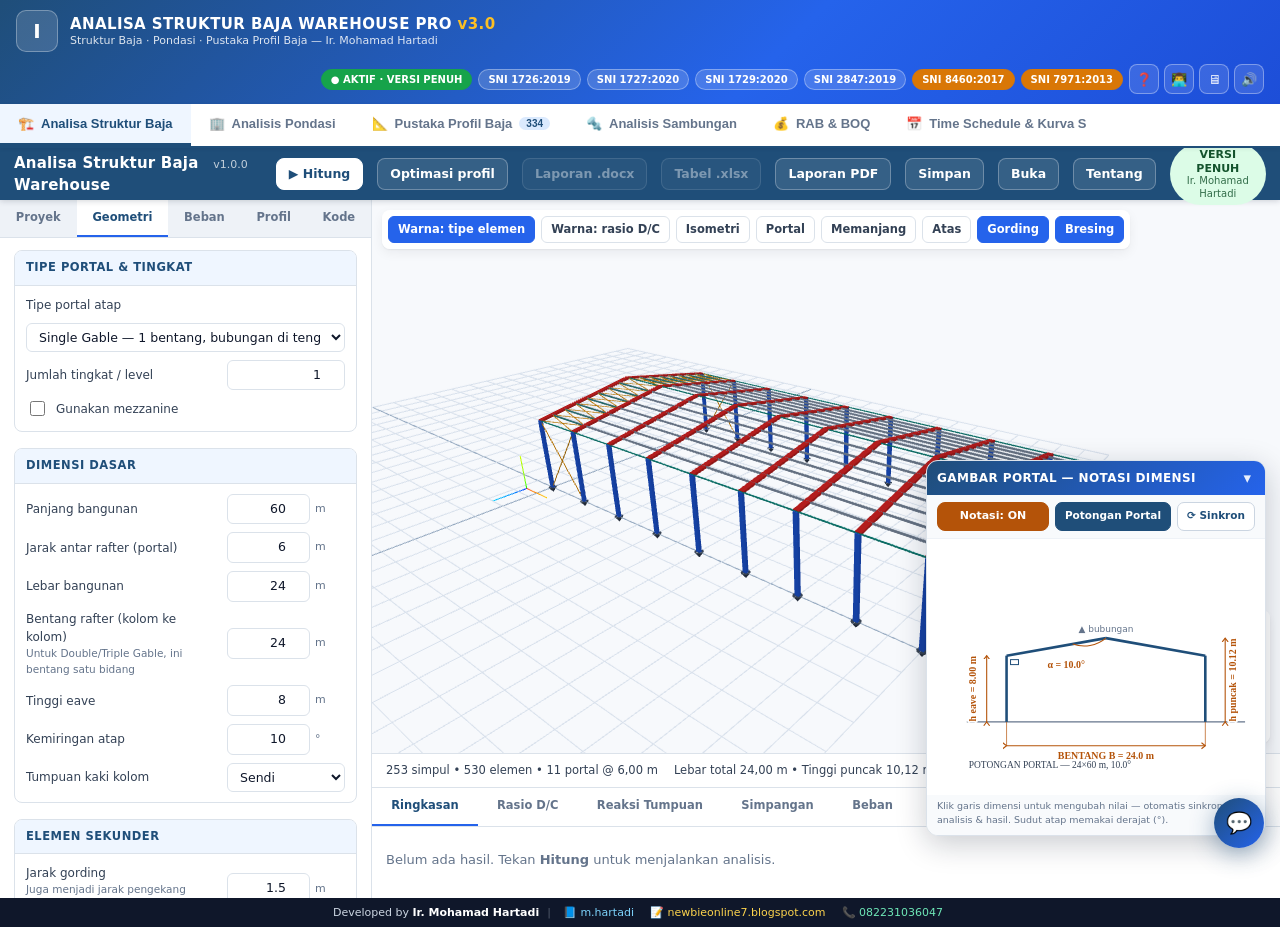
<file: index.html>
<!doctype html>
<html lang="id">
<head>
<meta charset="utf-8">
<meta name="viewport" content="width=device-width,initial-scale=1">
<meta name="author" content="Ir. Mohamad Hartadi">
<meta name="description" content="Analisa Struktur Baja Warehouse Pro v3.0 — Struktur baja gudang SNI 1726/1727/1729, analisis pondasi telapak & tiang pancang, pustaka profil baja 334 profil (BS 4-1, EN 10365, JIS). Versi penuh profesional by Ir. Mohamad Hartadi.">
<meta name="theme-color" content="#1f4e79">
<title>Analisa Struktur Baja Warehouse Pro v3.0 — SNI · Pondasi · Pustaka Profil</title>
<link rel="icon" href="data:image/svg+xml,%3Csvg xmlns='http://www.w3.org/2000/svg' viewBox='0 0 100 100'%3E%3Crect width='100' height='100' rx='16' fill='%231f4e79'/%3E%3Cpath d='M18 26h64v12H60v30h12v12H36V68h12V38H18z' fill='%23fff'/%3E%3C/svg%3E">
<style>
  :root {
    --biru: #1f4e79; --biru-2: #2563eb; --biru-m: #eff6ff; --biru-b: #dbeafe;
    --tinta: #0f172a; --tinta-2: #334155; --tinta-3: #64748b;
    --garis: #dbe2ea; --latar: #f6f8fb; --putih: #fff;
    --ok: #16a34a; --ok-m: #ecfdf5; --amber: #b45309; --amber-m: #fffbeb; --merah: #b91c1c; --merah-m: #fef2f2;
    --cyan: #0e7490; --cyan-m: #ecfeff;
  }
  * { margin: 0; padding: 0; box-sizing: border-box; }
  body { font-family: 'Segoe UI', system-ui, -apple-system, Roboto, sans-serif; background: var(--latar); color: var(--tinta); }

  /* ===== HEADER ===== */
  .hd { background: linear-gradient(135deg, #1f4e79 0%, #2563eb 60%, #1d4ed8 100%); color: #fff; padding: 10px 16px; box-shadow: 0 2px 10px rgba(15,23,42,.18); }
  .hd-in { max-width: 1600px; margin: 0 auto; display: flex; flex-wrap: wrap; align-items: center; gap: 12px; }
  .hd-logo { width: 42px; height: 42px; border-radius: 10px; background: rgba(255,255,255,.14); border: 1px solid rgba(255,255,255,.3); display: flex; align-items: center; justify-content: center; font-size: 20px; font-weight: 800; }
  .hd-t h1 { font-size: 15px; letter-spacing: .4px; }
  .hd-t .sub { font-size: 11px; opacity: .85; margin-top: 1px; }
  .hd-r { margin-left: auto; display: flex; flex-wrap: wrap; gap: 6px; align-items: center; }
  .badge { font-size: 10px; font-weight: 700; padding: 4px 9px; border-radius: 999px; background: rgba(255,255,255,.16); border: 1px solid rgba(255,255,255,.32); white-space: nowrap; }
  .badge.ok { background: #16a34a; border-color: #16a34a; }
  .badge.amber { background: #d97706; border-color: #d97706; }

  /* ===== TABS ===== */
  .tabs { background: var(--putih); border-bottom: 2px solid var(--biru); position: sticky; top: 0; z-index: 40; box-shadow: 0 1px 4px rgba(15,23,42,.07); }
  .tabs-in { max-width: 1600px; margin: 0 auto; display: flex; overflow-x: auto; }
  .tab { border: 0; background: none; padding: 12px 18px; font-size: 13px; font-weight: 600; color: var(--tinta-3); cursor: pointer; border-bottom: 3px solid transparent; white-space: nowrap; display: flex; align-items: center; gap: 7px; transition: .15s; }
  .tab:hover { color: var(--biru); background: var(--biru-m); }
  .tab.on { color: var(--biru); border-bottom-color: var(--biru); background: var(--biru-m); }
  .tab .ic { font-size: 13px; }
  .tab .cnt { font-size: 10px; font-weight: 700; background: var(--biru-b); color: var(--biru); padding: 1px 7px; border-radius: 999px; }

  /* ===== PANELS ===== */
  .panel { display: none; }
  .panel.on { display: block; }
  .frame-wrap { width: 100%; height: calc(100vh - 150px); min-height: 480px; background: var(--putih); }
  .frame-wrap iframe { width: 100%; height: 100%; border: 0; display: block; }
  .load-note { padding: 40px; text-align: center; color: var(--tinta-3); font-size: 13px; }

  /* ===== PUSTAKA (light theme) ===== */
  .pk { max-width: 1600px; margin: 0 auto; padding: 14px 16px 8px; }
  .card { background: var(--putih); border: 1px solid var(--garis); border-radius: 12px; box-shadow: 0 1px 3px rgba(15,23,42,.05); }
  .toolbar { padding: 10px; display: flex; flex-wrap: wrap; gap: 8px; align-items: center; }
  .btn-g { display: flex; border-radius: 9px; overflow: hidden; border: 1px solid var(--biru); }
  .btn-g button { border: 0; padding: 7px 13px; font-size: 12px; font-weight: 700; background: var(--putih); color: var(--tinta-3); cursor: pointer; }
  .btn-g button.on { background: var(--biru); color: #fff; }
  .chips { display: flex; flex-wrap: wrap; gap: 6px; }
  .chip { border: 1px solid var(--garis); background: var(--putih); color: var(--tinta-2); font-size: 12px; font-weight: 600; padding: 7px 12px; border-radius: 9px; cursor: pointer; }
  .chip.on { border-color: var(--biru); background: var(--biru-m); color: var(--biru); }
  .chip.fav { border-color: #d97706; color: #b45309; }
  .chip.fav.on { background: var(--amber-m); }
  .inp, .sel { border: 1px solid var(--garis); border-radius: 9px; padding: 7px 11px; font-size: 12px; color: var(--tinta); background: var(--putih); outline: none; }
  .inp:focus, .sel:focus { border-color: var(--biru-2); }
  .act { border: 1px solid var(--garis); background: var(--putih); border-radius: 9px; padding: 7px 12px; font-size: 12px; font-weight: 700; color: var(--biru); cursor: pointer; }
  .act:hover { background: var(--biru-m); }
  .act.am { color: var(--amber); }
  .act.cy { color: var(--cyan); }
  .tbl-wrap { overflow: auto; max-height: calc(100vh - 300px); min-height: 300px; }
  table.pk-t { width: 100%; border-collapse: collapse; font-size: 11.5px; font-family: 'Cascadia Code', Consolas, monospace; }
  .pk-t th { position: sticky; top: 0; background: var(--biru); color: #fff; padding: 8px 8px; text-align: right; font-weight: 700; white-space: nowrap; z-index: 5; }
  .pk-t th:nth-child(1), .pk-t th:nth-child(2) { text-align: left; }
  .pk-t td { padding: 5px 8px; border-bottom: 1px solid var(--garis); text-align: right; white-space: nowrap; }
  .pk-t td:nth-child(1), .pk-t td:nth-child(2) { text-align: left; }
  .pk-t tr.row:hover { background: var(--biru-m); cursor: pointer; }
  .pk-t .nm { color: var(--biru); font-weight: 700; }
  .tag { font-size: 10px; font-weight: 800; padding: 2px 7px; border-radius: 6px; }
  .tag.ok { background: var(--ok-m); color: var(--ok); }
  .tag.wn { background: var(--amber-m); color: var(--amber); }
  .tag.bd { background: var(--merah-m); color: var(--merah); }
  .tag.nn { color: var(--tinta-3); }
  .tbl-foot { display: flex; justify-content: space-between; flex-wrap: wrap; gap: 6px; padding: 8px 12px; font-size: 10.5px; color: var(--tinta-3); border-top: 1px solid var(--garis); }

  /* ===== MODALS ===== */
  .modal { position: fixed; inset: 0; z-index: 60; background: rgba(15,23,42,.55); display: none; align-items: center; justify-content: center; padding: 14px; }
  .modal.on { display: flex; }
  .m-card { background: var(--putih); border-radius: 14px; max-width: 900px; width: 100%; max-height: 92vh; overflow: auto; box-shadow: 0 20px 60px rgba(15,23,42,.3); animation: pop .22s ease; }
  @keyframes pop { from { transform: scale(.96); opacity: 0; } }
  .m-head { display: flex; justify-content: space-between; align-items: center; padding: 12px 16px; border-bottom: 1px solid var(--garis); position: sticky; top: 0; background: var(--putih); z-index: 3; }
  .m-head h2 { font-size: 14px; color: var(--biru); letter-spacing: .3px; }
  .m-x { border: 1px solid var(--merah); color: var(--merah); background: var(--putih); width: 28px; height: 28px; border-radius: 8px; cursor: pointer; font-size: 14px; }
  .m-body { padding: 16px; }
  .g2 { display: grid; grid-template-columns: 1fr; gap: 14px; }
  @media(min-width: 760px) { .g2 { grid-template-columns: 320px 1fr; } }
  .svg-box { background: var(--biru-m); border: 1px solid var(--biru-b); border-radius: 12px; padding: 10px; display: flex; align-items: center; justify-content: center; }
  .pgrid { display: grid; grid-template-columns: 1fr 1fr; gap: 6px; font-family: Consolas, monospace; font-size: 11.5px; }
  .pgrid .it { display: flex; justify-content: space-between; gap: 8px; background: var(--latar); border: 1px solid var(--garis); border-radius: 8px; padding: 6px 9px; }
  .pgrid .k { color: var(--tinta-3); } .pgrid .v { color: var(--tinta); font-weight: 700; text-align: right; }
  .m-foot { padding: 0 16px 14px; font-size: 10.5px; color: var(--tinta-3); line-height: 1.6; }
  .vsum { display: grid; grid-template-columns: repeat(auto-fit, minmax(150px, 1fr)); gap: 8px; margin: 12px 0; }
  .vcard { border: 1px solid var(--ok); background: var(--ok-m); border-radius: 12px; padding: 10px; text-align: center; }
  .vcard h4 { color: var(--biru); font-size: 13px; }
  .vcard .n { font-size: 11px; color: var(--tinta-2); font-family: Consolas, monospace; margin-top: 3px; }
  .vcard .t { font-size: 10px; font-weight: 800; margin-top: 5px; }
  .vcard .t.ok { color: var(--ok); } .vcard .t.wn { color: var(--amber); }
  .note-p { font-size: 11.5px; color: var(--tinta-2); line-height: 1.65; background: var(--biru-m); border-left: 3px solid var(--biru); padding: 9px 12px; border-radius: 0 8px 8px 0; }
  .vtable { width: 100%; border-collapse: collapse; font-size: 11px; font-family: Consolas, monospace; }
  .vtable th { background: var(--latar); color: var(--biru); text-align: right; padding: 6px 8px; border-bottom: 2px solid var(--biru); }
  .vtable th:first-child { text-align: left; }
  .vtable td { padding: 5px 8px; border-bottom: 1px solid var(--garis); text-align: right; }
  .vtable td:first-child { text-align: left; color: var(--biru); font-weight: 700; }

  /* ===== FOOTER ===== */
  .ft { background: var(--tinta); color: #cbd5e1; }
  .ft-in { max-width: 1600px; margin: 0 auto; padding: 8px 16px; display: flex; flex-wrap: wrap; gap: 8px; align-items: center; justify-content: center; font-size: 11px; }
  .ft b { color: #fff; }
  .ft a { color: #7dd3fc; text-decoration: none; margin: 0 4px; }
  .ft a.am { color: #fcd34d; } .ft a.gr { color: #6ee7b7; }
  .ft .sep { opacity: .35; }
  @media(max-width: 700px) { .hd-t h1 { font-size: 13px; } .frame-wrap { height: calc(100vh - 190px); } }
/* ===== MODUL TAMBAHAN v3 ===== */
.mcard { background: var(--putih); border: 1px solid var(--garis); border-radius: 12px; box-shadow: 0 1px 3px rgba(15,23,42,.05); }
.mcard h3 { font-size: 13px; color: var(--biru); padding: 10px 14px; border-bottom: 1px solid var(--garis); letter-spacing: .3px; }
.mcard .bd { padding: 12px 14px; }
.fgrid { display: grid; grid-template-columns: repeat(auto-fit, minmax(130px, 1fr)); gap: 8px; }
.fitem label { font-size: 10.5px; color: var(--tinta-3); font-weight: 700; display: block; margin-bottom: 3px; }
.fitem input, .fitem select { width: 100%; border: 1px solid var(--garis); border-radius: 8px; padding: 7px 9px; font-size: 12px; }
.fitem input:focus, .fitem select:focus { border-color: var(--biru-2); outline: none; }
.btn { border: 0; border-radius: 9px; padding: 9px 16px; font-size: 12.5px; font-weight: 700; cursor: pointer; }
.btn.p { background: var(--biru); color: #fff; } .btn.p:hover { background: #1d4ed8; }
.btn.s { background: var(--putih); color: var(--biru); border: 1px solid var(--biru); }
.btn.g { background: var(--ok); color: #fff; }
.res-grid { display: grid; grid-template-columns: repeat(auto-fit, minmax(140px, 1fr)); gap: 8px; margin-top: 12px; }
.res-card { border-radius: 10px; padding: 10px; text-align: center; border: 1px solid var(--garis); background: var(--latar); }
.res-card .k { font-size: 10px; color: var(--tinta-3); font-weight: 700; }
.res-card .v { font-size: 15px; font-weight: 800; color: var(--biru); font-family: Consolas, monospace; margin-top: 2px; }
.res-card.ok { border-color: var(--ok); background: var(--ok-m); } .res-card.ok .v { color: var(--ok); }
.res-card.bd { border-color: var(--merah); background: var(--merah-m); } .res-card.bd .v { color: var(--merah); }
.mtable { width: 100%; border-collapse: collapse; font-size: 11.5px; }
.mtable th { background: var(--biru); color: #fff; padding: 7px 6px; font-size: 10.5px; white-space: nowrap; }
.mtable td { padding: 4px 6px; border-bottom: 1px solid var(--garis); }
.mtable input { width: 100%; border: 1px solid transparent; background: transparent; font-size: 11.5px; padding: 4px; border-radius: 6px; font-family: Consolas, monospace; text-align: right; }
.mtable input:focus { border-color: var(--biru-2); background: #fff; outline: none; }
.mtable td:first-child input { text-align: left; font-family: 'Segoe UI', sans-serif; }
.formula { font-family: Consolas, monospace; font-size: 10.5px; color: var(--tinta-2); background: var(--biru-m); border-left: 3px solid var(--biru); padding: 8px 10px; border-radius: 0 8px 8px 0; line-height: 1.7; margin-top: 10px; white-space: pre-wrap; }
.tabs2 { display: flex; gap: 4px; margin-bottom: 10px; flex-wrap: wrap; }
.tabs2 button { border: 1px solid var(--garis); background: var(--putih); color: var(--tinta-3); font-size: 11px; font-weight: 700; padding: 6px 12px; border-radius: 8px; cursor: pointer; }
.tabs2 button.on { background: var(--biru); color: #fff; border-color: var(--biru); }

/* ===== HEADER TOOLS ===== */
.hd-tools { display: flex; gap: 5px; }
.hbtn { width: 30px; height: 30px; border-radius: 8px; border: 1px solid rgba(255,255,255,.35); background: rgba(255,255,255,.12); color: #fff; cursor: pointer; font-size: 13px; line-height: 1; }
.hbtn:hover { background: rgba(255,255,255,.28); }
.hbtn.off { opacity: .45; }

/* ===== CHATBOT ===== */
.cb-fab { position: fixed; right: 16px; bottom: 52px; z-index: 9700; width: 50px; height: 50px; border-radius: 50%; border: 0; background: linear-gradient(135deg,#1f4e79,#2563eb); color: #fff; font-size: 21px; cursor: pointer; box-shadow: 0 6px 24px rgba(31,78,121,.45); }
.cb-panel { position: fixed; right: 16px; bottom: 112px; z-index: 9700; width: 330px; max-width: calc(100vw - 32px); height: 430px; max-height: calc(100vh - 180px); background: #fff; border: 1px solid var(--garis); border-radius: 14px; box-shadow: 0 16px 48px rgba(15,23,42,.3); display: none; flex-direction: column; overflow: hidden; }
.cb-panel.on { display: flex; }
.cb-h { background: linear-gradient(135deg,#1f4e79,#2563eb); color: #fff; padding: 9px 12px; font-size: 12px; font-weight: 800; display: flex; justify-content: space-between; }
.cb-h button { background: none; border: 0; color: #fff; font-size: 15px; cursor: pointer; }
.cb-msgs { flex: 1; overflow-y: auto; padding: 10px; display: flex; flex-direction: column; gap: 7px; background: var(--latar); }
.cb-m { max-width: 88%; padding: 8px 11px; border-radius: 11px; font-size: 11.8px; line-height: 1.55; white-space: pre-wrap; }
.cb-m.bot { background: #fff; border: 1px solid var(--garis); align-self: flex-start; }
.cb-m.usr { background: var(--biru); color: #fff; align-self: flex-end; }
.cb-chips { display: flex; flex-wrap: wrap; gap: 5px; padding: 7px 10px; background: #fff; border-top: 1px solid var(--garis-2); }
.cb-chips button { border: 1px solid var(--biru-b); background: var(--biru-m); color: var(--biru); font-size: 10px; font-weight: 700; padding: 4px 9px; border-radius: 999px; cursor: pointer; }
.cb-in { display: flex; gap: 6px; padding: 8px 10px; background: #fff; border-top: 1px solid var(--garis); }
.cb-in input { flex: 1; border: 1px solid var(--garis); border-radius: 9px; padding: 8px 10px; font-size: 12px; }
.cb-in button { background: var(--biru); color: #fff; border: 0; border-radius: 9px; padding: 0 14px; font-size: 13px; cursor: pointer; }

/* ===== MODAL HELP/PROGRAMMER ===== */
.m2 { position: fixed; inset: 0; z-index: 9800; background: rgba(15,23,42,.55); display: none; align-items: center; justify-content: center; padding: 14px; }
.m2.on { display: flex; }
.m2 .mc { background: #fff; border-radius: 14px; max-width: 860px; width: 100%; max-height: 90vh; overflow: auto; }
.m2 .mh { display: flex; justify-content: space-between; align-items: center; padding: 12px 16px; border-bottom: 1px solid var(--garis); position: sticky; top: 0; background: #fff; z-index: 2; }
.m2 .mh h2 { font-size: 14px; color: var(--biru); }
.m2 .mb { padding: 14px 16px; font-size: 12px; line-height: 1.7; color: var(--tinta-2); }
.m2 .mb h4 { color: var(--biru); font-size: 12.5px; margin: 12px 0 4px; }
.m2 .mb .kv { display: grid; grid-template-columns: 1fr; gap: 4px; }
.m2 .mb .kv div { background: var(--latar); border: 1px solid var(--garis); border-radius: 8px; padding: 7px 10px; }
.m2 .mb .kv b { color: var(--biru); font-family: Consolas, monospace; }
.applist { display: grid; grid-template-columns: repeat(auto-fill, minmax(240px, 1fr)); gap: 8px; margin-top: 8px; }
.appcard { border: 1px solid var(--garis); border-radius: 10px; padding: 9px 11px; background: var(--latar); text-decoration: none; color: var(--tinta); display: block; }
.appcard:hover { border-color: var(--biru-2); background: var(--biru-m); }
.appcard b { font-size: 12px; color: var(--biru); display: block; }
.appcard span { font-size: 10.5px; color: var(--tinta-3); }
.appcat { font-size: 12px; font-weight: 800; color: #fff; background: var(--biru); display: inline-block; padding: 2px 10px; border-radius: 999px; margin-top: 12px; }
.devgrid { display: grid; grid-template-columns: repeat(auto-fit, minmax(200px, 1fr)); gap: 8px; margin-bottom: 6px; }
.devcard { border: 1px solid var(--biru-b); background: var(--biru-m); border-radius: 10px; padding: 10px 12px; text-align: center; }
.devcard a { color: var(--biru); font-weight: 700; text-decoration: none; font-size: 12px; }
.devcard .ic { font-size: 19px; }

/* ===== SCREENSAVER SHELL ===== */
.ss { position: fixed; inset: 0; z-index: 9900; background: rgba(4,10,22,.97); display: none; align-items: center; justify-content: center; flex-direction: column; color: #fff; cursor: pointer; }
.ss.on { display: flex; }
.ss .jam { font-family: Orbitron, Consolas, monospace; font-size: clamp(40px, 9vw, 90px); font-weight: 800; color: #7dd3fc; text-shadow: 0 0 40px rgba(125,211,252,.5); }
.ss .tgl { font-size: 14px; letter-spacing: 4px; color: #94a3b8; margin-top: 6px; text-transform: uppercase; }
.ss .q { margin-top: 46px; max-width: 720px; text-align: center; font-size: 15px; line-height: 1.8; color: #e2e8f0; font-style: italic; padding: 0 20px; }
.ss .by { margin-top: 10px; font-size: 11px; color: #64748b; }
.ss .hint { position: absolute; bottom: 20px; font-size: 11px; color: #475569; }

/* shell print */
@media print{.hd,.tabs,.ft,.cb-fab,.cb-panel,.ss,.hbtn,.cb-chips{display:none!important}.pk{padding:0}.panel{max-width:100%}}

/* ===== PROFESIONAL POLISH v3 ===== */
.mcard{border-radius:14px;border-color:#e2e8f0;box-shadow:0 2px 12px rgba(15,23,42,.07);overflow:hidden}
.mcard h3{background:linear-gradient(135deg,#eaf1fb,#f7faff);padding:11px 16px;font-size:12.5px;letter-spacing:.5px;border-left:4px solid var(--biru);margin:0}
.mcard .bd{padding:16px 18px}
.intro{font-size:11.5px;color:#475569;background:var(--biru-m);border-left:3px solid var(--biru);padding:10px 14px;border-radius:0 10px 10px 0;margin:12px 0;line-height:1.65}
.fitem label{font-size:9.5px;text-transform:uppercase;letter-spacing:.5px;color:#64748b}
.fitem input,.fitem select{padding:8px 10px;border-radius:9px;background:#fcfdff;transition:border-color .15s}
.btn{border-radius:10px;padding:10px 18px;letter-spacing:.2px;box-shadow:0 1px 5px rgba(15,23,42,.14);transition:all .15s}
.btn.p{background:linear-gradient(135deg,#1f4e79,#2563eb)}
.btn.p:hover{filter:brightness(1.1)}
.btn.s:hover{background:#f0f5ff}
.btn.s:active,.btn.p:active{transform:translateY(1px)}
.res-card{border-radius:12px;padding:12px;box-shadow:0 1px 6px rgba(15,23,42,.06);border-bottom:3px solid transparent}
.res-card.ok{border-bottom-color:var(--ok)} .res-card.bd{border-bottom-color:var(--merah)}
.res-card .v{font-size:14.5px}
.mtable{border-radius:10px;overflow:hidden;box-shadow:0 1px 5px rgba(15,23,42,.06)}
.mtable thead th{padding:9px 8px;letter-spacing:.4px;text-transform:uppercase;font-size:9px}
.mtable tbody tr:nth-child(even){background:#f8fafc}
.mtable tbody tr:hover{background:#eef4ff}
.tabs2 button{border-radius:999px;padding:7px 15px;transition:all .15s}
.tabs2 button:hover{border-color:var(--biru-2);color:var(--biru)}
.cb-panel{border-radius:16px}
.cb-h{padding:11px 14px;font-size:12.5px}
.formula{font-size:10.5px;line-height:1.8;border-radius:0 10px 10px 0}
.devcard{transition:all .15s} .devcard:hover{transform:translateY(-2px);box-shadow:0 4px 14px rgba(31,78,121,.18)}
.appcard{transition:all .15s} .appcard:hover{transform:translateY(-2px);box-shadow:0 4px 12px rgba(15,23,42,.12)}
.m2 .mc{border-radius:16px;box-shadow:0 24px 80px rgba(15,23,42,.35)}
</style>
</head>
<body>

<!-- ================= HEADER ================= -->
<header class="hd">
  <div class="hd-in">
    <div class="hd-logo">I</div>
    <div class="hd-t">
      <h1>ANALISA STRUKTUR BAJA WAREHOUSE PRO <span style="color:#fbbf24">v3.0</span></h1>
      <div class="sub">Struktur Baja · Pondasi · Pustaka Profil Baja — Ir. Mohamad Hartadi</div>
    </div>
    <div class="hd-r">
      <span class="badge ok">● AKTIF · VERSI PENUH</span>
      <span class="badge">SNI 1726:2019</span>
      <span class="badge">SNI 1727:2020</span>
      <span class="badge">SNI 1729:2020</span>
      <span class="badge">SNI 2847:2019</span>
      <span class="badge amber">SNI 8460:2017</span>
      <span class="badge amber">SNI 7971:2013</span>
      <div class="hd-tools"><button class="hbtn" id="hbtnHelp" title="Bantuan & metrik">❓</button><button class="hbtn" id="hbtnDev" title="Dev Programmer & daftar aplikasi">👨‍💻</button><button class="hbtn" id="hbtnSS" title="Screensaver">🖥</button><button class="hbtn" id="hbtnSound" title="Suara Siri/TTS">🔊</button></div>
    </div>
  </div>
</header>

<!-- ================= TABS ================= -->
<nav class="tabs">
  <div class="tabs-in">
    <button class="tab on" data-tab="struktur"><span class="ic">🏗️</span> Analisa Struktur Baja</button>
    <button class="tab" data-tab="pondasi"><span class="ic">🏢</span> Analisis Pondasi</button>
    <button class="tab" data-tab="pustaka"><span class="ic">📐</span> Pustaka Profil Baja <span class="cnt">334</span></button>
    <button class="tab" data-tab="sambungan"><span class="ic">🔩</span> Analisis Sambungan</button>
    <button class="tab" data-tab="rab"><span class="ic">💰</span> RAB & BOQ</button>
    <button class="tab" data-tab="schedule"><span class="ic">📅</span> Time Schedule & Kurva S</button>
  </div>
</nav>

<!-- ================= TAB 1: STRUKTUR ================= -->
<section class="panel on" id="panel-struktur">
  <div class="frame-wrap"><iframe id="frame-struktur" loading="lazy" data-v="1" title="Analisa Struktur Baja Warehouse"></iframe></div>
</section>

<!-- ================= TAB 2: PONDASI ================= -->
<section class="panel" id="panel-pondasi">
  <div class="frame-wrap"><iframe id="frame-pondasi" loading="lazy" title="Analisis Pondasi Telapak dan Tiang Pancang"></iframe></div>
</section>

<!-- ================= TAB 3: PUSTAKA ================= -->
<section class="panel" id="panel-pustaka">
  <div class="pk">
    <div class="card">
      <div class="toolbar">
        <div class="btn-g" id="stdBtns">
          <button data-std="BS" class="on">BS 4-1</button>
          <button data-std="EN">EN 10365</button>
          <button data-std="JIS">JIS G 3192</button>
        </div>
        <div class="chips" id="famChips"></div>
        <input class="inp" id="search" type="text" placeholder="Cari nama / dimensi… (mis. 457 191)" style="flex:1;min-width:150px">
        <select class="sel" id="sortSel">
          <option value="nama">Urut: Nama</option>
          <option value="h_desc">Urut: Tinggi h ↓</option>
          <option value="m_desc">Urut: Massa ↓</option>
          <option value="ix_desc">Urut: Ix ↓</option>
          <option value="zx_desc">Urut: Zx (plastik) ↓</option>
          <option value="j_desc">Urut: J (torsion) ↓</option>
          <option value="dev_desc">Urut: Δ massa ↓</option>
        </select>
        <button class="act cy" id="btnVerify">✓ Verifikasi</button>
        <button class="act am" id="btnCsv">⬇ CSV</button>
      </div>
      <div class="tbl-wrap">
        <table class="pk-t">
          <thead><tr>
            <th></th><th>NAMA</th><th>h<br>mm</th><th>b<br>mm</th><th>tw</th><th>tf</th><th>r</th>
            <th>A<br>cm²</th><th>berat<br>kg/m</th><th>Ix<br>cm⁴</th><th>Iy<br>cm⁴</th><th>Sx<br>cm³</th><th>Zx<br>cm³</th><th>Δm<br>%</th>
          </tr></thead>
          <tbody id="tbody"></tbody>
        </table>
      </div>
      <div class="tbl-foot"><span id="rowCount">—</span><span id="libNote">—</span></div>
    </div>
  </div>
</section>

<!-- ================= MODAL DETAIL ================= -->
<div class="modal" id="modalDetail">
  <div class="m-card">
    <div class="m-head"><h2 id="dTitle"></h2>
      <div style="display:flex;gap:8px"><button class="act" id="btnCopy">⧉ JSON</button><button class="m-x" onclick="closeModal('modalDetail')">✕</button></div>
    </div>
    <div class="m-body g2">
      <div class="svg-box"><svg id="dSvg" viewBox="0 0 340 300" style="width:100%;max-width:320px"></svg></div>
      <div><div id="dBadge" style="margin-bottom:8px"></div><div class="pgrid" id="dGrid"></div></div>
    </div>
    <div class="m-foot" id="dFoot"></div>
  </div>
</div>

<!-- ================= MODAL VERIFIKASI ================= -->
<div class="modal" id="modalVerify">
  <div class="m-card">
    <div class="m-head"><h2>PUSTAKA MENGUJI DIRINYA SENDIRI</h2><button class="m-x" onclick="closeModal('modalVerify')">✕</button></div>
    <div class="m-body">
      <p class="note-p" id="verifyNote"></p>
      <div class="vsum" id="verifySummary"></div>
      <div style="overflow:auto" id="verifyTableWrap">
        <table class="vtable">
          <thead><tr><th>PROFIL</th><th>NOMINAL</th><th>GEOMETRIS</th><th>Δ %</th><th>STATUS</th></tr></thead>
          <tbody id="verifyBody"></tbody>
        </table>
      </div>
    </div>
  </div>
</div>

<!-- ================= TAB 4: SAMBUNGAN ================= -->
<section class="panel" id="panel-sambungan">
  <div class="pk">
    <div class="intro">Cek kapasitas sambungan struktur baja sesuai <b>SNI 1729:2020 (LRFD)</b> — pilih sub-jenis sambungan, masukkan gaya rencana dari hasil analisis portal, lalu tekan Hitung. Rasio D/C ≤ 1,00 = AMAN.</div>
    <div class="tabs2">
      <button class="on" data-sub="sb Beam">Sambungan Balok–Kolom (End Plate + Baut)</button>
      <button data-sub="sb Base">Base Plate Kolom (Angkur + Pelat Dasar)</button>
    </div>
    <div class="mcard">
      <h3 id="sbTitle">A. SAMBUNGAN BALOK–KOLOM — END PLATE & BAUT (SNI 1729:2020, LRFD)</h3>
      <div class="bd">
        <div class="fgrid" id="sbAInputs">
          <div class="fitem"><label>Momen rencana Mu (kNm)</label><input id="sbMu" type="number" value="60" step="1"></div>
          <div class="fitem"><label>Gaya geser Vu (kN)</label><input id="sbVu" type="number" value="95" step="1"></div>
          <div class="fitem"><label>Baris baut tarik (n1)</label><input id="sbRows" type="number" value="4" step="1" min="1"></div>
          <div class="fitem"><label>Baut per baris (n2)</label><input id="sbCols" type="number" value="2" step="1" min="1"></div>
          <div class="fitem"><label>Diameter baut</label><select id="sbDia"><option value="20">M20 (Ab=245 mm²)</option><option value="22">M22 (Ab=303 mm²)</option><option value="24" selected>M24 (Ab=353 mm²)</option><option value="27">M27 (Ab=459 mm²)</option></select></div>
          <div class="fitem"><label>Mutu baut</label><select id="sbMutu"><option value="600">8.8 (Fub=600 MPa)</option><option value="1000">10.9 (Fub=1000 MPa)</option></select></div>
          <div class="fitem"><label>Jarak baris baut p (mm)</label><input id="sbP" type="number" value="90" step="5"></div>
          <div class="fitem"><label>Jarak arah geser g (mm)</label><input id="sbG" type="number" value="70" step="5"></div>
          <div class="fitem"><label>Tebal end plate tp (mm)</label><input id="sbTp" type="number" value="16" step="1"></div>
          <div class="fitem"><label>Fu pelat/baja (MPa)</label><input id="sbFu" type="number" value="410" step="10"></div>
        </div>
        <div id="sbBInputs" style="display:none" class="fgrid">
          <div class="fitem"><label>Aksial rencana Pu (kN)</label><input id="bpPu" type="number" value="380" step="1"></div>
          <div class="fitem"><label>Momen rencana Mu (kNm)</label><input id="bpMu" type="number" value="85" step="1"></div>
          <div class="fitem"><label>Panjang pelat L (mm)</label><input id="bpL" type="number" value="450" step="10"></div>
          <div class="fitem"><label>Lebar pelat B (mm)</label><input id="bpB" type="number" value="450" step="10"></div>
          <div class="fitem"><label>Jumlah angkur (bh)</label><select id="bpN"><option value="4">4</option><option value="6">6</option><option value="8">8</option></select></div>
          <div class="fitem"><label>Diameter angkur</label><select id="bpDia"><option value="24">M24 (Ab=353 mm²)</option><option value="30">M30 (Ab=561 mm²)</option><option value="36" selected>M36 (Ab=817 mm²)</option></select></div>
          <div class="fitem"><label>Mutu angkur</label><select id="bpMutu"><option value="500">5.6 (Fub=500 MPa)</option><option value="600">8.8 (Fub=600 MPa)</option></select></div>
          <div class="fitem"><label>Tebal pelat dasar tp (mm)</label><input id="bpTp" type="number" value="25" step="1"></div>
          <div class="fitem"><label>Tinggi profil d (mm)</label><input id="bpD" type="number" value="300" step="10"></div>
          <div class="fitem"><label>Lebar sayap bf (mm)</label><input id="bpBf" type="number" value="300" step="10"></div>
          <div class="fitem"><label>Mutu beton pedestal f'c (MPa)</label><input id="bpFc" type="number" value="24.9" step="0.1"></div>
          <div class="fitem"><label>Jarak baris angkr dr tepi c (mm)</label><input id="bpC" type="number" value="70" step="5"></div>
        </div>
        <div style="margin-top:12px; display:flex; gap:8px; flex-wrap:wrap">
          <button class="btn p" id="btnHitSb">▶ Hitung Sambungan</button>
          <button class="btn s" id="sbExpW">⬇ Word</button>
          <button class="btn s" id="sbExpX">⬇ Excel</button>
          <button class="btn s" id="sbExpP">⬇ PDF</button>
        </div>
        <div class="res-grid" id="sbRes"></div>
        <div class="formula" id="sbFormula"></div>
      </div>
    </div>
  </div>
</section>

<!-- ================= TAB 5: RAB & BOQ ================= -->
<section class="panel" id="panel-rab">
  <div class="pk">
    <div class="intro">Rincian Anggaran Biaya & Bill of Quantity gudang baja — harga satuan dapat diedit langsung pada tabel (tersimpan otomatis). Rekapitulasi: overhead & profit, PPN 11%, PPh final, plus harga satuan per m².</div>
    <div class="mcard">
      <h3>RINCI ANGGARAN BIAYA (RAB) & BILL OF QUANTITY (BOQ) — GUDANG BAJA</h3>
      <div class="bd">
        <div style="overflow:auto">
          <table class="mtable" id="rabTable">
            <thead><tr><th style="text-align:left">URAIAN PEKERJAAN</th><th style="text-align:left">SPESIFIKASI</th><th>QTY</th><th>SAT</th><th>HARGA SAT (Rp)</th><th>JUMLAH (Rp)</th><th></th></tr></thead>
            <tbody></tbody>
          </table>
        </div>
        <div style="display:flex; gap:8px; margin-top:10px; flex-wrap:wrap">
          <button class="btn s" id="rabAdd">+ Baris</button>
          <button class="btn p" id="btnHitRab">▶ Hitung RAB</button>
          <button class="btn s" id="rabExpW">⬇ Word</button>
          <button class="btn s" id="rabExpX">⬇ Excel</button>
          <button class="btn s" id="rabExpP">⬇ PDF</button>
        </div>
        <div class="res-grid" id="rabRes"></div>
        <div class="fgrid" style="margin-top:10px; max-width:560px">
          <div class="fitem"><label>Overhead & Profit Jasa (%)</label><input id="rabOH" type="number" value="12" step="1"></div>
          <div class="fitem"><label>PPN 11% (ya/tidak)</label><select id="rabPpn"><option value="1">Ya (11%)</option><option value="0">Tidak</option></select></div>
          <div class="fitem"><label>PPh Final Jas Konstruksi (%)</label><input id="rabPph" type="number" value="3" step="0.5"></div>
        </div>
      </div>
    </div>
  </div>
</section>

<!-- ================= TAB 6: SCHEDULE & KURVA S ================= -->
<section class="panel" id="panel-schedule">
  <div class="pk">
    <div class="intro">Program waktu pelaksanaan mingguan dengan bobot pekerjaan dan <b>Kurva S</b> rencana vs aktual — selisih deviasi positif berarti di depan jadwal. Data tersimpan otomatis; ekspor ke Word/Excel/PDF.</div>
    <div class="mcard">
      <h3>TIME SCHEDULE & KURVA S — PELAKSANAAN GUDANG BAJA</h3>
      <div class="bd">
        <div style="overflow:auto">
          <table class="mtable" id="schTable">
            <thead><tr><th style="text-align:left">PEKERJAAN</th><th>MULAI (mgg)</th><th>DURASI (mgg)</th><th>BOBOT (%)</th><th>SELESAI</th></tr></thead>
            <tbody></tbody>
          </table>
        </div>
        <div style="display:flex; gap:8px; margin-top:10px; flex-wrap:wrap; align-items:center">
          <button class="btn s" id="schAdd">+ Baris</button>
          <button class="btn p" id="btnHitSch">▶ Susun Jadwal & Kurva S</button>
          <button class="btn s" id="schExpW">⬇ Word</button>
          <button class="btn s" id="schExpX">⬇ Excel</button>
          <button class="btn s" id="schExpP">⬇ PDF</button>
          <span style="font-size:11px;color:#64748b">Realisasi minggu ke <input id="schCur" type="number" value="4" min="1" style="width:52px;border:1px solid var(--garis);border-radius:6px;padding:4px"> progress aktual <input id="schAct" type="number" value="18" min="0" style="width:52px;border:1px solid var(--garis);border-radius:6px;padding:4px"> %</span>
        </div>
        <div class="svg-box" style="margin-top:12px; background:#fff; border:1px solid var(--garis)">
          <svg id="sCurve" viewBox="0 0 800 360" style="width:100%;max-width:800px"></svg>
        </div>
        <div class="res-grid" id="schRes"></div>
      </div>
    </div>
  </div>
</section>

<!-- ================= CHATBOT ================= -->
<button class="cb-fab" id="cbFab" title="Chatbot Asisten">💬</button>
<div class="cb-panel" id="cbPanel">
  <div class="cb-h"><span>🤖 ASISTEN TEKNIK — Ir. Mohamad Hartadi</span><button id="cbClose">✕</button></div>
  <div class="cb-msgs" id="cbMsgs"></div>
  <div class="cb-chips" id="cbChips"></div>
  <div class="cb-in"><input id="cbInput" placeholder="Tanya topik teknis…"><button id="cbSend">➤</button></div>
</div>

<!-- ================= MODAL BANTUAN ================= -->
<div class="m2" id="mHelp">
  <div class="mc">
    <div class="mh"><h2>❓ BANTUAN — METRIK, PENJELASAN & FITUR</h2><button class="m-x" onclick="document.getElementById('mHelp').classList.remove('on')">✕</button></div>
    <div class="mb" id="helpBody"></div>
  </div>
</div>

<!-- ================= MODAL PROGRAMMER ================= -->
<div class="m2" id="mDev">
  <div class="mc">
    <div class="mh"><h2>👨‍💻 DEV PROGRAMMER — DATA PROGRAMMER & APLIKASI TERDEPLOY</h2><button class="m-x" onclick="document.getElementById('mDev').classList.remove('on')">✕</button></div>
    <div class="mb">
      <div class="devgrid">
        <div class="devcard"><div class="ic">📘</div><a href="https://facebook.com/m.hartadi" target="_blank">facebook.com/m.hartadi</a></div>
        <div class="devcard"><div class="ic">📝</div><a href="https://newbieonline7.blogspot.com" target="_blank">newbieonline7.blogspot.com</a></div>
        <div class="devcard"><div class="ic">📞</div><a href="https://wa.me/6282231036047" target="_blank">0822 3103 6047 (WhatsApp)</a></div>
      </div>
      <p style="font-size:11.5px;margin:6px 0 2px">Software engineer sipil — jaringan aplikasi teknis di GitHub Pages (klik untuk membuka di tab baru):</p>
      <div class="applist" id="devApps"></div>
    </div>
  </div>
</div>

<!-- ================= SCREENSAVER SHELL ================= -->
<div class="ss" id="ssShell">
  <div class="jam" id="ssJam">00:00</div>
  <div class="tgl" id="ssTgl"></div>
  <div class="q" id="ssQuote"></div>
  <div class="by">— Ir. Mohamad Hartadi · Warehouse Baja Pro v3.0 —</div>
  <div class="hint">Klik di mana saja untuk kembali</div>
</div>

<!-- ================= FOOTER ================= -->
<footer class="ft">
  <div class="ft-in">
    <span>Developed by <b>Ir. Mohamad Hartadi</b></span><span class="sep">|</span>
    <a href="https://facebook.com/m.hartadi" target="_blank">📘 m.hartadi</a>
    <a class="am" href="https://newbieonline7.blogspot.com" target="_blank">📝 newbieonline7.blogspot.com</a>
    <a class="gr" href="https://wa.me/6282231036047" target="_blank">📞 082231036047</a>
  </div>
</footer>

<script>
"use strict";
/* ============ PUSTAKA DATA (BS 4-1 + EN 10365 + JIS) ============ */
const LIBS = { BS: {"standar":"Universal (British Standard)","catatan":"Properti penampang dihitung geometris dari dimensi nominal. Cocokkan ke tabel pabrik sebelum dipakai pada pekerjaan yang ditandatangani.","dibuat":"2026-09-06","keluarga":[{"id":"UB","label":"UB \u2014 Universal Beam (BS 4-1)"},{"id":"UC","label":"UC \u2014 Universal Column (BS 4-1)"},{"id":"PFC","label":"PFC \u2014 Parallel Flange Channel (BS 4-1)"}],"profil":[{"nama":"UB 127x76x13","kode":"UB","keluarga":"i-shape","sumber":"BS 4-1:2005 (Universal Sections)","dim":{"h":127,"b":76,"tw":4,"tf":7.6,"r":7.6},"A":1651.9816,"Ix":4734266.7,"Iy":557310.51,"Sx":74555.381,"Sy":14666.066,"Zx":84152.11,"Zy":22396,"rx":53.533268,"ry":18.367329,"J":25317.419,"Cw":1986304800,"ho":119.4,"rts":21.124979,"d":127,"bf":76,"tw":4,"tf":7.6,"hw":111.8,"lambdaF":5,"lambdaW":24.15,"simetri":"ganda","berat":12.968056},{"nama":"UB 152x89x16","kode":"UB","keluarga":"i-shape","sumber":"BS 4-1:2005 (Universal Sections)","dim":{"h":152.4,"b":88.7,"tw":4.5,"tf":7.7,"r":7.6},"A":2032.0616,"Ix":8342518.8,"Iy":897405.36,"Sx":109481.87,"Sy":20234.619,"Zx":123255.94,"Zy":30984.169,"rx":64.073753,"ry":21.014831,"J":31965.019,"Cw":4697488600,"ho":144.7,"rts":24.35244,"d":152.4,"bf":88.7,"tw":4.5,"tf":7.7,"hw":137,"lambdaF":5.7597403,"lambdaW":27.066667,"simetri":"ganda","berat":15.951684},{"nama":"UB 178x102x19","kode":"UB","keluarga":"i-shape","sumber":"BS 4-1:2005 (Universal Sections)","dim":{"h":177.8,"b":101.2,"tw":4.8,"tf":7.9,"r":7.6},"A":2426.1416,"Ix":13559636,"Iy":1366963.3,"Sx":152526.84,"Sy":27015.085,"Zx":171256.38,"Zy":41386.808,"rx":74.759424,"ry":23.736701,"J":40103.542,"Cw":9864694200,"ho":169.9,"rts":27.592241,"d":177.8,"bf":101.2,"tw":4.8,"tf":7.9,"hw":162,"lambdaF":6.4050633,"lambdaW":30.583333,"simetri":"ganda","berat":19.045212},{"nama":"UB 203x102x23","kode":"UB","keluarga":"i-shape","sumber":"BS 4-1:2005 (Universal Sections)","dim":{"h":203.2,"b":101.8,"tw":5.4,"tf":9.3,"r":7.6},"A":2939.9016,"Ix":21048831,"Iy":1638596.9,"Sx":207173.54,"Sy":32192.474,"Zx":234069.25,"Zy":49534.8,"rx":84.615046,"ry":23.608569,"J":65168.925,"Cw":15401668000,"ho":193.9,"rts":27.691267,"d":203.2,"bf":101.8,"tw":5.4,"tf":9.3,"hw":184.6,"lambdaF":5.4731183,"lambdaW":31.37037,"simetri":"ganda","berat":23.078228},{"nama":"UB 203x133x25","kode":"UB","keluarga":"i-shape","sumber":"BS 4-1:2005 (Universal Sections)","dim":{"h":203.2,"b":133.2,"tw":5.7,"tf":7.8,"r":7.6},"A":3196.8216,"Ix":23401591,"Iy":3076167,"Sx":230330.62,"Sy":46188.693,"Zx":257730.47,"Zy":70718.517,"rx":85.558565,"ry":31.020283,"J":54884.302,"Cw":29362906000,"ho":195.4,"rts":36.122383,"d":203.2,"bf":133.2,"tw":5.7,"tf":7.8,"hw":187.6,"lambdaF":8.5384615,"lambdaW":30.245614,"simetri":"ganda","berat":25.09505},{"nama":"UB 203x133x30","kode":"UB","keluarga":"i-shape","sumber":"BS 4-1:2005 (Universal Sections)","dim":{"h":206.8,"b":133.9,"tw":6.4,"tf":9.6,"r":7.6},"A":3821.1016,"Ix":28955581,"Iy":3846441.5,"Sx":280034.63,"Sy":57452.45,"Zx":314365.36,"Zy":87981.232,"rx":87.050616,"ry":31.727458,"J":96530.655,"Cw":37394951000,"ho":197.2,"rts":36.801215,"d":206.8,"bf":133.9,"tw":6.4,"tf":9.6,"hw":187.6,"lambdaF":6.9739583,"lambdaW":26.9375,"simetri":"ganda","berat":29.995648},{"nama":"UB 254x102x22","kode":"UB","keluarga":"i-shape","sumber":"BS 4-1:2005 (Universal Sections)","dim":{"h":254,"b":101.6,"tw":5.7,"tf":6.8,"r":7.6},"A":2801.6216,"Ix":28409966,"Iy":1193343.9,"Sx":223700.52,"Sy":23491.022,"Zx":259014.89,"Zy":37049.353,"rx":100.70027,"ry":20.638497,"J":37472.089,"Cw":18230667000,"ho":247.2,"rts":25.677843,"d":254,"bf":101.6,"tw":5.7,"tf":6.8,"hw":240.4,"lambdaF":7.4705882,"lambdaW":39.508772,"simetri":"ganda","berat":21.99273},{"nama":"UB 254x102x25","kode":"UB","keluarga":"i-shape","sumber":"BS 4-1:2005 (Universal Sections)","dim":{"h":257.2,"b":101.9,"tw":6,"tf":8.4,"r":7.6},"A":3203.9016,"Ix":34145525,"Iy":1486747.3,"Sx":265517.3,"Sy":29180.515,"Zx":305526.62,"Zy":45774.762,"rx":103.23508,"ry":21.541651,"J":58754.225,"Cw":23007949000,"ho":248.8,"rts":26.392611,"d":257.2,"bf":101.9,"tw":6,"tf":8.4,"hw":240.4,"lambdaF":6.0654762,"lambdaW":37.533333,"simetri":"ganda","berat":25.150628},{"nama":"UB 254x102x28","kode":"UB","keluarga":"i-shape","sumber":"BS 4-1:2005 (Universal Sections)","dim":{"h":260.4,"b":102.2,"tw":6.3,"tf":10,"r":7.6},"A":3608.1016,"Ix":40047026,"Iy":1785278.9,"Sx":307580.85,"Sy":34936.965,"Zx":352806.98,"Zy":54609.569,"rx":105.35272,"ry":22.24404,"J":89253.006,"Cw":27984319000,"ho":250.4,"rts":26.957248,"d":260.4,"bf":102.2,"tw":6.3,"tf":10,"hw":240.4,"lambdaF":5.11,"lambdaW":35.746032,"simetri":"ganda","berat":28.323598},{"nama":"UB 254x146x31","kode":"UB","keluarga":"i-shape","sumber":"BS 4-1:2005 (Universal Sections)","dim":{"h":251.4,"b":146.1,"tw":6,"tf":8.6,"r":7.6},"A":3967.7016,"Ix":44134006,"Iy":4475210.3,"Sx":351105.86,"Sy":61262.29,"Zx":393064.77,"Zy":93892.203,"rx":105.46714,"ry":33.584371,"J":79967.854,"Cw":65955470000,"ho":242.8,"rts":39.336619,"d":251.4,"bf":146.1,"tw":6,"tf":8.6,"hw":234.2,"lambdaF":8.494186,"lambdaW":36.5,"simetri":"ganda","berat":31.146458},{"nama":"UB 254x146x37","kode":"UB","keluarga":"i-shape","sumber":"BS 4-1:2005 (Universal Sections)","dim":{"h":256,"b":146.4,"tw":6.3,"tf":10.9,"r":7.6},"A":4716.5616,"Ix":55367798,"Iy":5706355.4,"Sx":432560.92,"Sy":77955.674,"Zx":483230.78,"Zy":119133.48,"rx":108.34675,"ry":34.782969,"J":146908.35,"Cw":85700912000,"ho":245.1,"rts":40.207996,"d":256,"bf":146.4,"tw":6.3,"tf":10.9,"hw":234.2,"lambdaF":6.7155963,"lambdaW":34.761905,"simetri":"ganda","berat":37.025009},{"nama":"UB 254x146x43","kode":"UB","keluarga":"i-shape","sumber":"BS 4-1:2005 (Universal Sections)","dim":{"h":259.6,"b":147.3,"tw":7.2,"tf":12.7,"r":7.6},"A":5477.2416,"Ix":65436946,"Iy":6773565.7,"Sx":504136.72,"Sy":91969.664,"Zx":566329.48,"Zy":140813.02,"rx":109.30262,"ry":35.166385,"J":231385.01,"Cw":103228480000,"ho":246.9,"rts":40.726778,"d":259.6,"bf":147.3,"tw":7.2,"tf":12.7,"hw":234.2,"lambdaF":5.7992126,"lambdaW":30.416667,"simetri":"ganda","berat":42.996347},{"nama":"UB 305x102x25","kode":"UB","keluarga":"i-shape","sumber":"BS 4-1:2005 (Universal Sections)","dim":{"h":305.1,"b":101.6,"tw":5.8,"tf":7,"r":7.6},"A":3160.3616,"Ix":44554388,"Iy":1229348.7,"Sx":292064.16,"Sy":24199.778,"Zx":342013,"Zy":38577.111,"rx":118.73448,"ry":19.722826,"J":43500.633,"Cw":27311091000,"ho":298.1,"rts":25.047501,"d":305.1,"bf":101.6,"tw":5.8,"tf":7,"hw":291.1,"lambdaF":7.2571429,"lambdaW":47.568966,"simetri":"ganda","berat":24.808839},{"nama":"UB 305x102x28","kode":"UB","keluarga":"i-shape","sumber":"BS 4-1:2005 (Universal Sections)","dim":{"h":308.7,"b":101.8,"tw":6,"tf":8.8,"r":7.6},"A":3587.8616,"Ix":53657298,"Iy":1553634.9,"Sx":347633.93,"Sy":30523.278,"Zx":402903.65,"Zy":48218.156,"rx":122.29158,"ry":20.80926,"J":68335.815,"Cw":34933484000,"ho":299.9,"rts":25.887293,"d":308.7,"bf":101.8,"tw":6,"tf":8.8,"hw":291.1,"lambdaF":5.7840909,"lambdaW":45.983333,"simetri":"ganda","berat":28.164714},{"nama":"UB 305x102x33","kode":"UB","keluarga":"i-shape","sumber":"BS 4-1:2005 (Universal Sections)","dim":{"h":312.7,"b":102.4,"tw":6.6,"tf":10.8,"r":7.6},"A":4182.6816,"Ix":65013455,"Iy":1940947.9,"Sx":415819.99,"Sy":37909.139,"Zx":480829.37,"Zy":59793.183,"rx":124.67352,"ry":21.541678,"J":114984.8,"Cw":44226250000,"ho":301.9,"rts":26.544272,"d":312.7,"bf":102.4,"tw":6.6,"tf":10.8,"hw":291.1,"lambdaF":4.7407407,"lambdaW":41.80303,"simetri":"ganda","berat":32.834051},{"nama":"UB 305x127x37","kode":"UB","keluarga":"i-shape","sumber":"BS 4-1:2005 (Universal Sections)","dim":{"h":304.4,"b":123.3,"tw":7.1,"tf":10.7,"r":8.9},"A":4715.9144,"Ix":71660458,"Iy":3353413.7,"Sx":470830.87,"Sy":54394.384,"Zx":539125.35,"Zy":84901.969,"rx":123.26984,"ry":26.666168,"J":136237.68,"Cw":72316108000,"ho":293.7,"rts":32.340601,"d":304.4,"bf":123.3,"tw":7.1,"tf":10.7,"hw":283,"lambdaF":5.7616822,"lambdaW":37.352113,"simetri":"ganda","berat":37.019928},{"nama":"UB 305x127x42","kode":"UB","keluarga":"i-shape","sumber":"BS 4-1:2005 (Universal Sections)","dim":{"h":307.2,"b":124.3,"tw":8,"tf":12.1,"r":8.9},"A":5340.0544,"Ix":81958719,"Iy":3887513,"Sx":533585.41,"Sy":62550.49,"Zx":613503.28,"Zy":98003.465,"rx":123.88672,"ry":26.981313,"J":197057.08,"Cw":84635055000,"ho":295.1,"rts":32.787142,"d":307.2,"bf":124.3,"tw":8,"tf":12.1,"hw":283,"lambdaF":5.1363636,"lambdaW":33.15,"simetri":"ganda","berat":41.919427},{"nama":"UB 305x127x48","kode":"UB","keluarga":"i-shape","sumber":"BS 4-1:2005 (Universal Sections)","dim":{"h":311,"b":125.3,"tw":9,"tf":14,"r":8.9},"A":6123.3944,"Ix":95747720,"Iy":4610237.6,"Sx":615740.96,"Sy":73587.193,"Zx":710683.67,"Zy":115631.38,"rx":125.04551,"ry":27.438827,"J":300111.05,"Cw":101666110000,"ho":297,"rts":33.344627,"d":311,"bf":125.3,"tw":9,"tf":14,"hw":283,"lambdaF":4.475,"lambdaW":29.466667,"simetri":"ganda","berat":48.068646},{"nama":"UB 305x165x40","kode":"UB","keluarga":"i-shape","sumber":"BS 4-1:2005 (Universal Sections)","dim":{"h":303.4,"b":165,"tw":6,"tf":10.2,"r":8.9},"A":5131.9944,"Ix":85025779,"Iy":7643398.4,"Sx":560486.35,"Sy":92647.253,"Zx":623075.12,"Zy":141394.5,"rx":128.71591,"ry":38.592255,"J":138510.22,"Cw":164268560000,"ho":293.2,"rts":44.712372,"d":303.4,"bf":165,"tw":6,"tf":10.2,"hw":283,"lambdaF":8.0882353,"lambdaW":44.2,"simetri":"ganda","berat":40.286156},{"nama":"UB 305x165x46","kode":"UB","keluarga":"i-shape","sumber":"BS 4-1:2005 (Universal Sections)","dim":{"h":306.6,"b":165.7,"tw":6.7,"tf":11.8,"r":8.9},"A":5874.6144,"Ix":98986446,"Iy":8956460.1,"Sx":645704.15,"Sy":108104.53,"Zx":720045.75,"Zy":165169.26,"rx":129.80702,"ry":39.046176,"J":211327.75,"Cw":194594860000,"ho":294.8,"rts":45.216834,"d":306.6,"bf":165.7,"tw":6.7,"tf":11.8,"hw":283,"lambdaF":7.0211864,"lambdaW":39.58209,"simetri":"ganda","berat":46.115723},{"nama":"UB 305x165x54","kode":"UB","keluarga":"i-shape","sumber":"BS 4-1:2005 (Universal Sections)","dim":{"h":310.4,"b":166.9,"tw":7.9,"tf":13.7,"r":8.9},"A":6876.7544,"Ix":116958820,"Iy":10629473,"Sx":753600.66,"Sy":127375.35,"Zx":846075.25,"Zy":195226.44,"rx":130.41416,"ry":39.315528,"J":334302.11,"Cw":233930500000,"ho":296.7,"rts":45.74346,"d":310.4,"bf":166.9,"tw":7.9,"tf":13.7,"hw":283,"lambdaF":6.0912409,"lambdaW":33.56962,"simetri":"ganda","berat":53.982522},{"nama":"UB 356x127x33","kode":"UB","keluarga":"i-shape","sumber":"BS 4-1:2005 (Universal Sections)","dim":{"h":349,"b":125.4,"tw":6,"tf":8.5,"r":10.2},"A":4213.1087,"Ix":82494266,"Iy":2802039.2,"Sx":472746.51,"Sy":44689.621,"Zx":542896.69,"Zy":69819.93,"rx":139.92991,"ry":25.789075,"J":77594.695,"Cw":81217282000,"ho":340.5,"rts":31.76629,"d":349,"bf":125.4,"tw":6,"tf":8.5,"hw":332,"lambdaF":7.3764706,"lambdaW":51.933333,"simetri":"ganda","berat":33.072903},{"nama":"UB 356x127x39","kode":"UB","keluarga":"i-shape","sumber":"BS 4-1:2005 (Universal Sections)","dim":{"h":353.4,"b":126,"tw":6.6,"tf":10.7,"r":10.2},"A":4976.9087,"Ix":101715040,"Iy":3578070.7,"Sx":575636.9,"Sy":56794.773,"Zx":658519.48,"Zy":88552.08,"rx":142.95941,"ry":26.812951,"J":136878.83,"Cw":105055100000,"ho":342.7,"rts":32.635645,"d":353.4,"bf":126,"tw":6.6,"tf":10.7,"hw":332,"lambdaF":5.8878505,"lambdaW":47.212121,"simetri":"ganda","berat":39.068733},{"nama":"UB 356x171x45","kode":"UB","keluarga":"i-shape","sumber":"BS 4-1:2005 (Universal Sections)","dim":{"h":351.4,"b":171.1,"tw":7,"tf":9.7,"r":10.2},"A":5732.6487,"Ix":120657240,"Iy":8110336.6,"Sx":686723.08,"Sy":94802.298,"Zx":774622.98,"Zy":146051.77,"rx":145.07716,"ry":37.613329,"J":144680.85,"Cw":236738470000,"ho":341.7,"rts":44.919624,"d":351.4,"bf":171.1,"tw":7,"tf":9.7,"hw":332,"lambdaF":8.8195876,"lambdaW":44.514286,"simetri":"ganda","berat":45.001292},{"nama":"UB 356x171x51","kode":"UB","keluarga":"i-shape","sumber":"BS 4-1:2005 (Universal Sections)","dim":{"h":355,"b":171.5,"tw":7.4,"tf":11.5,"r":10.2},"A":6490.6087,"Ix":141359000,"Iy":9682455.2,"Sx":796388.71,"Sy":112914.93,"Zx":896004.01,"Zy":173665.52,"rx":147.57711,"ry":38.623358,"J":221151.14,"Cw":285613670000,"ho":343.5,"rts":45.696041,"d":355,"bf":171.5,"tw":7.4,"tf":11.5,"hw":332,"lambdaF":7.4565217,"lambdaW":42.108108,"simetri":"ganda","berat":50.951278},{"nama":"UB 356x171x57","kode":"UB","keluarga":"i-shape","sumber":"BS 4-1:2005 (Universal Sections)","dim":{"h":358,"b":172.2,"tw":8.1,"tf":13,"r":10.2},"A":7255.7087,"Ix":160382830,"Iy":11081755,"Sx":895993.44,"Sy":128707.95,"Zx":1010142.3,"Zy":198189.09,"rx":148.67536,"ry":39.080881,"J":313530.24,"Cw":329751470000,"ho":345,"rts":46.189834,"d":358,"bf":172.2,"tw":8.1,"tf":13,"hw":332,"lambdaF":6.6230769,"lambdaW":38.469136,"simetri":"ganda","berat":56.957313},{"nama":"UB 356x171x67","kode":"UB","keluarga":"i-shape","sumber":"BS 4-1:2005 (Universal Sections)","dim":{"h":363.4,"b":173.2,"tw":9.1,"tf":15.7,"r":10.2},"A":8548.9887,"Ix":194627980,"Iy":13620416,"Sx":1071150.2,"Sy":157279.63,"Zx":1210861.1,"Zy":242359.41,"rx":150.88472,"ry":39.915154,"J":532801.71,"Cw":411661030000,"ho":347.7,"rts":47.017264,"d":363.4,"bf":173.2,"tw":9.1,"tf":15.7,"hw":332,"lambdaF":5.5159236,"lambdaW":34.241758,"simetri":"ganda","berat":67.109561},{"nama":"UB 406x140x39","kode":"UB","keluarga":"i-shape","sumber":"BS 4-1:2005 (Universal Sections)","dim":{"h":398,"b":141.8,"tw":6.4,"tf":8.6,"r":10.2},"A":4965.3887,"Ix":125082240,"Iy":4097728.9,"Sx":628553.96,"Sy":57795.894,"Zx":723680.21,"Zy":90360.524,"rx":158.71618,"ry":28.727312,"J":95963.848,"Cw":155337080000,"ho":389.4,"rts":35.627332,"d":398,"bf":141.8,"tw":6.4,"tf":8.6,"hw":380.8,"lambdaF":8.244186,"lambdaW":56.3125,"simetri":"ganda","berat":38.978301},{"nama":"UB 406x140x46","kode":"UB","keluarga":"i-shape","sumber":"BS 4-1:2005 (Universal Sections)","dim":{"h":403.2,"b":142.2,"tw":6.8,"tf":11.2,"r":10.2},"A":5864.0287,"Ix":156850550,"Iy":5380277.7,"Sx":778028.5,"Sy":75671.979,"Zx":887630.44,"Zy":117638.75,"rx":163.5479,"ry":30.290351,"J":175261.67,"Cw":206688750000,"ho":392,"rts":36.815663,"d":403.2,"bf":142.2,"tw":6.8,"tf":11.2,"hw":380.8,"lambdaF":6.3482143,"lambdaW":53,"simetri":"ganda","berat":46.032625},{"nama":"UB 406x178x54","kode":"UB","keluarga":"i-shape","sumber":"BS 4-1:2005 (Universal Sections)","dim":{"h":402.6,"b":177.7,"tw":7.7,"tf":10.9,"r":10.2},"A":6895.3287,"Ix":187221840,"Iy":10211675,"Sx":930063.81,"Sy":114931.63,"Zx":1054638,"Zy":177740.64,"rx":164.77859,"ry":38.483185,"J":214098.41,"Cw":391691500000,"ho":391.7,"rts":46.371796,"d":402.6,"bf":177.7,"tw":7.7,"tf":10.9,"hw":380.8,"lambdaF":8.1513761,"lambdaW":46.805195,"simetri":"ganda","berat":54.12833},{"nama":"UB 406x178x60","kode":"UB","keluarga":"i-shape","sumber":"BS 4-1:2005 (Universal Sections)","dim":{"h":406.4,"b":177.9,"tw":7.9,"tf":12.8,"r":10.2},"A":7651.8687,"Ix":215962290,"Iy":12030315,"Sx":1062806.5,"Sy":135248.06,"Zx":1199467.4,"Zy":208491.26,"rx":167.99842,"ry":39.651055,"J":313736.97,"Cw":465936990000,"ho":393.6,"rts":47.198037,"d":406.4,"bf":177.9,"tw":7.9,"tf":12.8,"hw":380.8,"lambdaF":6.9492188,"lambdaW":45.620253,"simetri":"ganda","berat":60.067169},{"nama":"UB 406x178x67","kode":"UB","keluarga":"i-shape","sumber":"BS 4-1:2005 (Universal Sections)","dim":{"h":409.4,"b":178.8,"tw":8.8,"tf":14.3,"r":10.2},"A":8554.0287,"Ix":243308380,"Iy":13649066,"Sx":1188609.6,"Sy":152674.12,"Zx":1346027.4,"Zy":235953.78,"rx":168.65265,"ry":39.94534,"J":437709.86,"Cw":532668490000,"ho":395.1,"rts":47.628881,"d":409.4,"bf":178.8,"tw":8.8,"tf":14.3,"hw":380.8,"lambdaF":6.2517483,"lambdaW":40.954545,"simetri":"ganda","berat":67.149125},{"nama":"UB 406x178x74","kode":"UB","keluarga":"i-shape","sumber":"BS 4-1:2005 (Universal Sections)","dim":{"h":412.8,"b":179.5,"tw":9.5,"tf":16,"r":10.2},"A":9450.9087,"Ix":273096960,"Iy":15454379,"Sx":1323144.2,"Sy":172193.64,"Zx":1500806,"Zy":266353.8,"rx":169.98932,"ry":40.437938,"J":601714.01,"Cw":608323920000,"ho":396.8,"rts":48.138553,"d":412.8,"bf":179.5,"tw":9.5,"tf":16,"hw":380.8,"lambdaF":5.609375,"lambdaW":37.936842,"simetri":"ganda","berat":74.189633},{"nama":"UB 457x152x52","kode":"UB","keluarga":"i-shape","sumber":"BS 4-1:2005 (Universal Sections)","dim":{"h":449.8,"b":152.4,"tw":7.6,"tf":10.9,"r":10.2},"A":6664.4287,"Ix":213688610,"Iy":6449240.7,"Sx":950149.43,"Sy":84635.705,"Zx":1096041.3,"Zy":132760.71,"rx":179.06439,"ry":31.108053,"J":196873.05,"Cw":310584490000,"ho":438.9,"rts":38.594563,"d":449.8,"bf":152.4,"tw":7.6,"tf":10.9,"hw":428,"lambdaF":6.9908257,"lambdaW":53.631579,"simetri":"ganda","berat":52.315765},{"nama":"UB 457x152x60","kode":"UB","keluarga":"i-shape","sumber":"BS 4-1:2005 (Universal Sections)","dim":{"h":454.6,"b":152.9,"tw":8.1,"tf":13.3,"r":10.2},"A":7623.2487,"Ix":254999650,"Iy":7946137.3,"Sx":1121863.8,"Sy":103939.01,"Zx":1287270.6,"Zy":162486.7,"rx":182.89412,"ry":32.285535,"J":318076.45,"Cw":386869000000,"ho":441.3,"rts":39.533014,"d":454.6,"bf":152.9,"tw":8.1,"tf":13.3,"hw":428,"lambdaF":5.7481203,"lambdaW":50.320988,"simetri":"ganda","berat":59.842502},{"nama":"UB 457x152x67","kode":"UB","keluarga":"i-shape","sumber":"BS 4-1:2005 (Universal Sections)","dim":{"h":458,"b":153.8,"tw":9,"tf":15,"r":10.2},"A":8555.3087,"Ix":289265140,"Iy":9125237,"Sx":1263166.6,"Sy":118663.68,"Zx":1453073.6,"Zy":186075.3,"rx":183.87819,"ry":32.659102,"J":452681.31,"Cw":447704660000,"ho":443,"rts":40.001717,"d":458,"bf":153.8,"tw":9,"tf":15,"hw":428,"lambdaF":5.1266667,"lambdaW":45.288889,"simetri":"ganda","berat":67.159173},{"nama":"UB 457x152x74","kode":"UB","keluarga":"i-shape","sumber":"BS 4-1:2005 (Universal Sections)","dim":{"h":462,"b":154.4,"tw":9.6,"tf":17,"r":10.2},"A":9447.7087,"Ix":326739980,"Iy":10464956,"Sx":1414458.8,"Sy":135556.42,"Zx":1626586.2,"Zy":212495.68,"rx":185.96786,"ry":33.281697,"J":634555.66,"Cw":518080730000,"ho":445,"rts":40.573134,"d":462,"bf":154.4,"tw":9.6,"tf":17,"hw":428,"lambdaF":4.5411765,"lambdaW":42.458333,"simetri":"ganda","berat":74.164513},{"nama":"UB 457x152x82","kode":"UB","keluarga":"i-shape","sumber":"BS 4-1:2005 (Universal Sections)","dim":{"h":465.8,"b":155.3,"tw":10.5,"tf":18.9,"r":10.2},"A":10453.649,"Ix":365886000,"Iy":11844800,"Sx":1571000.4,"Sy":152540.89,"Zx":1811494,"Zy":239712.7,"rx":187.08499,"ry":33.661225,"J":866953.08,"Cw":591409700000,"ho":446.9,"rts":41.045532,"d":465.8,"bf":155.3,"tw":10.5,"tf":18.9,"hw":428,"lambdaF":4.1084656,"lambdaW":38.819048,"simetri":"ganda","berat":82.061142},{"nama":"UB 457x191x67","kode":"UB","keluarga":"i-shape","sumber":"BS 4-1:2005 (Universal Sections)","dim":{"h":453.4,"b":189.9,"tw":8.5,"tf":12.7,"r":10.2},"A":8550.7687,"Ix":293802330,"Iy":14521016,"Sx":1295996.1,"Sy":152933.29,"Zx":1471024,"Zy":236724.51,"rx":185.36385,"ry":41.209365,"J":349732.75,"Cw":705055170000,"ho":440.7,"rts":49.688189,"d":453.4,"bf":189.9,"tw":8.5,"tf":12.7,"hw":428,"lambdaF":7.476378,"lambdaW":47.952941,"simetri":"ganda","berat":67.123534},{"nama":"UB 457x191x74","kode":"UB","keluarga":"i-shape","sumber":"BS 4-1:2005 (Universal Sections)","dim":{"h":457,"b":190.4,"tw":9,"tf":14.5,"r":10.2},"A":9462.9087,"Ix":333193100,"Iy":16710932,"Sx":1458175.5,"Sy":175535,"Zx":1652726.6,"Zy":271495.16,"rx":187.64443,"ry":42.023093,"J":493694.04,"Cw":818026230000,"ho":442.5,"rts":50.35436,"d":457,"bf":190.4,"tw":9,"tf":14.5,"hw":428,"lambdaF":6.5655172,"lambdaW":45.288889,"simetri":"ganda","berat":74.283833},{"nama":"UB 457x191x82","kode":"UB","keluarga":"i-shape","sumber":"BS 4-1:2005 (Universal Sections)","dim":{"h":460,"b":191.3,"tw":9.9,"tf":16,"r":10.2},"A":10448.109,"Ix":370513140,"Iy":18707955,"Sx":1610926.7,"Sy":195587.62,"Zx":1831284.2,"Zy":303252.59,"rx":188.31416,"ry":42.314998,"J":663764.29,"Cw":922002870000,"ho":444,"rts":50.775214,"d":460,"bf":191.3,"tw":9.9,"tf":16,"hw":428,"lambdaF":5.978125,"lambdaW":41.171717,"simetri":"ganda","berat":82.017653},{"nama":"UB 457x191x89","kode":"UB","keluarga":"i-shape","sumber":"BS 4-1:2005 (Universal Sections)","dim":{"h":463.4,"b":191.9,"tw":10.5,"tf":17.7,"r":10.2},"A":11376.569,"Ix":410150820,"Iy":20893513,"Sx":1770180.5,"Sy":217754.17,"Zx":2013644.5,"Zy":337703.4,"rx":189.87428,"ry":42.85486,"J":877582.84,"Cw":1037616200000,"ho":445.7,"rts":51.286525,"d":463.4,"bf":191.9,"tw":10.5,"tf":17.7,"hw":428,"lambdaF":5.420904,"lambdaW":38.819048,"simetri":"ganda","berat":89.306064},{"nama":"UB 457x191x98","kode":"UB","keluarga":"i-shape","sumber":"BS 4-1:2005 (Universal Sections)","dim":{"h":467.2,"b":192.8,"tw":11.4,"tf":19.6,"r":10.2},"A":12526.269,"Ix":457269200,"Iy":23469848,"Sx":1957488,"Sy":243463.15,"Zx":2232409.6,"Zy":378189.75,"rx":191.06235,"ry":43.285683,"J":1182384.1,"Cw":1175521100000,"ho":447.6,"rts":51.800699,"d":467.2,"bf":192.8,"tw":11.4,"tf":19.6,"hw":428,"lambdaF":4.9183673,"lambdaW":35.754386,"simetri":"ganda","berat":98.331209},{"nama":"UB 533x210x82","kode":"UB","keluarga":"i-shape","sumber":"BS 4-1:2005 (Universal Sections)","dim":{"h":528.3,"b":208.8,"tw":9.6,"tf":13.2,"r":12.7},"A":10469.013,"Ix":475390730,"Iy":20072000,"Sx":1799699.9,"Sy":192260.53,"Zx":2058618.5,"Zy":299306.88,"rx":213.09463,"ry":43.786725,"J":473604.93,"Cw":1331415900000,"ho":515.1,"rts":53.595219,"d":528.3,"bf":208.8,"tw":9.6,"tf":13.2,"hw":501.9,"lambdaF":7.9090909,"lambdaW":49.635417,"simetri":"ganda","berat":82.181748},{"nama":"UB 533x210x92","kode":"UB","keluarga":"i-shape","sumber":"BS 4-1:2005 (Universal Sections)","dim":{"h":533.1,"b":209.3,"tw":10.1,"tf":15.6,"r":12.7},"A":11737.803,"Ix":552272250,"Iy":23890321,"Sx":2071927.4,"Sy":228287.82,"Zx":2360087.4,"Zy":354490.33,"rx":216.91182,"ry":45.11465,"J":707119.51,"Cw":1599494300000,"ho":517.5,"rts":54.621535,"d":533.1,"bf":209.3,"tw":10.1,"tf":15.6,"hw":501.9,"lambdaF":6.7083333,"lambdaW":47.178218,"simetri":"ganda","berat":92.14175},{"nama":"UB 533x210x101","kode":"UB","keluarga":"i-shape","sumber":"BS 4-1:2005 (Universal Sections)","dim":{"h":536.7,"b":210,"tw":10.8,"tf":17.4,"r":12.7},"A":12866.973,"Ix":615186530,"Iy":26918982,"Sx":2292478.2,"Sy":256371.25,"Zx":2612013.8,"Zy":398305.4,"rx":218.65793,"ry":45.73947,"J":953356.18,"Cw":1814827200000,"ho":519.3,"rts":55.216753,"d":536.7,"bf":210,"tw":10.8,"tf":17.4,"hw":501.9,"lambdaF":6.0344828,"lambdaW":44.12037,"simetri":"ganda","berat":101.00573},{"nama":"UB 533x210x109","kode":"UB","keluarga":"i-shape","sumber":"BS 4-1:2005 (Universal Sections)","dim":{"h":539.5,"b":210.8,"tw":11.6,"tf":18.8,"r":12.7},"A":13886.573,"Ix":668219180,"Iy":29426310,"Sx":2477179.5,"Sy":279187,"Zx":2828427.2,"Zy":434588.33,"rx":219.36227,"ry":46.033116,"J":1200314.4,"Cw":1994577800000,"ho":520.7,"rts":55.611928,"d":539.5,"bf":210.8,"tw":11.6,"tf":18.8,"hw":501.9,"lambdaF":5.606383,"lambdaW":41.077586,"simetri":"ganda","berat":109.00959},{"nama":"UB 533x210x122","kode":"UB","keluarga":"i-shape","sumber":"BS 4-1:2005 (Universal Sections)","dim":{"h":544.5,"b":211.9,"tw":12.7,"tf":21.3,"r":12.7},"A":15539.523,"Ix":760424620,"Iy":33874371,"Sx":2793111.5,"Sy":319720.35,"Zx":3195593.3,"Zy":498440.01,"rx":221.21229,"ry":46.689238,"J":1713505.6,"Cw":2318177700000,"ho":523.2,"rts":56.326187,"d":544.5,"bf":211.9,"tw":12.7,"tf":21.3,"hw":501.9,"lambdaF":4.9741784,"lambdaW":37.519685,"simetri":"ganda","berat":121.98525},{"nama":"UB 610x229x101","kode":"UB","keluarga":"i-shape","sumber":"BS 4-1:2005 (Universal Sections)","dim":{"h":602.6,"b":227.6,"tw":10.5,"tf":14.8,"r":12.7},"A":12891.913,"Ix":757799260,"Iy":29146530,"Sx":2515098.8,"Sy":256120.65,"Zx":2881130,"Zy":399126.34,"rx":242.44789,"ry":47.548274,"J":718670.88,"Cw":2517596000000,"ho":587.8,"rts":58.360056,"d":602.6,"bf":227.6,"tw":10.5,"tf":14.8,"hw":573,"lambdaF":7.6891892,"lambdaW":52.152381,"simetri":"ganda","berat":101.20151},{"nama":"UB 610x229x113","kode":"UB","keluarga":"i-shape","sumber":"BS 4-1:2005 (Universal Sections)","dim":{"h":607.6,"b":228.2,"tw":11.1,"tf":17.3,"r":12.7},"A":14394.473,"Ix":873184010,"Iy":34339337,"Sx":2874206.8,"Sy":300958.25,"Zx":3280808.6,"Zy":468100.66,"rx":246.29467,"ry":48.842521,"J":1054299.3,"Cw":2991420600000,"ho":590.3,"rts":59.382481,"d":607.6,"bf":228.2,"tw":11.1,"tf":17.3,"hw":573,"lambdaF":6.5953757,"lambdaW":49.333333,"simetri":"ganda","berat":112.99661},{"nama":"UB 610x229x125","kode":"UB","keluarga":"i-shape","sumber":"BS 4-1:2005 (Universal Sections)","dim":{"h":612.2,"b":229,"tw":11.9,"tf":19.6,"r":12.7},"A":15933.953,"Ix":986099050,"Iy":39320521,"Sx":3221493.1,"Sy":343410.66,"Zx":3675878.4,"Zy":534207.43,"rx":248.77029,"ry":49.676143,"J":1476793.1,"Cw":3452093600000,"ho":592.6,"rts":60.137705,"d":612.2,"bf":229,"tw":11.9,"tf":19.6,"hw":573,"lambdaF":5.8418367,"lambdaW":46.016807,"simetri":"ganda","berat":125.08153},{"nama":"UB 610x229x140","kode":"UB","keluarga":"i-shape","sumber":"BS 4-1:2005 (Universal Sections)","dim":{"h":617.2,"b":230.2,"tw":13.1,"tf":22.1,"r":12.7},"A":17819.593,"Ix":1117772300,"Iy":45051674,"Sx":3622074.9,"Sy":391413.33,"Zx":4142074.9,"Zy":610145.17,"rx":250.45389,"ry":50.28131,"J":2091697.4,"Cw":3988695100000,"ho":595.1,"rts":60.835451,"d":617.2,"bf":230.2,"tw":13.1,"tf":22.1,"hw":573,"lambdaF":5.2081448,"lambdaW":41.801527,"simetri":"ganda","berat":139.8838},{"nama":"UB 686x254x125","kode":"UB","keluarga":"i-shape","sumber":"BS 4-1:2005 (Universal Sections)","dim":{"h":677.9,"b":253,"tw":11.7,"tf":16.2,"r":15.2},"A":15947.876,"Ix":1179922300,"Iy":43827655,"Sx":3481110.2,"Sy":346463.67,"Zx":3994140.5,"Zy":540563.52,"rx":272.00399,"ry":52.423098,"J":1071078.1,"Cw":4797450600000,"ho":661.7,"rts":64.540274,"d":677.9,"bf":253,"tw":11.7,"tf":16.2,"hw":645.5,"lambdaF":7.808642,"lambdaW":52.57265,"simetri":"ganda","berat":125.19083},{"nama":"UB 686x254x140","kode":"UB","keluarga":"i-shape","sumber":"BS 4-1:2005 (Universal Sections)","dim":{"h":683.5,"b":253.7,"tw":12.4,"tf":19,"r":15.2},"A":17843.126,"Ix":1362669200,"Iy":51829538,"Sx":3987327.6,"Sy":408589.18,"Zx":4558103.5,"Zy":636268.07,"rx":276.35018,"ry":53.895585,"J":1579184.3,"Cw":5721465900000,"ho":664.5,"rts":65.717374,"d":683.5,"bf":253.7,"tw":12.4,"tf":19,"hw":645.5,"lambdaF":6.6763158,"lambdaW":49.604839,"simetri":"ganda","berat":140.06854},{"nama":"UB 686x254x152","kode":"UB","keluarga":"i-shape","sumber":"BS 4-1:2005 (Universal Sections)","dim":{"h":687.5,"b":254.5,"tw":13.2,"tf":21,"r":15.2},"A":19407.926,"Ix":1503549200,"Iy":57837635,"Sx":4373961.3,"Sy":454519.72,"Zx":5000457.5,"Zy":708205.6,"rx":278.33592,"ry":54.590327,"J":2075143.1,"Cw":6423191100000,"ho":666.5,"rts":66.382388,"d":687.5,"bf":254.5,"tw":13.2,"tf":21,"hw":645.5,"lambdaF":6.0595238,"lambdaW":46.598485,"simetri":"ganda","berat":152.35222},{"nama":"UB 686x254x170","kode":"UB","keluarga":"i-shape","sumber":"BS 4-1:2005 (Universal Sections)","dim":{"h":692.9,"b":255.8,"tw":14.5,"tf":23.7,"r":15.2},"A":21682.996,"Ix":1703260000,"Iy":66301271,"Sx":4916322.7,"Sy":518383.67,"Zx":5630764.3,"Zy":809317.73,"rx":280.27272,"ry":55.296963,"J":2935632.1,"Cw":7422902000000,"ho":669.2,"rts":67.174386,"d":692.9,"bf":255.8,"tw":14.5,"tf":23.7,"hw":645.5,"lambdaF":5.3966245,"lambdaW":42.42069,"simetri":"ganda","berat":170.21152},{"nama":"UB 762x267x147","kode":"UB","keluarga":"i-shape","sumber":"BS 4-1:2005 (Universal Sections)","dim":{"h":754,"b":265.2,"tw":12.8,"tf":17.5,"r":16.5},"A":18718.901,"Ix":1685013000,"Iy":54550488,"Sx":4469530.4,"Sy":411391.31,"Zx":5155525.9,"Zy":644846.84,"rx":300.02776,"ry":53.983264,"J":1462368.2,"Cw":7397486000000,"ho":736.5,"rts":67.040887,"d":754,"bf":265.2,"tw":12.8,"tf":17.5,"hw":719,"lambdaF":7.5771429,"lambdaW":53.59375,"simetri":"ganda","berat":146.94338},{"nama":"UB 762x267x173","kode":"UB","keluarga":"i-shape","sumber":"BS 4-1:2005 (Universal Sections)","dim":{"h":762.2,"b":266.7,"tw":14.3,"tf":21.6,"r":16.5},"A":22036.841,"Ix":2052815800,"Iy":68494920,"Sx":5386554.2,"Sy":513647.69,"Zx":6197679,"Zy":804949.09,"rx":305.2111,"ry":55.751237,"J":2504731.5,"Cw":9392166600000,"ho":740.6,"rts":68.61997,"d":762.2,"bf":266.7,"tw":14.3,"tf":21.6,"hw":719,"lambdaF":6.1736111,"lambdaW":47.972028,"simetri":"ganda","berat":172.9892},{"nama":"UB 762x267x197","kode":"UB","keluarga":"i-shape","sumber":"BS 4-1:2005 (Universal Sections)","dim":{"h":769.8,"b":268,"tw":15.6,"tf":25.4,"r":16.5},"A":25064.501,"Ix":2399564300,"Iy":81745023,"Sx":6234253.9,"Sy":610037.49,"Zx":7166581.8,"Zy":955908.76,"rx":309.41165,"ry":57.108549,"J":3849818.8,"Cw":11324370000000,"ho":744.4,"rts":69.859682,"d":769.8,"bf":268,"tw":15.6,"tf":25.4,"hw":719,"lambdaF":5.2755906,"lambdaW":43.974359,"simetri":"ganda","berat":196.75634},{"nama":"UB 838x292x176","kode":"UB","keluarga":"i-shape","sumber":"BS 4-1:2005 (Universal Sections)","dim":{"h":834.9,"b":291.7,"tw":14,"tf":18.8,"r":17.8},"A":22402.098,"Ix":2460205300,"Iy":77985763,"Sx":5893413.2,"Sy":534698.41,"Zx":6807707.7,"Zy":838903.27,"rx":331.39148,"ry":59.001536,"J":2037205.2,"Cw":12985004000000,"ho":816.1,"rts":73.48199,"d":834.9,"bf":291.7,"tw":14,"tf":18.8,"hw":797.3,"lambdaF":7.7579787,"lambdaW":54.407143,"simetri":"ganda","berat":175.85647},{"nama":"UB 838x292x194","kode":"UB","keluarga":"i-shape","sumber":"BS 4-1:2005 (Universal Sections)","dim":{"h":840.7,"b":292.4,"tw":14.7,"tf":21.7,"r":17.8},"A":24682.448,"Ix":2791750300,"Iy":90660967,"Sx":6641489.9,"Sy":620116.05,"Zx":7640113.7,"Zy":970722.84,"rx":336.3134,"ry":60.606061,"J":2851013.5,"Cw":15202960000000,"ho":819,"rts":74.766038,"d":840.7,"bf":292.4,"tw":14.7,"tf":21.7,"hw":797.3,"lambdaF":6.7373272,"lambdaW":51.816327,"simetri":"ganda","berat":193.75722},{"nama":"UB 838x292x226","kode":"UB","keluarga":"i-shape","sumber":"BS 4-1:2005 (Universal Sections)","dim":{"h":850.9,"b":293.8,"tw":16.1,"tf":26.8,"r":17.8},"A":28856.188,"Ix":3397032400,"Iy":113592880,"Sx":7984563.1,"Sy":773266.73,"Zx":9154815.3,"Zy":1208334.1,"rx":343.10762,"ry":62.741671,"J":4893614.5,"Cw":19286390000000,"ho":824.1,"rts":76.564057,"d":850.9,"bf":293.8,"tw":16.1,"tf":26.8,"hw":797.3,"lambdaF":5.4813433,"lambdaW":47.310559,"simetri":"ganda","berat":226.52107},{"nama":"UB 914x305x201","kode":"UB","keluarga":"i-shape","sumber":"BS 4-1:2005 (Universal Sections)","dim":{"h":903,"b":303.3,"tw":15.1,"tf":20.2,"r":19.1},"A":25591.736,"Ix":3252537300,"Iy":94224038,"Sx":7203847.9,"Sy":621325.67,"Zx":8351240.6,"Zy":978278.35,"rx":356.50143,"ry":60.677962,"J":2676218.5,"Cw":18358042000000,"ho":882.8,"rts":75.982706,"d":903,"bf":303.3,"tw":15.1,"tf":20.2,"hw":862.6,"lambdaF":7.5074257,"lambdaW":54.596026,"simetri":"ganda","berat":200.89512},{"nama":"UB 914x305x224","kode":"UB","keluarga":"i-shape","sumber":"BS 4-1:2005 (Universal Sections)","dim":{"h":910.4,"b":304.1,"tw":15.9,"tf":23.9,"r":19.1},"A":28564.476,"Ix":3764131400,"Iy":112355780,"Sx":8269181.4,"Sy":738939.66,"Zx":9534514,"Zy":1159616.4,"rx":363.01056,"ry":62.716899,"J":3941699.2,"Cw":22074602000000,"ho":886.5,"rts":77.605198,"d":910.4,"bf":304.1,"tw":15.9,"tf":23.9,"hw":862.6,"lambdaF":6.3619247,"lambdaW":51.849057,"simetri":"ganda","berat":224.23113},{"nama":"UB 914x305x253","kode":"UB","keluarga":"i-shape","sumber":"BS 4-1:2005 (Universal Sections)","dim":{"h":918.4,"b":305.5,"tw":17.3,"tf":27.9,"r":19.1},"A":32283.036,"Ix":4363041100,"Iy":133007060,"Sx":9501396,"Sy":870749.99,"Zx":10942001,"Zy":1366498.9,"rx":367.62706,"ry":64.187456,"J":5930172.7,"Cw":26368326000000,"ho":890.5,"rts":78.948812,"d":918.4,"bf":305.5,"tw":17.3,"tf":27.9,"hw":862.6,"lambdaF":5.4749104,"lambdaW":47.653179,"simetri":"ganda","berat":253.42183},{"nama":"UB 914x305x289","kode":"UB","keluarga":"i-shape","sumber":"BS 4-1:2005 (Universal Sections)","dim":{"h":926.6,"b":307.7,"tw":19.5,"tf":32,"r":19.1},"A":36826.656,"Ix":5041862500,"Iy":155969560,"Sx":10882501,"Sy":1013776.8,"Zx":12569701,"Zy":1596869.6,"rx":370.01076,"ry":65.078687,"J":8873951.4,"Cw":31205967000000,"ho":894.6,"rts":80.067271,"d":926.6,"bf":307.7,"tw":19.5,"tf":32,"hw":862.6,"lambdaF":4.8078125,"lambdaW":42.276923,"simetri":"ganda","berat":289.08925},{"nama":"UB 914x419x343","kode":"UB","keluarga":"i-shape","sumber":"BS 4-1:2005 (Universal Sections)","dim":{"h":911.8,"b":418.5,"tw":19.4,"tf":32,"r":24.1},"A":43729.892,"Ix":6257785200,"Iy":391546780,"Sx":13726223,"Sy":1871191.3,"Zx":15476951,"Zy":2882045.5,"rx":378.28675,"ry":94.624289,"J":11238092,"Cw":75769005000000,"ho":879.8,"rts":112.01941,"d":911.8,"bf":418.5,"tw":19.4,"tf":32,"hw":847.8,"lambdaF":6.5390625,"lambdaW":41.216495,"simetri":"ganda","berat":343.27965},{"nama":"UB 914x419x388","kode":"UB","keluarga":"i-shape","sumber":"BS 4-1:2005 (Universal Sections)","dim":{"h":921,"b":420.5,"tw":21.4,"tf":36.6,"r":24.1},"A":49422.092,"Ix":7196335800,"Iy":454374150,"Sx":15627222,"Sy":2161113.7,"Zx":17665233,"Zy":3332875.2,"rx":381.58839,"ry":95.884023,"J":16547690,"Cw":88848704000000,"ho":884.4,"rts":113.39014,"d":921,"bf":420.5,"tw":21.4,"tf":36.6,"hw":847.8,"lambdaF":5.7445355,"lambdaW":37.364486,"simetri":"ganda","berat":387.96342},{"nama":"UC 152x152x23","kode":"UC","keluarga":"i-shape","sumber":"BS 4-1:2005 (Universal Sections)","dim":{"h":152.4,"b":152.2,"tw":5.8,"tf":6.8,"r":7.6},"A":2924.5416,"Ix":12497936,"Iy":3999085.4,"Sx":164014.91,"Sy":52550.4,"Zx":181981.85,"Zy":79927.764,"rx":65.371771,"ry":36.978683,"J":42306.566,"Cw":21194513000,"ho":145.6,"rts":42.131252,"d":152.4,"bf":152.2,"tw":5.8,"tf":6.8,"hw":138.8,"lambdaF":11.191176,"lambdaW":21.310345,"simetri":"ganda","berat":22.957652},{"nama":"UC 152x152x30","kode":"UC","keluarga":"i-shape","sumber":"BS 4-1:2005 (Universal Sections)","dim":{"h":157.6,"b":152.9,"tw":6.5,"tf":9.4,"r":7.6},"A":3826.3016,"Ix":17480311,"Iy":5604532.6,"Sx":221831.35,"Sy":73309.779,"Zx":247665.05,"Zy":111344.6,"rx":67.590393,"ry":38.271907,"J":98589.58,"Cw":30773423000,"ho":148.2,"rts":43.268052,"d":157.6,"bf":152.9,"tw":6.5,"tf":9.4,"hw":138.8,"lambdaF":8.1329787,"lambdaW":19.015385,"simetri":"ganda","berat":30.036468},{"nama":"UC 152x152x37","kode":"UC","keluarga":"i-shape","sumber":"BS 4-1:2005 (Universal Sections)","dim":{"h":161.8,"b":154.4,"tw":8,"tf":11.5,"r":7.6},"A":4711.1816,"Ix":22104576,"Iy":7062393.1,"Sx":273233.32,"Sy":91481.776,"Zx":308760.34,"Zy":139297.12,"rx":68.497729,"ry":38.717831,"J":181730.74,"Cw":39885024000,"ho":150.3,"rts":44.0731,"d":161.8,"bf":154.4,"tw":8,"tf":11.5,"hw":138.8,"lambdaF":6.7130435,"lambdaW":15.45,"simetri":"ganda","berat":36.982776},{"nama":"UC 203x203x46","kode":"UC","keluarga":"i-shape","sumber":"BS 4-1:2005 (Universal Sections)","dim":{"h":203.2,"b":203.6,"tw":7.2,"tf":11,"r":10.2},"A":5873.1487,"Ix":45677836,"Iy":15481731,"Sx":449585,"Sy":152079.87,"Zx":497439.17,"Zy":230339.63,"rx":88.189577,"ry":51.342174,"J":205621.83,"Cw":142977030000,"ho":192.2,"rts":57.526181,"d":203.2,"bf":203.6,"tw":7.2,"tf":11,"hw":181.2,"lambdaF":9.2545455,"lambdaW":22.333333,"simetri":"ganda","berat":46.104217},{"nama":"UC 203x203x52","kode":"UC","keluarga":"i-shape","sumber":"BS 4-1:2005 (Universal Sections)","dim":{"h":206.2,"b":204.3,"tw":7.9,"tf":12.5,"r":10.2},"A":6628.2887,"Ix":52587826,"Iy":17775855,"Sx":510066.2,"Sy":174017.18,"Zx":567395.28,"Zy":263692.74,"rx":89.072142,"ry":51.786259,"J":298285.2,"Cw":166736140000,"ho":193.7,"rts":58.096743,"d":206.2,"bf":204.3,"tw":7.9,"tf":12.5,"hw":181.2,"lambdaF":8.172,"lambdaW":20.35443,"simetri":"ganda","berat":52.032066},{"nama":"UC 203x203x60","kode":"UC","keluarga":"i-shape","sumber":"BS 4-1:2005 (Universal Sections)","dim":{"h":209.6,"b":205.8,"tw":9.4,"tf":14.2,"r":10.2},"A":7637.3087,"Ix":61244803,"Iy":20645655,"Sx":584396.98,"Sy":200638.05,"Zx":656075.59,"Zy":304713.55,"rx":89.549765,"ry":51.992914,"J":446024.32,"Cw":197068770000,"ho":195.4,"rts":58.749968,"d":209.6,"bf":205.8,"tw":9.4,"tf":14.2,"hw":181.2,"lambdaF":7.2464789,"lambdaW":17.106383,"simetri":"ganda","berat":59.952873},{"nama":"UC 203x203x71","kode":"UC","keluarga":"i-shape","sumber":"BS 4-1:2005 (Universal Sections)","dim":{"h":215.8,"b":206.4,"tw":10,"tf":17.3,"r":10.2},"A":9042.7487,"Ix":76179830,"Iy":25372515,"Sx":706022.52,"Sy":245857.7,"Zx":798759.38,"Zy":373028.3,"rx":91.784589,"ry":52.970189,"J":775644.84,"Cw":249933540000,"ho":198.5,"rts":59.722467,"d":215.8,"bf":206.4,"tw":10,"tf":17.3,"hw":181.2,"lambdaF":5.9653179,"lambdaW":16.08,"simetri":"ganda","berat":70.985577},{"nama":"UC 203x203x86","kode":"UC","keluarga":"i-shape","sumber":"BS 4-1:2005 (Universal Sections)","dim":{"h":222.2,"b":209.1,"tw":12.7,"tf":20.5,"r":10.2},"A":10963.649,"Ix":94487993,"Iy":31274249,"Sx":850476.99,"Sy":299131.98,"Zx":976731.17,"Zy":455465.24,"rx":92.83479,"ry":53.409177,"J":1328561.1,"Cw":318081700000,"ho":201.7,"rts":60.89759,"d":222.2,"bf":209.1,"tw":12.7,"tf":20.5,"hw":181.2,"lambdaF":5.1,"lambdaW":12.661417,"simetri":"ganda","berat":86.064642},{"nama":"UC 254x254x73","kode":"UC","keluarga":"i-shape","sumber":"BS 4-1:2005 (Universal Sections)","dim":{"h":254.1,"b":254.6,"tw":8.6,"tf":14.2,"r":12.7},"A":9310.1125,"Ix":114071340,"Iy":39077222,"Sx":897846.05,"Sy":306969.54,"Zx":992068.87,"Zy":464403.43,"rx":110.69062,"ry":64.786479,"J":538051.69,"Cw":562243170000,"ho":239.9,"rts":72.253856,"d":254.1,"bf":254.6,"tw":8.6,"tf":14.2,"hw":225.7,"lambdaF":8.9647887,"lambdaW":23.290698,"simetri":"ganda","berat":73.084383},{"nama":"UC 254x254x89","kode":"UC","keluarga":"i-shape","sumber":"BS 4-1:2005 (Universal Sections)","dim":{"h":260.3,"b":256.3,"tw":10.3,"tf":17.3,"r":12.7},"A":11331.143,"Ix":142676670,"Iy":48573956,"Sx":1096247.9,"Sy":379039.85,"Zx":1223862.9,"Zy":574201.95,"rx":112.21208,"ry":65.473399,"J":971599.72,"Cw":717060890000,"ho":243,"rts":73.372866,"d":260.3,"bf":256.3,"tw":10.3,"tf":17.3,"hw":225.7,"lambdaF":7.4075145,"lambdaW":19.446602,"simetri":"ganda","berat":88.949469},{"nama":"UC 254x254x107","kode":"UC","keluarga":"i-shape","sumber":"BS 4-1:2005 (Universal Sections)","dim":{"h":266.7,"b":258.8,"tw":12.8,"tf":20.5,"r":12.7},"A":13638.213,"Ix":175102940,"Iy":59274942,"Sx":1313107.9,"Sy":458075.29,"Zx":1484430.6,"Zy":695763.43,"rx":113.30994,"ry":65.926018,"J":1650153.4,"Cw":898229360000,"ho":246.2,"rts":74.54429,"d":266.7,"bf":258.8,"tw":12.8,"tf":20.5,"hw":225.7,"lambdaF":6.3121951,"lambdaW":15.648437,"simetri":"ganda","berat":107.05997},{"nama":"UC 254x254x132","kode":"UC","keluarga":"i-shape","sumber":"BS 4-1:2005 (Universal Sections)","dim":{"h":276.3,"b":261.3,"tw":15.3,"tf":25.3,"r":12.7},"A":16813.443,"Ix":225286280,"Iy":75311974,"Sx":1630736.8,"Sy":576440.67,"Zx":1869412.3,"Zy":876921.31,"rx":115.75481,"ry":66.92736,"J":3097542.5,"Cw":1186182400000,"ho":251,"rts":76.131072,"d":276.3,"bf":261.3,"tw":15.3,"tf":25.3,"hw":225.7,"lambdaF":5.1640316,"lambdaW":13.091503,"simetri":"ganda","berat":131.98552},{"nama":"UC 254x254x167","kode":"UC","keluarga":"i-shape","sumber":"BS 4-1:2005 (Universal Sections)","dim":{"h":289.1,"b":265.2,"tw":19.2,"tf":31.7,"r":12.7},"A":21285.573,"Ix":299975870,"Iy":98698173,"Sx":2075239.5,"Sy":744330.11,"Zx":2423666.5,"Zy":1135547.5,"rx":118.7136,"ry":68.094477,"J":6173932.7,"Cw":1634805900000,"ho":257.4,"rts":78.236555,"d":289.1,"bf":265.2,"tw":19.2,"tf":31.7,"hw":225.7,"lambdaF":4.1829653,"lambdaW":10.432292,"simetri":"ganda","berat":167.09174},{"nama":"UC 305x305x97","kode":"UC","keluarga":"i-shape","sumber":"BS 4-1:2005 (Universal Sections)","dim":{"h":307.9,"b":305.3,"tw":9.9,"tf":15.4,"r":15.2},"A":12344.856,"Ix":222488590,"Iy":73074389,"Sx":1445200.3,"Sy":478705.47,"Zx":1592069.9,"Zy":724491.94,"rx":134.24893,"ry":76.937767,"J":840455.08,"Cw":1562992700000,"ho":292.5,"rts":85.993676,"d":307.9,"bf":305.3,"tw":9.9,"tf":15.4,"hw":277.1,"lambdaF":9.9123377,"lambdaW":24.919192,"simetri":"ganda","berat":96.907123},{"nama":"UC 305x305x118","kode":"UC","keluarga":"i-shape","sumber":"BS 4-1:2005 (Universal Sections)","dim":{"h":314.5,"b":307.4,"tw":12,"tf":18.7,"r":15.2},"A":15020.286,"Ix":276719590,"Iy":90589375,"Sx":1759743,"Sy":589390.86,"Zx":1957528.7,"Zy":893501.61,"rx":135.73156,"ry":77.660382,"J":1508198.8,"Cw":1981589100000,"ho":295.8,"rts":87.25656,"d":314.5,"bf":307.4,"tw":12,"tf":18.7,"hw":277.1,"lambdaF":8.2192513,"lambdaW":20.558333,"simetri":"ganda","berat":117.90925},{"nama":"UC 305x305x137","kode":"UC","keluarga":"i-shape","sumber":"BS 4-1:2005 (Universal Sections)","dim":{"h":320.5,"b":309.2,"tw":13.8,"tf":21.7,"r":15.2},"A":17441.586,"Ix":328141020,"Iy":106993830,"Sx":2047681.8,"Sy":692068.75,"Zx":2296551.3,"Zy":1050503.1,"rx":137.16309,"ry":78.32247,"J":2358533.3,"Cw":2388140800000,"ho":298.8,"rts":88.353432,"d":320.5,"bf":309.2,"tw":13.8,"tf":21.7,"hw":277.1,"lambdaF":7.124424,"lambdaW":17.876812,"simetri":"ganda","berat":136.91645},{"nama":"UC 305x305x158","kode":"UC","keluarga":"i-shape","sumber":"BS 4-1:2005 (Universal Sections)","dim":{"h":327.1,"b":311.2,"tw":15.8,"tf":25,"r":15.2},"A":20136.506,"Ix":387466400,"Iy":125692640,"Sx":2369100.6,"Sy":807793.31,"Zx":2680441.1,"Zy":1227861.8,"rx":138.71549,"ry":79.006507,"J":3616702.5,"Cw":2867816100000,"ho":302.1,"rts":89.520714,"d":327.1,"bf":311.2,"tw":15.8,"tf":25,"hw":277.1,"lambdaF":6.224,"lambdaW":15.613924,"simetri":"ganda","berat":158.07158},{"nama":"UC 305x305x198","kode":"UC","keluarga":"i-shape","sumber":"BS 4-1:2005 (Universal Sections)","dim":{"h":339.9,"b":314.5,"tw":19.1,"tf":31.4,"r":15.2},"A":25241.536,"Ix":509038630,"Iy":162988870,"Sx":2995225.8,"Sy":1036495.2,"Zx":3439980.3,"Zy":1578163.1,"rx":142.00953,"ry":80.356513,"J":7147482.9,"Cw":3878004400000,"ho":308.5,"rts":91.617149,"d":339.9,"bf":314.5,"tw":19.1,"tf":31.4,"hw":277.1,"lambdaF":5.0079618,"lambdaW":12.91623,"simetri":"ganda","berat":198.14606},{"nama":"UC 305x305x240","kode":"UC","keluarga":"i-shape","sumber":"BS 4-1:2005 (Universal Sections)","dim":{"h":352.5,"b":318.4,"tw":23,"tf":37.7,"r":15.2},"A":30578.986,"Ix":642023640,"Iy":203144260,"Sx":3642687.3,"Sy":1276031.8,"Zx":4247073.5,"Zy":1947632.3,"rx":144.89853,"ry":81.506217,"J":12514012,"Cw":5032850300000,"ho":314.8,"rts":93.690098,"d":352.5,"bf":318.4,"tw":23,"tf":37.7,"hw":277.1,"lambdaF":4.2228117,"lambdaW":10.726087,"simetri":"ganda","berat":240.04504},{"nama":"UC 305x305x283","kode":"UC","keluarga":"i-shape","sumber":"BS 4-1:2005 (Universal Sections)","dim":{"h":365.3,"b":322.2,"tw":26.8,"tf":44.1,"r":15.2},"A":36042.646,"Ix":788715270,"Iy":246346890,"Sx":4318178.3,"Sy":1529155.1,"Zx":5105197.4,"Zy":2338829.2,"rx":147.92848,"ry":82.673287,"J":20220976,"Cw":6353867600000,"ho":321.2,"rts":95.718531,"d":365.3,"bf":322.2,"tw":26.8,"tf":44.1,"hw":277.1,"lambdaF":3.6530612,"lambdaW":9.2052239,"simetri":"ganda","berat":282.93477},{"nama":"UC 356x368x129","kode":"UC","keluarga":"i-shape","sumber":"BS 4-1:2005 (Universal Sections)","dim":{"h":355.6,"b":368.6,"tw":10.4,"tf":17.5,"r":15.2},"A":16433.566,"Ix":402454330,"Iy":146111940,"Sx":2263522.7,"Sy":792794.01,"Zx":2479271.7,"Zy":1197496.2,"rx":156.49209,"ry":94.292453,"J":1444304.9,"Cw":4175572600000,"ho":338.1,"rts":104.46192,"d":355.6,"bf":368.6,"tw":10.4,"tf":17.5,"hw":320.6,"lambdaF":10.531429,"lambdaW":27.903846,"simetri":"ganda","berat":129.0035},{"nama":"UC 356x368x153","kode":"UC","keluarga":"i-shape","sumber":"BS 4-1:2005 (Universal Sections)","dim":{"h":362,"b":370.5,"tw":12.3,"tf":20.7,"r":15.2},"A":19480.406,"Ix":485891540,"Iy":175530050,"Sx":2684483.7,"Sy":947530.65,"Zx":2964729.3,"Zy":1432873,"rx":157.93219,"ry":94.924154,"J":2397703.5,"Cw":5111684800000,"ho":341.3,"rts":105.63273,"d":362,"bf":370.5,"tw":12.3,"tf":20.7,"hw":320.6,"lambdaF":8.9492754,"lambdaW":23.593496,"simetri":"ganda","berat":152.92119},{"nama":"UC 356x368x177","kode":"UC","keluarga":"i-shape","sumber":"BS 4-1:2005 (Universal Sections)","dim":{"h":368.2,"b":372.6,"tw":14.4,"tf":23.8,"r":15.2},"A":22550.726,"Ix":571178630,"Iy":205291130,"Sx":3102545.5,"Sy":1101938.4,"Zx":3455239.8,"Zy":1668705.9,"rx":159.14966,"ry":95.4124,"J":3677203.9,"Cw":6087465000000,"ho":344.4,"rts":106.74378,"d":368.2,"bf":372.6,"tw":14.4,"tf":23.8,"hw":320.6,"lambdaF":7.8277311,"lambdaW":20.152778,"simetri":"ganda","berat":177.0232},{"nama":"UC 356x368x202","kode":"UC","keluarga":"i-shape","sumber":"BS 4-1:2005 (Universal Sections)","dim":{"h":374.6,"b":374.7,"tw":16.5,"tf":27,"r":15.2},"A":25722.026,"Ix":662612780,"Iy":236882520,"Sx":3537708.4,"Sy":1264385,"Zx":3971738.2,"Zy":1917222.1,"rx":160.50084,"ry":95.965233,"J":5407717.9,"Cw":7155377700000,"ho":347.6,"rts":107.87738,"d":374.6,"bf":374.7,"tw":16.5,"tf":27,"hw":320.6,"lambdaF":6.9388889,"lambdaW":17.587879,"simetri":"ganda","berat":201.91791},{"nama":"UC 356x406x235","kode":"UC","keluarga":"i-shape","sumber":"BS 4-1:2005 (Universal Sections)","dim":{"h":381,"b":394.8,"tw":18.4,"tf":30.2,"r":15.2},"A":29943.286,"Ix":790845930,"Iy":309930640,"Sx":4151422.2,"Sy":1570064.1,"Zx":4686500.7,"Zy":2380727.9,"rx":162.51603,"ry":101.73784,"J":7927443,"Cw":9535065800000,"ho":350.8,"rts":114.43229,"d":381,"bf":394.8,"tw":18.4,"tf":30.2,"hw":320.6,"lambdaF":6.5364238,"lambdaW":15.771739,"simetri":"ganda","berat":235.0548},{"nama":"UC 356x406x287","kode":"UC","keluarga":"i-shape","sumber":"BS 4-1:2005 (Universal Sections)","dim":{"h":393.6,"b":399,"tw":22.6,"tf":36.5,"r":15.2},"A":36570.886,"Ix":998748890,"Iy":386771850,"Sx":5074943.6,"Sy":1938706,"Zx":5812475.8,"Zy":2946355.7,"rx":165.25721,"ry":102.83944,"J":14184617,"Cw":12330326000000,"ho":357.1,"rts":116.65188,"d":393.6,"bf":399,"tw":22.6,"tf":36.5,"hw":320.6,"lambdaF":5.4657534,"lambdaW":12.840708,"simetri":"ganda","berat":287.08146},{"nama":"UC 356x406x340","kode":"UC","keluarga":"i-shape","sumber":"BS 4-1:2005 (Universal Sections)","dim":{"h":406.4,"b":403,"tw":26.6,"tf":42.9,"r":15.2},"A":43303.686,"Ix":1225428100,"Iy":468531530,"Sx":6030650.3,"Sy":2325218.5,"Zx":6999076.7,"Zy":3540384,"rx":168.2215,"ry":104.01764,"J":23244182,"Cw":15477031000000,"ho":363.5,"rts":118.82958,"d":406.4,"bf":403,"tw":26.6,"tf":42.9,"hw":320.6,"lambdaF":4.6969697,"lambdaW":10.909774,"simetri":"ganda","berat":339.93394},{"nama":"UC 356x406x393","kode":"UC","keluarga":"i-shape","sumber":"BS 4-1:2005 (Universal Sections)","dim":{"h":419,"b":407,"tw":30.6,"tf":49.2,"r":15.2},"A":50057.486,"Ix":1466179300,"Iy":553671800,"Sx":6998469.3,"Sy":2720745.9,"Zx":8222441.7,"Zy":4150014.7,"rx":171.14295,"ry":105.16995,"J":35402521,"Cw":18928937000000,"ho":369.8,"rts":120.94645,"d":419,"bf":407,"tw":30.6,"tf":49.2,"hw":320.6,"lambdaF":4.1361789,"lambdaW":9.4836601,"simetri":"ganda","berat":392.95127},{"nama":"UC 356x406x467","kode":"UC","keluarga":"i-shape","sumber":"BS 4-1:2005 (Universal Sections)","dim":{"h":436.6,"b":412.2,"tw":35.8,"tf":58,"r":15.2},"A":59491.006,"Ix":1830028900,"Iy":678334540,"Sx":8383091.5,"Sy":3291288.4,"Zx":10002456,"Zy":5030079.8,"rx":175.38939,"ry":106.78157,"J":58553936,"Cw":24307772000000,"ho":378.6,"rts":123.76424,"d":436.6,"bf":412.2,"tw":35.8,"tf":58,"hw":320.6,"lambdaF":3.5534483,"lambdaW":8.1061453,"simetri":"ganda","berat":467.0044},{"nama":"UC 356x406x551","kode":"UC","keluarga":"i-shape","sumber":"BS 4-1:2005 (Universal Sections)","dim":{"h":455.6,"b":418.5,"tw":42.1,"tf":67.5,"r":15.2},"A":70193.086,"Ix":2269379000,"Iy":826703680,"Sx":9962155.5,"Sy":3950794.2,"Zx":12076264,"Zy":6053109.6,"rx":179.8069,"ry":108.52449,"J":93826118,"Cw":31129860000000,"ho":388.1,"rts":126.89809,"d":455.6,"bf":418.5,"tw":42.1,"tf":67.5,"hw":320.6,"lambdaF":3.1,"lambdaW":6.8931116,"simetri":"ganda","berat":551.01573},{"nama":"UC 356x406x634","kode":"UC","keluarga":"i-shape","sumber":"BS 4-1:2005 (Universal Sections)","dim":{"h":474.6,"b":424,"tw":47.6,"tf":77,"r":15.2},"A":80754.886,"Ix":2748448400,"Iy":981249220,"Sx":11582168,"Sy":4628534.1,"Zx":14235097,"Zy":7102976.7,"rx":184.48429,"ry":110.23138,"J":140630830,"Cw":38780382000000,"ho":397.6,"rts":129.77855,"d":474.6,"bf":424,"tw":47.6,"tf":77,"hw":320.6,"lambdaF":2.7532468,"lambdaW":6.0966387,"simetri":"ganda","berat":633.92586},{"nama":"PFC 100x50x10.2","kode":"PFC","keluarga":"kanal","sumber":"BS 4-1:2005 (Universal Sections)","dim":{"h":100,"b":50,"tw":5,"tf":8.5,"r":9},"A":1299.7655,"Ix":2076679.2,"Iy":322925.12,"Sx":41533.584,"Sy":9885.9189,"Zx":47498.75,"Zy":11072.229,"rx":39.971662,"ry":15.762257,"J":23929.167,"Cw":91765045,"ho":91.5,"rts":11.448407,"xg":17.33484,"d":100,"bf":50,"tw":5,"tf":8.5,"hw":83,"lambdaF":5.8823529,"lambdaW":13,"simetri":"tunggal","kanal":true,"berat":10.203159},{"nama":"PFC 125x65x14.8","kode":"PFC","keluarga":"kanal","sumber":"BS 4-1:2005 (Universal Sections)","dim":{"h":125,"b":65,"tw":5.5,"tf":9.5,"r":12},"A":1879.8053,"Ix":4830465.2,"Iy":799870.24,"Sx":77287.443,"Sy":18808.881,"Zx":86770.75,"Zy":21065.946,"rx":50.691838,"ry":20.62782,"J":43031.5,"Cw":305009860,"ho":115.5,"rts":14.216048,"xg":22.473799,"d":125,"bf":65,"tw":5.5,"tf":9.5,"hw":106,"lambdaF":6.8421053,"lambdaW":14.909091,"simetri":"tunggal","kanal":true,"berat":14.756472},{"nama":"PFC 150x75x17.9","kode":"PFC","keluarga":"kanal","sumber":"BS 4-1:2005 (Universal Sections)","dim":{"h":150,"b":75,"tw":5.5,"tf":10,"r":12},"A":2276.8053,"Ix":8609490.6,"Iy":1309330.1,"Sx":114793.21,"Sy":26607.719,"Zx":128237.5,"Zy":29800.645,"rx":61.493014,"ry":23.980688,"J":57209.583,"Cw":660732920,"ho":140,"rts":16.007027,"xg":25.791343,"d":150,"bf":75,"tw":5.5,"tf":10,"hw":130,"lambdaF":7.5,"lambdaW":19.272727,"simetri":"tunggal","kanal":true,"berat":17.872922},{"nama":"PFC 150x90x23.9","kode":"PFC","keluarga":"kanal","sumber":"BS 4-1:2005 (Universal Sections)","dim":{"h":150,"b":90,"tw":6.5,"tf":12,"r":12},"A":3040.8053,"Ix":11618090,"Iy":2531853,"Sx":154907.86,"Sy":44439.651,"Zx":174838.5,"Zy":49772.409,"rx":61.812037,"ry":28.855256,"J":115214.25,"Cw":1263158500,"ho":138,"rts":19.106773,"xg":33.027163,"d":150,"bf":90,"tw":6.5,"tf":12,"hw":126,"lambdaF":7.5,"lambdaW":15.692308,"simetri":"tunggal","kanal":true,"berat":23.870322},{"nama":"PFC 180x75x20.3","kode":"PFC","keluarga":"kanal","sumber":"BS 4-1:2005 (Universal Sections)","dim":{"h":180,"b":75,"tw":6,"tf":10.5,"r":12},"A":2590.8053,"Ix":13701571,"Iy":1463374.7,"Sx":152239.67,"Sy":28754.925,"Zx":171402.75,"Zy":32205.516,"rx":72.72233,"ry":23.766235,"J":69329.25,"Cw":1136850000,"ho":169.5,"rts":16.368194,"xg":24.108728,"d":180,"bf":75,"tw":6,"tf":10.5,"hw":159,"lambdaF":7.1428571,"lambdaW":22.5,"simetri":"tunggal","kanal":true,"berat":20.337822},{"nama":"PFC 180x90x26.1","kode":"PFC","keluarga":"kanal","sumber":"BS 4-1:2005 (Universal Sections)","dim":{"h":180,"b":90,"tw":6.5,"tf":12.5,"r":12},"A":3319.3053,"Ix":18174017,"Iy":2767110,"Sx":201933.53,"Sy":47431.386,"Zx":227478.13,"Zy":53123.152,"rx":73.994914,"ry":28.872847,"J":131376.46,"Cw":2096018800,"ho":167.5,"rts":19.420088,"xg":31.66078,"d":180,"bf":90,"tw":6.5,"tf":12.5,"hw":155,"lambdaF":7.2,"lambdaW":20.153846,"simetri":"tunggal","kanal":true,"berat":26.056547},{"nama":"PFC 200x75x23.4","kode":"PFC","keluarga":"kanal","sumber":"BS 4-1:2005 (Universal Sections)","dim":{"h":200,"b":75,"tw":6,"tf":12.5,"r":12},"A":2986.8053,"Ix":19628240,"Iy":1699534,"Sx":196282.4,"Sy":33838.614,"Zx":221718.75,"Zy":37899.247,"rx":81.065715,"ry":23.854014,"J":110256.25,"Cw":1931190500,"ho":187.5,"rts":17.084334,"xg":24.775307,"d":200,"bf":75,"tw":6,"tf":12.5,"hw":175,"lambdaF":6,"lambdaW":25.166667,"simetri":"tunggal","kanal":true,"berat":23.446422},{"nama":"PFC 200x90x29.7","kode":"PFC","keluarga":"kanal","sumber":"BS 4-1:2005 (Universal Sections)","dim":{"h":200,"b":90,"tw":7,"tf":14,"r":12},"A":3785.8053,"Ix":25233959,"Iy":3138260.5,"Sx":252339.59,"Sy":53394.611,"Zx":286132,"Zy":59801.964,"rx":81.641986,"ry":28.79157,"J":184305.33,"Cw":3297212000,"ho":186,"rts":20.077806,"xg":31.225146,"d":200,"bf":90,"tw":7,"tf":14,"hw":172,"lambdaF":6.4285714,"lambdaW":21.142857,"simetri":"tunggal","kanal":true,"berat":29.718572},{"nama":"PFC 230x75x25.7","kode":"PFC","keluarga":"kanal","sumber":"BS 4-1:2005 (Universal Sections)","dim":{"h":230,"b":75,"tw":6.5,"tf":12.5,"r":12},"A":3269.3053,"Ix":27481565,"Iy":1809377.7,"Sx":238970.13,"Sy":34799.107,"Zx":272196.88,"Zy":38975,"rx":91.683881,"ry":23.525392,"J":116422.29,"Cw":2776280800,"ho":217.5,"rts":17.221713,"xg":23.005055,"d":230,"bf":75,"tw":6.5,"tf":12.5,"hw":205,"lambdaF":6,"lambdaW":27.846154,"simetri":"tunggal","kanal":true,"berat":25.664047},{"nama":"PFC 230x90x32.2","kode":"PFC","keluarga":"kanal","sumber":"BS 4-1:2005 (Universal Sections)","dim":{"h":230,"b":90,"tw":7.5,"tf":14,"r":12},"A":4096.8053,"Ix":35183396,"Iy":3340818.8,"Sx":305942.58,"Sy":54966.161,"Zx":348667.5,"Zy":61562.101,"rx":92.671505,"ry":28.556422,"J":193046.25,"Cw":4720215000,"ho":216,"rts":20.259733,"xg":29.220446,"d":230,"bf":90,"tw":7.5,"tf":14,"hw":202,"lambdaF":6.4285714,"lambdaW":23.733333,"simetri":"tunggal","kanal":true,"berat":32.159922},{"nama":"PFC 260x75x27.6","kode":"PFC","keluarga":"kanal","sumber":"BS 4-1:2005 (Universal Sections)","dim":{"h":260,"b":75,"tw":7,"tf":12,"r":12},"A":3513.8053,"Ix":36187802,"Iy":1854387.1,"Sx":278367.71,"Sy":34356.873,"Zx":320668,"Zy":38479.698,"rx":101.48276,"ry":22.972663,"J":113382.67,"Cw":3590692500,"ho":248,"rts":17.12124,"xg":21.025731,"d":260,"bf":75,"tw":7,"tf":12,"hw":236,"lambdaF":6.25,"lambdaW":30.285714,"simetri":"tunggal","kanal":true,"berat":27.583372},{"nama":"PFC 260x90x34.8","kode":"PFC","keluarga":"kanal","sumber":"BS 4-1:2005 (Universal Sections)","dim":{"h":260,"b":90,"tw":8,"tf":14,"r":12},"A":4437.8053,"Ix":47284676,"Iy":3525039,"Sx":363728.28,"Sy":56287.887,"Zx":417608,"Zy":63042.434,"rx":103.22291,"ry":28.183689,"J":204234.67,"Cw":6483664400,"ho":246,"rts":20.3872,"xg":27.374822,"d":260,"bf":90,"tw":8,"tf":14,"hw":232,"lambdaF":6.4285714,"lambdaW":26,"simetri":"tunggal","kanal":true,"berat":34.836772},{"nama":"PFC 300x90x41.4","kode":"PFC","keluarga":"kanal","sumber":"BS 4-1:2005 (Universal Sections)","dim":{"h":300,"b":90,"tw":9,"tf":15.5,"r":12},"A":5272.8053,"Ix":72184462,"Iy":4038560.5,"Sx":481229.75,"Sy":63116.254,"Zx":559689.75,"Zy":70690.205,"rx":117.00408,"ry":27.675306,"J":288799.5,"Cw":11175185000,"ho":284.5,"rts":21.010873,"xg":26.013939,"d":300,"bf":90,"tw":9,"tf":15.5,"hw":269,"lambdaF":5.8064516,"lambdaW":27.222222,"simetri":"tunggal","kanal":true,"berat":41.391522},{"nama":"PFC 300x100x45.5","kode":"PFC","keluarga":"kanal","sumber":"BS 4-1:2005 (Universal Sections)","dim":{"h":300,"b":100,"tw":9,"tf":16.5,"r":15},"A":5799.5708,"Ix":82293388,"Iy":5677279.9,"Sx":548622.58,"Sy":81711.673,"Zx":628175.25,"Zy":91517.073,"rx":119.11996,"ry":31.287598,"J":364356,"Cw":14721999000,"ho":283.5,"rts":22.955668,"xg":30.520577,"d":300,"bf":100,"tw":9,"tf":16.5,"hw":267,"lambdaF":6.0606061,"lambdaW":26.333333,"simetri":"tunggal","kanal":true,"berat":45.526631},{"nama":"PFC 380x100x54","kode":"PFC","keluarga":"kanal","sumber":"BS 4-1:2005 (Universal Sections)","dim":{"h":380,"b":100,"tw":9.5,"tf":17.5,"r":15},"A":6874.0708,"Ix":150341520,"Iy":6429107.7,"Sx":791271.16,"Sy":89173.38,"Zx":917059.38,"Zy":99874.185,"rx":147.88784,"ry":30.582174,"J":455889.79,"Cw":29191777000,"ho":362.5,"rts":23.398614,"xg":27.903285,"d":380,"bf":100,"tw":9.5,"tf":17.5,"hw":345,"lambdaF":5.7142857,"lambdaW":33.157895,"simetri":"tunggal","kanal":true,"berat":53.961456},{"nama":"PFC 430x100x64.4","kode":"PFC","keluarga":"kanal","sumber":"BS 4-1:2005 (Universal Sections)","dim":{"h":430,"b":100,"tw":11,"tf":19,"r":15},"A":8208.5708,"Ix":219389960,"Iy":7223825.1,"Sx":1020418.4,"Sy":97889.842,"Zx":1203476,"Zy":109636.62,"rx":163.48375,"ry":29.665375,"J":631184,"Cw":47053904000,"ho":411,"rts":23.902954,"xg":26.204548,"d":430,"bf":100,"tw":11,"tf":19,"hw":392,"lambdaF":5.2631579,"lambdaW":32.909091,"simetri":"tunggal","kanal":true,"berat":64.437281}]}, EN: {"standar":"Kontinental (Eurocode)","catatan":"Properti penampang dihitung geometris dari dimensi nominal. Cocokkan ke tabel pabrik sebelum dipakai pada pekerjaan yang ditandatangani.","dibuat":"2026-09-06","keluarga":[{"id":"IPE","label":"IPE \u2014 balok Eropa (EN 10365)"},{"id":"HEA","label":"HEA \u2014 sayap lebar ringan (EN 10365)"},{"id":"HEB","label":"HEB \u2014 sayap lebar normal (EN 10365)"},{"id":"HEM","label":"HEM \u2014 sayap lebar berat (EN 10365)"},{"id":"UPN","label":"UPN \u2014 kanal sayap tirus (DIN 1026-1)"},{"id":"UPE","label":"UPE \u2014 kanal sayap sejajar (DIN 1026-2)"}],"profil":[{"nama":"IPE 80","kode":"IPE","keluarga":"i-shape","sumber":"EN 10365 (Eurocode / Euronorm)","dim":{"h":80,"b":46,"tw":3.8,"tf":5.2,"r":5},"A":764.34018,"Ix":801357.6,"Iy":84871.461,"Sx":20033.94,"Sy":3690.0635,"Zx":23216.955,"Zy":5752.856,"rx":32.379477,"ry":10.537498,"J":5919.4546,"Cw":118714800,"ho":74.8,"rts":12.587325,"d":80,"bf":46,"tw":3.8,"tf":5.2,"hw":69.6,"lambdaF":4.4230769,"lambdaW":15.684211,"simetri":"ganda","berat":6.0000704},{"nama":"IPE 100","kode":"IPE","keluarga":"i-shape","sumber":"EN 10365 (Eurocode / Euronorm)","dim":{"h":100,"b":55,"tw":4.1,"tf":5.7,"r":7},"A":1032.322,"Ix":1710048,"Iy":159114.43,"Sx":34200.96,"Sy":5785.9792,"Zx":39406.827,"Zy":8993.5915,"rx":40.700203,"ry":12.415014,"J":9598.2285,"Cw":353730860,"ho":94.3,"rts":14.81073,"d":100,"bf":55,"tw":4.1,"tf":5.7,"hw":88.6,"lambdaF":4.8245614,"lambdaW":18.195122,"simetri":"ganda","berat":8.1037274},{"nama":"IPE 120","kode":"IPE","keluarga":"i-shape","sumber":"EN 10365 (Eurocode / Euronorm)","dim":{"h":120,"b":64,"tw":4.4,"tf":6.3,"r":7},"A":1321.022,"Ix":3177460.4,"Iy":276609.45,"Sx":52957.674,"Sy":8644.0455,"Zx":60725.027,"Zy":13422.216,"rx":49.043907,"ry":14.470332,"J":14495.717,"Cw":893980320,"ho":113.7,"rts":17.231945,"d":120,"bf":64,"tw":4.4,"tf":6.3,"hw":107.4,"lambdaF":5.0793651,"lambdaW":21.227273,"simetri":"ganda","berat":10.370022},{"nama":"IPE 140","kode":"IPE","keluarga":"i-shape","sumber":"EN 10365 (Eurocode / Euronorm)","dim":{"h":140,"b":73,"tw":4.7,"tf":6.9,"r":7},"A":1642.602,"Ix":5412166.8,"Iy":449105.72,"Sx":77316.669,"Sy":12304.266,"Zx":88344.37,"Zy":19081.989,"rx":57.400995,"ry":16.535149,"J":21142.501,"Cw":1989045400,"ho":133.1,"rts":19.661279,"d":140,"bf":73,"tw":4.7,"tf":6.9,"hw":126.2,"lambdaF":5.2898551,"lambdaW":23.87234,"simetri":"ganda","berat":12.894425},{"nama":"IPE 160","kode":"IPE","keluarga":"i-shape","sumber":"EN 10365 (Eurocode / Euronorm)","dim":{"h":160,"b":82,"tw":5,"tf":7.4,"r":9},"A":2009.131,"Ix":8692728.4,"Iy":682947.68,"Sx":108659.11,"Sy":16657.26,"Zx":123859.63,"Zy":25786.3,"rx":65.77698,"ry":18.436972,"J":29707.737,"Cw":3975909700,"ho":152.6,"rts":21.898931,"d":160,"bf":82,"tw":5,"tf":7.4,"hw":145.2,"lambdaF":5.5405405,"lambdaW":25.44,"simetri":"ganda","berat":15.771678},{"nama":"IPE 180","kode":"IPE","keluarga":"i-shape","sumber":"EN 10365 (Eurocode / Euronorm)","dim":{"h":180,"b":91,"tw":5.3,"tf":8,"r":9},"A":2394.731,"Ix":13169389,"Iy":1008306.3,"Sx":146326.54,"Sy":22160.578,"Zx":166414.94,"Zy":34275.69,"rx":74.157391,"ry":20.519552,"J":40715.778,"Cw":7457433300,"ho":172,"rts":24.34355,"d":180,"bf":91,"tw":5.3,"tf":8,"hw":164,"lambdaF":5.6875,"lambdaW":27.54717,"simetri":"ganda","berat":18.798638},{"nama":"IPE 200","kode":"IPE","keluarga":"i-shape","sumber":"EN 10365 (Eurocode / Euronorm)","dim":{"h":200,"b":100,"tw":5.6,"tf":8.5,"r":12},"A":2848.4107,"Ix":19431048,"Iy":1423058,"Sx":194310.48,"Sy":28461.159,"Zx":220638.6,"Zy":43934.72,"rx":82.593679,"ry":22.351671,"J":54927.874,"Cw":13046684000,"ho":191.5,"rts":26.48089,"d":200,"bf":100,"tw":5.6,"tf":8.5,"hw":183,"lambdaF":5.8823529,"lambdaW":28.392857,"simetri":"ganda","berat":22.360024},{"nama":"IPE 220","kode":"IPE","keluarga":"i-shape","sumber":"EN 10365 (Eurocode / Euronorm)","dim":{"h":220,"b":110,"tw":5.9,"tf":9.2,"r":12},"A":3337.0507,"Ix":27717753,"Iy":2048236.2,"Sx":251979.57,"Sy":37240.659,"Zx":285405.95,"Zy":57414.424,"rx":91.137604,"ry":24.774712,"J":74141.358,"Cw":22754184000,"ho":210.8,"rts":29.270333,"d":220,"bf":110,"tw":5.9,"tf":9.2,"hw":201.6,"lambdaF":5.9782609,"lambdaW":30.101695,"simetri":"ganda","berat":26.195848},{"nama":"IPE 240","kode":"IPE","keluarga":"i-shape","sumber":"EN 10365 (Eurocode / Euronorm)","dim":{"h":240,"b":120,"tw":6.2,"tf":9.8,"r":15},"A":3911.6217,"Ix":38914715,"Iy":2834815,"Sx":324289.29,"Sy":47246.916,"Zx":366645.24,"Zy":72678.044,"rx":99.742099,"ry":26.920551,"J":98781.966,"Cw":37555657000,"ho":230.2,"rts":31.720039,"d":240,"bf":120,"tw":6.2,"tf":9.8,"hw":220.4,"lambdaF":6.122449,"lambdaW":30.709677,"simetri":"ganda","berat":30.70623},{"nama":"IPE 270","kode":"IPE","keluarga":"i-shape","sumber":"EN 10365 (Eurocode / Euronorm)","dim":{"h":270,"b":135,"tw":6.6,"tf":10.2,"r":15},"A":4594.5017,"Ix":57896279,"Iy":4197161.2,"Sx":428861.33,"Sy":62180.166,"Zx":483996.72,"Zy":95665.644,"rx":112.25511,"ry":30.224465,"J":125617.28,"Cw":70822940000,"ho":259.8,"rts":35.655289,"d":270,"bf":135,"tw":6.6,"tf":10.2,"hw":249.6,"lambdaF":6.6176471,"lambdaW":33.272727,"simetri":"ganda","berat":36.066838},{"nama":"IPE 300","kode":"IPE","keluarga":"i-shape","sumber":"EN 10365 (Eurocode / Euronorm)","dim":{"h":300,"b":150,"tw":7.1,"tf":10.7,"r":15},"A":5381.2017,"Ix":83559539,"Iy":6036257.6,"Sx":557063.59,"Sy":80483.435,"Zx":628355.79,"Zy":123886.06,"rx":124.61157,"ry":33.492244,"J":162207.52,"Cw":126300380000,"ho":289.3,"rts":39.590475,"d":300,"bf":150,"tw":7.1,"tf":10.7,"hw":278.6,"lambdaF":7.0093458,"lambdaW":35.014085,"simetri":"ganda","berat":42.242433},{"nama":"IPE 330","kode":"IPE","keluarga":"i-shape","sumber":"EN 10365 (Eurocode / Euronorm)","dim":{"h":330,"b":160,"tw":7.5,"tf":11.5,"r":18},"A":6260.624,"Ix":117665830,"Iy":7878256,"Sx":713126.25,"Sy":98478.2,"Zx":804330.51,"Zy":151517.19,"rx":137.09335,"ry":35.473679,"J":216061.09,"Cw":199797000000,"ho":318.5,"rts":41.944165,"d":330,"bf":160,"tw":7.5,"tf":11.5,"hw":307,"lambdaF":6.9565217,"lambdaW":36.133333,"simetri":"ganda","berat":49.145898},{"nama":"IPE 360","kode":"IPE","keluarga":"i-shape","sumber":"EN 10365 (Eurocode / Euronorm)","dim":{"h":360,"b":170,"tw":8,"tf":12.7,"r":18},"A":7272.924,"Ix":162653090,"Iy":10431354,"Sx":903628.27,"Sy":122721.81,"Zx":1019146.8,"Zy":188868.6,"rx":149.54663,"ry":37.871789,"J":299690.03,"Cw":314550410000,"ho":347.3,"rts":44.772653,"d":360,"bf":170,"tw":8,"tf":12.7,"hw":334.6,"lambdaF":6.6929134,"lambdaW":37.325,"simetri":"ganda","berat":57.092453},{"nama":"IPE 400","kode":"IPE","keluarga":"i-shape","sumber":"EN 10365 (Eurocode / Euronorm)","dim":{"h":400,"b":180,"tw":8.6,"tf":13.5,"r":21},"A":8446.3576,"Ix":231277730,"Iy":13172375,"Sx":1156388.6,"Sy":146359.73,"Zx":1307147.4,"Zy":225596.77,"rx":165.47492,"ry":39.490926,"J":390818.36,"Cw":491929770000,"ho":386.5,"rts":46.918043,"d":400,"bf":180,"tw":8.6,"tf":13.5,"hw":373,"lambdaF":6.6666667,"lambdaW":38.488372,"simetri":"ganda","berat":66.303907},{"nama":"IPE 450","kode":"IPE","keluarga":"i-shape","sumber":"EN 10365 (Eurocode / Euronorm)","dim":{"h":450,"b":190,"tw":9.4,"tf":14.6,"r":21},"A":9882.0776,"Ix":337423440,"Iy":16752747,"Sx":1499659.7,"Sy":176344.71,"Zx":1701792.9,"Zy":272825.47,"rx":184.78363,"ry":41.173604,"J":527671.58,"Cw":793967810000,"ho":435.4,"rts":49.31464,"d":450,"bf":190,"tw":9.4,"tf":14.6,"hw":420.8,"lambdaF":6.5068493,"lambdaW":40.297872,"simetri":"ganda","berat":77.574309},{"nama":"IPE 500","kode":"IPE","keluarga":"i-shape","sumber":"EN 10365 (Eurocode / Euronorm)","dim":{"h":500,"b":200,"tw":10.2,"tf":16,"r":21},"A":11552.158,"Ix":481979360,"Iy":21411013,"Sx":1927917.5,"Sy":214110.13,"Zx":2194117.7,"Zy":332172.68,"rx":204.25969,"ry":43.051378,"J":728856.77,"Cw":1253914600000,"ho":484,"rts":51.842039,"d":500,"bf":200,"tw":10.2,"tf":16,"hw":468,"lambdaF":6.25,"lambdaW":41.764706,"simetri":"ganda","berat":90.684437},{"nama":"IPE 550","kode":"IPE","keluarga":"i-shape","sumber":"EN 10365 (Eurocode / Euronorm)","dim":{"h":550,"b":210,"tw":11.1,"tf":17.2,"r":24},"A":13441.603,"Ix":671154970,"Iy":26665832,"Sx":2440563.5,"Sy":253960.31,"Zx":2787005.2,"Zy":395141.77,"rx":223.45284,"ry":44.540188,"J":973024.54,"Cw":1892446400000,"ho":532.8,"rts":53.951016,"d":550,"bf":210,"tw":11.1,"tf":17.2,"hw":515.6,"lambdaF":6.1046512,"lambdaW":42.126126,"simetri":"ganda","berat":105.51658},{"nama":"IPE 600","kode":"IPE","keluarga":"i-shape","sumber":"EN 10365 (Eurocode / Euronorm)","dim":{"h":600,"b":220,"tw":12,"tf":19,"r":24},"A":15598.443,"Ix":920824350,"Iy":33863420,"Sx":3069414.5,"Sy":307849.28,"Zx":3512399.4,"Zy":480032,"rx":242.96727,"ry":46.593442,"J":1355334.9,"Cw":2857742500000,"ho":581,"rts":56.612288,"d":600,"bf":220,"tw":12,"tf":19,"hw":562,"lambdaF":5.7894737,"lambdaW":42.833333,"simetri":"ganda","berat":122.44777},{"nama":"HEA 100","kode":"HEA","keluarga":"i-shape","sumber":"EN 10365 (Eurocode / Euronorm)","dim":{"h":96,"b":100,"tw":5,"tf":8,"r":12},"A":2123.6107,"Ix":3491622,"Iy":1337484.5,"Sx":72742.126,"Sy":26749.689,"Zx":83013.051,"Zy":40500,"rx":40.548628,"ry":25.09614,"J":40494.303,"Cw":2589369900,"ho":88,"rts":28.443152,"d":96,"bf":100,"tw":5,"tf":8,"hw":80,"lambdaF":6.25,"lambdaW":11.2,"simetri":"ganda","berat":16.670344},{"nama":"HEA 120","kode":"HEA","keluarga":"i-shape","sumber":"EN 10365 (Eurocode / Euronorm)","dim":{"h":114,"b":120,"tw":5,"tf":8,"r":12},"A":2533.6107,"Ix":6060886.1,"Iy":2308338.6,"Sx":106331.33,"Sy":38472.31,"Zx":119490.55,"Zy":58212.5,"rx":48.910052,"ry":30.184211,"J":48070.97,"Cw":6484123200,"ho":106,"rts":33.920095,"d":114,"bf":120,"tw":5,"tf":8,"hw":98,"lambdaF":7.5,"lambdaW":14.8,"simetri":"ganda","berat":19.888844},{"nama":"HEA 140","kode":"HEA","keluarga":"i-shape","sumber":"EN 10365 (Eurocode / Euronorm)","dim":{"h":133,"b":140,"tw":5.5,"tf":8.5,"r":12},"A":3141.6107,"Ix":10330664,"Iy":3892587.3,"Sx":155348.33,"Sy":55608.391,"Zx":173495.04,"Zy":84177.25,"rx":57.343994,"ry":35.200027,"J":66951.362,"Cw":15084019000,"ho":124.5,"rts":39.494404,"d":133,"bf":140,"tw":5.5,"tf":8.5,"hw":116,"lambdaF":8.2352941,"lambdaW":16.727273,"simetri":"ganda","berat":24.661644},{"nama":"HEA 160","kode":"HEA","keluarga":"i-shape","sumber":"EN 10365 (Eurocode / Euronorm)","dim":{"h":152,"b":160,"tw":6,"tf":9,"r":15},"A":3877.1417,"Ix":16728227,"Iy":6154202.4,"Sx":220108.24,"Sy":76927.53,"Zx":245147.27,"Zy":116406,"rx":65.68544,"ry":39.840984,"J":93674.61,"Cw":31461821000,"ho":143,"rts":44.711656,"d":152,"bf":160,"tw":6,"tf":9,"hw":134,"lambdaF":8.8888889,"lambdaW":17.333333,"simetri":"ganda","berat":30.435562},{"nama":"HEA 180","kode":"HEA","keluarga":"i-shape","sumber":"EN 10365 (Eurocode / Euronorm)","dim":{"h":171,"b":180,"tw":6,"tf":9.5,"r":15},"A":4525.1417,"Ix":25101327,"Iy":9244526.4,"Sx":293582.77,"Sy":102716.96,"Zx":324852.55,"Zy":155268,"rx":74.478728,"ry":45.198731,"J":119765.79,"Cw":60279512000,"ho":161.5,"rts":50.42528,"d":171,"bf":180,"tw":6,"tf":9.5,"hw":152,"lambdaF":9.4736842,"lambdaW":20.333333,"simetri":"ganda","berat":35.522362},{"nama":"HEA 200","kode":"HEA","keluarga":"i-shape","sumber":"EN 10365 (Eurocode / Euronorm)","dim":{"h":190,"b":200,"tw":6.5,"tf":10,"r":18},"A":5383.124,"Ix":36918358,"Iy":13351928,"Sx":388614.3,"Sy":133519.28,"Zx":429484.65,"Zy":201795.63,"rx":82.814045,"ry":49.80292,"J":159344.12,"Cw":108150620000,"ho":180,"rts":55.607563,"d":190,"bf":200,"tw":6.5,"tf":10,"hw":170,"lambdaF":10,"lambdaW":20.615385,"simetri":"ganda","berat":42.257523},{"nama":"HEA 220","kode":"HEA","keluarga":"i-shape","sumber":"EN 10365 (Eurocode / Euronorm)","dim":{"h":210,"b":220,"tw":7,"tf":11,"r":18},"A":6434.124,"Ix":54093815,"Iy":19542440,"Sx":515179.19,"Sy":177658.55,"Zx":568457.26,"Zy":268503,"rx":91.691503,"ry":55.111811,"J":227006.3,"Cw":193475040000,"ho":199,"rts":61.435837,"d":210,"bf":220,"tw":7,"tf":11,"hw":188,"lambdaF":10,"lambdaW":21.714286,"simetri":"ganda","berat":50.507873},{"nama":"HEA 240","kode":"HEA","keluarga":"i-shape","sumber":"EN 10365 (Eurocode / Euronorm)","dim":{"h":230,"b":240,"tw":7.5,"tf":12,"r":21},"A":7683.5576,"Ix":77625916,"Iy":27682217,"Sx":675007.96,"Sy":230685.14,"Zx":744622.97,"Zy":348496.88,"rx":100.51299,"ry":60.023216,"J":321392.71,"Cw":328892420000,"ho":218,"rts":66.858901,"d":230,"bf":240,"tw":7.5,"tf":12,"hw":206,"lambdaF":10,"lambdaW":21.866667,"simetri":"ganda","berat":60.315927},{"nama":"HEA 260","kode":"HEA","keluarga":"i-shape","sumber":"EN 10365 (Eurocode / Euronorm)","dim":{"h":250,"b":260,"tw":7.5,"tf":12.5,"r":24},"A":8681.9426,"Ix":104539460,"Iy":36665626,"Sx":836315.68,"Sy":282043.28,"Zx":919770.67,"Zy":425664.06,"rx":109.73159,"ry":64.986193,"J":393024.09,"Cw":517042620000,"ho":237.5,"rts":72.154138,"d":250,"bf":260,"tw":7.5,"tf":12.5,"hw":225,"lambdaF":10.4,"lambdaW":23.6,"simetri":"ganda","berat":68.15325},{"nama":"HEA 280","kode":"HEA","keluarga":"i-shape","sumber":"EN 10365 (Eurocode / Euronorm)","dim":{"h":270,"b":280,"tw":8,"tf":13,"r":24},"A":9726.4426,"Ix":136722880,"Iy":47616410,"Sx":1012762.1,"Sy":340117.21,"Zx":1112223,"Zy":513504,"rx":118.56147,"ry":69.968298,"J":475140.64,"Cw":786254070000,"ho":257,"rts":77.727763,"d":270,"bf":280,"tw":8,"tf":13,"hw":244,"lambdaF":10.769231,"lambdaW":24.5,"simetri":"ganda","berat":76.352575},{"nama":"HEA 300","kode":"HEA","keluarga":"i-shape","sumber":"EN 10365 (Eurocode / Euronorm)","dim":{"h":290,"b":300,"tw":8.5,"tf":14,"r":27},"A":11252.779,"Ix":182618800,"Iy":63079563,"Sx":1259440,"Sy":420530.42,"Zx":1383271,"Zy":634732.38,"rx":127.3922,"ry":74.87114,"J":635332.63,"Cw":1201287200000,"ho":276,"rts":83.13715,"d":290,"bf":300,"tw":8.5,"tf":14,"hw":262,"lambdaF":10.714286,"lambdaW":24.470588,"simetri":"ganda","berat":88.334315},{"nama":"HEA 320","kode":"HEA","keluarga":"i-shape","sumber":"EN 10365 (Eurocode / Euronorm)","dim":{"h":310,"b":300,"tw":9,"tf":15.5,"r":27},"A":12436.779,"Ix":229269730,"Iy":69836360,"Sx":1479159.6,"Sy":465575.73,"Zx":1628088.8,"Zy":703149.75,"rx":135.77487,"ry":74.935367,"J":843997.07,"Cw":1514231200000,"ho":294.5,"rts":83.379817,"d":310,"bf":300,"tw":9,"tf":15.5,"hw":279,"lambdaF":9.6774194,"lambdaW":25,"simetri":"ganda","berat":97.628715},{"nama":"HEA 340","kode":"HEA","keluarga":"i-shape","sumber":"EN 10365 (Eurocode / Euronorm)","dim":{"h":330,"b":300,"tw":9.5,"tf":16.5,"r":27},"A":13347.279,"Ix":276914870,"Iy":74343965,"Sx":1678271.9,"Sy":495626.43,"Zx":1850475,"Zy":749201.06,"rx":144.0379,"ry":74.632243,"J":1014500.2,"Cw":1826673000000,"ho":313.5,"rts":83.328865,"d":330,"bf":300,"tw":9.5,"tf":16.5,"hw":297,"lambdaF":9.0909091,"lambdaW":25.578947,"simetri":"ganda","berat":104.77614},{"nama":"HEA 360","kode":"HEA","keluarga":"i-shape","sumber":"EN 10365 (Eurocode / Euronorm)","dim":{"h":350,"b":300,"tw":10,"tf":17.5,"r":27},"A":14275.779,"Ix":330881690,"Iy":78852408,"Sx":1890752.5,"Sy":525682.72,"Zx":2088473.1,"Zy":795375,"rx":152.24269,"ry":74.32032,"J":1207932.5,"Cw":2179406600000,"ho":332.5,"rts":83.266625,"d":350,"bf":300,"tw":10,"tf":17.5,"hw":315,"lambdaF":8.5714286,"lambdaW":26.1,"simetri":"ganda","berat":112.06486},{"nama":"HEA 400","kode":"HEA","keluarga":"i-shape","sumber":"EN 10365 (Eurocode / Euronorm)","dim":{"h":390,"b":300,"tw":11,"tf":19,"r":27},"A":15897.779,"Ix":450677740,"Iy":85622260,"Sx":2311167.9,"Sy":570815.07,"Zx":2561798.5,"Zy":865648,"rx":168.37004,"ry":73.388011,"J":1559796.4,"Cw":2946283400000,"ho":371,"rts":82.89905,"d":390,"bf":300,"tw":11,"tf":19,"hw":352,"lambdaF":7.8947368,"lambdaW":27.090909,"simetri":"ganda","berat":124.79756},{"nama":"HEA 450","kode":"HEA","keluarga":"i-shape","sumber":"EN 10365 (Eurocode / Euronorm)","dim":{"h":440,"b":300,"tw":11.5,"tf":21,"r":27},"A":17802.779,"Ix":637200090,"Iy":94637307,"Sx":2896364,"Sy":630915.38,"Zx":3215866.9,"Zy":958158.88,"rx":189.18819,"ry":72.910032,"J":2084309.8,"Cw":4153655100000,"ho":419,"rts":82.736402,"d":440,"bf":300,"tw":11.5,"tf":21,"hw":398,"lambdaF":7.1428571,"lambdaW":29.913043,"simetri":"ganda","berat":139.75181},{"nama":"HEA 500","kode":"HEA","keluarga":"i-shape","sumber":"EN 10365 (Eurocode / Euronorm)","dim":{"h":490,"b":300,"tw":12,"tf":23,"r":27},"A":19753.779,"Ix":869731530,"Iy":103654530,"Sx":3549924.6,"Sy":691030.18,"Zx":3948856.4,"Zy":1050984,"rx":209.82997,"ry":72.438432,"J":2718313.5,"Cw":5651478000000,"ho":467,"rts":82.571089,"d":490,"bf":300,"tw":12,"tf":23,"hw":444,"lambdaF":6.5217391,"lambdaW":32.5,"simetri":"ganda","berat":155.06716},{"nama":"HEA 550","kode":"HEA","keluarga":"i-shape","sumber":"EN 10365 (Eurocode / Euronorm)","dim":{"h":540,"b":300,"tw":12.5,"tf":24,"r":27},"A":21175.779,"Ix":1119305900,"Iy":108174470,"Sx":4145577.5,"Sy":721163.15,"Zx":4621817,"Zy":1099218.8,"rx":229.90833,"ry":71.473112,"J":3114527.9,"Cw":7200525600000,"ho":516,"rts":82.050216,"d":540,"bf":300,"tw":12.5,"tf":24,"hw":492,"lambdaF":6.25,"lambdaW":35.04,"simetri":"ganda","berat":166.22986},{"nama":"HEA 600","kode":"HEA","keluarga":"i-shape","sumber":"EN 10365 (Eurocode / Euronorm)","dim":{"h":590,"b":300,"tw":13,"tf":25,"r":27},"A":22645.779,"Ix":1412064800,"Iy":112697140,"Sx":4786660.3,"Sy":751314.27,"Zx":5350385.7,"Zy":1147815,"rx":249.7087,"ry":70.544444,"J":3550156,"Cw":8993936200000,"ho":565,"rts":81.554771,"d":590,"bf":300,"tw":13,"tf":25,"hw":540,"lambdaF":6,"lambdaW":37.384615,"simetri":"ganda","berat":177.76936},{"nama":"HEA 650","kode":"HEA","keluarga":"i-shape","sumber":"EN 10365 (Eurocode / Euronorm)","dim":{"h":640,"b":300,"tw":13.5,"tf":26,"r":27},"A":24163.779,"Ix":1751766000,"Iy":117222790,"Sx":5474268.8,"Sy":781485.3,"Zx":6136290.4,"Zy":1196790.8,"rx":269.24994,"ry":69.650399,"J":4027442,"Cw":11048131000000,"ho":614,"rts":81.079706,"d":640,"bf":300,"tw":13.5,"tf":26,"hw":588,"lambdaF":5.7692308,"lambdaW":39.555556,"simetri":"ganda","berat":189.68566},{"nama":"HEA 700","kode":"HEA","keluarga":"i-shape","sumber":"EN 10365 (Eurocode / Euronorm)","dim":{"h":690,"b":300,"tw":14.5,"tf":27,"r":27},"A":26047.779,"Ix":2152997200,"Iy":121771970,"Sx":6240571.6,"Sy":811813.12,"Zx":7031821.1,"Zy":1248429.8,"rx":287.49903,"ry":68.373579,"J":4614767.1,"Cw":13381796000000,"ho":663,"rts":80.427255,"d":690,"bf":300,"tw":14.5,"tf":27,"hw":636,"lambdaF":5.5555556,"lambdaW":40.137931,"simetri":"ganda","berat":204.47506},{"nama":"HEA 800","kode":"HEA","keluarga":"i-shape","sumber":"EN 10365 (Eurocode / Euronorm)","dim":{"h":790,"b":300,"tw":15,"tf":28,"r":30},"A":28582.567,"Ix":3034401500,"Iy":126362260,"Sx":7682029.1,"Sy":842415.08,"Zx":8699489.2,"Zy":1301287.5,"rx":325.82613,"ry":66.490268,"J":5258620.8,"Cw":18342872000000,"ho":762,"rts":79.164999,"d":790,"bf":300,"tw":15,"tf":28,"hw":734,"lambdaF":5.3571429,"lambdaW":44.933333,"simetri":"ganda","berat":224.37315},{"nama":"HEA 900","kode":"HEA","keluarga":"i-shape","sumber":"EN 10365 (Eurocode / Euronorm)","dim":{"h":890,"b":300,"tw":16,"tf":30,"r":30},"A":32052.567,"Ix":4220725100,"Iy":135450300,"Sx":9484775.6,"Sy":903001.97,"Zx":10811037,"Zy":1403120,"rx":362.87924,"ry":65.006768,"J":6576508.7,"Cw":25044760000000,"ho":860,"rts":78.362932,"d":890,"bf":300,"tw":16,"tf":30,"hw":830,"lambdaF":5,"lambdaW":48.125,"simetri":"ganda","berat":251.61265},{"nama":"HEA 1000","kode":"HEA","keluarga":"i-shape","sumber":"EN 10365 (Eurocode / Euronorm)","dim":{"h":990,"b":300,"tw":16.5,"tf":31,"r":30},"A":34684.567,"Ix":5538437200,"Iy":140020110,"Sx":11188762,"Sy":933467.39,"Zx":12824377,"Zy":1458162,"rx":399.6,"ry":63.537053,"J":7391500.9,"Cw":32193458000000,"ho":959,"rts":77.463745,"d":990,"bf":300,"tw":16.5,"tf":31,"hw":928,"lambdaF":4.8387097,"lambdaW":52.606061,"simetri":"ganda","berat":272.27385},{"nama":"HEB 100","kode":"HEB","keluarga":"i-shape","sumber":"EN 10365 (Eurocode / Euronorm)","dim":{"h":100,"b":100,"tw":6,"tf":10,"r":12},"A":2603.6107,"Ix":4494822,"Iy":1672095.8,"Sx":89896.441,"Sy":33441.915,"Zx":104213.05,"Zy":50720,"rx":41.549732,"ry":25.342097,"J":75470.971,"Cw":3385993900,"ho":90,"rts":28.931142,"d":100,"bf":100,"tw":6,"tf":10,"hw":80,"lambdaF":5,"lambdaW":9.3333333,"simetri":"ganda","berat":20.438344},{"nama":"HEB 120","kode":"HEB","keluarga":"i-shape","sumber":"EN 10365 (Eurocode / Euronorm)","dim":{"h":120,"b":120,"tw":6.5,"tf":11,"r":12},"A":3400.6107,"Ix":8643095.1,"Iy":3174590.7,"Sx":144051.58,"Sy":52909.845,"Zx":165212.05,"Zy":80235.125,"rx":50.414584,"ry":30.553813,"J":118539.19,"Cw":9429328000,"ho":109,"rts":34.656372,"d":120,"bf":120,"tw":6.5,"tf":11,"hw":98,"lambdaF":5.4545455,"lambdaW":11.384615,"simetri":"ganda","berat":26.694794},{"nama":"HEB 140","kode":"HEB","keluarga":"i-shape","sumber":"EN 10365 (Eurocode / Euronorm)","dim":{"h":140,"b":140,"tw":7,"tf":12,"r":12},"A":4295.6107,"Ix":15091678,"Iy":5496037.9,"Sx":215595.4,"Sy":78514.827,"Zx":245426.04,"Zy":119021,"rx":59.272918,"ry":35.769462,"J":177692.09,"Cw":22511771000,"ho":128,"rts":40.391976,"d":140,"bf":140,"tw":7,"tf":12,"hw":116,"lambdaF":5.8333333,"lambdaW":13.142857,"simetri":"ganda","berat":33.720544},{"nama":"HEB 160","kode":"HEB","keluarga":"i-shape","sumber":"EN 10365 (Eurocode / Euronorm)","dim":{"h":160,"b":160,"tw":8,"tf":13,"r":15},"A":5425.1417,"Ix":24918471,"Iy":8890820.8,"Sx":311480.88,"Sy":111135.26,"Zx":353965.27,"Zy":168544,"rx":67.772757,"ry":40.482319,"J":263458.61,"Cw":48030437000,"ho":147,"rts":45.803525,"d":160,"bf":160,"tw":8,"tf":13,"hw":134,"lambdaF":6.1538462,"lambdaW":13,"simetri":"ganda","berat":42.587362},{"nama":"HEB 180","kode":"HEB","keluarga":"i-shape","sumber":"EN 10365 (Eurocode / Euronorm)","dim":{"h":180,"b":180,"tw":8.5,"tf":14,"r":15},"A":6525.1417,"Ix":38309789,"Iy":13626938,"Sx":425664.32,"Sy":151410.42,"Zx":481447.55,"Zy":229545.5,"rx":76.623133,"ry":45.698733,"J":366713.11,"Cw":93875974000,"ho":166,"rts":51.547138,"d":180,"bf":180,"tw":8.5,"tf":14,"hw":152,"lambdaF":6.4285714,"lambdaW":14.352941,"simetri":"ganda","berat":51.222362},{"nama":"HEB 200","kode":"HEB","keluarga":"i-shape","sumber":"EN 10365 (Eurocode / Euronorm)","dim":{"h":200,"b":200,"tw":9,"tf":15,"r":18},"A":7808.124,"Ix":56958566,"Iy":20030522,"Sx":569585.66,"Sy":200305.22,"Zx":642547.15,"Zy":303442.5,"rx":85.409499,"ry":50.649223,"J":501584.53,"Cw":171386160000,"ho":185,"rts":57.034479,"d":200,"bf":200,"tw":9,"tf":15,"hw":170,"lambdaF":6.6666667,"lambdaW":14.888889,"simetri":"ganda","berat":61.293773},{"nama":"HEB 220","kode":"HEB","keluarga":"i-shape","sumber":"EN 10365 (Eurocode / Euronorm)","dim":{"h":220,"b":220,"tw":9.5,"tf":16,"r":18},"A":9104.124,"Ix":80906455,"Iy":28429496,"Sx":735513.23,"Sy":258449.96,"Zx":827047.26,"Zy":391441.75,"rx":94.269782,"ry":55.881171,"J":664841.44,"Cw":295780480000,"ho":204,"rts":62.789847,"d":220,"bf":220,"tw":9.5,"tf":16,"hw":188,"lambdaF":6.875,"lambdaW":16,"simetri":"ganda","berat":71.467373},{"nama":"HEB 240","kode":"HEB","keluarga":"i-shape","sumber":"EN 10365 (Eurocode / Euronorm)","dim":{"h":240,"b":240,"tw":10,"tf":17,"r":21},"A":10598.558,"Ix":112587130,"Iy":39220722,"Sx":938226.06,"Sy":326839.35,"Zx":1053145.5,"Zy":494750,"rx":103.06732,"ry":60.832324,"J":870500.85,"Cw":487601820000,"ho":223,"rts":68.27182,"d":240,"bf":240,"tw":10,"tf":17,"hw":206,"lambdaF":7.0588235,"lambdaW":16.4,"simetri":"ganda","berat":83.198677},{"nama":"HEB 260","kode":"HEB","keluarga":"i-shape","sumber":"EN 10365 (Eurocode / Euronorm)","dim":{"h":260,"b":260,"tw":10,"tf":17.5,"r":24},"A":11844.443,"Ix":149184170,"Iy":51335168,"Sx":1147570.6,"Sy":394885.91,"Zx":1282911.3,"Zy":597125,"rx":112.22873,"ry":65.83399,"J":1026103.3,"Cw":754707180000,"ho":242.5,"rts":73.647612,"d":260,"bf":260,"tw":10,"tf":17.5,"hw":225,"lambdaF":7.4285714,"lambdaW":17.7,"simetri":"ganda","berat":92.978875},{"nama":"HEB 280","kode":"HEB","keluarga":"i-shape","sumber":"EN 10365 (Eurocode / Euronorm)","dim":{"h":280,"b":280,"tw":10.5,"tf":18,"r":24},"A":13136.443,"Ix":192692630,"Iy":65935216,"Sx":1376375.9,"Sy":470965.83,"Zx":1534433,"Zy":712325.25,"rx":121.11381,"ry":70.846733,"J":1205618,"Cw":1131514200000,"ho":262,"rts":79.218357,"d":280,"bf":280,"tw":10.5,"tf":18,"hw":244,"lambdaF":7.7777778,"lambdaW":18.666667,"simetri":"ganda","berat":103.12107},{"nama":"HEB 300","kode":"HEB","keluarga":"i-shape","sumber":"EN 10365 (Eurocode / Euronorm)","dim":{"h":300,"b":300,"tw":11,"tf":19,"r":27},"A":14907.779,"Ix":251640620,"Iy":85612278,"Sx":1677604.2,"Sy":570748.52,"Zx":1868673.5,"Zy":862925.5,"rx":129.92236,"ry":75.781213,"J":1519866.4,"Cw":1690007800000,"ho":281,"rts":84.676216,"d":300,"bf":300,"tw":11,"tf":19,"hw":262,"lambdaF":7.8947368,"lambdaW":18.909091,"simetri":"ganda","berat":117.02606},{"nama":"HEB 320","kode":"HEB","keluarga":"i-shape","sumber":"EN 10365 (Eurocode / Euronorm)","dim":{"h":320,"b":300,"tw":11.5,"tf":20.5,"r":27},"A":16134.279,"Ix":308219240,"Iy":92372225,"Sx":1926370.2,"Sy":615814.83,"Zx":2149239.5,"Zy":931724.44,"rx":138.21497,"ry":75.665154,"J":1895546.8,"Cw":2071452900000,"ho":299.5,"rts":84.739176,"d":320,"bf":300,"tw":11.5,"tf":20.5,"hw":279,"lambdaF":7.3170732,"lambdaW":19.565217,"simetri":"ganda","berat":126.65409},{"nama":"HEB 340","kode":"HEB","keluarga":"i-shape","sumber":"EN 10365 (Eurocode / Euronorm)","dim":{"h":340,"b":300,"tw":12,"tf":21.5,"r":27},"A":17089.779,"Ix":366547800,"Iy":96883358,"Sx":2156163.5,"Sy":645889.06,"Zx":2408105.6,"Zy":978192,"rx":146.4526,"ry":75.293307,"J":2189951.6,"Cw":2457016500000,"ho":318.5,"rts":84.590865,"d":340,"bf":300,"tw":12,"tf":21.5,"hw":297,"lambdaF":6.9767442,"lambdaW":20.25,"simetri":"ganda","berat":134.15476},{"nama":"HEB 360","kode":"HEB","keluarga":"i-shape","sumber":"EN 10365 (Eurocode / Euronorm)","dim":{"h":360,"b":300,"tw":12.5,"tf":22.5,"r":27},"A":18063.279,"Ix":431918330,"Iy":101395660,"Sx":2399546.3,"Sy":675971.09,"Zx":2682988.7,"Zy":1024804.7,"rx":154.63312,"ry":74.922351,"J":2514579.6,"Cw":2887400000000,"ho":337.5,"rts":84.443653,"d":360,"bf":300,"tw":12.5,"tf":22.5,"hw":315,"lambdaF":6.6666667,"lambdaW":20.88,"simetri":"ganda","berat":141.79674},{"nama":"HEB 400","kode":"HEB","keluarga":"i-shape","sumber":"EN 10365 (Eurocode / Euronorm)","dim":{"h":400,"b":300,"tw":13.5,"tf":24,"r":27},"A":19777.779,"Ix":576789030,"Iy":108174410,"Sx":2883945.2,"Sy":721162.72,"Zx":3231738.5,"Zy":1096038,"rx":170.77321,"ry":73.956015,"J":3085993.2,"Cw":3823316300000,"ho":376,"rts":83.974551,"d":400,"bf":300,"tw":13.5,"tf":24,"hw":352,"lambdaF":6.25,"lambdaW":22.074074,"simetri":"ganda","berat":155.25556},{"nama":"HEB 450","kode":"HEB","keluarga":"i-shape","sumber":"EN 10365 (Eurocode / Euronorm)","dim":{"h":450,"b":300,"tw":14,"tf":26,"r":27},"A":21797.779,"Ix":798859420,"Iy":117197280,"Sx":3550486.3,"Sy":781315.23,"Zx":3982369.4,"Zy":1189502,"rx":191.4384,"ry":73.325098,"J":3910755.4,"Cw":5267314700000,"ho":424,"rts":83.653243,"d":450,"bf":300,"tw":14,"tf":26,"hw":398,"lambdaF":5.7692308,"lambdaW":24.571429,"simetri":"ganda","berat":171.11256},{"nama":"HEB 500","kode":"HEB","keluarga":"i-shape","sumber":"EN 10365 (Eurocode / Euronorm)","dim":{"h":500,"b":300,"tw":14.5,"tf":28,"r":27},"A":23863.779,"Ix":1071741600,"Iy":126223190,"Sx":4286966.4,"Sy":841487.94,"Zx":4814566.4,"Zy":1283337.8,"rx":211.9217,"ry":72.727719,"J":4872317.3,"Cw":7030126800000,"ho":472,"rts":83.358624,"d":500,"bf":300,"tw":14.5,"tf":28,"hw":444,"lambdaF":5.3571429,"lambdaW":26.896552,"simetri":"ganda","berat":187.33066},{"nama":"HEB 550","kode":"HEB","keluarga":"i-shape","sumber":"EN 10365 (Eurocode / Euronorm)","dim":{"h":550,"b":300,"tw":15,"tf":29,"r":27},"A":25405.779,"Ix":1366892500,"Iy":130752960,"Sx":4970518.1,"Sy":871686.41,"Zx":5590607,"Zy":1332675,"rx":231.95349,"ry":71.739692,"J":5462417,"Cw":8872928600000,"ho":521,"rts":82.780644,"d":550,"bf":300,"tw":15,"tf":29,"hw":492,"lambdaF":5.1724138,"lambdaW":29.2,"simetri":"ganda","berat":199.43536},{"nama":"HEB 600","kode":"HEB","keluarga":"i-shape","sumber":"EN 10365 (Eurocode / Euronorm)","dim":{"h":600,"b":300,"tw":15.5,"tf":30,"r":27},"A":26995.779,"Ix":1710394800,"Iy":135286430,"Sx":5701315.9,"Sy":901909.56,"Zx":6425135.7,"Zy":1382433.8,"rx":251.70987,"ry":70.791187,"J":6101835.4,"Cw":10988641000000,"ho":570,"rts":82.236004,"d":600,"bf":300,"tw":15.5,"tf":30,"hw":540,"lambdaF":5,"lambdaW":31.354839,"simetri":"ganda","berat":211.91686},{"nama":"HEB 650","kode":"HEB","keluarga":"i-shape","sumber":"EN 10365 (Eurocode / Euronorm)","dim":{"h":650,"b":300,"tw":16,"tf":31,"r":27},"A":28633.779,"Ix":2106144600,"Iy":139823910,"Sx":6480445.1,"Sy":932159.43,"Zx":7319880.4,"Zy":1432632,"rx":271.20942,"ry":69.879758,"J":6792998.3,"Cw":13393768000000,"ho":619,"rts":81.718171,"d":650,"bf":300,"tw":16,"tf":31,"hw":588,"lambdaF":4.8387097,"lambdaW":33.375,"simetri":"ganda","berat":224.77516},{"nama":"HEB 700","kode":"HEB","keluarga":"i-shape","sumber":"EN 10365 (Eurocode / Euronorm)","dim":{"h":700,"b":300,"tw":17,"tf":32,"r":27},"A":30637.779,"Ix":2568867900,"Iy":144392540,"Sx":7339622.6,"Sy":962616.91,"Zx":8327131.1,"Zy":1485951,"rx":289.56245,"ry":68.650505,"J":7629123.1,"Cw":16107854000000,"ho":668,"rts":81.0604,"d":700,"bf":300,"tw":17,"tf":32,"hw":636,"lambdaF":4.6875,"lambdaW":34.235294,"simetri":"ganda","berat":240.50656},{"nama":"HEB 800","kode":"HEB","keluarga":"i-shape","sumber":"EN 10365 (Eurocode / Euronorm)","dim":{"h":800,"b":300,"tw":17.5,"tf":33,"r":30},"A":33417.567,"Ix":3590811300,"Iy":149012280,"Sx":8977028.2,"Sy":993415.18,"Zx":10228712,"Zy":1541196.9,"rx":327.79995,"ry":66.776494,"J":8543396.6,"Cw":21915571000000,"ho":767,"rts":79.786133,"d":800,"bf":300,"tw":17.5,"tf":33,"hw":734,"lambdaF":4.5454545,"lambdaW":38.514286,"simetri":"ganda","berat":262.3279},{"nama":"HEB 900","kode":"HEB","keluarga":"i-shape","sumber":"EN 10365 (Eurocode / Euronorm)","dim":{"h":900,"b":300,"tw":18.5,"tf":35,"r":30},"A":37127.567,"Ix":4940622400,"Iy":158134530,"Sx":10979161,"Sy":1054230.2,"Zx":12584100,"Zy":1646016.9,"rx":364.78972,"ry":65.262711,"J":10372595,"Cw":29580052000000,"ho":865,"rts":78.926317,"d":900,"bf":300,"tw":18.5,"tf":35,"hw":830,"lambdaF":4.2857143,"lambdaW":41.621622,"simetri":"ganda","berat":291.4514},{"nama":"HEB 1000","kode":"HEB","keluarga":"i-shape","sumber":"EN 10365 (Eurocode / Euronorm)","dim":{"h":1000,"b":300,"tw":19,"tf":36,"r":30},"A":40004.567,"Ix":6447457800,"Iy":162733230,"Sx":12894916,"Sy":1084888.2,"Zx":14855117,"Zy":1703752,"rx":401.4574,"ry":63.779827,"J":11499356,"Cw":37806835000000,"ho":964,"rts":77.992419,"d":1000,"bf":300,"tw":19,"tf":36,"hw":928,"lambdaF":4.1666667,"lambdaW":45.684211,"simetri":"ganda","berat":314.03585},{"nama":"HEM 100","kode":"HEM","keluarga":"i-shape","sumber":"EN 10365 (Eurocode / Euronorm)","dim":{"h":120,"b":106,"tw":12,"tf":20,"r":12},"A":5323.6107,"Ix":11425489,"Iy":3990888.2,"Sx":190424.81,"Sy":75299.777,"Zx":235813.05,"Zy":115240,"rx":46.327008,"ry":27.379886,"J":616224.09,"Cw":9977220400,"ho":100,"rts":32.371142,"d":120,"bf":106,"tw":12,"tf":20,"hw":80,"lambdaF":2.65,"lambdaW":4.6666667,"simetri":"ganda","berat":41.790344},{"nama":"HEM 120","kode":"HEM","keluarga":"i-shape","sumber":"EN 10365 (Eurocode / Euronorm)","dim":{"h":140,"b":126,"tw":12.5,"tf":21,"r":12},"A":6640.6107,"Ix":20175095,"Iy":7027125.6,"Sx":288215.64,"Sy":111541.68,"Zx":350612.05,"Zy":170526.13,"rx":55.119312,"ry":32.530059,"J":846701.66,"Cw":24877781000,"ho":119,"rts":38.088035,"d":140,"bf":126,"tw":12.5,"tf":21,"hw":98,"lambdaF":3,"lambdaW":5.92,"simetri":"ganda","berat":52.128794},{"nama":"HEM 140","kode":"HEM","keluarga":"i-shape","sumber":"EN 10365 (Eurocode / Euronorm)","dim":{"h":160,"b":146,"tw":13,"tf":22,"r":12},"A":8055.6107,"Ix":32913011,"Iy":11442822,"Sx":411412.64,"Sy":156750.98,"Zx":493826.04,"Zy":239377,"rx":63.919677,"ry":37.689236,"J":1126505.1,"Cw":54479275000,"ho":138,"rts":43.807886,"d":160,"bf":146,"tw":13,"tf":22,"hw":116,"lambdaF":3.3181818,"lambdaW":7.0769231,"simetri":"ganda","berat":63.236544},{"nama":"HEM 160","kode":"HEM","keluarga":"i-shape","sumber":"EN 10365 (Eurocode / Euronorm)","dim":{"h":180,"b":166,"tw":14,"tf":23,"r":15},"A":9705.1417,"Ix":50981137,"Iy":17586136,"Sx":566457.08,"Sy":211881.16,"Zx":674565.27,"Zy":323460,"rx":72.477603,"ry":42.568101,"J":1477964.6,"Cw":108370170000,"ho":157,"rts":49.366978,"d":180,"bf":166,"tw":14,"tf":23,"hw":134,"lambdaF":3.6086957,"lambdaW":7.4285714,"simetri":"ganda","berat":76.185362},{"nama":"HEM 180","kode":"HEM","keluarga":"i-shape","sumber":"EN 10365 (Eurocode / Euronorm)","dim":{"h":200,"b":186,"tw":14.5,"tf":24,"r":15},"A":11325.142,"Ix":74829789,"Iy":25799745,"Sx":748297.89,"Sy":277416.62,"Zx":883447.55,"Zy":423141.5,"rx":81.285941,"ry":47.729391,"J":1877790.8,"Cw":199793230000,"ho":176,"rts":55.082265,"d":200,"bf":186,"tw":14.5,"tf":24,"hw":152,"lambdaF":3.875,"lambdaW":8.4137931,"simetri":"ganda","berat":88.902362},{"nama":"HEM 200","kode":"HEM","keluarga":"i-shape","sumber":"EN 10365 (Eurocode / Euronorm)","dim":{"h":220,"b":206,"tw":15,"tf":25,"r":18},"A":13128.124,"Ix":106415900,"Iy":36508963,"Sx":967417.27,"Sy":354455.96,"Zx":1135147.1,"Zy":540012.5,"rx":90.033042,"ry":52.734935,"J":2350840,"Cw":347063330000,"ho":195,"rts":60.658985,"d":220,"bf":206,"tw":15,"tf":25,"hw":170,"lambdaF":4.12,"lambdaW":8.9333333,"simetri":"ganda","berat":103.05577},{"nama":"HEM 220","kode":"HEM","keluarga":"i-shape","sumber":"EN 10365 (Eurocode / Euronorm)","dim":{"h":240,"b":226,"tw":15.5,"tf":26,"r":18},"A":14944.124,"Ix":146045120,"Iy":50117307,"Sx":1217042.7,"Sy":443515.99,"Zx":1419447.3,"Zy":675279.75,"rx":98.857198,"ry":57.910676,"J":2895527.8,"Cw":573793050000,"ho":214,"rts":66.379328,"d":240,"bf":226,"tw":15.5,"tf":26,"hw":188,"lambdaF":4.3461538,"lambdaW":9.8064516,"simetri":"ganda","berat":117.31137},{"nama":"HEM 240","kode":"HEM","keluarga":"i-shape","sumber":"EN 10365 (Eurocode / Euronorm)","dim":{"h":270,"b":248,"tw":18,"tf":32,"r":21},"A":19958.558,"Ix":242889130,"Iy":81520369,"Sx":1799178.7,"Sy":657422.33,"Zx":2116945.5,"Zy":1000750,"rx":110.31624,"ry":63.909952,"J":5839072.2,"Cw":1154409900000,"ho":238,"rts":73.429301,"d":270,"bf":248,"tw":18,"tf":32,"hw":206,"lambdaF":3.875,"lambdaW":9.1111111,"simetri":"ganda","berat":156.67468},{"nama":"HEM 260","kode":"HEM","keluarga":"i-shape","sumber":"EN 10365 (Eurocode / Euronorm)","dim":{"h":290,"b":268,"tw":18,"tf":32.5,"r":24},"A":21964.443,"Ix":313058510,"Iy":104475840,"Sx":2159024.2,"Sy":779670.43,"Zx":2523611.3,"Zy":1185365,"rx":119.3858,"ry":68.968033,"J":6598457.6,"Cw":1731850300000,"ho":257.5,"rts":78.931944,"d":290,"bf":268,"tw":18,"tf":32.5,"hw":225,"lambdaF":4.1230769,"lambdaW":9.8333333,"simetri":"ganda","berat":172.42087},{"nama":"HEM 280","kode":"HEM","keluarga":"i-shape","sumber":"EN 10365 (Eurocode / Euronorm)","dim":{"h":310,"b":288,"tw":18.5,"tf":33,"r":24},"A":24016.443,"Ix":395463300,"Iy":131617600,"Sx":2551376.1,"Sy":914011.12,"Zx":2965633,"Zy":1389453.3,"rx":128.3213,"ry":74.02913,"J":7443547,"Cw":2524721700000,"ho":277,"rts":84.52684,"d":310,"bf":288,"tw":18.5,"tf":33,"hw":244,"lambdaF":4.3636364,"lambdaW":10.594595,"simetri":"ganda","berat":188.52907},{"nama":"HEM 300","kode":"HEM","keluarga":"i-shape","sumber":"EN 10365 (Eurocode / Euronorm)","dim":{"h":340,"b":310,"tw":21,"tf":39,"r":27},"A":30307.779,"Ix":591993960,"Iy":194014720,"Sx":3482317.4,"Sy":1251707.9,"Zx":4077673.5,"Zy":1902835.5,"rx":139.75958,"ry":80.009267,"J":13107527,"Cw":4394482000000,"ho":301,"rts":91.569622,"d":340,"bf":310,"tw":21,"tf":39,"hw":262,"lambdaF":3.974359,"lambdaW":9.9047619,"simetri":"ganda","berat":237.91606},{"nama":"HEM 320","kode":"HEM","keluarga":"i-shape","sumber":"EN 10365 (Eurocode / Euronorm)","dim":{"h":359,"b":309,"tw":21,"tf":40,"r":27},"A":31204.779,"Ix":681332320,"Iy":197077200,"Sx":3795723.3,"Sy":1275580.6,"Zx":4435026.8,"Zy":1940379.8,"rx":147.7641,"ry":79.47081,"J":14083759,"Cw":5013693300000,"ho":319,"rts":91.00207,"d":359,"bf":309,"tw":21,"tf":40,"hw":279,"lambdaF":3.8625,"lambdaW":10.714286,"simetri":"ganda","berat":244.95751},{"nama":"HEM 340","kode":"HEM","keluarga":"i-shape","sumber":"EN 10365 (Eurocode / Euronorm)","dim":{"h":377,"b":309,"tw":21,"tf":40,"r":27},"A":31582.779,"Ix":763700600,"Iy":197091100,"Sx":4051462.1,"Sy":1275670.5,"Zx":4717570.9,"Zy":1942364.3,"rx":155.50215,"ry":78.996588,"J":14139325,"Cw":5595859700000,"ho":337,"rts":90.537306,"d":377,"bf":309,"tw":21,"tf":40,"hw":297,"lambdaF":3.8625,"lambdaW":11.571429,"simetri":"ganda","berat":247.92481},{"nama":"HEM 360","kode":"HEM","keluarga":"i-shape","sumber":"EN 10365 (Eurocode / Euronorm)","dim":{"h":395,"b":308,"tw":21,"tf":40,"r":27},"A":31880.779,"Ix":848654120,"Iy":195201540,"Sx":4296982.9,"Sy":1267542.5,"Zx":4989316.9,"Zy":1932008.8,"rx":163.15519,"ry":78.248705,"J":14152224,"Cw":6150068500000,"ho":355,"rts":89.796413,"d":395,"bf":308,"tw":21,"tf":40,"hw":315,"lambdaF":3.85,"lambdaW":12.428571,"simetri":"ganda","berat":250.26411},{"nama":"HEM 400","kode":"HEM","keluarga":"i-shape","sumber":"EN 10365 (Eurocode / Euronorm)","dim":{"h":432,"b":307,"tw":21,"tf":40,"r":27},"A":32577.779,"Ix":1041174700,"Iy":193338970,"Sx":4820253.4,"Sy":1259537.3,"Zx":5570618.5,"Zy":1923788,"rx":178.77265,"ry":77.036929,"J":14223777,"Cw":7427309800000,"ho":392,"rts":88.665118,"d":432,"bf":307,"tw":21,"tf":40,"hw":352,"lambdaF":3.8375,"lambdaW":14.190476,"simetri":"ganda","berat":255.73556},{"nama":"HEM 450","kode":"HEM","keluarga":"i-shape","sumber":"EN 10365 (Eurocode / Euronorm)","dim":{"h":478,"b":307,"tw":21,"tf":40,"r":27},"A":33543.779,"Ix":1314827200,"Iy":193374470,"Sx":5501368.9,"Sy":1259768.5,"Zx":6331016.4,"Zy":1928859.5,"rx":197.9832,"ry":75.926534,"J":14365779,"Cw":9274432900000,"ho":438,"rts":87.737699,"d":478,"bf":307,"tw":21,"tf":40,"hw":398,"lambdaF":3.8375,"lambdaW":16.380952,"simetri":"ganda","berat":263.31866},{"nama":"HEM 500","kode":"HEM","keluarga":"i-shape","sumber":"EN 10365 (Eurocode / Euronorm)","dim":{"h":524,"b":306,"tw":21,"tf":40,"r":27},"A":34429.779,"Ix":1619273100,"Iy":191531120,"Sx":6180431.8,"Sy":1251837.4,"Zx":7094272.4,"Zy":1921671,"rx":216.86673,"ry":74.585183,"J":14465114,"Cw":11216829000000,"ho":484,"rts":86.600012,"d":524,"bf":306,"tw":21,"tf":40,"hw":444,"lambdaF":3.825,"lambdaW":18.571429,"simetri":"ganda","berat":270.27376},{"nama":"HEM 550","kode":"HEM","keluarga":"i-shape","sumber":"EN 10365 (Eurocode / Euronorm)","dim":{"h":572,"b":306,"tw":21,"tf":40,"r":27},"A":35437.779,"Ix":1979823300,"Iy":191568170,"Sx":6922459.1,"Sy":1252079.5,"Zx":7932683,"Zy":1926963,"rx":236.36326,"ry":73.523881,"J":14613290,"Cw":13554597000000,"ho":532,"rts":85.797037,"d":572,"bf":306,"tw":21,"tf":40,"hw":492,"lambdaF":3.825,"lambdaW":20.857143,"simetri":"ganda","berat":278.18656},{"nama":"HEM 600","kode":"HEM","keluarga":"i-shape","sumber":"EN 10365 (Eurocode / Euronorm)","dim":{"h":620,"b":305,"tw":21,"tf":40,"r":27},"A":36365.779,"Ix":2374459100,"Iy":189738600,"Sx":7659545.5,"Sy":1244187.6,"Zx":8772085.7,"Zy":1920035,"rx":255.52647,"ry":72.232293,"J":14718799,"Cw":15957017000000,"ho":580,"rts":84.756955,"d":620,"bf":305,"tw":21,"tf":40,"hw":540,"lambdaF":3.8125,"lambdaW":23.142857,"simetri":"ganda","berat":285.47136},{"nama":"UPN 80","kode":"UPN","keluarga":"kanal","sumber":"EN 10365 / DIN 1026-1 (sayap tirus)","catatan":"Sayap tirus \u00b18%. Properti dihitung dengan tebal sayap nominal sebagai tebal rata-rata \u2014 Iy, J, dan xg sedikit berbeda dari tabel resmi.","dim":{"h":80,"b":45,"tw":6,"tf":8,"r":8},"A":1131.469,"Ix":1093106.1,"Iy":219565.36,"Sx":27327.653,"Sy":7449.1729,"Zx":32064,"Zy":8343.0737,"rx":31.082062,"ry":13.930303,"J":19968,"Cw":41990400,"ho":72,"rts":10.54089,"xg":15.524868,"d":80,"bf":45,"tw":6,"tf":8,"hw":64,"lambdaF":5.625,"lambdaW":8,"simetri":"tunggal","kanal":true,"sayapTirus":true,"berat":8.8820319},{"nama":"UPN 100","kode":"UPN","keluarga":"kanal","sumber":"EN 10365 / DIN 1026-1 (sayap tirus)","catatan":"Sayap tirus \u00b18%. Properti dihitung dengan tebal sayap nominal sebagai tebal rata-rata \u2014 Iy, J, dan xg sedikit berbeda dari tabel resmi.","dim":{"h":100,"b":50,"tw":6,"tf":8.5,"r":8.5},"A":1379.01,"Ix":2118745.6,"Iy":333004.27,"Sx":42374.912,"Sy":9991.3118,"Zx":49221,"Zy":11190.269,"rx":39.19726,"ry":15.539649,"J":26446.833,"Cw":96497256,"ho":91.5,"rts":11.566096,"xg":16.670615,"d":100,"bf":50,"tw":6,"tf":8.5,"hw":83,"lambdaF":5.8823529,"lambdaW":11,"simetri":"tunggal","kanal":true,"sayapTirus":true,"berat":10.825228},{"nama":"UPN 120","kode":"UPN","keluarga":"kanal","sumber":"EN 10365 / DIN 1026-1 (sayap tirus)","catatan":"Sayap tirus \u00b18%. Properti dihitung dengan tebal sayap nominal sebagai tebal rata-rata \u2014 Iy, J, dan xg sedikit berbeda dari tabel resmi.","dim":{"h":120,"b":55,"tw":7,"tf":9,"r":9},"A":1738.7655,"Ix":3758603.8,"Iy":493839.56,"Sx":62643.397,"Sy":13090.529,"Zx":73152,"Zy":14661.392,"rx":46.493557,"ry":16.852814,"J":38392,"Cw":204043200,"ho":111,"rts":12.658707,"xg":17.275048,"d":120,"bf":55,"tw":7,"tf":9,"hw":102,"lambdaF":6.1111111,"lambdaW":12,"simetri":"tunggal","kanal":true,"sayapTirus":true,"berat":13.649309},{"nama":"UPN 140","kode":"UPN","keluarga":"kanal","sumber":"EN 10365 / DIN 1026-1 (sayap tirus)","catatan":"Sayap tirus \u00b18%. Properti dihitung dengan tebal sayap nominal sebagai tebal rata-rata \u2014 Iy, J, dan xg sedikit berbeda dari tabel resmi.","dim":{"h":140,"b":60,"tw":7,"tf":10,"r":10},"A":2082.9204,"Ix":6231221.4,"Iy":714506.06,"Sx":89017.449,"Sy":17378.309,"Zx":103200,"Zy":19463.707,"rx":54.695332,"ry":18.521094,"J":53720,"Cw":406949000,"ho":130,"rts":13.840408,"xg":18.88518,"d":140,"bf":60,"tw":7,"tf":10,"hw":120,"lambdaF":6,"lambdaW":14.285714,"simetri":"tunggal","kanal":true,"sayapTirus":true,"berat":16.350925},{"nama":"UPN 160","kode":"UPN","keluarga":"kanal","sumber":"EN 10365 / DIN 1026-1 (sayap tirus)","catatan":"Sayap tirus \u00b18%. Properti dihitung dengan tebal sayap nominal sebagai tebal rata-rata \u2014 Iy, J, dan xg sedikit berbeda dari tabel resmi.","dim":{"h":160,"b":65,"tw":7.5,"tf":10.5,"r":10.5},"A":2454.8197,"Ix":9531473.3,"Iy":978873.61,"Sx":119143.42,"Sy":21682.357,"Zx":138260.63,"Zy":24284.239,"rx":62.311789,"ry":19.968871,"J":69710.625,"Cw":713518680,"ho":149.5,"rts":14.893541,"xg":19.85391,"d":160,"bf":65,"tw":7.5,"tf":10.5,"hw":139,"lambdaF":6.1904762,"lambdaW":15.733333,"simetri":"tunggal","kanal":true,"sayapTirus":true,"berat":19.270335},{"nama":"UPN 180","kode":"UPN","keluarga":"kanal","sumber":"EN 10365 / DIN 1026-1 (sayap tirus)","catatan":"Sayap tirus \u00b18%. Properti dihitung dengan tebal sayap nominal sebagai tebal rata-rata \u2014 Iy, J, dan xg sedikit berbeda dari tabel resmi.","dim":{"h":180,"b":70,"tw":8,"tf":11,"r":11},"A":2855.9336,"Ix":13945322,"Iy":1308403.7,"Sx":154948.02,"Sy":26611.691,"Zx":180058,"Zy":29805.094,"rx":69.87796,"ry":21.404093,"J":89078.667,"Cw":1184781200,"ho":169,"rts":15.940501,"xg":20.833499,"d":180,"bf":70,"tw":8,"tf":11,"hw":158,"lambdaF":6.3636364,"lambdaW":17,"simetri":"tunggal","kanal":true,"sayapTirus":true,"berat":22.419079},{"nama":"UPN 200","kode":"UPN","keluarga":"kanal","sumber":"EN 10365 / DIN 1026-1 (sayap tirus)","catatan":"Sayap tirus \u00b18%. Properti dihitung dengan tebal sayap nominal sebagai tebal rata-rata \u2014 Iy, J, dan xg sedikit berbeda dari tabel resmi.","dim":{"h":200,"b":75,"tw":8.5,"tf":11.5,"r":11.5},"A":3286.2622,"Ix":19689306,"Iy":1712771.9,"Sx":196893.06,"Sy":32207.749,"Zx":229155.38,"Zy":36072.679,"rx":77.404124,"ry":22.829619,"J":112277.13,"Cw":1882498800,"ho":188.5,"rts":16.982177,"xg":21.821123,"d":200,"bf":75,"tw":8.5,"tf":11.5,"hw":177,"lambdaF":6.5217391,"lambdaW":18.117647,"simetri":"tunggal","kanal":true,"sayapTirus":true,"berat":25.797158},{"nama":"UPN 220","kode":"UPN","keluarga":"kanal","sumber":"EN 10365 / DIN 1026-1 (sayap tirus)","catatan":"Sayap tirus \u00b18%. Properti dihitung dengan tebal sayap nominal sebagai tebal rata-rata \u2014 Iy, J, dan xg sedikit berbeda dari tabel resmi.","dim":{"h":220,"b":80,"tw":9,"tf":12.5,"r":12.5},"A":3822.0631,"Ix":27716846,"Iy":2265425.8,"Sx":251971.33,"Sy":39887.284,"Zx":293056.25,"Zy":44673.758,"rx":85.157515,"ry":24.345909,"J":151551.67,"Cw":3071537400,"ho":207.5,"rts":18.194949,"xg":23.204311,"d":220,"bf":80,"tw":9,"tf":12.5,"hw":195,"lambdaF":6.4,"lambdaW":18.888889,"simetri":"tunggal","kanal":true,"sayapTirus":true,"berat":30.003195},{"nama":"UPN 240","kode":"UPN","keluarga":"kanal","sumber":"EN 10365 / DIN 1026-1 (sayap tirus)","catatan":"Sayap tirus \u00b18%. Properti dihitung dengan tebal sayap nominal sebagai tebal rata-rata \u2014 Iy, J, dan xg sedikit berbeda dari tabel resmi.","dim":{"h":240,"b":85,"tw":9.5,"tf":13,"r":13},"A":4315.5354,"Ix":37045491,"Iy":2865182.1,"Sx":308712.43,"Sy":47132.885,"Zx":359600.5,"Zy":52788.831,"rx":92.651048,"ry":25.766698,"J":185656.08,"Cw":4551869400,"ho":227,"rts":19.233506,"xg":24.210552,"d":240,"bf":85,"tw":9.5,"tf":13,"hw":214,"lambdaF":6.5384615,"lambdaW":19.789474,"simetri":"tunggal","kanal":true,"sayapTirus":true,"berat":33.876953},{"nama":"UPN 260","kode":"UPN","keluarga":"kanal","sumber":"EN 10365 / DIN 1026-1 (sayap tirus)","catatan":"Sayap tirus \u00b18%. Properti dihitung dengan tebal sayap nominal sebagai tebal rata-rata \u2014 Iy, J, dan xg sedikit berbeda dari tabel resmi.","dim":{"h":260,"b":90,"tw":10,"tf":14,"r":14},"A":4924.1239,"Ix":49643967,"Iy":3666361.7,"Sx":381876.67,"Sy":56939.48,"Zx":444520,"Zy":63772.218,"rx":100.4081,"ry":27.286835,"J":241973.33,"Cw":6951549000,"ho":246,"rts":20.446438,"xg":25.609499,"d":260,"bf":90,"tw":10,"tf":14,"hw":232,"lambdaF":6.4285714,"lambdaW":20.4,"simetri":"tunggal","kanal":true,"sayapTirus":true,"berat":38.654373},{"nama":"UPN 280","kode":"UPN","keluarga":"kanal","sumber":"EN 10365 / DIN 1026-1 (sayap tirus)","catatan":"Sayap tirus \u00b18%. Properti dihitung dengan tebal sayap nominal sebagai tebal rata-rata \u2014 Iy, J, dan xg sedikit berbeda dari tabel resmi.","dim":{"h":280,"b":95,"tw":10,"tf":15,"r":15},"A":5446.5708,"Ix":64538685,"Iy":4589159,"Sx":460990.61,"Sy":67873.746,"Zx":533875,"Zy":76018.595,"rx":108.85502,"ry":29.027189,"J":297083.33,"Cw":10159235000,"ho":265,"rts":21.642254,"xg":27.386831,"d":280,"bf":95,"tw":10,"tf":15,"hw":250,"lambdaF":6.3333333,"lambdaW":22,"simetri":"tunggal","kanal":true,"sayapTirus":true,"berat":42.755581},{"nama":"UPN 300","kode":"UPN","keluarga":"kanal","sumber":"EN 10365 / DIN 1026-1 (sayap tirus)","catatan":"Sayap tirus \u00b18%. Properti dihitung dengan tebal sayap nominal sebagai tebal rata-rata \u2014 Iy, J, dan xg sedikit berbeda dari tabel resmi.","dim":{"h":300,"b":100,"tw":10,"tf":16,"r":16},"A":5989.8761,"Ix":82502845,"Iy":5669790.5,"Sx":550018.97,"Sy":80079.354,"Zx":633960,"Zy":89688.876,"rx":117.36147,"ry":30.766251,"J":362400,"Cw":14495604000,"ho":284,"rts":22.83032,"xg":29.19785,"d":300,"bf":100,"tw":10,"tf":16,"hw":268,"lambdaF":6.25,"lambdaW":23.6,"simetri":"tunggal","kanal":true,"sayapTirus":true,"berat":47.020528},{"nama":"UPN 320","kode":"UPN","keluarga":"kanal","sumber":"EN 10365 / DIN 1026-1 (sayap tirus)","catatan":"Sayap tirus \u00b18%. Properti dihitung dengan tebal sayap nominal sebagai tebal rata-rata \u2014 Iy, J, dan xg sedikit berbeda dari tabel resmi.","dim":{"h":320,"b":100,"tw":14,"tf":17.5,"r":17.5},"A":7621.4436,"Ix":109689280,"Iy":6440166.7,"Sx":685558.03,"Sy":88143.058,"Zx":813662.5,"Zy":98720.225,"rx":119.96746,"ry":29.068989,"J":617971.67,"Cw":21744508000,"ho":302.5,"rts":23.363589,"xg":26.935066,"d":320,"bf":100,"tw":14,"tf":17.5,"hw":285,"lambdaF":5.7142857,"lambdaW":17.857143,"simetri":"tunggal","kanal":true,"sayapTirus":true,"berat":59.828332},{"nama":"UPN 350","kode":"UPN","keluarga":"kanal","sumber":"EN 10365 / DIN 1026-1 (sayap tirus)","catatan":"Sayap tirus \u00b18%. Properti dihitung dengan tebal sayap nominal sebagai tebal rata-rata \u2014 Iy, J, dan xg sedikit berbeda dari tabel resmi.","dim":{"h":350,"b":100,"tw":14,"tf":16,"r":16},"A":7761.8761,"Ix":129484360,"Iy":6187772.4,"Sx":739910.64,"Sy":82368.946,"Zx":888334,"Zy":92253.219,"rx":129.15919,"ry":28.234741,"J":563930.67,"Cw":23591901000,"ho":334,"rts":22.723995,"xg":24.877363,"d":350,"bf":100,"tw":14,"tf":16,"hw":318,"lambdaF":6.25,"lambdaW":20.428571,"simetri":"tunggal","kanal":true,"sayapTirus":true,"berat":60.930728},{"nama":"UPN 380","kode":"UPN","keluarga":"kanal","sumber":"EN 10365 / DIN 1026-1 (sayap tirus)","catatan":"Sayap tirus \u00b18%. Properti dihitung dengan tebal sayap nominal sebagai tebal rata-rata \u2014 Iy, J, dan xg sedikit berbeda dari tabel resmi.","dim":{"h":380,"b":102,"tw":13.5,"tf":16,"r":16},"A":8071.8761,"Ix":158789920,"Iy":6678955,"Sx":835736.44,"Sy":86496.783,"Zx":1002774,"Zy":96876.397,"rx":140.2569,"ry":28.765175,"J":563931.5,"Cw":29443747000,"ho":364,"rts":23.035133,"xg":24.783776,"d":380,"bf":102,"tw":13.5,"tf":16,"hw":348,"lambdaF":6.375,"lambdaW":23.407407,"simetri":"tunggal","kanal":true,"sayapTirus":true,"berat":63.364228},{"nama":"UPN 400","kode":"UPN","keluarga":"kanal","sumber":"EN 10365 / DIN 1026-1 (sayap tirus)","catatan":"Sayap tirus \u00b18%. Properti dihitung dengan tebal sayap nominal sebagai tebal rata-rata \u2014 Iy, J, dan xg sedikit berbeda dari tabel resmi.","dim":{"h":400,"b":110,"tw":14,"tf":18,"r":18},"A":9195.062,"Ix":205243310,"Iy":9224018.6,"Sx":1026216.5,"Sy":112267.12,"Zx":1220096,"Zy":125739.17,"rx":149.40226,"ry":31.67253,"J":760618.67,"Cw":46035187000,"ho":382,"rts":25.198983,"xg":27.838645,"d":400,"bf":110,"tw":14,"tf":18,"hw":364,"lambdaF":6.1111111,"lambdaW":23.428571,"simetri":"tunggal","kanal":true,"sayapTirus":true,"berat":72.181237},{"nama":"UPE 80","kode":"UPE","keluarga":"kanal","sumber":"EN 10365 / DIN 1026-2 (sayap sejajar)","dim":{"h":80,"b":50,"tw":4,"tf":7,"r":10},"A":1006.9204,"Ix":1071891.5,"Iy":253982.14,"Sx":26797.287,"Sy":7979.2878,"Zx":29906,"Zy":8936.8023,"rx":32.627053,"ry":15.881957,"J":12841.333,"Cw":37161346,"ho":73,"rts":10.707257,"xg":18.169824,"d":80,"bf":50,"tw":4,"tf":7,"hw":66,"lambdaF":7.1428571,"lambdaW":11.5,"simetri":"tunggal","kanal":true,"berat":7.9043249},{"nama":"UPE 100","kode":"UPE","keluarga":"kanal","sumber":"EN 10365 / DIN 1026-2 (sayap sejajar)","dim":{"h":100,"b":55,"tw":4.5,"tf":7.5,"r":10},"A":1250.4204,"Ix":2068479.6,"Iy":381988.19,"Sx":41369.592,"Sy":10629.476,"Zx":46284.375,"Zy":11905.013,"rx":40.672194,"ry":17.47821,"J":18050.625,"Cw":86863000,"ho":92.5,"rts":11.799961,"xg":19.06331,"d":100,"bf":55,"tw":4.5,"tf":7.5,"hw":85,"lambdaF":7.3333333,"lambdaW":14.444444,"simetri":"tunggal","kanal":true,"berat":9.8157999},{"nama":"UPE 120","kode":"UPE","keluarga":"kanal","sumber":"EN 10365 / DIN 1026-2 (sayap sejajar)","dim":{"h":120,"b":60,"tw":5,"tf":8,"r":12},"A":1541.8053,"Ix":3634707.6,"Iy":553668.76,"Sx":60578.46,"Sy":13783.3,"Zx":67280,"Zy":15437.296,"rx":48.553436,"ry":18.950045,"J":24813.333,"Cw":179233340,"ho":112,"rts":12.823545,"xg":19.830464,"d":120,"bf":60,"tw":5,"tf":8,"hw":104,"lambdaF":7.5,"lambdaW":16,"simetri":"tunggal","kanal":true,"berat":12.103172},{"nama":"UPE 140","kode":"UPE","keluarga":"kanal","sumber":"EN 10365 / DIN 1026-2 (sayap sejajar)","dim":{"h":140,"b":65,"tw":5,"tf":9,"r":12},"A":1841.8053,"Ix":5994301.2,"Iy":786692.83,"Sx":85632.875,"Sy":18181.543,"Zx":95240,"Zy":20363.329,"rx":57.048919,"ry":20.667157,"J":36673.333,"Cw":360154260,"ho":131,"rts":14.020167,"xg":21.73124,"d":140,"bf":65,"tw":5,"tf":9,"hw":122,"lambdaF":7.2222222,"lambdaW":19.6,"simetri":"tunggal","kanal":true,"berat":14.458172},{"nama":"UPE 160","kode":"UPE","keluarga":"kanal","sumber":"EN 10365 / DIN 1026-2 (sayap sejajar)","dim":{"h":160,"b":70,"tw":5.5,"tf":9.5,"r":12},"A":2167.3053,"Ix":9110290.6,"Iy":1067933.8,"Sx":113878.63,"Sy":22575.771,"Zx":127418.88,"Zy":25284.863,"rx":64.834485,"ry":22.197912,"J":47830.458,"Cw":632474670,"ho":150.5,"rts":15.106914,"xg":22.695576,"d":160,"bf":70,"tw":5.5,"tf":9.5,"hw":141,"lambdaF":7.3684211,"lambdaW":21.272727,"simetri":"tunggal","kanal":true,"berat":17.013347},{"nama":"UPE 180","kode":"UPE","keluarga":"kanal","sumber":"EN 10365 / DIN 1026-2 (sayap sejajar)","dim":{"h":180,"b":75,"tw":5.5,"tf":10.5,"r":12},"A":2511.3053,"Ix":13534084,"Iy":1436734.4,"Sx":150378.71,"Sy":28550.595,"Zx":168242.63,"Zy":31976.667,"rx":73.411598,"ry":23.918751,"J":66699.125,"Cw":1109394900,"ho":169.5,"rts":16.293804,"xg":24.677601,"d":180,"bf":75,"tw":5.5,"tf":10.5,"hw":159,"lambdaF":7.1428571,"lambdaW":24.545455,"simetri":"tunggal","kanal":true,"berat":19.713747},{"nama":"UPE 200","kode":"UPE","keluarga":"kanal","sumber":"EN 10365 / DIN 1026-2 (sayap sejajar)","dim":{"h":200,"b":80,"tw":6,"tf":11,"r":13},"A":2900.5354,"Ix":19092531,"Iy":1872535.2,"Sx":190925.31,"Sy":34420.765,"Zx":213846,"Zy":38551.257,"rx":81.132089,"ry":25.408317,"J":83802.667,"Cw":1763938000,"ho":189,"rts":17.349884,"xg":25.598677,"d":200,"bf":80,"tw":6,"tf":11,"hw":178,"lambdaF":7.2727273,"lambdaW":25.333333,"simetri":"tunggal","kanal":true,"berat":22.769203},{"nama":"UPE 220","kode":"UPE","keluarga":"kanal","sumber":"EN 10365 / DIN 1026-2 (sayap sejajar)","dim":{"h":220,"b":85,"tw":6.5,"tf":12,"r":13},"A":3386.5354,"Ix":26823572,"Iy":2463916.8,"Sx":243850.65,"Sy":42499.972,"Zx":274586,"Zy":47599.969,"rx":88.99805,"ry":26.97337,"J":115862.17,"Cw":2893562600,"ho":208,"rts":18.608132,"xg":27.025448,"d":220,"bf":85,"tw":6.5,"tf":12,"hw":196,"lambdaF":7.0833333,"lambdaW":26.153846,"simetri":"tunggal","kanal":true,"berat":26.584303},{"nama":"UPE 240","kode":"UPE","keluarga":"kanal","sumber":"EN 10365 / DIN 1026-2 (sayap sejajar)","dim":{"h":240,"b":90,"tw":7,"tf":12.5,"r":15},"A":3851.5708,"Ix":35987078,"Iy":3108574.5,"Sx":299892.32,"Sy":50069.76,"Zx":336831.25,"Zy":56078.132,"rx":96.661682,"ry":28.409376,"J":141769.17,"Cw":4292341100,"ho":227.5,"rts":19.625973,"xg":27.915131,"d":240,"bf":90,"tw":7,"tf":12.5,"hw":215,"lambdaF":7.2,"lambdaW":26.428571,"simetri":"tunggal","kanal":true,"berat":30.234831},{"nama":"UPE 270","kode":"UPE","keluarga":"kanal","sumber":"EN 10365 / DIN 1026-2 (sayap sejajar)","dim":{"h":270,"b":95,"tw":7.5,"tf":13.5,"r":15},"A":4484.0708,"Ix":52544353,"Iy":4009252.1,"Sx":389217.43,"Sy":60680.983,"Zx":439678.13,"Zy":67962.701,"rx":108.24972,"ry":29.901671,"J":189995.63,"Cw":7214366900,"ho":256.5,"rts":20.903512,"xg":28.929018,"d":270,"bf":95,"tw":7.5,"tf":13.5,"hw":243,"lambdaF":7.037037,"lambdaW":28.4,"simetri":"tunggal","kanal":true,"berat":35.199956},{"nama":"UPE 300","kode":"UPE","keluarga":"kanal","sumber":"EN 10365 / DIN 1026-2 (sayap sejajar)","dim":{"h":300,"b":100,"tw":9.5,"tf":15,"r":15},"A":5661.5708,"Ix":78231088,"Iy":5375753.7,"Sx":521540.59,"Sy":75571.814,"Zx":600637.5,"Zy":84640.432,"rx":117.54962,"ry":30.814222,"J":302163.75,"Cw":12897916000,"ho":285,"rts":22.469617,"xg":28.865625,"d":300,"bf":100,"tw":9.5,"tf":15,"hw":270,"lambdaF":6.6666667,"lambdaW":25.263158,"simetri":"tunggal","kanal":true,"berat":44.443331},{"nama":"UPE 330","kode":"UPE","keluarga":"kanal","sumber":"EN 10365 / DIN 1026-2 (sayap sejajar)","dim":{"h":330,"b":105,"tw":11,"tf":16,"r":18},"A":6777.062,"Ix":110073540,"Iy":6813062.3,"Sx":667112.34,"Sy":89642.612,"Zx":771731,"Zy":100399.73,"rx":127.44439,"ry":31.706657,"J":418932.67,"Cw":20472254000,"ho":314,"rts":23.660696,"xg":28.997503,"d":330,"bf":105,"tw":11,"tf":16,"hw":298,"lambdaF":6.5625,"lambdaW":23.818182,"simetri":"tunggal","kanal":true,"berat":53.199937},{"nama":"UPE 360","kode":"UPE","keluarga":"kanal","sumber":"EN 10365 / DIN 1026-2 (sayap sejajar)","dim":{"h":360,"b":110,"tw":12,"tf":17,"r":18},"A":7791.062,"Ix":148252550,"Iy":8435398.4,"Sx":823625.29,"Sy":105049.45,"Zx":960238,"Zy":117655.39,"rx":137.94398,"ry":32.904437,"J":548062.67,"Cw":30944036000,"ho":343,"rts":24.906104,"xg":29.700693,"d":360,"bf":110,"tw":12,"tf":17,"hw":326,"lambdaF":6.4705882,"lambdaW":24.166667,"simetri":"tunggal","kanal":true,"berat":61.159837},{"nama":"UPE 400","kode":"UPE","keluarga":"kanal","sumber":"EN 10365 / DIN 1026-2 (sayap sejajar)","dim":{"h":400,"b":115,"tw":13.5,"tf":18,"r":18},"A":9193.062,"Ix":209805220,"Iy":10445614,"Sx":1049026.1,"Sy":122554.6,"Zx":1237914,"Zy":137261.15,"rx":151.06994,"ry":33.708303,"J":745645.5,"Cw":48984266000,"ho":382,"rts":26.112863,"xg":29.76767,"d":400,"bf":115,"tw":13.5,"tf":18,"hw":364,"lambdaF":6.3888889,"lambdaW":24.296296,"simetri":"tunggal","kanal":true,"berat":72.165537}]}, JIS: {"standar":"JIS (Jepang)","catatan":"Properti penampang dihitung geometris dari dimensi nominal. Cocokkan ke tabel pabrik sebelum dipakai pada pekerjaan yang ditandatangani.","dibuat":"2026-09-06","keluarga":[{"id":"HW","label":"HW \u2014 H-Beam sayap lebar (JIS G 3192)"},{"id":"HM","label":"HM \u2014 H-Beam sayap sedang (JIS G 3192)"},{"id":"HN","label":"HN \u2014 H-Beam sayap sempit / WF (JIS G 3192)"},{"id":"I-JIS","label":"I-Beam JIS \u2014 sayap tirus (JIS G 3192)"},{"id":"UNP-JIS","label":"UNP JIS \u2014 kanal sayap tirus (JIS G 3192)"},{"id":"CNP-JIS","label":"CNP JIS \u2014 lip channel canai dingin (JIS G 3350)"}],"profil":[{"nama":"HW 100x100x6x8","kode":"HW","keluarga":"i-shape","sumber":"JIS G 3192 (hot rolled sections)","dim":{"h":100,"b":100,"tw":6,"tf":8,"r":8},"A":2158.9381,"Ix":3779324,"Iy":1336104.4,"Sx":75586.48,"Sy":26722.087,"Zx":86393.214,"Zy":40756,"rx":41.839547,"ry":24.87712,"J":41573.913,"Cw":2827196800,"ho":92,"rts":28.515241,"d":100,"bf":100,"tw":6,"tf":8,"hw":84,"lambdaF":6.25,"lambdaW":11.333333,"simetri":"ganda","berat":16.947664},{"nama":"HW 125x125x6.5x9","kode":"HW","keluarga":"i-shape","sumber":"JIS G 3192 (hot rolled sections)","dim":{"h":125,"b":125,"tw":6.5,"tf":9,"r":8},"A":3000.4381,"Ix":8394668.6,"Iy":2933530.2,"Sx":134314.7,"Sy":46936.483,"Zx":151945.63,"Zy":71442.688,"rx":52.894369,"ry":31.268205,"J":71969.344,"Cw":9868395600,"ho":116,"rts":35.5916,"d":125,"bf":125,"tw":6.5,"tf":9,"hw":107,"lambdaF":6.9444444,"lambdaW":14,"simetri":"ganda","berat":23.553439},{"nama":"HW 150x150x7x10","kode":"HW","keluarga":"i-shape","sumber":"JIS G 3192 (hot rolled sections)","dim":{"h":150,"b":150,"tw":7,"tf":10,"r":8},"A":3964.9381,"Ix":16226108,"Iy":5630251.6,"Sx":216348.11,"Sy":75070.021,"Zx":243047.79,"Zy":114092.5,"rx":63.97186,"ry":37.68302,"J":116331.46,"Cw":27588233000,"ho":140,"rts":42.681175,"d":150,"bf":150,"tw":7,"tf":10,"hw":130,"lambdaF":7.5,"lambdaW":16.285714,"simetri":"ganda","berat":31.124764},{"nama":"HW 175x175x7.5x11","kode":"HW","keluarga":"i-shape","sumber":"JIS G 3192 (hot rolled sections)","dim":{"h":175,"b":175,"tw":7.5,"tf":11,"r":13},"A":5142.5708,"Ix":28950460,"Iy":9837323.2,"Sx":330862.4,"Sy":112426.55,"Zx":370268.48,"Zy":170589.06,"rx":75.030457,"ry":43.736933,"J":181455.04,"Cw":66146161000,"ho":164,"rts":49.376658,"d":175,"bf":175,"tw":7.5,"tf":11,"hw":153,"lambdaF":7.9545455,"lambdaW":16.933333,"simetri":"ganda","berat":40.369181},{"nama":"HW 200x200x8x12","kode":"HW","keluarga":"i-shape","sumber":"JIS G 3192 (hot rolled sections)","dim":{"h":200,"b":200,"tw":8,"tf":12,"r":13},"A":6353.0708,"Ix":47155418,"Iy":16014425,"Sx":471554.18,"Sy":160144.25,"Zx":525496.92,"Zy":242816,"rx":86.153703,"ry":50.206948,"J":265137.29,"Cw":141503460000,"ho":188,"rts":56.500696,"d":200,"bf":200,"tw":8,"tf":12,"hw":176,"lambdaF":8.3333333,"lambdaW":18.75,"simetri":"ganda","berat":49.871606},{"nama":"HW 200x204x12x12","kode":"HW","keluarga":"i-shape","sumber":"JIS G 3192 (hot rolled sections)","dim":{"h":200,"b":204,"tw":12,"tf":12,"r":13},"A":7153.0708,"Ix":49822085,"Iy":17016174,"Sx":498220.85,"Sy":166825.23,"Zx":565496.92,"Zy":256032,"rx":83.457368,"ry":48.773587,"J":345824.1,"Cw":150354910000,"ho":188,"rts":56.660961,"d":200,"bf":204,"tw":12,"tf":12,"hw":176,"lambdaF":8.5,"lambdaW":12.5,"simetri":"ganda","berat":56.151606},{"nama":"HW 250x250x9x14","kode":"HW","keluarga":"i-shape","sumber":"JIS G 3192 (hot rolled sections)","dim":{"h":250,"b":250,"tw":9,"tf":14,"r":13},"A":9143.0708,"Ix":107483230,"Iy":36479773,"Sx":859865.83,"Sy":291838.18,"Zx":952570.55,"Zy":441995.5,"rx":108.42372,"ry":63.165512,"J":516131.78,"Cw":507944360000,"ho":236,"rts":70.754118,"d":250,"bf":250,"tw":9,"tf":14,"hw":222,"lambdaF":8.9285714,"lambdaW":21.777778,"simetri":"ganda","berat":71.773106},{"nama":"HW 250x255x14x14","kode":"HW","keluarga":"i-shape","sumber":"JIS G 3192 (hot rolled sections)","dim":{"h":250,"b":255,"tw":14,"tf":14,"r":13},"A":10393.071,"Ix":113993650,"Iy":38754869,"Sx":911949.16,"Sy":303959.76,"Zx":1030695.5,"Zy":466053,"rx":104.72934,"ry":61.064836,"J":680544.42,"Cw":539622800000,"ho":236,"rts":70.813951,"d":250,"bf":255,"tw":14,"tf":14,"hw":222,"lambdaF":9.1071429,"lambdaW":14,"simetri":"ganda","berat":81.585606},{"nama":"HW 300x300x10x15","kode":"HW","keluarga":"i-shape","sumber":"JIS G 3192 (hot rolled sections)","dim":{"h":300,"b":300,"tw":10,"tf":15,"r":13},"A":11845.071,"Ix":201858880,"Iy":67531564,"Sx":1345725.9,"Sy":450210.42,"Zx":1483913.2,"Zy":681750,"rx":130.54346,"ry":75.50654,"J":770410.26,"Cw":1371312800000,"ho":285,"rts":84.563418,"d":300,"bf":300,"tw":10,"tf":15,"hw":270,"lambdaF":10,"lambdaW":24.4,"simetri":"ganda","berat":92.983806},{"nama":"HW 300x305x15x15","kode":"HW","keluarga":"i-shape","sumber":"JIS G 3192 (hot rolled sections)","dim":{"h":300,"b":305,"tw":15,"tf":15,"r":13},"A":13345.071,"Ix":213108880,"Iy":71023204,"Sx":1420725.9,"Sy":465725.92,"Zx":1596413.2,"Zy":712875,"rx":126.36894,"ry":72.952417,"J":1001883.3,"Cw":1442214900000,"ho":285,"rts":84.401937,"d":300,"bf":305,"tw":15,"tf":15,"hw":270,"lambdaF":10.166667,"lambdaW":16.266667,"simetri":"ganda","berat":104.75881},{"nama":"HW 350x350x12x19","kode":"HW","keluarga":"i-shape","sumber":"JIS G 3192 (hot rolled sections)","dim":{"h":350,"b":350,"tw":12,"tf":19,"r":13},"A":17189.071,"Ix":398461980,"Iy":135827260,"Sx":2276925.6,"Sy":776155.79,"Zx":2515391.7,"Zy":1174982,"rx":152.25349,"ry":88.892941,"J":1786107.5,"Cw":3720342700000,"ho":331,"rts":99.361481,"d":350,"bf":350,"tw":12,"tf":19,"hw":312,"lambdaF":9.2105263,"lambdaW":23.833333,"simetri":"ganda","berat":134.93421},{"nama":"HW 350x357x19x19","kode":"HW","keluarga":"i-shape","sumber":"JIS G 3192 (hot rolled sections)","dim":{"h":350,"b":357,"tw":19,"tf":19,"r":13},"A":19639.071,"Ix":423472400,"Iy":144281750,"Sx":2419842.3,"Sy":808301.12,"Zx":2729766.7,"Zy":1238923.5,"rx":146.84261,"ry":85.712711,"J":2361782.6,"Cw":3951913200000,"ho":331,"rts":99.33703,"d":350,"bf":357,"tw":19,"tf":19,"hw":312,"lambdaF":9.3947368,"lambdaW":15.052632,"simetri":"ganda","berat":154.16671},{"nama":"HW 400x400x13x21","kode":"HW","keluarga":"i-shape","sumber":"JIS G 3192 (hot rolled sections)","dim":{"h":400,"b":400,"tw":13,"tf":21,"r":22},"A":21869.469,"Ix":666206940,"Iy":224119680,"Sx":3331034.7,"Sy":1120598.4,"Zx":3672460,"Zy":1695125.5,"rx":174.53618,"ry":101.23271,"J":2752498.3,"Cw":8048193700000,"ho":379,"rts":112.91588,"d":400,"bf":400,"tw":13,"tf":21,"hw":358,"lambdaF":9.5238095,"lambdaW":24.153846,"simetri":"ganda","berat":171.67533},{"nama":"HW 400x408x21x21","kode":"HW","keluarga":"i-shape","sumber":"JIS G 3192 (hot rolled sections)","dim":{"h":400,"b":408,"tw":21,"tf":21,"r":22},"A":25069.469,"Ix":708873600,"Iy":238085600,"Sx":3544368,"Sy":1167086.3,"Zx":3992460,"Zy":1787341.5,"rx":168.15579,"ry":97.452727,"J":3671350,"Cw":8549713400000,"ho":379,"rts":112.82407,"d":400,"bf":408,"tw":21,"tf":21,"hw":358,"lambdaF":9.7142857,"lambdaW":14.952381,"simetri":"ganda","berat":196.79533},{"nama":"HW 414x405x18x28","kode":"HW","keluarga":"i-shape","sumber":"JIS G 3192 (hot rolled sections)","dim":{"h":414,"b":405,"tw":18,"tf":28,"r":22},"A":29539.469,"Ix":927704210,"Iy":310261680,"Sx":4481662.9,"Sy":1532156.5,"Zx":5026305,"Zy":2325348,"rx":177.2162,"ry":102.48557,"J":6649506.3,"Cw":11556937000000,"ho":386,"rts":115.59076,"d":414,"bf":405,"tw":18,"tf":28,"hw":358,"lambdaF":7.2321429,"lambdaW":17.444444,"simetri":"ganda","berat":231.88483},{"nama":"HW 428x407x20x35","kode":"HW","keluarga":"i-shape","sumber":"JIS G 3192 (hot rolled sections)","dim":{"h":428,"b":407,"tw":20,"tf":35,"r":22},"A":36065.469,"Ix":1192033600,"Iy":393609420,"Sx":5570250.5,"Sy":1934198.6,"Zx":6311432,"Zy":2934657.5,"rx":181.80192,"ry":104.46888,"J":12613866,"Cw":15198145000000,"ho":393,"rts":117.83564,"d":428,"bf":407,"tw":20,"tf":35,"hw":358,"lambdaF":5.8142857,"lambdaW":15.7,"simetri":"ganda","berat":283.11393},{"nama":"HM 148x100x6x9","kode":"HM","keluarga":"i-shape","sumber":"JIS G 3192 (hot rolled sections)","dim":{"h":148,"b":100,"tw":6,"tf":9,"r":8},"A":2634.9381,"Ix":10024625,"Iy":1503599,"Sx":135467.9,"Sy":30071.981,"Zx":153922.79,"Zy":46170,"rx":61.680638,"ry":23.888056,"J":59197.849,"Cw":7262759200,"ho":139,"rts":27.774114,"d":148,"bf":100,"tw":6,"tf":9,"hw":130,"lambdaF":5.5555556,"lambdaW":19,"simetri":"ganda","berat":20.684264},{"nama":"HM 194x150x6x9","kode":"HM","keluarga":"i-shape","sumber":"JIS G 3192 (hot rolled sections)","dim":{"h":194,"b":150,"tw":6,"tf":9,"r":8},"A":3810.9381,"Ix":26254323,"Iy":5066927,"Sx":270663.13,"Sy":67559.027,"Zx":300950.36,"Zy":102834,"rx":83.001219,"ry":36.463334,"J":86809.849,"Cw":43353894000,"ho":185,"rts":41.612963,"d":194,"bf":150,"tw":6,"tf":9,"hw":176,"lambdaF":8.3333333,"lambdaW":26.666667,"simetri":"ganda","berat":29.915864},{"nama":"HM 244x175x7x11","kode":"HM","keluarga":"i-shape","sumber":"JIS G 3192 (hot rolled sections)","dim":{"h":244,"b":175,"tw":7,"tf":11,"r":13},"A":5549.0708,"Ix":60369371,"Iy":9837816.2,"Sx":494830.91,"Sy":112432.19,"Zx":550453.55,"Zy":171157,"rx":104.30333,"ry":42.105538,"J":184883.52,"Cw":133521300000,"ho":233,"rts":48.126459,"d":244,"bf":175,"tw":7,"tf":11,"hw":222,"lambdaF":7.9545455,"lambdaW":28,"simetri":"ganda","berat":43.560206},{"nama":"HM 294x200x8x12","kode":"HM","keluarga":"i-shape","sumber":"JIS G 3192 (hot rolled sections)","dim":{"h":294,"b":200,"tw":8,"tf":12,"r":13},"A":7105.0708,"Ix":111139780,"Iy":16018435,"Sx":756052.96,"Sy":160184.35,"Zx":841763.25,"Zy":244320,"rx":125.06926,"ry":47.481654,"J":281179.96,"Cw":318462510000,"ho":282,"rts":54.656711,"d":294,"bf":200,"tw":8,"tf":12,"hw":270,"lambdaF":8.3333333,"lambdaW":30.5,"simetri":"ganda","berat":55.774806},{"nama":"HM 340x250x9x14","kode":"HM","keluarga":"i-shape","sumber":"JIS G 3192 (hot rolled sections)","dim":{"h":340,"b":250,"tw":9,"tf":14,"r":13},"A":9953.0708,"Ix":212276050,"Iy":36485240,"Sx":1248682.6,"Sy":291881.92,"Zx":1382233.7,"Zy":443818,"rx":146.04004,"ry":60.545247,"J":538001.78,"Cw":969376350000,"ho":326,"rts":69.01228,"d":340,"bf":250,"tw":9,"tf":14,"hw":312,"lambdaF":8.9285714,"lambdaW":31.777778,"simetri":"ganda","berat":78.131606},{"nama":"HM 390x300x10x16","kode":"HM","keluarga":"i-shape","sumber":"JIS G 3192 (hot rolled sections)","dim":{"h":390,"b":300,"tw":10,"tf":16,"r":13},"A":13325.071,"Ix":378641400,"Iy":72038897,"Sx":1941750.8,"Sy":480259.31,"Zx":2141156.4,"Zy":728950,"rx":168.56961,"ry":73.527325,"J":943605.45,"Cw":2519128200000,"ho":374,"rts":83.292824,"d":390,"bf":300,"tw":10,"tf":16,"hw":358,"lambdaF":9.375,"lambdaW":33.2,"simetri":"ganda","berat":104.60181},{"nama":"HM 440x300x11x18","kode":"HM","keluarga":"i-shape","sumber":"JIS G 3192 (hot rolled sections)","dim":{"h":440,"b":300,"tw":11,"tf":18,"r":13},"A":15389.071,"Ix":547313210,"Iy":81055057,"Sx":2487787.3,"Sy":540367.05,"Zx":2756527,"Zy":822221,"rx":188.58701,"ry":72.574467,"J":1350986.6,"Cw":3608652200000,"ho":422,"rts":82.913388,"d":440,"bf":300,"tw":11,"tf":18,"hw":404,"lambdaF":8.3333333,"lambdaW":34.363636,"simetri":"ganda","berat":120.80421},{"nama":"HM 482x300x11x15","kode":"HM","keluarga":"i-shape","sumber":"JIS G 3192 (hot rolled sections)","dim":{"h":482,"b":300,"tw":11,"tf":15,"r":13},"A":14117.071,"Ix":582739380,"Iy":67560381,"Sx":2418005.7,"Sy":450402.54,"Zx":2695700.7,"Zy":688673,"rx":203.17248,"ry":69.178915,"J":881951.67,"Cw":3683544000000,"ho":467,"rts":80.771997,"d":482,"bf":300,"tw":11,"tf":15,"hw":452,"lambdaF":10,"lambdaW":38.727273,"simetri":"ganda","berat":110.81901},{"nama":"HM 488x300x11x18","kode":"HM","keluarga":"i-shape","sumber":"JIS G 3192 (hot rolled sections)","dim":{"h":488,"b":300,"tw":11,"tf":18,"r":13},"A":15917.071,"Ix":688591980,"Iy":81060381,"Sx":2822098.3,"Sy":540402.54,"Zx":3132200.7,"Zy":823673,"rx":207.99333,"ry":71.362942,"J":1372282.6,"Cw":4476559500000,"ho":470,"rts":82.15844,"d":488,"bf":300,"tw":11,"tf":18,"hw":452,"lambdaF":8.3333333,"lambdaW":38.727273,"simetri":"ganda","berat":124.94901},{"nama":"HM 582x300x12x17","kode":"HM","keluarga":"i-shape","sumber":"JIS G 3192 (hot rolled sections)","dim":{"h":582,"b":300,"tw":12,"tf":17,"r":13},"A":16921.071,"Ix":989497670,"Iy":76590414,"Sx":3400335.6,"Sy":510602.76,"Zx":3821740.1,"Zy":784728,"rx":241.8207,"ry":67.278033,"J":1304911.6,"Cw":6112393700000,"ho":565,"rts":79.769256,"d":582,"bf":300,"tw":12,"tf":17,"hw":548,"lambdaF":8.8235294,"lambdaW":43.5,"simetri":"ganda","berat":132.83041},{"nama":"HM 588x300x12x20","kode":"HM","keluarga":"i-shape","sumber":"JIS G 3192 (hot rolled sections)","dim":{"h":588,"b":300,"tw":12,"tf":20,"r":13},"A":18721.071,"Ix":1143500300,"Iy":90090414,"Sx":3889456.7,"Sy":600602.76,"Zx":4348240.1,"Zy":919728,"rx":247.14555,"ry":69.37036,"J":1921312.1,"Cw":7266332400000,"ho":568,"rts":81.106188,"d":588,"bf":300,"tw":12,"tf":20,"hw":548,"lambdaF":7.5,"lambdaW":43.5,"simetri":"ganda","berat":146.96041},{"nama":"HM 692x300x13x20","kode":"HM","keluarga":"i-shape","sumber":"JIS G 3192 (hot rolled sections)","dim":{"h":692,"b":300,"tw":13,"tf":20,"r":18},"A":20754.124,"Ix":1684250300,"Iy":90150157,"Sx":4867775.5,"Sy":601001.05,"Zx":5503138,"Zy":927547,"rx":284.87289,"ry":65.906924,"J":2090872.4,"Cw":10177592000000,"ho":672,"rts":78.883762,"d":692,"bf":300,"tw":13,"tf":20,"hw":652,"lambdaF":7.5,"lambdaW":47.384615,"simetri":"ganda","berat":162.91987},{"nama":"HM 700x300x13x24","kode":"HM","keluarga":"i-shape","sumber":"JIS G 3192 (hot rolled sections)","dim":{"h":700,"b":300,"tw":13,"tf":24,"r":18},"A":23154.124,"Ix":1974903100,"Iy":108150160,"Sx":5642580.4,"Sy":721001.05,"Zx":6338338,"Zy":1107547,"rx":292.05102,"ry":68.343844,"J":3253440.5,"Cw":12355507000000,"ho":676,"rts":80.488355,"d":700,"bf":300,"tw":13,"tf":24,"hw":652,"lambdaF":6.25,"lambdaW":47.384615,"simetri":"ganda","berat":181.75987},{"nama":"HM 792x300x14x22","kode":"HM","keluarga":"i-shape","sumber":"JIS G 3192 (hot rolled sections)","dim":{"h":792,"b":300,"tw":14,"tf":22,"r":18},"A":23950.124,"Ix":2483433700,"Iy":99204826,"Sx":6271297.2,"Sy":661365.5,"Zx":7143164,"Zy":1026652,"rx":322.01226,"ry":64.359478,"J":2827592.8,"Cw":14704635000000,"ho":770,"rts":78.040146,"d":792,"bf":300,"tw":14,"tf":22,"hw":748,"lambdaF":6.8181818,"lambdaW":50.857143,"simetri":"ganda","berat":188.00847},{"nama":"HM 800x300x14x26","kode":"HM","keluarga":"i-shape","sumber":"JIS G 3192 (hot rolled sections)","dim":{"h":800,"b":300,"tw":14,"tf":26,"r":18},"A":26350.124,"Ix":2863606500,"Iy":117204830,"Sx":7159016.3,"Sy":781365.5,"Zx":8098364,"Zy":1206652,"rx":329.6593,"ry":66.693178,"J":4211066.3,"Cw":17553650000000,"ho":774,"rts":79.59789,"d":800,"bf":300,"tw":14,"tf":26,"hw":748,"lambdaF":5.7692308,"lambdaW":50.857143,"simetri":"ganda","berat":206.84847},{"nama":"HM 890x299x15x23","kode":"HM","keluarga":"i-shape","sumber":"JIS G 3192 (hot rolled sections)","dim":{"h":890,"b":299,"tw":15,"tf":23,"r":18},"A":26692.124,"Ix":3385393400,"Iy":102742740,"Sx":7607625.7,"Sy":687242.4,"Zx":8749868.9,"Zy":1075586.5,"rx":356.13365,"ry":62.041745,"J":3389741.6,"Cw":19307647000000,"ho":867,"rts":76.514818,"d":890,"bf":299,"tw":15,"tf":23,"hw":844,"lambdaF":6.5,"lambdaW":53.866667,"simetri":"ganda","berat":209.53317},{"nama":"HM 900x300x16x28","kode":"HM","keluarga":"i-shape","sumber":"JIS G 3192 (hot rolled sections)","dim":{"h":900,"b":300,"tw":16,"tf":28,"r":18},"A":30582.124,"Ix":4044915900,"Iy":126328280,"Sx":8988701.9,"Sy":842188.51,"Zx":10290394,"Zy":1314016,"rx":363.68126,"ry":64.271208,"J":5556582,"Cw":24014500000000,"ho":872,"rts":78.278959,"d":900,"bf":300,"tw":16,"tf":28,"hw":844,"lambdaF":5.3571429,"lambdaW":50.5,"simetri":"ganda","berat":240.06967},{"nama":"HN 100x50x5x7","kode":"HN","keluarga":"i-shape","sumber":"JIS G 3192 (hot rolled sections)","dim":{"h":100,"b":50,"tw":5,"tf":7,"r":8},"A":1184.9381,"Ix":1874768.7,"Iy":147738.93,"Sx":37495.374,"Sy":5909.5573,"Zx":44059.152,"Zy":9287.5,"rx":39.77645,"ry":11.166052,"J":16199.908,"Cw":319448510,"ho":93,"rts":13.535837,"d":100,"bf":50,"tw":5,"tf":7,"hw":86,"lambdaF":3.5714286,"lambdaW":14,"simetri":"ganda","berat":9.3017639},{"nama":"HN 125x60x6x8","kode":"HN","keluarga":"i-shape","sumber":"JIS G 3192 (hot rolled sections)","dim":{"h":125,"b":60,"tw":6,"tf":8,"r":8},"A":1668.9381,"Ix":4090647.6,"Iy":291221.03,"Sx":65450.361,"Sy":9707.3677,"Zx":76877.44,"Zy":15381,"rx":49.508062,"ry":13.209648,"J":29720.58,"Cw":996631170,"ho":117,"rts":16.133674,"d":125,"bf":60,"tw":6,"tf":8,"hw":109,"lambdaF":3.75,"lambdaW":15.5,"simetri":"ganda","berat":13.101164},{"nama":"HN 150x75x5x7","kode":"HN","keluarga":"i-shape","sumber":"JIS G 3192 (hot rolled sections)","dim":{"h":150,"b":75,"tw":5,"tf":7,"r":8},"A":1784.9381,"Ix":6661112.6,"Iy":494613.93,"Sx":88814.834,"Sy":13189.705,"Zx":101832.6,"Zy":20537.5,"rx":61.08883,"ry":16.646449,"J":23999.908,"Cw":2528590100,"ho":143,"rts":19.954619,"d":150,"bf":75,"tw":5,"tf":7,"hw":136,"lambdaF":5.3571429,"lambdaW":24,"simetri":"ganda","berat":14.011764},{"nama":"HN 175x90x5x8","kode":"HN","keluarga":"i-shape","sumber":"JIS G 3192 (hot rolled sections)","dim":{"h":175,"b":90,"tw":5,"tf":8,"r":8},"A":2289.9381,"Ix":12054373,"Iy":974666.02,"Sx":137764.26,"Sy":21659.245,"Zx":156110.64,"Zy":33393.75,"rx":72.553846,"ry":20.630799,"J":38380.336,"Cw":6795615100,"ho":167,"rts":24.305405,"d":175,"bf":90,"tw":5,"tf":8,"hw":159,"lambdaF":5.625,"lambdaW":28.6,"simetri":"ganda","berat":17.976014},{"nama":"HN 198x99x4.5x7","kode":"HN","keluarga":"i-shape","sumber":"JIS G 3192 (hot rolled sections)","dim":{"h":198,"b":99,"tw":4.5,"tf":7,"r":8},"A":2268.9381,"Ix":15429495,"Iy":1134308.2,"Sx":155853.49,"Sy":22915.317,"Zx":175407.12,"Zy":35235,"rx":82.464027,"ry":22.359095,"J":29238.44,"Cw":10345174000,"ho":191,"rts":26.363858,"d":198,"bf":99,"tw":4.5,"tf":7,"hw":184,"lambdaF":7.0714286,"lambdaW":37.333333,"simetri":"ganda","berat":17.811164},{"nama":"HN 200x100x5.5x8","kode":"HN","keluarga":"i-shape","sumber":"JIS G 3192 (hot rolled sections)","dim":{"h":200,"b":100,"tw":5.5,"tf":8,"r":8},"A":2666.9381,"Ix":18056428,"Iy":1337015.4,"Sx":180564.28,"Sy":26740.308,"Zx":205108.12,"Zy":41391.5,"rx":82.282874,"ry":22.390394,"J":45541.713,"Cw":12321934000,"ho":192,"rts":26.661704,"d":200,"bf":100,"tw":5.5,"tf":8,"hw":184,"lambdaF":6.25,"lambdaW":30.545455,"simetri":"ganda","berat":20.935464},{"nama":"HN 248x124x5x8","kode":"HN","keluarga":"i-shape","sumber":"JIS G 3192 (hot rolled sections)","dim":{"h":248,"b":124,"tw":5,"tf":8,"r":8},"A":3198.9381,"Ix":34499811,"Iy":2545591.8,"Sx":278224.28,"Sy":41057.932,"Zx":311634.63,"Zy":62954,"rx":103.84975,"ry":28.209245,"J":53027.336,"Cw":36656521000,"ho":240,"rts":33.135039,"d":248,"bf":124,"tw":5,"tf":8,"hw":232,"lambdaF":7.75,"lambdaW":43.2,"simetri":"ganda","berat":25.111664},{"nama":"HN 250x125x6x9","kode":"HN","keluarga":"i-shape","sumber":"JIS G 3192 (hot rolled sections)","dim":{"h":250,"b":125,"tw":6,"tf":9,"r":8},"A":3696.9381,"Ix":39645977,"Iy":2935122.5,"Sx":317167.82,"Sy":46961.961,"Zx":358135.63,"Zy":72400.5,"rx":103.55677,"ry":28.176823,"J":78691.849,"Cw":42618713000,"ho":241,"rts":33.393511,"d":250,"bf":125,"tw":6,"tf":9,"hw":232,"lambdaF":6.9444444,"lambdaW":36,"simetri":"ganda","berat":29.020964},{"nama":"HN 298x149x5.5x8","kode":"HN","keluarga":"i-shape","sumber":"JIS G 3192 (hot rolled sections)","dim":{"h":298,"b":149,"tw":5.5,"tf":8,"r":13},"A":4080.0708,"Ix":63181358,"Iy":4419146.4,"Sx":424035.96,"Sy":59317.401,"Zx":475059.17,"Zy":90936.625,"rx":124.44018,"ry":32.910565,"J":70744.063,"Cw":92912553000,"ho":290,"rts":38.87334,"d":298,"bf":149,"tw":5.5,"tf":8,"hw":282,"lambdaF":9.3125,"lambdaW":46.545455,"simetri":"ganda","berat":32.028556},{"nama":"HN 300x150x6.5x9","kode":"HN","keluarga":"i-shape","sumber":"JIS G 3192 (hot rolled sections)","dim":{"h":300,"b":150,"tw":6.5,"tf":9,"r":13},"A":4678.0708,"Ix":72091757,"Iy":5074448.1,"Sx":480611.71,"Sy":67659.308,"Zx":542110.17,"Zy":104228.63,"rx":124.13933,"ry":32.935254,"J":103373.76,"Cw":107427340000,"ho":291,"rts":39.194825,"d":300,"bf":150,"tw":6.5,"tf":9,"hw":282,"lambdaF":8.3333333,"lambdaW":39.384615,"simetri":"ganda","berat":36.722856},{"nama":"HN 346x174x6x9","kode":"HN","keluarga":"i-shape","sumber":"JIS G 3192 (hot rolled sections)","dim":{"h":346,"b":174,"tw":6,"tf":9,"r":13},"A":5245.0708,"Ix":110354300,"Iy":7912997.1,"Sx":637886.14,"Sy":90953.99,"Zx":712488.3,"Zy":139194,"rx":145.05041,"ry":38.841395,"J":112379.23,"Cw":224667790000,"ho":337,"rts":45.719227,"d":346,"bf":174,"tw":6,"tf":9,"hw":328,"lambdaF":9.6666667,"lambdaW":50.333333,"simetri":"ganda","berat":41.173806},{"nama":"HN 350x175x7x11","kode":"HN","keluarga":"i-shape","sumber":"JIS G 3192 (hot rolled sections)","dim":{"h":350,"b":175,"tw":7,"tf":11,"r":13},"A":6291.0708,"Ix":134999550,"Iy":9840846.1,"Sx":771425.98,"Sy":112466.81,"Zx":864217.3,"Zy":172455.5,"rx":146.48861,"ry":39.550678,"J":197002.85,"Cw":282729970000,"ho":339,"rts":46.500106,"d":350,"bf":175,"tw":7,"tf":11,"hw":328,"lambdaF":7.9545455,"lambdaW":43.142857,"simetri":"ganda","berat":49.384906},{"nama":"HN 396x199x7x11","kode":"HN","keluarga":"i-shape","sumber":"JIS G 3192 (hot rolled sections)","dim":{"h":396,"b":199,"tw":7,"tf":11,"r":13},"A":7141.0708,"Ix":197709320,"Iy":14464405,"Sx":998531.93,"Sy":145370.9,"Zx":1114254.9,"Zy":222387,"rx":166.39179,"ry":45.005813,"J":223558.18,"Cw":535996600000,"ho":385,"rts":52.806171,"d":396,"bf":199,"tw":7,"tf":11,"hw":374,"lambdaF":9.0454545,"lambdaW":49.714286,"simetri":"ganda","berat":56.057406},{"nama":"HN 400x200x8x13","kode":"HN","keluarga":"i-shape","sumber":"JIS G 3192 (hot rolled sections)","dim":{"h":400,"b":200,"tw":8,"tf":13,"r":13},"A":8337.0708,"Ix":234565320,"Iy":17356206,"Sx":1172826.6,"Sy":173562.06,"Zx":1312658.9,"Zy":265984,"rx":167.73556,"ry":45.626867,"J":361101.09,"Cw":649855400000,"ho":387,"rts":53.511975,"d":400,"bf":200,"tw":8,"tf":13,"hw":374,"lambdaF":7.6923077,"lambdaW":43.5,"simetri":"ganda","berat":65.446006},{"nama":"HN 446x199x8x12","kode":"HN","keluarga":"i-shape","sumber":"JIS G 3192 (hot rolled sections)","dim":{"h":446,"b":199,"tw":8,"tf":12,"r":13},"A":8297.0708,"Ix":281337470,"Iy":15786119,"Sx":1261603,"Sy":158654.46,"Zx":1422748.6,"Zy":244358,"rx":184.14138,"ry":43.618957,"J":305969.29,"Cw":743352540000,"ho":434,"rts":52.108214,"d":446,"bf":199,"tw":8,"tf":12,"hw":422,"lambdaF":8.2916667,"lambdaW":49.5,"simetri":"ganda","berat":65.132006},{"nama":"HN 450x200x9x14","kode":"HN","keluarga":"i-shape","sumber":"JIS G 3192 (hot rolled sections)","dim":{"h":450,"b":200,"tw":9,"tf":14,"r":13},"A":9543.0708,"Ix":328871580,"Iy":18700256,"Sx":1461651.5,"Sy":187002.56,"Zx":1651677.6,"Zy":288545.5,"rx":185.63895,"ry":44.266961,"J":473265.11,"Cw":888710980000,"ho":436,"rts":52.811696,"d":450,"bf":200,"tw":9,"tf":14,"hw":422,"lambdaF":7.1428571,"lambdaW":44,"simetri":"ganda","berat":74.913106},{"nama":"HN 496x199x9x14","kode":"HN","keluarga":"i-shape","sumber":"JIS G 3192 (hot rolled sections)","dim":{"h":496,"b":199,"tw":9,"tf":14,"r":13},"A":9929.0708,"Ix":408343310,"Iy":18424448,"Sx":1646545.6,"Sy":185170.34,"Zx":1869181.3,"Zy":286684,"rx":202.79555,"ry":43.076751,"J":482613.78,"Cw":1070110400000,"ho":482,"rts":51.930067,"d":496,"bf":199,"tw":9,"tf":14,"hw":468,"lambdaF":7.1071429,"lambdaW":49.111111,"simetri":"ganda","berat":77.943206},{"nama":"HN 500x200x10x16","kode":"HN","keluarga":"i-shape","sumber":"JIS G 3192 (hot rolled sections)","dim":{"h":500,"b":200,"tw":10,"tf":16,"r":13},"A":11225.071,"Ix":468113040,"Iy":21381397,"Sx":1872452.2,"Sy":213813.97,"Zx":2129885.3,"Zy":331700,"rx":204.2118,"ry":43.643894,"J":707205.45,"Cw":1252180100000,"ho":484,"rts":52.567867,"d":500,"bf":200,"tw":10,"tf":16,"hw":468,"lambdaF":6.25,"lambdaW":44.2,"simetri":"ganda","berat":88.116806},{"nama":"HN 596x199x10x15","kode":"HN","keluarga":"i-shape","sumber":"JIS G 3192 (hot rolled sections)","dim":{"h":596,"b":199,"tw":10,"tf":15,"r":13},"A":11775.071,"Ix":666404310,"Iy":19757728,"Sx":2236256.1,"Sy":198570.13,"Zx":2575808.7,"Zy":311157.5,"rx":237.896,"ry":40.962526,"J":641826.93,"Cw":1667359600000,"ho":581,"rts":50.661821,"d":596,"bf":199,"tw":10,"tf":15,"hw":566,"lambdaF":6.6333333,"lambdaW":54,"simetri":"ganda","berat":92.434306},{"nama":"HN 600x200x11x17","kode":"HN","keluarga":"i-shape","sumber":"JIS G 3192 (hot rolled sections)","dim":{"h":600,"b":200,"tw":11,"tf":17,"r":13},"A":13171.071,"Ix":755567780,"Iy":22739692,"Sx":2518559.3,"Sy":227396.92,"Zx":2903812.7,"Zy":357121.5,"rx":239.51139,"ry":41.551025,"J":911841.71,"Cw":1932242800000,"ho":583,"rts":51.30214,"d":600,"bf":200,"tw":11,"tf":17,"hw":566,"lambdaF":5.8823529,"lambdaW":49.090909,"simetri":"ganda","berat":103.39291},{"nama":"I 100x75x5x8","kode":"I-JIS","keluarga":"i-shape","sumber":"JIS G 3192 (hot rolled sections)","catatan":"Sayap tirus. Properti memakai tebal sayap rata-rata JIS.","dim":{"h":100,"b":75,"tw":5,"tf":8,"r":7},"A":1662.062,"Ix":2861334.9,"Iy":564069.63,"Sx":57226.699,"Sy":15041.857,"Zx":65720.826,"Zy":23025,"rx":41.491654,"ry":18.422254,"J":29851.68,"Cw":1193571300,"ho":92,"rts":21.293445,"d":100,"bf":75,"tw":5,"tf":8,"hw":84,"lambdaF":4.6875,"lambdaW":14,"simetri":"ganda","sayapTirus":true,"berat":13.047186},{"nama":"I 125x75x5.5x9.5","kode":"I-JIS","keluarga":"i-shape","sumber":"JIS G 3192 (hot rolled sections)","catatan":"Sayap tirus. Properti memakai tebal sayap rata-rata JIS.","dim":{"h":125,"b":75,"tw":5.5,"tf":9.5,"r":9},"A":2077.531,"Ix":5489838.5,"Iy":671014.2,"Sx":87837.417,"Sy":17893.712,"Zx":101288.59,"Zy":27520.375,"rx":51.405079,"ry":17.971822,"J":50096.751,"Cw":2237874300,"ho":115.5,"rts":21.004003,"d":125,"bf":75,"tw":5.5,"tf":9.5,"hw":106,"lambdaF":3.9473684,"lambdaW":16,"simetri":"ganda","sayapTirus":true,"berat":16.308618},{"nama":"I 150x75x5.5x9.5","kode":"I-JIS","keluarga":"i-shape","sumber":"JIS G 3192 (hot rolled sections)","catatan":"Sayap tirus. Properti memakai tebal sayap rata-rata JIS.","dim":{"h":150,"b":75,"tw":5.5,"tf":9.5,"r":9},"A":2215.031,"Ix":8353829.1,"Iy":671360.81,"Sx":111384.39,"Sy":17902.955,"Zx":128117.11,"Zy":27709.438,"rx":61.41195,"ry":17.409572,"J":51483.209,"Cw":3313207600,"ho":140.5,"rts":20.577329,"d":150,"bf":75,"tw":5.5,"tf":9.5,"hw":131,"lambdaF":3.9473684,"lambdaW":20.545455,"simetri":"ganda","sayapTirus":true,"berat":17.387993},{"nama":"I 150x125x8.5x14","kode":"I-JIS","keluarga":"i-shape","sumber":"JIS G 3192 (hot rolled sections)","catatan":"Sayap tirus. Properti memakai tebal sayap rata-rata JIS.","dim":{"h":150,"b":125,"tw":8.5,"tf":14,"r":13},"A":4682.0708,"Ix":18017024,"Iy":4570960.4,"Sx":240226.99,"Sy":73135.366,"Zx":278056.51,"Zy":111578.63,"rx":62.032965,"ry":31.245303,"J":258067.21,"Cw":21136121000,"ho":136,"rts":35.970567,"d":150,"bf":125,"tw":8.5,"tf":14,"hw":122,"lambdaF":4.4642857,"lambdaW":11.294118,"simetri":"ganda","sayapTirus":true,"berat":36.754256},{"nama":"I 180x100x6x10","kode":"I-JIS","keluarga":"i-shape","sumber":"JIS G 3192 (hot rolled sections)","catatan":"Sayap tirus. Properti memakai tebal sayap rata-rata JIS.","dim":{"h":180,"b":100,"tw":6,"tf":10,"r":10},"A":3045.8407,"Ix":17033793,"Iy":1671898.3,"Sx":189264.37,"Sy":33437.965,"Zx":215075.49,"Zy":51440,"rx":74.782863,"ry":23.428869,"J":80087.211,"Cw":12079465000,"ho":170,"rts":27.401855,"d":180,"bf":100,"tw":6,"tf":10,"hw":160,"lambdaF":5,"lambdaW":23.333333,"simetri":"ganda","sayapTirus":true,"berat":23.90985},{"nama":"I 200x100x7x10","kode":"I-JIS","keluarga":"i-shape","sumber":"JIS G 3192 (hot rolled sections)","catatan":"Sayap tirus. Properti memakai tebal sayap rata-rata JIS.","dim":{"h":200,"b":100,"tw":7,"tf":10,"r":10},"A":3345.8407,"Ix":22129887,"Iy":1674634,"Sx":221298.87,"Sy":33492.68,"Zx":254233.9,"Zy":52205,"rx":81.327414,"ry":22.372129,"J":89668.776,"Cw":15113572000,"ho":190,"rts":26.812182,"d":200,"bf":100,"tw":7,"tf":10,"hw":180,"lambdaF":5,"lambdaW":22.857143,"simetri":"ganda","sayapTirus":true,"berat":26.26485},{"nama":"I 200x150x9x16","kode":"I-JIS","keluarga":"i-shape","sumber":"JIS G 3192 (hot rolled sections)","catatan":"Sayap tirus. Properti memakai tebal sayap rata-rata JIS.","dim":{"h":200,"b":150,"tw":9,"tf":16,"r":15},"A":6505.1417,"Ix":45542068,"Iy":9022110.9,"Sx":455420.68,"Sy":120294.81,"Zx":520680.68,"Zy":183402,"rx":83.671585,"ry":37.241375,"J":456437.44,"Cw":76363147000,"ho":184,"rts":42.69152,"d":200,"bf":150,"tw":9,"tf":16,"hw":168,"lambdaF":4.6875,"lambdaW":15.333333,"simetri":"ganda","sayapTirus":true,"berat":51.065362},{"nama":"I 250x125x7.5x12.5","kode":"I-JIS","keluarga":"i-shape","sumber":"JIS G 3192 (hot rolled sections)","catatan":"Sayap tirus. Properti memakai tebal sayap rata-rata JIS.","dim":{"h":250,"b":125,"tw":7.5,"tf":12.5,"r":12},"A":4936.1107,"Ix":52717990,"Iy":4082032.5,"Sx":421743.92,"Sy":65312.52,"Zx":479590.45,"Zy":100820.31,"rx":103.34441,"ry":28.757146,"J":197755.53,"Cw":57563037000,"ho":237.5,"rts":33.902414,"d":250,"bf":125,"tw":7.5,"tf":12.5,"hw":225,"lambdaF":5,"lambdaW":26.8,"simetri":"ganda","sayapTirus":true,"berat":38.748469},{"nama":"I 250x125x10x19","kode":"I-JIS","keluarga":"i-shape","sumber":"JIS G 3192 (hot rolled sections)","catatan":"Sayap tirus. Properti memakai tebal sayap rata-rata JIS.","dim":{"h":250,"b":125,"tw":10,"tf":19,"r":21},"A":7248.5576,"Ix":75334491,"Iy":6238117.9,"Sx":602675.93,"Sy":99809.886,"Zx":699336.14,"Zy":153737.5,"rx":101.94622,"ry":29.336006,"J":656345.85,"Cw":83218052000,"ho":231,"rts":34.576088,"d":250,"bf":125,"tw":10,"tf":19,"hw":212,"lambdaF":3.2894737,"lambdaW":17,"simetri":"ganda","sayapTirus":true,"berat":56.901177},{"nama":"I 300x150x8x13","kode":"I-JIS","keluarga":"i-shape","sumber":"JIS G 3192 (hot rolled sections)","catatan":"Sayap tirus. Properti memakai tebal sayap rata-rata JIS.","dim":{"h":300,"b":150,"tw":8,"tf":13,"r":12},"A":6215.6107,"Ix":96308723,"Iy":7329707.8,"Sx":642058.15,"Sy":97729.437,"Zx":726405.28,"Zy":150634,"rx":124.47752,"ry":34.34009,"J":270031.9,"Cw":150935180000,"ho":287,"rts":40.474557,"d":300,"bf":150,"tw":8,"tf":13,"hw":274,"lambdaF":5.7692308,"lambdaW":31.25,"simetri":"ganda","sayapTirus":true,"berat":48.792544},{"nama":"I 300x150x10x18.5","kode":"I-JIS","keluarga":"i-shape","sumber":"JIS G 3192 (hot rolled sections)","catatan":"Sayap tirus. Properti memakai tebal sayap rata-rata JIS.","dim":{"h":300,"b":150,"tw":10,"tf":18.5,"r":19},"A":8489.8851,"Ix":130284710,"Iy":10454650,"Sx":868564.74,"Sy":139395.34,"Zx":993519.55,"Zy":214700,"rx":123.87847,"ry":35.091655,"J":731916.27,"Cw":207112500000,"ho":281.5,"rts":41.160236,"d":300,"bf":150,"tw":10,"tf":18.5,"hw":263,"lambdaF":4.0540541,"lambdaW":22.5,"simetri":"ganda","sayapTirus":true,"berat":66.645598},{"nama":"I 350x150x9x15","kode":"I-JIS","keluarga":"i-shape","sumber":"JIS G 3192 (hot rolled sections)","catatan":"Sayap tirus. Properti memakai tebal sayap rata-rata JIS.","dim":{"h":350,"b":150,"tw":9,"tf":15,"r":13},"A":7525.0708,"Ix":154493720,"Iy":8464893.1,"Sx":882821.24,"Sy":112865.24,"Zx":1006940,"Zy":175230,"rx":143.2848,"ry":33.539412,"J":419788.95,"Cw":237493160000,"ho":335,"rts":40.075759,"d":350,"bf":150,"tw":9,"tf":15,"hw":320,"lambdaF":5,"lambdaW":32.666667,"simetri":"ganda","sayapTirus":true,"berat":59.071806},{"nama":"I 350x150x12x24","kode":"I-JIS","keluarga":"i-shape","sumber":"JIS G 3192 (hot rolled sections)","catatan":"Sayap tirus. Properti memakai tebal sayap rata-rata JIS.","dim":{"h":350,"b":150,"tw":12,"tf":24,"r":25},"A":11360.505,"Ix":230530680,"Iy":13615493,"Sx":1317318.2,"Sy":181539.91,"Zx":1525227.8,"Zy":280872,"rx":142.45102,"ry":34.619268,"J":1578998.1,"Cw":361750050000,"ho":326,"rts":41.045463,"d":350,"bf":150,"tw":12,"tf":24,"hw":302,"lambdaF":3.125,"lambdaW":21,"simetri":"ganda","sayapTirus":true,"berat":89.179961},{"nama":"I 400x150x10x18","kode":"I-JIS","keluarga":"i-shape","sumber":"JIS G 3192 (hot rolled sections)","catatan":"Sayap tirus. Properti memakai tebal sayap rata-rata JIS.","dim":{"h":400,"b":150,"tw":10,"tf":18,"r":17},"A":9288.0797,"Ix":245211680,"Iy":10174535,"Sx":1226058.4,"Sy":135660.47,"Zx":1406848.4,"Zy":211600,"rx":162.48288,"ry":33.097434,"J":713095.44,"Cw":371177210000,"ho":382,"rts":39.812403,"d":400,"bf":150,"tw":10,"tf":18,"hw":364,"lambdaF":4.1666667,"lambdaW":33,"simetri":"ganda","sayapTirus":true,"berat":72.911426},{"nama":"I 450x175x11x20","kode":"I-JIS","keluarga":"i-shape","sumber":"JIS G 3192 (hot rolled sections)","catatan":"Sayap tirus. Properti memakai tebal sayap rata-rata JIS.","dim":{"h":450,"b":175,"tw":11,"tf":20,"r":19},"A":11819.885,"Ix":399475130,"Iy":17939485,"Sx":1775445,"Sy":205022.69,"Zx":2029486.1,"Zy":318652.5,"rx":183.83925,"ry":38.958153,"J":1126981.7,"Cw":829252690000,"ho":430,"rts":46.609088,"d":450,"bf":175,"tw":11,"tf":20,"hw":410,"lambdaF":4.375,"lambdaW":33.818182,"simetri":"ganda","sayapTirus":true,"berat":92.786098},{"nama":"I 600x190x13x25","kode":"I-JIS","keluarga":"i-shape","sumber":"JIS G 3192 (hot rolled sections)","catatan":"Sayap tirus. Properti memakai tebal sayap rata-rata JIS.","dim":{"h":600,"b":190,"tw":13,"tf":25,"r":25},"A":17186.505,"Ix":1004910600,"Iy":28758218,"Sx":3349702.1,"Sy":302718.08,"Zx":3858917.4,"Zy":474487.5,"rx":241.8076,"ry":40.906018,"J":2406137.6,"Cw":2377046400000,"ho":575,"rts":49.681742,"d":600,"bf":190,"tw":13,"tf":25,"hw":550,"lambdaF":3.8,"lambdaW":38.461538,"simetri":"ganda","sayapTirus":true,"berat":134.91406},{"nama":"UNP 75x40x5x7","kode":"UNP-JIS","keluarga":"kanal","sumber":"JIS G 3192 (hot rolled sections)","catatan":"Sayap tirus. Properti memakai tebal sayap rata-rata JIS.","dim":{"h":75,"b":40,"tw":5,"tf":7,"r":8},"A":892.46904,"Ix":766868.24,"Iy":137093.54,"Sx":20449.82,"Sy":5195.442,"Zx":23691.25,"Zy":5818.895,"rx":29.313238,"ry":12.394012,"J":11688.333,"Cw":22732378,"ho":68,"rts":9.2911768,"xg":13.612728,"d":75,"bf":40,"tw":5,"tf":7,"hw":61,"lambdaF":5.7142857,"lambdaW":9,"simetri":"tunggal","kanal":true,"sayapTirus":true,"berat":7.0058819},{"nama":"UNP 100x50x5x7.5","kode":"UNP-JIS","keluarga":"kanal","sumber":"JIS G 3192 (hot rolled sections)","catatan":"Sayap tirus. Properti memakai tebal sayap rata-rata JIS.","dim":{"h":100,"b":50,"tw":5,"tf":7.5,"r":8},"A":1202.469,"Ix":1909228.7,"Iy":297193.49,"Sx":38184.574,"Sy":8906.4249,"Zx":43718.75,"Zy":9975.1959,"rx":39.84667,"ry":15.721092,"J":17604.167,"Cw":75779000,"ho":92.5,"rts":11.148157,"xg":16.631562,"d":100,"bf":50,"tw":5,"tf":7.5,"hw":85,"lambdaF":6.6666667,"lambdaW":13.8,"simetri":"tunggal","kanal":true,"sayapTirus":true,"berat":9.4393819},{"nama":"UNP 125x65x6x8","kode":"UNP-JIS","keluarga":"kanal","sumber":"JIS G 3192 (hot rolled sections)","catatan":"Sayap tirus. Properti memakai tebal sayap rata-rata JIS.","dim":{"h":125,"b":65,"tw":6,"tf":8,"r":8},"A":1721.469,"Ix":4288527.7,"Iy":722342.38,"Sx":68616.443,"Sy":16379.043,"Zx":78661.5,"Zy":18344.528,"rx":49.911946,"ry":20.484338,"J":30034.667,"Cw":239212950,"ho":117,"rts":13.841012,"xg":20.898376,"d":125,"bf":65,"tw":6,"tf":8,"hw":109,"lambdaF":8.125,"lambdaW":15.5,"simetri":"tunggal","kanal":true,"sayapTirus":true,"berat":13.513532},{"nama":"UNP 150x75x6.5x10","kode":"UNP-JIS","keluarga":"kanal","sumber":"JIS G 3192 (hot rolled sections)","catatan":"Sayap tirus. Properti memakai tebal sayap rata-rata JIS.","dim":{"h":150,"b":75,"tw":6.5,"tf":10,"r":10},"A":2387.9204,"Ix":8721629.5,"Iy":1351524.2,"Sx":116288.39,"Sy":26956.679,"Zx":132462.5,"Zy":30191.48,"rx":60.435052,"ry":23.790413,"J":61900.417,"Cw":691185300,"ho":140,"rts":16.211992,"xg":24.863106,"d":150,"bf":75,"tw":6.5,"tf":10,"hw":130,"lambdaF":7.5,"lambdaW":16.923077,"simetri":"tunggal","kanal":true,"sayapTirus":true,"berat":18.745175},{"nama":"UNP 150x75x9x12.5","kode":"UNP-JIS","keluarga":"kanal","sumber":"JIS G 3192 (hot rolled sections)","catatan":"Sayap tirus. Properti memakai tebal sayap rata-rata JIS.","dim":{"h":150,"b":75,"tw":9,"tf":12.5,"r":15},"A":3096.5708,"Ix":10689426,"Iy":1667469.6,"Sx":142525.67,"Sy":33168.047,"Zx":164062.5,"Zy":37148.212,"rx":58.753897,"ry":23.205368,"J":128031.25,"Cw":1066927000,"ho":137.5,"rts":17.202898,"xg":24.726625,"d":150,"bf":75,"tw":9,"tf":12.5,"hw":125,"lambdaF":6,"lambdaW":10.555556,"simetri":"tunggal","kanal":true,"sayapTirus":true,"berat":24.308081},{"nama":"UNP 180x75x7x10.5","kode":"UNP-JIS","keluarga":"kanal","sumber":"JIS G 3192 (hot rolled sections)","catatan":"Sayap tirus. Properti memakai tebal sayap rata-rata JIS.","dim":{"h":180,"b":75,"tw":7,"tf":10.5,"r":11},"A":2739.9336,"Ix":13980074,"Iy":1506645,"Sx":155334.16,"Sy":29061.792,"Zx":177723,"Zy":32549.207,"rx":71.430669,"ry":23.449601,"J":76060.25,"Cw":1189398600,"ho":169.5,"rts":16.508253,"xg":23.157188,"d":180,"bf":75,"tw":7,"tf":10.5,"hw":159,"lambdaF":7.1428571,"lambdaW":19.571429,"simetri":"tunggal","kanal":true,"sayapTirus":true,"berat":21.508479},{"nama":"UNP 200x80x7.5x11","kode":"UNP-JIS","keluarga":"kanal","sumber":"JIS G 3192 (hot rolled sections)","catatan":"Sayap tirus. Properti memakai tebal sayap rata-rata JIS.","dim":{"h":200,"b":80,"tw":7.5,"tf":11,"r":12},"A":3156.8053,"Ix":19720343,"Iy":1954697.4,"Sx":197203.43,"Sy":34959.13,"Zx":225727.5,"Zy":39154.226,"rx":79.037526,"ry":24.883752,"J":96017.917,"Cw":1884426100,"ho":189,"rts":17.543144,"xg":24.086211,"d":200,"bf":80,"tw":7.5,"tf":11,"hw":178,"lambdaF":7.2727273,"lambdaW":20.533333,"simetri":"tunggal","kanal":true,"sayapTirus":true,"berat":24.780922},{"nama":"UNP 200x90x8x13.5","kode":"UNP-JIS","keluarga":"kanal","sumber":"JIS G 3192 (hot rolled sections)","catatan":"Sayap tirus. Properti memakai tebal sayap rata-rata JIS.","dim":{"h":200,"b":90,"tw":8,"tf":13.5,"r":14},"A":3898.1239,"Ix":25203676,"Iy":3159604.8,"Sx":252036.76,"Sy":52408.751,"Zx":286455.5,"Zy":58697.801,"rx":80.4089,"ry":28.470072,"J":177147.83,"Cw":3229859000,"ho":186.5,"rts":20.020372,"xg":29.712267,"d":200,"bf":90,"tw":8,"tf":13.5,"hw":173,"lambdaF":6.6666667,"lambdaW":18.125,"simetri":"tunggal","kanal":true,"sayapTirus":true,"berat":30.600273},{"nama":"UNP 250x90x9x13","kode":"UNP-JIS","keluarga":"kanal","sumber":"JIS G 3192 (hot rolled sections)","catatan":"Sayap tirus. Properti memakai tebal sayap rata-rata JIS.","dim":{"h":250,"b":90,"tw":9,"tf":13,"r":14},"A":4440.1239,"Ix":42318526,"Iy":3385932.5,"Sx":338548.2,"Sy":52895.702,"Zx":390186,"Zy":59243.186,"rx":97.6265,"ry":27.614781,"J":186252,"Cw":5443521700,"ho":237,"rts":20.025313,"xg":25.988514,"d":250,"bf":90,"tw":9,"tf":13,"hw":224,"lambdaF":6.9230769,"lambdaW":21.777778,"simetri":"tunggal","kanal":true,"sayapTirus":true,"berat":34.854973},{"nama":"UNP 250x90x11x14.5","kode":"UNP-JIS","keluarga":"kanal","sumber":"JIS G 3192 (hot rolled sections)","catatan":"Sayap tirus. Properti memakai tebal sayap rata-rata JIS.","dim":{"h":250,"b":90,"tw":11,"tf":14.5,"r":17},"A":5165.0399,"Ix":47540153,"Iy":3765148.4,"Sx":380321.23,"Sy":58540.891,"Zx":441640.25,"Zy":65565.798,"rx":95.938616,"ry":26.999406,"J":280967.83,"Cw":6870423300,"ho":235.5,"rts":20.564403,"xg":25.683445,"d":250,"bf":90,"tw":11,"tf":14.5,"hw":221,"lambdaF":6.2068966,"lambdaW":17,"simetri":"tunggal","kanal":true,"sayapTirus":true,"berat":40.545563},{"nama":"UNP 300x90x9x13","kode":"UNP-JIS","keluarga":"kanal","sumber":"JIS G 3192 (hot rolled sections)","catatan":"Sayap tirus. Properti memakai tebal sayap rata-rata JIS.","dim":{"h":300,"b":90,"tw":9,"tf":13,"r":14},"A":4890.1239,"Ix":65154592,"Iy":3577639,"Sx":434363.94,"Sy":54215.764,"Zx":504711,"Zy":60721.656,"rx":115.42837,"ry":27.048197,"J":198402,"Cw":8489202300,"ho":287,"rts":20.03037,"xg":24.011093,"d":300,"bf":90,"tw":9,"tf":13,"hw":274,"lambdaF":6.9230769,"lambdaW":27.333333,"simetri":"tunggal","kanal":true,"sayapTirus":true,"berat":38.387473},{"nama":"UNP 300x90x10x15.5","kode":"UNP-JIS","keluarga":"kanal","sumber":"JIS G 3192 (hot rolled sections)","catatan":"Sayap tirus. Properti memakai tebal sayap rata-rata JIS.","dim":{"h":300,"b":90,"tw":10,"tf":15.5,"r":19},"A":5634.9425,"Ix":75361434,"Iy":4115570.5,"Sx":502409.56,"Sy":63374.178,"Zx":577780,"Zy":70979.079,"rx":115.64579,"ry":27.025285,"J":313099.17,"Cw":11557650000,"ho":284.5,"rts":20.835117,"xg":25.05919,"d":300,"bf":90,"tw":10,"tf":15.5,"hw":269,"lambdaF":5.8064516,"lambdaW":23.1,"simetri":"tunggal","kanal":true,"sayapTirus":true,"berat":44.234299},{"nama":"UNP 300x90x12x16","kode":"UNP-JIS","keluarga":"kanal","sumber":"JIS G 3192 (hot rolled sections)","catatan":"Sayap tirus. Properti memakai tebal sayap rata-rata JIS.","dim":{"h":300,"b":90,"tw":12,"tf":16,"r":19},"A":6250.9425,"Ix":79991276,"Iy":4303666,"Sx":533275.17,"Sy":65427.555,"Zx":624432,"Zy":73278.861,"rx":113.12239,"ry":26.238954,"J":400128,"Cw":12882338000,"ho":284,"rts":21.012737,"xg":24.222424,"d":300,"bf":90,"tw":12,"tf":16,"hw":268,"lambdaF":5.625,"lambdaW":19.166667,"simetri":"tunggal","kanal":true,"sayapTirus":true,"berat":49.069899},{"nama":"UNP 380x100x10.5x16","kode":"UNP-JIS","keluarga":"kanal","sumber":"JIS G 3192 (hot rolled sections)","catatan":"Sayap tirus. Properti memakai tebal sayap rata-rata JIS.","dim":{"h":380,"b":100,"tw":10.5,"tf":16,"r":18},"A":6993.062,"Ix":146959120,"Iy":6134982,"Sx":773469.07,"Sy":82806.469,"Zx":900298,"Zy":92743.245,"rx":144.96548,"ry":29.619175,"J":407351.17,"Cw":26206212000,"ho":364,"rts":22.768421,"xg":25.911803,"d":380,"bf":100,"tw":10.5,"tf":16,"hw":348,"lambdaF":6.25,"lambdaW":29.714286,"simetri":"tunggal","kanal":true,"sayapTirus":true,"berat":54.895537},{"nama":"UNP 380x100x13x16.5","kode":"UNP-JIS","keluarga":"kanal","sumber":"JIS G 3192 (hot rolled sections)","catatan":"Sayap tirus. Properti memakai tebal sayap rata-rata JIS.","dim":{"h":380,"b":100,"tw":13,"tf":16.5,"r":18},"A":7950.062,"Ix":158342010,"Iy":6428237.2,"Sx":833379.01,"Sy":85414.294,"Zx":991104.25,"Zy":95664.01,"rx":141.12788,"ry":28.435488,"J":553594.67,"Cw":29517352000,"ho":363.5,"rts":22.862359,"xg":24.740499,"d":380,"bf":100,"tw":13,"tf":16.5,"hw":347,"lambdaF":6.0606061,"lambdaW":23.923077,"simetri":"tunggal","kanal":true,"sayapTirus":true,"berat":62.407987},{"nama":"UNP 380x100x13x20","kode":"UNP-JIS","keluarga":"kanal","sumber":"JIS G 3192 (hot rolled sections)","catatan":"Sayap tirus. Properti memakai tebal sayap rata-rata JIS.","dim":{"h":380,"b":100,"tw":13,"tf":20,"r":24},"A":8667.2213,"Ix":179013800,"Iy":7387470.7,"Sx":942177.89,"Sy":101079.11,"Zx":1095700,"Zy":113208.61,"rx":143.7154,"ry":29.194964,"J":782326.67,"Cw":39781295000,"ho":360,"rts":23.987071,"xg":26.913975,"d":380,"bf":100,"tw":13,"tf":20,"hw":340,"lambdaF":5,"lambdaW":22.461538,"simetri":"tunggal","kanal":true,"sayapTirus":true,"berat":68.037687},{"nama":"CNP-JIS 60x30x10x1.6","kode":"CNP-JIS","keluarga":"kanal-canai-dingin","sumber":"JIS G 3350 (light gauge sections)","catatan":"Canai dingin. Untuk desain penuh perlu SNI 7971:2013 (lebar efektif).","dim":{"h":60,"b":30,"c":10,"t":1.6},"A":204.96991,"Ix":122068.38,"Iy":27080.953,"Sx":4068.9459,"Sy":1379.9312,"Zx":4679.2878,"Zy":1586.9209,"rx":24.403748,"ry":11.494416,"J":174.90766,"Cw":23090304,"ho":58.4,"rts":13.940631,"xg":10.375142,"d":60,"bf":30,"tw":1.6,"tf":1.6,"hw":56.8,"lambdaF":18.75,"lambdaW":35.5,"simetri":"tunggal","canaiDingin":true,"berat":1.6090138},{"nama":"CNP-JIS 60x30x10x2.3","kode":"CNP-JIS","keluarga":"kanal-canai-dingin","sumber":"JIS G 3350 (light gauge sections)","catatan":"Canai dingin. Untuk desain penuh perlu SNI 7971:2013 (lebar efektif).","dim":{"h":60,"b":30,"c":10,"t":2.3},"A":282.6761,"Ix":167426.21,"Iy":36189.685,"Sx":5580.8737,"Sy":1830.7508,"Zx":6418.0048,"Zy":2105.3634,"rx":24.337008,"ry":11.314825,"J":498.45219,"Cw":30121489,"ho":57.7,"rts":13.677736,"xg":10.232326,"d":60,"bf":30,"tw":2.3,"tf":2.3,"hw":55.4,"lambdaF":13.043478,"lambdaW":24.086957,"simetri":"tunggal","canaiDingin":true,"berat":2.2190074},{"nama":"CNP-JIS 75x45x15x1.6","kode":"CNP-JIS","keluarga":"kanal-canai-dingin","sumber":"JIS G 3350 (light gauge sections)","catatan":"Canai dingin. Untuk desain penuh perlu SNI 7971:2013 (lebar efektif).","dim":{"h":75,"b":45,"c":15,"t":1.6},"A":292.96991,"Ix":280358.59,"Iy":90507.32,"Sx":7476.2291,"Sy":3234.4955,"Zx":8597.6635,"Zy":3719.6698,"rx":30.934666,"ry":17.576417,"J":250.00099,"Cw":121903400,"ho":73.4,"rts":21.078203,"xg":17.018103,"d":75,"bf":45,"tw":1.6,"tf":1.6,"hw":71.8,"lambdaF":28.125,"lambdaW":44.875,"simetri":"tunggal","canaiDingin":true,"berat":2.2998138},{"nama":"CNP-JIS 75x45x15x2.3","kode":"CNP-JIS","keluarga":"kanal-canai-dingin","sumber":"JIS G 3350 (light gauge sections)","catatan":"Canai dingin. Untuk desain penuh perlu SNI 7971:2013 (lebar efektif).","dim":{"h":75,"b":45,"c":15,"t":2.3},"A":409.1761,"Ix":389360.76,"Iy":123970.67,"Sx":10382.954,"Sy":4411.3486,"Zx":11940.397,"Zy":5073.0508,"rx":30.84757,"ry":17.406215,"J":721.51386,"Cw":163805230,"ho":72.7,"rts":20.832972,"xg":16.897331,"d":75,"bf":45,"tw":2.3,"tf":2.3,"hw":70.4,"lambdaF":19.565217,"lambdaW":30.608696,"simetri":"tunggal","canaiDingin":true,"berat":3.2120324},{"nama":"CNP-JIS 100x50x20x1.6","kode":"CNP-JIS","keluarga":"kanal-canai-dingin","sumber":"JIS G 3350 (light gauge sections)","catatan":"Canai dingin. Untuk desain penuh perlu SNI 7971:2013 (lebar efektif).","dim":{"h":100,"b":50,"c":20,"t":1.6},"A":364.96991,"Ix":600179.1,"Iy":144082.79,"Sx":12003.582,"Sy":4562.0922,"Zx":13804.119,"Zy":5246.4061,"rx":40.551965,"ry":19.86907,"J":311.44099,"Cw":348772580,"ho":98.4,"rts":24.301506,"xg":18.417387,"d":100,"bf":50,"tw":1.6,"tf":1.6,"hw":96.8,"lambdaF":31.25,"lambdaW":60.5,"simetri":"tunggal","canaiDingin":true,"berat":2.8650138},{"nama":"CNP-JIS 100x50x20x2","kode":"CNP-JIS","keluarga":"kanal-canai-dingin","sumber":"JIS G 3350 (light gauge sections)","catatan":"Canai dingin. Untuk desain penuh perlu SNI 7971:2013 (lebar efektif).","dim":{"h":100,"b":50,"c":20,"t":2},"A":450.26548,"Ix":738722.67,"Iy":175862.15,"Sx":14774.453,"Sy":5553.9829,"Zx":16990.621,"Zy":6387.0804,"rx":40.50479,"ry":19.762954,"J":600.35398,"Cw":422245030,"ho":98,"rts":24.150633,"xg":18.335849,"d":100,"bf":50,"tw":2,"tf":2,"hw":96,"lambdaF":25,"lambdaW":48,"simetri":"tunggal","canaiDingin":true,"berat":3.534584},{"nama":"CNP-JIS 100x50x20x2.3","kode":"CNP-JIS","keluarga":"kanal-canai-dingin","sumber":"JIS G 3350 (light gauge sections)","catatan":"Canai dingin. Untuk desain penuh perlu SNI 7971:2013 (lebar efektif).","dim":{"h":100,"b":50,"c":20,"t":2.3},"A":512.6761,"Ix":839693.9,"Iy":198646.39,"Sx":16793.878,"Sy":6261.5395,"Zx":19312.96,"Zy":7200.7705,"rx":40.470537,"ry":19.684247,"J":904.01886,"Cw":474034340,"ho":97.7,"rts":24.037933,"xg":18.275153,"d":100,"bf":50,"tw":2.3,"tf":2.3,"hw":95.4,"lambdaF":21.73913,"lambdaW":41.478261,"simetri":"tunggal","canaiDingin":true,"berat":4.0245074},{"nama":"CNP-JIS 100x50x20x3.2","kode":"CNP-JIS","keluarga":"kanal-canai-dingin","sumber":"JIS G 3350 (light gauge sections)","catatan":"Canai dingin. Untuk desain penuh perlu SNI 7971:2013 (lebar efektif).","dim":{"h":100,"b":50,"c":20,"t":3.2},"A":691.87964,"Ix":1127797.8,"Iy":261818.75,"Sx":22555.957,"Sy":8206.3373,"Zx":25939.35,"Zy":9437.2879,"rx":40.373867,"ry":19.452934,"J":2361.6158,"Cw":613326140,"ho":96.8,"rts":23.702406,"xg":18.095541,"d":100,"bf":50,"tw":3.2,"tf":3.2,"hw":93.6,"lambdaF":15.625,"lambdaW":29.25,"simetri":"tunggal","canaiDingin":true,"berat":5.4312551},{"nama":"CNP-JIS 125x50x20x2.3","kode":"CNP-JIS","keluarga":"kanal-canai-dingin","sumber":"JIS G 3350 (light gauge sections)","catatan":"Canai dingin. Untuk desain penuh perlu SNI 7971:2013 (lebar efektif).","dim":{"h":125,"b":50,"c":20,"t":2.3},"A":570.1761,"Ix":1416276.2,"Iy":214777.16,"Sx":22660.419,"Sy":6398.3046,"Zx":26059.482,"Zy":7358.0503,"rx":49.839018,"ry":19.408392,"J":1005.4105,"Cw":808383120,"ho":122.7,"rts":24.113895,"xg":16.432176,"d":125,"bf":50,"tw":2.3,"tf":2.3,"hw":120.4,"lambdaF":21.73913,"lambdaW":52.347826,"simetri":"tunggal","canaiDingin":true,"berat":4.4758824},{"nama":"CNP-JIS 125x50x20x3.2","kode":"CNP-JIS","keluarga":"kanal-canai-dingin","sumber":"JIS G 3350 (light gauge sections)","catatan":"Canai dingin. Untuk desain penuh perlu SNI 7971:2013 (lebar efektif).","dim":{"h":125,"b":50,"c":20,"t":3.2},"A":771.87964,"Ix":1910793.3,"Iy":283105.03,"Sx":30572.693,"Sy":8380.863,"Zx":35158.597,"Zy":9637.9925,"rx":49.754465,"ry":19.151333,"J":2634.6825,"Cw":1049982800,"ho":121.8,"rts":23.747374,"xg":16.220063,"d":125,"bf":50,"tw":3.2,"tf":3.2,"hw":118.6,"lambdaF":15.625,"lambdaW":37.0625,"simetri":"tunggal","canaiDingin":true,"berat":6.0592551},{"nama":"CNP-JIS 150x50x20x2.3","kode":"CNP-JIS","keluarga":"kanal-canai-dingin","sumber":"JIS G 3350 (light gauge sections)","catatan":"Canai dingin. Untuk desain penuh perlu SNI 7971:2013 (lebar efektif).","dim":{"h":150,"b":50,"c":20,"t":2.3},"A":627.6761,"Ix":2176714.8,"Iy":228048.73,"Sx":29022.863,"Sy":6502.0906,"Zx":33376.293,"Zy":7477.4042,"rx":58.888835,"ry":19.061015,"J":1106.8022,"Cw":1243737300,"ho":147.7,"rts":24.08901,"xg":14.926861,"d":150,"bf":50,"tw":2.3,"tf":2.3,"hw":145.4,"lambdaF":21.73913,"lambdaW":63.217391,"simetri":"tunggal","canaiDingin":true,"berat":4.9272574},{"nama":"CNP-JIS 150x50x20x3.2","kode":"CNP-JIS","keluarga":"kanal-canai-dingin","sumber":"JIS G 3350 (light gauge sections)","catatan":"Canai dingin. Untuk desain penuh perlu SNI 7971:2013 (lebar efektif).","dim":{"h":150,"b":50,"c":20,"t":3.2},"A":851.87964,"Ix":2945988.8,"Iy":300588.16,"Sx":39279.85,"Sy":8514.4824,"Zx":45171.828,"Zy":9791.6548,"rx":58.806648,"ry":18.784378,"J":2907.7492,"Cw":1619436800,"ho":146.8,"rts":23.700039,"xg":14.696837,"d":150,"bf":50,"tw":3.2,"tf":3.2,"hw":143.6,"lambdaF":15.625,"lambdaW":44.875,"simetri":"tunggal","canaiDingin":true,"berat":6.6872551},{"nama":"CNP-JIS 150x65x20x2.3","kode":"CNP-JIS","keluarga":"kanal-canai-dingin","sumber":"JIS G 3350 (light gauge sections)","catatan":"Canai dingin. Untuk desain penuh perlu SNI 7971:2013 (lebar efektif).","dim":{"h":150,"b":65,"c":20,"t":2.3},"A":696.6761,"Ix":2553028.5,"Iy":425927.84,"Sx":34040.38,"Sy":9632.5667,"Zx":39146.437,"Zy":11077.452,"rx":60.535813,"ry":24.725926,"J":1228.4722,"Cw":2322934800,"ho":147.7,"rts":30.398074,"xg":20.782519,"d":150,"bf":65,"tw":2.3,"tf":2.3,"hw":145.4,"lambdaF":28.26087,"lambdaW":63.217391,"simetri":"tunggal","canaiDingin":true,"berat":5.4689074},{"nama":"CNP-JIS 150x65x20x3.2","kode":"CNP-JIS","keluarga":"kanal-canai-dingin","sumber":"JIS G 3350 (light gauge sections)","catatan":"Canai dingin. Untuk desain penuh perlu SNI 7971:2013 (lebar efektif).","dim":{"h":150,"b":65,"c":20,"t":3.2},"A":947.87964,"Ix":3463194.5,"Iy":567439.32,"Sx":46175.927,"Sy":12771.915,"Zx":53102.316,"Zy":14687.702,"rx":60.445204,"ry":24.467135,"J":3235.4292,"Cw":3057113400,"ho":146.8,"rts":30.033084,"xg":20.571321,"d":150,"bf":65,"tw":3.2,"tf":3.2,"hw":143.6,"lambdaF":20.3125,"lambdaW":44.875,"simetri":"tunggal","canaiDingin":true,"berat":7.4408551},{"nama":"CNP-JIS 150x75x20x3.2","kode":"CNP-JIS","keluarga":"kanal-canai-dingin","sumber":"JIS G 3350 (light gauge sections)","catatan":"Canai dingin. Untuk desain penuh perlu SNI 7971:2013 (lebar efektif).","dim":{"h":150,"b":75,"c":20,"t":3.2},"A":1011.8796,"Ix":3807998.4,"Iy":803217.35,"Sx":50773.311,"Sy":15955.529,"Zx":58389.308,"Zy":18348.858,"rx":61.345675,"ry":28.174234,"J":3453.8825,"Cw":4327381700,"ho":146.8,"rts":34.07586,"xg":24.658996,"d":150,"bf":75,"tw":3.2,"tf":3.2,"hw":143.6,"lambdaF":23.4375,"lambdaW":44.875,"simetri":"tunggal","canaiDingin":true,"berat":7.9432551},{"nama":"CNP-JIS 200x75x20x3.2","kode":"CNP-JIS","keluarga":"kanal-canai-dingin","sumber":"JIS G 3350 (light gauge sections)","catatan":"Canai dingin. Untuk desain penuh perlu SNI 7971:2013 (lebar efektif).","dim":{"h":200,"b":75,"c":20,"t":3.2},"A":1171.8796,"Ix":7422189.3,"Iy":881921.56,"Sx":74221.893,"Sy":16420.746,"Zx":85355.177,"Zy":18883.857,"rx":79.58377,"ry":27.433011,"J":4000.0158,"Cw":8539258400,"ho":196.8,"rts":34.193733,"xg":21.292235,"d":200,"bf":75,"tw":3.2,"tf":3.2,"hw":193.6,"lambdaF":23.4375,"lambdaW":60.5,"simetri":"tunggal","canaiDingin":true,"berat":9.1992551},{"nama":"CNP-JIS 200x75x25x4.5","kode":"CNP-JIS","keluarga":"kanal-canai-dingin","sumber":"JIS G 3350 (light gauge sections)","catatan":"Canai dingin. Untuk desain penuh perlu SNI 7971:2013 (lebar efektif).","dim":{"h":200,"b":75,"c":25,"t":4.5},"A":1649.469,"Ix":10401106,"Iy":1283901.4,"Sx":104011.06,"Sy":24367.457,"Zx":119612.72,"Zy":28022.575,"rx":79.408627,"ry":27.899329,"J":11133.916,"Cw":12267758000,"ho":195.5,"rts":34.736372,"xg":22.310816,"d":200,"bf":75,"tw":4.5,"tf":4.5,"hw":191,"lambdaF":16.666667,"lambdaW":42.444444,"simetri":"tunggal","canaiDingin":true,"berat":12.948332},{"nama":"CNP-JIS 250x75x25x4.5","kode":"CNP-JIS","keluarga":"kanal-canai-dingin","sumber":"JIS G 3350 (light gauge sections)","catatan":"Canai dingin. Untuk desain penuh perlu SNI 7971:2013 (lebar efektif).","dim":{"h":250,"b":75,"c":25,"t":4.5},"A":1874.469,"Ix":17657628,"Iy":1375026,"Sx":141261.03,"Sy":24834.65,"Zx":162450.18,"Zy":28559.847,"rx":97.057042,"ry":27.08422,"J":12652.666,"Cw":20718291000,"ho":245.5,"rts":34.56647,"xg":19.63276,"d":250,"bf":75,"tw":4.5,"tf":4.5,"hw":241,"lambdaF":16.666667,"lambdaW":53.555556,"simetri":"tunggal","canaiDingin":true,"berat":14.714582},{"nama":"CNP-JIS 300x90x30x6","kode":"CNP-JIS","keluarga":"kanal-canai-dingin","sumber":"JIS G 3350 (light gauge sections)","catatan":"Canai dingin. Untuk desain penuh perlu SNI 7971:2013 (lebar efektif).","dim":{"h":300,"b":90,"c":30,"t":6},"A":2972.3893,"Ix":40282056,"Iy":3102460.4,"Sx":268547.04,"Sy":46583.041,"Zx":308829.1,"Zy":53570.497,"rx":116.4134,"ry":32.307271,"J":35668.672,"Cw":67041068000,"ho":294,"rts":41.209905,"xg":23.399357,"d":300,"bf":90,"tw":6,"tf":6,"hw":288,"lambdaF":15,"lambdaW":48,"simetri":"tunggal","canaiDingin":true,"berat":23.333256}]} };

/* ============ GEOMETRI SVG ============ */
function arcPts(cx, cy, r, a0, a1, n, out) {
  for (let i = 1; i <= n; i++) { const a = a0 + (a1 - a0) * i / n; out.push([cx + r * Math.cos(a), cy + r * Math.sin(a)]); }
}
function iPoly(h, b, tw, tf, r) {
  const n = 8, right = [];
  right.push([b/2, h]); right.push([b/2, h - tf]); right.push([tw/2 + r, h - tf]);
  arcPts(tw/2 + r, h - tf - r, r, Math.PI/2, Math.PI, n, right);
  right.push([tw/2, tf + r]);
  arcPts(tw/2 + r, tf + r, r, Math.PI, Math.PI*1.5, n, right);
  right.push([tw/2 + r, tf]); right.push([b/2, tf]); right.push([b/2, 0]);
  const pts = [[-b/2, h]];
  for (const p of right) pts.push(p.slice());
  pts.push([-b/2, 0]);
  for (let i = right.length - 2; i >= 1; i--) pts.push([-right[i][0], right[i][1]]);
  return pts;
}
function cnpPoly(h, b, c, t) {
  return [[0,0],[b,0],[b,c],[b-t,c],[b-t,t],[t,t],[t,h-t],[b-t,h-t],[b-t,h-c],[b,h-c],[b,h],[0,h]];
}
function chPoly(h, b, tw, tf, r) {
  const n = 8, pts = [];
  pts.push([0, h]); pts.push([b, h]); pts.push([b, h - tf]); pts.push([tw + r, h - tf]);
  arcPts(tw + r, h - tf - r, r, Math.PI/2, Math.PI, n, pts);
  pts.push([tw, tf + r]);
  arcPts(tw + r, tf + r, r, Math.PI, Math.PI*1.5, n, pts);
  pts.push([tw + r, tf]); pts.push([b, tf]); pts.push([b, 0]); pts.push([0, 0]);
  return pts;
}

/* ============ PEMBANGUNAN PUSTAKA ============ */
function fromLib(p, std) {
  const dim = p.dim;
  const cd = p.keluarga === 'kanal-canai-dingin';
  let mNom = null, dev = null;
  if (std === 'BS') {
    const mNomT = p.nama.split('x').pop();
    mNom = /^\d+(\.\d+)?$/.test(mNomT) && p.nama.includes('x') ? parseFloat(mNomT) : null;
    dev = mNom ? (p.berat / mNom - 1) * 100 : null;
  }
  const isK = p.keluarga !== 'i-shape';
  const pts = cd ? cnpPoly(dim.h, dim.b, dim.c, dim.t)
    : isK ? chPoly(dim.h, dim.b, dim.tw, dim.tf, dim.r)
    : iPoly(dim.h, dim.b, dim.tw, dim.tf, dim.r);
  return {
    kel: p.kode, nama: p.nama, tipe: p.keluarga, sumber: p.sumber,
    simetri: p.simetri, raw: p, canaiDingin: !!p.canaiDingin || cd,
    h: dim.h, b: dim.b, tw: dim.tw !== undefined ? dim.tw : dim.t, tf: dim.tf !== undefined ? dim.tf : dim.t, r: dim.r !== undefined ? dim.r : 0,
    cLip: dim.c !== undefined ? dim.c : null,
    mNom, berat: p.berat, dev, catatan: p.catatan || null, sayapTirus: !!p.sayapTirus,
    A: p.A / 100, Ix: p.Ix / 1e4, Iy: p.Iy / 1e4,
    Sx: p.Sx / 1e3, Sy: p.Sy / 1e3, Zx: p.Zx / 1e3, Zy: p.Zy / 1e3,
    rx: p.rx, ry: p.ry, J: p.J / 1e4, Cw: p.Cw,
    ho: p.ho, hw: p.hw, rts: p.rts, lambdaF: p.lambdaF, lambdaW: p.lambdaW, xg: p.xg,
    pts
  };
}
let PUSTAKA = [];

/* ============ STATE ============ */
let favSet = new Set(JSON.parse(localStorage.getItem('bajaFav') || '[]'));
let std = 'BS', fam = 'ALL', sortMode = 'nama', query = '';

function devBadge(dev) {
  if (dev === null || isNaN(dev)) return '<span class="tag nn">—</span>';
  const ok = Math.abs(dev) <= 2;
  return '<span class="tag ' + (ok ? 'ok' : (Math.abs(dev) <= 3 ? 'wn' : 'bd')) + '">' + (dev >= 0 ? '+' : '') + dev.toFixed(2) + '</span>';
}
function fmt(v) { return v >= 100000 ? v.toExponential(3).replace('e+', 'e') : v >= 100 ? v.toFixed(0) : v.toFixed(1); }
function esc(n) { return n.replace(/'/g, "\\'"); }

function filtered() {
  let list = PUSTAKA.filter(p => {
    if (fam === 'FAV') { if (!favSet.has(p.nama)) return false; }
    else if (fam !== 'ALL' && p.kel !== fam) return false;
    if (query && !p.nama.toLowerCase().includes(query)) return false;
    return true;
  });
  return list.sort({
    nama: (a, b) => a.nama.localeCompare(b.nama),
    h_desc: (a, b) => b.h - a.h,
    m_desc: (a, b) => b.berat - a.berat,
    ix_desc: (a, b) => b.Ix - a.Ix,
    zx_desc: (a, b) => b.Zx - a.Zx,
    j_desc: (a, b) => b.J - a.J,
    dev_desc: (a, b) => (Math.abs(b.dev) || 0) - (Math.abs(a.dev) || 0)
  }[sortMode]);
}

function renderTable() {
  const list = filtered();
  document.getElementById('tbody').innerHTML = list.map(p => `
    <tr class="row" onclick="openDetail('${esc(p.nama)}')">
      <td onclick="event.stopPropagation();toggleFav('${esc(p.nama)}')"><span style="cursor:pointer;color:${favSet.has(p.nama) ? '#d97706' : '#cbd5e1'}">★</span></td>
      <td class="nm">${p.nama}</td>
      <td>${p.h.toFixed(1)}</td><td>${p.b.toFixed(1)}</td><td>${p.tw.toFixed(1)}</td><td>${p.tf.toFixed(1)}</td><td>${p.r.toFixed(1)}</td>
      <td style="color:#0e7490">${p.A.toFixed(1)}</td>
      <td style="color:#b45309;font-weight:700">${p.berat.toFixed(1)}</td>
      <td>${fmt(p.Ix)}</td><td>${fmt(p.Iy)}</td><td>${p.Sx.toFixed(0)}</td><td>${p.Zx.toFixed(0)}</td>
      <td>${devBadge(p.dev)}</td>
    </tr>`).join('') || '<tr><td colspan="14" style="text-align:center;padding:30px;color:#64748b">Tidak ada profil yang cocok.</td></tr>';
  document.getElementById('rowCount').textContent = list.length + ' profil ditampilkan · ' + favSet.size + ' favorit';
}
function toggleFav(nama) {
  favSet.has(nama) ? favSet.delete(nama) : favSet.add(nama);
  localStorage.setItem('bajaFav', JSON.stringify(Array.from(favSet)));
  renderTable();
}

function svgSection(p) {
  const pts = p.pts, pad = 58, W = 340, H = 300;
  const xs = pts.map(q => q[0]);
  const xMin = Math.min(...xs), xMax = Math.max(...xs);
  const scale = Math.min((W - 2 * pad) / (xMax - xMin), (H - 2 * pad) / (p.h));
  const ox = W / 2 - (xMin + xMax) / 2 * scale;
  const oy = H / 2 - p.h / 2 * scale;
  const X = x => ox + x * scale, Y = y => oy - y * scale;
  let d = '';
  pts.forEach((pt, i) => { d += (i ? 'L' : 'M') + X(pt[0]).toFixed(1) + ' ' + Y(pt[1]).toFixed(1) + ' '; });
  d += 'Z';
  const cx = X(p.tipe === 'i-shape' ? 0 : p.xg), cyB = Y(p.h / 2);
  let s = '<defs><pattern id="hx" width="6" height="6" patternTransform="rotate(45)" patternUnits="userSpaceOnUse"><rect width="6" height="6" fill="rgba(37,99,235,.08)"/><line x1="0" y1="0" x2="0" y2="6" stroke="rgba(37,99,235,.4)" stroke-width="1.1"/></pattern></defs>';
  s += '<path d="' + d + '" fill="url(#hx)" stroke="#1f4e79" stroke-width="1.8"/>';
  s += '<line x1="' + (cx - 26) + '" y1="10" x2="' + (cx - 26) + '" y2="' + (H - 10) + '" stroke="#b45309" stroke-width="0.8" stroke-dasharray="7 4 2 4"/>';
  s += '<line x1="10" y1="' + cyB + '" x2="' + (W - 10) + '" y2="' + cyB + '" stroke="#b45309" stroke-width="0.8" stroke-dasharray="7 4 2 4"/>';
  const xL = 24;
  s += '<line x1="' + xL + '" y1="' + Y(0) + '" x2="' + xL + '" y2="' + Y(p.h) + '" stroke="#64748b" stroke-width="0.9"/>';
  s += '<text x="' + (xL - 6) + '" y="' + ((Y(0) + Y(p.h)) / 2) + '" fill="#334155" font-size="11" font-family="Consolas" text-anchor="middle" transform="rotate(-90 ' + (xL - 6) + ' ' + ((Y(0) + Y(p.h)) / 2) + ')">h = ' + p.h.toFixed(1) + '</text>';
  const yBot = H - 26;
  s += '<line x1="' + X(xMin) + '" y1="' + yBot + '" x2="' + X(xMax) + '" y2="' + yBot + '" stroke="#64748b" stroke-width="0.9"/>';
  s += '<text x="' + ((X(xMin) + X(xMax)) / 2) + '" y="' + (yBot + 14) + '" fill="#334155" font-size="11" font-family="Consolas" text-anchor="middle">b = ' + p.b.toFixed(1) + '</text>';
  return s + '</svg>';
}
function grid(rows) {
  return rows.map(r => '<div class="it"><span class="k">' + r[0] + '</span><span class="v">' + r[1] + '</span></div>').join('');
}

function openDetail(nama) {
  const p = PUSTAKA.find(x => x.nama === nama);
  if (!p) return;
  document.getElementById('dTitle').textContent = p.nama;
  document.getElementById('dSvg').innerHTML = svgSection(p);
  const ok = p.dev === null ? null : Math.abs(p.dev) <= 2;
  const tipeLabel = p.tipe === 'i-shape' ? 'Profil I Ganda Simetri' : (p.canaiDingin ? 'Lip Channel Canai Dingin' : (p.sayapTirus ? (p.kel.startsWith('I') ? 'I-Beam Sayap Tirus' : 'Kanal Sayap Tirus') : 'Kanal Sayap Sejajar'));
  const vBadge = p.dev === null
    ? '<span class="tag ok"> KONSISTENSI A×7850 ✓</span>'
    : '<span class="tag ' + (ok ? 'ok' : 'wn') + '"> VERIFIKASI Δm ' + (p.dev >= 0 ? '+' : '') + p.dev.toFixed(2) + '% ' + (ok ? '✓' : '') + '</span>';
  document.getElementById('dBadge').innerHTML = '<span class="tag ok">' + p.kel + ' · ' + tipeLabel + ' · simetri ' + p.simetri + '</span>' + vBadge;
  const dimRows = p.canaiDingin
    ? [['Tinggi h', p.h.toFixed(1) + ' mm'], ['Lebar b', p.b.toFixed(1) + ' mm'], ['Lip c', p.cLip.toFixed(1) + ' mm'], ['Tebal t (seragam)', p.tw.toFixed(1) + ' mm'], ['Massa nominal', '— (nama dimensi)']]
    : [['Tinggi h', p.h.toFixed(1) + ' mm'], ['Lebar b', p.b.toFixed(1) + ' mm'], ['Tebal web tw', p.tw.toFixed(1) + ' mm'], ['Tebal sayap tf', p.tf.toFixed(1) + ' mm'], ['Radius fillet r', p.r.toFixed(1) + ' mm'], ['Massa nominal', p.mNom ? p.mNom + ' kg/m' : '— (nama seri)']];
  const rows = dimRows.concat([
    ['Luas A', p.A.toFixed(2) + ' cm²'], ['Berat geometris', p.berat.toFixed(2) + ' kg/m'],
    ['Inersia Ix', fmt(p.Ix) + ' cm⁴'], ['Inersia Iy', fmt(p.Iy) + ' cm⁴'],
    ['Elastis Sx', fmt(p.Sx) + ' cm³'], ['Elastis Sy', fmt(p.Sy) + ' cm³'],
    ['Plastik Zx', fmt(p.Zx) + ' cm³'], ['Plastik Zy', fmt(p.Zy) + ' cm³'],
    ['Girosi rx', p.rx.toFixed(1) + ' mm'], ['Girosi ry', p.ry.toFixed(1) + ' mm'],
    ['Torsion J', fmt(p.J) + ' cm⁴'], ['Warping Cw', p.Cw.toExponential(3) + ' mm⁶'],
    ['ho (cg sayap)', p.ho.toFixed(1) + ' mm'], ['hw (web bersih)', p.hw.toFixed(1) + ' mm'],
    ['rts (LTB)', p.rts.toFixed(2) + ' mm'], ['λF sayap', p.lambdaF.toFixed(2)],
    ['λW web', p.lambdaW.toFixed(2)], ['x̄ centroid', (p.tipe === 'i-shape' ? '0 (simetri)' : p.xg.toFixed(1) + ' mm')]
  ]);
  document.getElementById('dGrid').innerHTML = grid(rows);
  document.getElementById('dFoot').textContent = 'Sumber: ' + p.sumber + ' · ' + LIBS[std].catatan + (p.catatan ? ' · CATATAN: ' + p.catatan : '') + ' · Perhatian: tinggi seri pada NAMA bukan tinggi sebenarnya — yang dipakai solver adalah tinggi aktual.';
  window._lastDetail = p;
  document.getElementById('modalDetail').classList.add('on');
}

function openVerify() {
  const fams = LIBS[std].keluarga.map(k => k.id);
  const notes = {
    BS: 'Penamaan BS memuat massa dalam nama profil (UB 457x191x67 → 67 kg/m). Jika dimensi yang tercatat keliru, massa hitungan geometris tidak akan cocok dengan angka terakhir pada namanya. Toleransi verifikasi: ±2%.',
    EN: 'Nama seri EN 10365 / DIN 1026 hanya memuat tinggi seri (IPE 300, HEA 200, …) — tidak ada massa dalam nama. Verifikasi pengganti: konsistensi internal berat ≡ A × 7850 kg/m³, serta pembandingan mandiri terhadap tabel pabrik.',
    JIS: 'Nama profil JIS memuat dimensi (HW 400x400x13x21 → h × b × tw × tf), bukan massa. Verifikasi pengganti: konsistensi internal berat ≡ A × 7850 kg/m³; CNP canai dingin memerlukan lebar efektif SNI 7971:2013 untuk desain penuh.'
  };
  document.getElementById('verifyNote').textContent = notes[std];
  if (std === 'BS') {
    document.getElementById('verifySummary').innerHTML = fams.map(f => {
      const list = PUSTAKA.filter(p => p.kel === f);
      const ok = list.filter(p => Math.abs(p.dev) <= 2).length;
      let maxDev = 0; list.forEach(p => { if (Math.abs(p.dev) > maxDev) maxDev = Math.abs(p.dev); });
      const mean = list.reduce((s, p) => s + Math.abs(p.dev), 0) / list.length;
      const allOk = ok === list.length;
      return '<div class="vcard"><h4>' + f + '</h4><div class="n">' + ok + '/' + list.length + ' terverifikasi</div><div class="n" style="color:#64748b">max |Δ| = ' + maxDev.toFixed(2) + '% · rata² = ' + mean.toFixed(2) + '%</div><div class="t ' + (allOk ? 'ok' : 'wn') + '">' + (allOk ? '✓ TERSERTIFIKASI' : '⚠ PERIKSA DATA') + '</div></div>';
    }).join('');
    const sorted = [...PUSTAKA].sort((a, b) => (Math.abs(b.dev) || 0) - (Math.abs(a.dev) || 0)).slice(0, 12);
    document.getElementById('verifyTableWrap').style.display = '';
    document.getElementById('verifyBody').innerHTML = sorted.map(p =>
      '<tr><td>' + p.nama + '</td><td>' + p.mNom + '</td><td>' + p.berat.toFixed(1) + '</td><td>' + devBadge(p.dev) + '</td><td style="color:' + (Math.abs(p.dev) <= 2 ? '#16a34a' : '#b45309') + '">' + (Math.abs(p.dev) <= 2 ? '✓ SESUAI' : '⚠ SIMPANGAN') + '</td></tr>').join('');
  } else {
    document.getElementById('verifySummary').innerHTML = fams.map(f => {
      const list = PUSTAKA.filter(p => p.kel === f);
      let maxDev = 0; list.forEach(p => { const dd = Math.abs(p.berat - p.A * 100 * 0.00785); if (dd > maxDev) maxDev = dd; });
      return '<div class="vcard"><h4>' + f + '</h4><div class="n">' + list.length + ' profil · konsisten ✓</div><div class="n" style="color:#64748b">max |berat−A·ρ| = ' + maxDev.toExponential(1) + ' kg/m</div><div class="t ok">✓ KONSISTEN</div></div>';
    }).join('');
    document.getElementById('verifyTableWrap').style.display = 'none';
  }
  document.getElementById('modalVerify').classList.add('on');
}
function closeModal(id) { document.getElementById(id).classList.remove('on'); }

function exportCsv() {
  const head = ['Nama','Kode','Keluarga','Simetri','h_mm','b_mm','tw_mm','tf_mm','r_mm','c_lip_mm','A_cm2','Berat_kgm','MassaNominal_kgm','Ix_cm4','Iy_cm4','Sx_cm3','Sy_cm3','Zx_cm3','Zy_cm3','rx_mm','ry_mm','J_cm4','Cw_mm6','ho_mm','hw_mm','rts_mm','lambdaF','lambdaW','xg_mm','Deviasi_persen','Sumber'];
  const lines = PUSTAKA.map(p => {
    const q = p.raw;
    return [p.nama, p.kel, p.tipe, p.simetri, p.h.toFixed(1), p.b.toFixed(1), p.tw.toFixed(1), p.tf.toFixed(1), p.r.toFixed(1), (p.cLip !== null ? p.cLip.toFixed(1) : ''),
      p.A.toFixed(2), p.berat.toFixed(3), (p.mNom || ''), p.Ix.toFixed(1), p.Iy.toFixed(1), p.Sx.toFixed(1), p.Sy.toFixed(1),
      p.Zx.toFixed(1), p.Zy.toFixed(1), p.rx.toFixed(2), p.ry.toFixed(2), p.J.toFixed(2), q.Cw, p.ho.toFixed(1), p.hw.toFixed(1),
      p.rts.toFixed(3), p.lambdaF.toFixed(3), p.lambdaW.toFixed(2), (p.tipe === 'i-shape' ? '0' : p.xg.toFixed(2)),
      (p.dev !== null ? p.dev.toFixed(3) : ''), p.sumber].join(',');
  });
  const blob = new Blob([head.join(',') + '\n' + lines.join('\n')], { type: 'text/csv' });
  const a = document.createElement('a');
  a.href = URL.createObjectURL(blob);
  a.download = 'profil-baja-' + std + '.csv';
  a.click();
}

/* ============ TAB SHELL ============ */
const loaded = {};
function showTab(t) {
  document.querySelectorAll('.tab').forEach(b => b.classList.toggle('on', b.dataset.tab === t));
  document.querySelectorAll('.panel').forEach(p => p.classList.toggle('on', p.id === 'panel-' + t));
  if (t === 'struktur' && !loaded.struktur) { document.getElementById('frame-struktur').src = 'struktur.html?v=full'; loaded.struktur = 1; }
  if (t === 'pondasi' && !loaded.pondasi) { document.getElementById('frame-pondasi').src = 'pondasi.html'; loaded.pondasi = 1; }
  if (t === 'pustaka') renderTable();
}

function renderFamTabs() {
  const fams = LIBS[std].keluarga.map(k => k.id);
  let html = '<button class="chip ' + (fam === 'ALL' ? 'on' : '') + '" data-fam="ALL">Semua</button>';
  fams.forEach(f => { html += '<button class="chip ' + (fam === f ? 'on' : '') + '" data-fam="' + f + '">' + f + '</button>'; });
  html += '<button class="chip fav ' + (fam === 'FAV' ? 'on' : '') + '" data-fam="FAV">★ Favorit</button>';
  document.getElementById('famChips').innerHTML = html;
  document.querySelectorAll('#famChips .chip').forEach(c => c.addEventListener('click', () => { fam = c.dataset.fam; renderFamTabs(); renderTable(); }));
}
function setStd(s) {
  std = s;
  fam = 'ALL';
  PUSTAKA = LIBS[std].profil.map(p => fromLib(p, std));
  document.querySelectorAll('#stdBtns button').forEach(b => b.classList.toggle('on', b.dataset.std === std));
  document.getElementById('libNote').textContent = 'Klik baris untuk detail · ' + LIBS[std].standar + ' · ' + LIBS[std].catatan;
  renderFamTabs();
  renderTable();
}

/* ============ INIT ============ */
document.addEventListener('DOMContentLoaded', () => {
  document.querySelectorAll('.tab').forEach(b => b.addEventListener('click', () => showTab(b.dataset.tab)));
  showTab('struktur');
  document.querySelectorAll('#stdBtns button').forEach(b => b.addEventListener('click', () => setStd(b.dataset.std)));
  setStd('BS');
  document.getElementById('search').addEventListener('input', e => { query = e.target.value.toLowerCase().trim(); renderTable(); });
  document.getElementById('sortSel').addEventListener('change', e => { sortMode = e.target.value; renderTable(); });
  document.getElementById('btnVerify').addEventListener('click', openVerify);
  document.getElementById('btnCsv').addEventListener('click', exportCsv);
  document.getElementById('btnCopy').addEventListener('click', function () {
    const p = window._lastDetail;
    const rest = Object.assign({}, p); delete rest.pts; delete rest.raw;
    navigator.clipboard.writeText(JSON.stringify(rest, null, 2));
    this.textContent = '✓ Disalin'; setTimeout(() => this.textContent = '⧉ JSON', 1500);
  });
});
document.getElementById('modalDetail').addEventListener('click', e => { if (e.target.id === 'modalDetail') closeModal('modalDetail'); });
document.getElementById('modalVerify').addEventListener('click', e => { if (e.target.id === 'modalVerify') closeModal('modalVerify'); });
</script>
<script>
/* ================================================================
   WAREHOUSE BAJA PRO v3 — MODUL TAMBAHAN
   Sambungan · RAB & BOQ · Schedule & Kurva S · Chatbot ·
   Screensaver · Help · Programmer · Ekspor Word/PDF/Excel
   ================================================================ */
"use strict";

/* ---------- util ---------- */
const $ = id => document.getElementById(id);
const num = id => parseFloat($(id).value) || 0;
function fmtRp(v) { return "Rp " + Number(v).toLocaleString("id-ID", { maximumFractionDigits: 0 }); }
function statusCard(container, items) {
  $(container).innerHTML = items.map(it => `<div class="res-card ${it.dc !== undefined ? (it.dc <= 1 ? "ok" : "bd") : ""}"><div class="k">${it.k}</div><div class="v">${it.v}</div>${it.s ? `<div style="font-size:9.5px;color:#64748b;margin-top:2px">${it.s}</div>` : ""}</div>`).join("");
}

/* ---------- EKSPOR UMUM ---------- */
function expWord(title, inner) {
  const html = `<html xmlns:o="urn:schemas-microsoft-com:office:office" xmlns:w="urn:schemas-microsoft-com:office:word"><head><meta charset="utf-8"><style>body{font-family:Calibri,Arial;font-size:11pt}h1{color:#1f4e79;font-size:16pt}h2{color:#1f4e79;font-size:12pt}table{border-collapse:collapse;width:100%}td,th{border:1px solid #666;padding:4pt;font-size:10pt}th{background:#dbeafe}
/* ===== PROFESIONAL POLISH v3 ===== */
.mcard{border-radius:14px;border-color:#e2e8f0;box-shadow:0 2px 12px rgba(15,23,42,.07);overflow:hidden}
.mcard h3{background:linear-gradient(135deg,#eaf1fb,#f7faff);padding:11px 16px;font-size:12.5px;letter-spacing:.5px;border-left:4px solid var(--biru);margin:0}
.mcard .bd{padding:16px 18px}
.intro{font-size:11.5px;color:#475569;background:var(--biru-m);border-left:3px solid var(--biru);padding:10px 14px;border-radius:0 10px 10px 0;margin:12px 0;line-height:1.65}
.fitem label{font-size:9.5px;text-transform:uppercase;letter-spacing:.5px;color:#64748b}
.fitem input,.fitem select{padding:8px 10px;border-radius:9px;background:#fcfdff;transition:border-color .15s}
.btn{border-radius:10px;padding:10px 18px;letter-spacing:.2px;box-shadow:0 1px 5px rgba(15,23,42,.14);transition:all .15s}
.btn.p{background:linear-gradient(135deg,#1f4e79,#2563eb)}
.btn.p:hover{filter:brightness(1.1)}
.btn.s:hover{background:#f0f5ff}
.btn.s:active,.btn.p:active{transform:translateY(1px)}
.res-card{border-radius:12px;padding:12px;box-shadow:0 1px 6px rgba(15,23,42,.06);border-bottom:3px solid transparent}
.res-card.ok{border-bottom-color:var(--ok)} .res-card.bd{border-bottom-color:var(--merah)}
.res-card .v{font-size:14.5px}
.mtable{border-radius:10px;overflow:hidden;box-shadow:0 1px 5px rgba(15,23,42,.06)}
.mtable thead th{padding:9px 8px;letter-spacing:.4px;text-transform:uppercase;font-size:9px}
.mtable tbody tr:nth-child(even){background:#f8fafc}
.mtable tbody tr:hover{background:#eef4ff}
.tabs2 button{border-radius:999px;padding:7px 15px;transition:all .15s}
.tabs2 button:hover{border-color:var(--biru-2);color:var(--biru)}
.cb-panel{border-radius:16px}
.cb-h{padding:11px 14px;font-size:12.5px}
.formula{font-size:10.5px;line-height:1.8;border-radius:0 10px 10px 0}
.devcard{transition:all .15s} .devcard:hover{transform:translateY(-2px);box-shadow:0 4px 14px rgba(31,78,121,.18)}
.appcard{transition:all .15s} .appcard:hover{transform:translateY(-2px);box-shadow:0 4px 12px rgba(15,23,42,.12)}
.m2 .mc{border-radius:16px;box-shadow:0 24px 80px rgba(15,23,42,.35)}
</style></head><body><h1>${title}</h1>${inner}<hr><p style="font-size:9pt;color:#555">Dibuat oleh Ir. Mohamad Hartadi — https://newbieonline7.blogspot.com — WA 082231036047</p></body></html>`;
  const a = document.createElement("a");
  a.href = URL.createObjectURL(new Blob(["\ufeff" + html], { type: "application/msword" }));
  a.download = title.replace(/[^\w\- ]+/g, "").slice(0, 60) + ".doc"; a.click();
}
function expExcel(title, inner) {
  const a = document.createElement("a");
  a.href = URL.createObjectURL(new Blob(["\ufeff<html><head><meta charset='utf-8'></head><body><h3>" + title + "</h3>" + inner + "<p>Dibuat oleh Ir. Mohamad Hartadi — https://newbieonline7.blogspot.com</p></body></html>"], { type: "application/vnd.ms-excel" }));
  a.download = title.replace(/[^\w\- ]+/g, "").slice(0, 60) + ".xls"; a.click();
}
function expPdf() { window.print(); }

/* ================================================================
   TAB 4 — ANALISIS SAMBUNGAN
   ================================================================ */
const APPLIST = [{"u": "https://adi-kudus.github.io/jarvis-ai/", "n": "JARVIS AI", "d": "Hub Pusat My Apps \\u2014 Asisten AI Holografik", "cat": "ai"}, {"u": "https://adi-kudus.github.io/-Doa-Digital-Pro/", "n": "Doa Digital Pro", "d": "Ensiklopedia Doa Digital & Audio", "cat": "religi"}, {"u": "https://adi-kudus.github.io/Adi_Newbie/", "n": "ADI NEWBIE", "d": "Portfolio & Engineering Works", "cat": "ai"}, {"u": "https://adi-kudus.github.io/Al-Quran-Karim/", "n": "Al-Quran Karim", "d": "Mushaf Digital & Tajwid Interaktif", "cat": "religi"}, {"u": "https://adi-kudus.github.io/ai-meeting-assistant/", "n": "AI Meeting Pro", "d": "Notulen Rapat & Voice Command AI", "cat": "ai"}, {"u": "https://adi-kudus.github.io/NEXUS-PAGE-AGENT-VER.1.0/", "n": "DAM-GEOTECH PRO v4.6", "d": "Analisis Rembesan, Grouting, Lereng & Filter", "cat": "geotek"}, {"u": "https://adi-kudus.github.io/profil-british/", "n": "Profil Baja Pro", "d": "Pustaka Profil Baja BS 4-1 · EN 10365 · JIS (334 profil)", "cat": "geotek"}, {"u": "https://adi-kudus.github.io/warehouse-baja-pro/", "n": "Warehouse Baja Pro", "d": "Struktur Baja SNI · Pondasi · Pustaka Profil (VERSI PENUH)", "cat": "geotek"}, {"u": "https://adi-kudus.github.io/APEX-Foundations-v3.1-Geotechnical-AI-/", "n": "Apex Foundations v3.1", "d": "Daya Dukung Pondasi Tiang & Borepile", "cat": "geotek"}, {"u": "https://adi-kudus.github.io/ANALISIS-PONDASI-TELAPAK-/", "n": "Analisis Pondasi Telapak", "d": "Desain & Kapasitas Pondasi Telapak", "cat": "geotek"}, {"u": "https://adi-kudus.github.io/AASHTO-SOIL-CLASSIFIER/", "n": "AASHTO Soil Classifier", "d": "Klasifikasi Tanah AASHTO", "cat": "geotek"}, {"u": "https://adi-kudus.github.io/ATLAS-GEOTEKNIK/", "n": "Atlas Geoteknik", "d": "Ensiklopedia Geoteknik Interaktif", "cat": "geotek"}, {"u": "https://adi-kudus.github.io/GeoStructPro-15-Essential-Geotechnical-Formulas/", "n": "GeoStructPro 15", "d": "15 Formula Geoteknik Esensial", "cat": "geotek"}, {"u": "https://adi-kudus.github.io/GEOSTRUCT-PRO-20-FORMULA-GEOTECHNICAL/", "n": "GeoStruct Pro 20", "d": "20 Formula Geoteknik & Struktur", "cat": "geotek"}, {"u": "https://adi-kudus.github.io/UNIFIED-SOIL-CLASSIFICATION-SYSTEM/", "n": "USCS Soil", "d": "Unified Soil Classification System", "cat": "geotek"}, {"u": "https://adi-kudus.github.io/WAY-APU-DAM/", "n": "Way Apu Dam", "d": "Analisis Bendungan Way Apu", "cat": "geotek"}, {"u": "https://adi-kudus.github.io/INTEGRATED-DAM-ANALYTICS-ASSESSMENT-SYSTEM/", "n": "Integrated Dam Analytics", "d": "Sistem Asesmen Analitik Bendungan", "cat": "geotek"}, {"u": "https://adi-kudus.github.io/SISTEM-MONITORING-SEISMIK-PERINGATAN-TSUNAMI/", "n": "Monitoring Seismik & Tsunami", "d": "WebGIS InaTEWS BMKG Real-Time", "cat": "monitoring"}, {"u": "https://adi-kudus.github.io/MONITORING-PREDIKSI-STATUS-EI-NI-O-LA-NI-A/", "n": "El Nino - La Nina", "d": "Monitoring & Prediksi ENSO", "cat": "monitoring"}, {"u": "https://adi-kudus.github.io/MONITORING-PREDIKSI-ANGIN-MUSON-INDONESIA/", "n": "Monitoring Angin Muson", "d": "Prediksi Angin Muson Indonesia", "cat": "monitoring"}, {"u": "https://adi-kudus.github.io/AERORADAR-PRO/", "n": "AeroRadar Pro", "d": "Radar Cuaca & Penerbangan", "cat": "monitoring"}, {"u": "https://adi-kudus.github.io/HYDRACANAL-PRO-GEOMETRIC-DESIGN/", "n": "HydraCanal Pro", "d": "Desain Geometrik Kanal", "cat": "geotek"}, {"u": "https://adi-kudus.github.io/EVENT-DRIVEN-ARCHITECTURE-FOR-AI-AGENTS/", "n": "EDA AI Agents", "d": "Event-Driven Architecture AI Agents", "cat": "ai"}, {"u": "https://adi-kudus.github.io/edu-market-pro/", "n": "EduMarket Pro", "d": "E-Learning & Marketplace Kursus", "cat": "bisnis"}, {"u": "https://adi-kudus.github.io/iptv-terminal/", "n": "IPTV Terminal Pro", "d": "Streaming TV Indonesia HLS Player", "cat": "ai"}, {"u": "https://adi-kudus.github.io/TV-streaming-live/", "n": "TV Streaming Live", "d": "Live TV Multi-Kanal", "cat": "ai"}, {"u": "https://adi-kudus.github.io/pos-system/", "n": "POS Terminal Pro", "d": "Point of Sale Terminal Modern", "cat": "bisnis"}, {"u": "https://adi-kudus.github.io/Aplikasi_Point_of_Sale_-POS-_atau_sistem_kasir/", "n": "POS Kasir", "d": "Aplikasi Kasir & Penjualan", "cat": "bisnis"}, {"u": "https://adi-kudus.github.io/business-suite/", "n": "Business Suite Pro", "d": "6 Modul Manajemen Bisnis", "cat": "bisnis"}, {"u": "https://adi-kudus.github.io/stock-manager/", "n": "Stock Manager Pro", "d": "Manajemen Stok Barang & Closing PDF", "cat": "bisnis"}, {"u": "https://adi-kudus.github.io/financial-planner/", "n": "Financial Planner", "d": "Perencana Keuangan & Investasi", "cat": "bisnis"}, {"u": "https://adi-kudus.github.io/KEUANGANKU/", "n": "Keuanganku", "d": "Pencatatan Keuangan Harian", "cat": "bisnis"}, {"u": "https://adi-kudus.github.io/DOKTER-AI/", "n": "DOKTER AI EXPERT", "d": "Konsultasi Medis AI", "cat": "medis"}, {"u": "https://adi-kudus.github.io/DARUSSYIFA-MEDIKA/", "n": "DARUSSYIFA V.5.0", "d": "Sistem Informasi Klinik", "cat": "medis"}, {"u": "https://adi-kudus.github.io/DARUSSYIFA_MEDIKA/", "n": "DARUSSYIFA V.2.0", "d": "Rekam Medis Digital", "cat": "medis"}, {"u": "https://adi-kudus.github.io/SMILE-SYIFA-AI/", "n": "SMILE SYIFA AI", "d": "AI Kesehatan Gigi & Senyum", "cat": "medis"}, {"u": "https://adi-kudus.github.io/SKIN_SYIFA_AI/", "n": "SKIN SYIFA AI", "d": "AI Analisis Kesehatan Kulit", "cat": "medis"}, {"u": "https://adi-kudus.github.io/NEURO-PSYCH_AI/", "n": "NEURO-PSYCH AI", "d": "AI Neurologi & Psikologi", "cat": "medis"}, {"u": "https://adi-kudus.github.io/-MEGA-ATLAS-FKG/", "n": "Mega Atlas FKG", "d": "Atlas Kedokteran Gigi", "cat": "medis"}, {"u": "https://adi-kudus.github.io/Mega-Atlas-Kedokteran-Neurologi-Bedah-Syaraf/", "n": "Neurology Atlas", "d": "Atlas Neurologi & Bedah Saraf", "cat": "medis"}, {"u": "https://adi-kudus.github.io/STATISTICS_for_ENGINEERS-/", "n": "Statistics for Engineers", "d": "Statistika untuk Insinyur", "cat": "geotek"}, {"u": "https://adi-kudus.github.io/AI-VIDEO-EDITOR/", "n": "AI Video Editor Pro", "d": "Studio Editor Video AI 8 Modul", "cat": "ai"}, {"u": "https://adi-kudus.github.io/SIMULASI-DAN-JADWAL-SERTA-SCOR-WORLD-CUP-2026/", "n": "World Cup 2026", "d": "Simulasi & Jadwal Piala Dunia 2026", "cat": "ai"}, {"u": "https://adi-kudus.github.io/FREE-CLAUDE-CODE/", "n": "Free Claude Code", "d": "FCC PRO v6.0 AI Code Generator", "cat": "ai"}, {"u": "https://adi-kudus.github.io/konstruksi-ai/", "n": "KONAI Pro v4.0", "d": "Konstruksi AI Management System", "cat": "geotek"}, {"u": "https://adi-kudus.github.io/pabrik-ai/", "n": "Pabrik AI Pro", "d": "20+ Multi-Agent AI Suite", "cat": "ai"}, {"u": "https://adi-kudus.github.io/gudang-bulog/", "n": "Gudang Bulog FEM", "d": "Analisis Struktur Baja Portal Gudang", "cat": "geotek"}, {"u": "https://adi-kudus.github.io/absensi-karyawan-pro/", "n": "Absensi Karyawan Pro", "d": "Absensi & KPI Karyawan", "cat": "bisnis"}, {"u": "https://adi-kudus.github.io/inatews-pro/", "n": "InaTEWS Pro v4.0", "d": "Multi-Method GMPE Seismic Analysis", "cat": "monitoring"}, {"u": "https://adi-kudus.github.io/dss-sedimen-pro/", "n": "DSS Sedimen Pro", "d": "Sediment Decision Support System", "cat": "geotek"}, {"u": "https://adi-kudus.github.io/him-glof-ews/", "n": "GLOF EWS", "d": "Glacial Lake Outburst Flood Warning", "cat": "monitoring"}, {"u": "https://adi-kudus.github.io/GEDUNGRC-PRO-v5.0-PRO/", "n": "Gedung RC Pro", "d": "RC Building Structural Analysis", "cat": "geotek"}, {"u": "https://adi-kudus.github.io/emergent-ai-builder/", "n": "Emergent AI Builder", "d": "AI App Builder dari Deskripsi Chat", "cat": "ai"}, {"u": "https://adi-kudus.github.io/master-siswa-pro/", "n": "Master Siswa Pro", "d": "Presensi Biometrik Wajah AI & Geofencing GPS", "cat": "bisnis"}];
let sbMode = "Beam";
document.querySelectorAll("#panel-sambungan .tabs2 button").forEach(b => b.addEventListener("click", () => {
  sbMode = b.dataset.sub === "sb Base" ? "Base" : "Beam";
  document.querySelectorAll("#panel-sambungan .tabs2 button").forEach(x => x.classList.toggle("on", x === b));
  $("sbAInputs").style.display = sbMode === "Beam" ? "" : "none";
  $("sbBInputs").style.display = sbMode === "Base" ? "" : "none";
  $("sbTitle").textContent = sbMode === "Beam"
    ? "A. SAMBUNGAN BALOK–KOLOM — END PLATE & BAUT (SNI 1729:2020, LRFD)"
    : "B. BASE PLATE KOLOM — ANGKUR & PELAT DASAR (SNI 1729:2020 & SNI 2847:2019)";
  $("sbRes").innerHTML = ""; $("sbFormula").textContent = "";
}));

function hitSambungan() {
  if (sbMode === "Beam") {
    const Mu = num("sbMu"), Vu = num("sbVu"), rows = Math.max(1, Math.round(num("sbRows"))), cols = Math.max(1, Math.round(num("sbCols")));
    const db = num("sbDia"), Fub = num("sbMutu"), p = num("sbP"), g = num("sbG"), tp = num("sbTp"), Fu = num("sbFu");
    const AB = { 20: 245, 22: 303, 24: 353, 27: 459 }[db];
    const n = rows * cols;
    const ys = []; for (let r = 1; r <= rows; r++) ys.push(p * ((rows + 1) / 2 - r));
    const Iy = ys.reduce((s, y) => s + y * y, 0);
    let Tmax = 0; ys.forEach(y => { const t = Mu * 1e6 * Math.max(0, y) / (cols * Iy); if (t > Tmax) Tmax = t; });
    const phiVn = 0.75 * 0.40 * Fub * AB;
    const phiTn = 0.75 * 0.75 * Fub * AB;
    const Vper = Vu * 1000 / n;
    const d1 = Vper / phiVn;
    const d2 = Tmax / phiTn;
    const d3 = Math.sqrt(d1 * d1 + d2 * d2);
    const phiBrn = 0.75 * 2.4 * Fu * db * tp;
    const d4 = Vper / phiBrn;
    const dc = Math.max(d1, d2, d3, d4);
    statusCard("sbRes", [
      { k: "D/C MAKSIMUM", v: dc.toFixed(3), s: dc <= 1 ? "AMAN (≤ 1,00)" : "TIDAK AMAN (> 1,00)", dc },
      { k: "Geser per baut", v: Vper.toFixed(0) + " N", s: "φRn = " + phiVn.toFixed(0) + " N · D/C " + d1.toFixed(2), dc: d1 },
      { k: "Tarik baris terluar", v: Tmax.toFixed(0) + " N/baut", s: "φTn = " + phiTn.toFixed(0) + " N · D/C " + d2.toFixed(2), dc: d2 },
      { k: "Interaksi geser+tarik", v: d3.toFixed(3), s: "√(dV²+dT²) ≤ 1,0", dc: d3 },
      { k: "Bearing end plate", v: d4.toFixed(2), s: "φRn = 0,75·2,4·Fu·db·tp", dc: d4 },
      { k: "Jumlah baut", v: n + " bh", s: "M" + db + " mutu " + (Fub === 600 ? "8.8" : "10.9") }
    ]);
    $("sbFormula").textContent =
      `TAHAP 1 — Grup baut elastik: T_baut = Mu·y_i / (n2·Σy_j²);  y = [${ys.map(y => y.toFixed(0)).join(", ")}] mm\n` +
      `TAHAP 2 — Geser: φVn = 0,75·(0,40·Fub·Ab) = 0,75×0,40×${Fub}×${AB} = ${phiVn.toFixed(0)} N; V/baut = ${Vper.toFixed(0)} N\n` +
      `TAHAP 3 — Tarik: φTn = 0,75·0,75·Fub·Ab = ${phiTn.toFixed(0)} N\n` +
      `TAHAP 4 — Interaksi: √(D/C geser² + D/C tarik²) = ${d3.toFixed(3)} ≤ 1,00\n` +
      `TAHAP 5 — Bearing pelat: φRn = 0,75·2,4·Fu·db·tp (SNI 1729:2020 Pasal J3.10)\n` +
      `Kesimpulan: D/C maks = ${dc.toFixed(3)} → ${dc <= 1 ? "SAMBUNGAN AMAN" : "PERBESAR baut/end plate"} · Referensi: SNI 1729:2020 Pasal J3 (baut), J3.10 (bearing)`;
  } else {
    const Pu = num("bpPu"), Mu = num("bpMu"), L = num("bpL"), B = num("bpB"), n = num("bpN"), db = num("bpDia");
    const Fub = num("bpMutu"), tp = num("bpTp"), d = num("bpD"), bf = num("bpBf"), fc = num("bpFc"), c = num("bpC");
    const AB = { 24: 353, 30: 561, 36: 817 }[db];
    const e = Mu * 1000 / Pu;
    const qmean = Pu * 1000 / (L * B);
    const rA = Math.min(2, Math.pow((L * B * 2.56) / (d * bf), 2)); rA2 = Math.min(2, rA);
    const qall = 0.65 * 0.85 * fc * Math.sqrt(rA2);
    let qmax = qmean * (1 + 6 * e / B), Ttot = 0, d1, d2;
    if (e <= B / 6) { d1 = qmax / qall; }
    else {
      const arm = (B - c) - B / 6;
      Ttot = Math.max(0, Pu * 1000 * (e - B / 6) / Math.max(1, arm));
      d1 = qall ? qmean / qall : 0;
    }
    const phiTn = 0.75 * 0.75 * Fub * AB;
    const Teach = Ttot / Math.max(1, n / 2);
    d2 = Teach / phiTn;
    const m = (B - bf) / 2;
    const M = qmax * m * m / 2;
    const treq = Math.sqrt(4 * M / (0.9 * 250));
    const d3 = tp / treq;
    const dc = Math.max(d1, d2, d3);
    statusCard("sbRes", [
      { k: "D/C MAKSIMUM", v: dc.toFixed(3), s: dc <= 1 ? "AMAN" : "TIDAK AMAN — perbesar", dc },
      { k: "Eksentrisitas e", v: e.toFixed(0) + " mm", s: e <= B / 6 ? "kompresi penuh (e ≤ B/6)" : "ada tarik angkur (e > B/6)" },
      { k: "Tekanan beton", v: qmax.toFixed(2) + " MPa", s: "φ·0,85·fc·√(A2/A1) = " + qall.toFixed(2) + " MPa · D/C " + d1.toFixed(2), dc: d1 },
      { k: "Tarik angkur", v: Ttot > 0 ? Teach.toFixed(0) + " N/angkur" : "—", s: "φNn = " + phiTn.toFixed(0) + " N · D/C " + d2.toFixed(2), dc: d2 },
      { k: "Tebal pelat", v: tp + "/" + treq.toFixed(1) + " mm", s: "konsol m = " + m.toFixed(0) + " mm · D/C " + d3.toFixed(2), dc: d3 },
      { k: "Angkur", v: n + " × M" + db, s: "mutu " + (Fub === 600 ? "8.8" : "5.6") }
    ]);
    $("sbFormula").textContent =
      `TAHAP 1 — e = Mu/Pu = ${e.toFixed(0)} mm ${e <= B / 6 ? "≤" : ">"} B/6 = ${(B / 6).toFixed(0)} mm\n` +
      `TAHAP 2 — Tekanan: q = Pu/(L·B) × (1+6e/B) = ${qmax.toFixed(2)} MPa vs φ·0,85·fc·√(A2/A1) = ${qall.toFixed(2)} MPa\n` +
      `TAHAP 3 — Tarik angkur (e > B/6): T = Pu(e − B/6) / ((B − c) − B/6) = ${Ttot.toFixed(0)} N → per angkur ${Teach.toFixed(0)} N\n` +
      `TAHAP 4 — Tebal pelat: M = q·m²/2, m = (B − bf)/2 = ${m.toFixed(0)} mm → t = √(4M/(0,9·Fy)) = ${treq.toFixed(1)} mm (Fy = 250 MPa)\n` +
      `Kesimpulan: D/C maks = ${dc.toFixed(3)} → ${dc <= 1 ? "BASE PLATE AMAN" : "PERBESAR pelat/angkur"} · Referensi: AISC DG1 & SNI 2847:2019 (beton)`;
  }
  sbLast = { mode: sbMode, res: $("sbRes").innerHTML, formula: $("sbFormula").textContent, title: $("sbTitle").textContent };
}
let sbLast = null;
function sbExportDoc() {
  if (!sbLast) hitSambungan();
  expWord("Laporan Analisis Sambungan — " + (sbMode === "Beam" ? "Balok-Kolom" : "Base Plate"),
    `<h2>${sbLast.title}</h2><p style="font-family:monospace;white-space:pre-wrap">${sbLast.formula}</p>`);
}
function sbExportXls() {
  if (!sbLast) hitSambungan();
  expExcel("Analisis Sambungan Baja", `<table><tr><td>METRIK</td><td>NILAI</td></tr>${[...$("sbRes").querySelectorAll(".res-card")].map(c => `<tr><td>${c.querySelector(".k").textContent}</td><td>${c.querySelector(".v").textContent}</td></tr>`).join("")}<tr><td>Formula</td><td>${sbLast.formula.replace(/\n/g, " ")}</td></tr></table>`);
}
$("btnHitSb").addEventListener("click", hitSambungan);
$("sbExpW").addEventListener("click", sbExportDoc);
$("sbExpX").addEventListener("click", sbExportXls);
$("sbExpP").addEventListener("click", () => { if (!sbLast) hitSambungan(); expPdf(); });

/* ================================================================
   TAB 5 — RAB & BOQ
   ================================================================ */
const RAB_DEF = [
  ["Fabrikasi & ereksi struktur baja portal (WF/H, dicat)", "SNI 1729:2020, las & baut gr.8.8", 68.7, "ton", 32000000],
  ["Gording C-channel + aksesori sambung", "C15.75, galvalum", 9.2, "ton", 26000000],
  ["Pelat atap spandek", "0,45 mm, galvalum", 1900, "m²", 95000],
  ["Pelat dinding spandek", "0,40 mm, galvalum", 1150, "m²", 92000],
  ["Pondasi beton K-225 + pedestal", "SNI 2847:2019", 62, "m³", 3000000],
  ["Besi tulangan D10-D16", "BjTS 420B", 3900, "kg", 17000],
  ["Bekisting pondasi & pedestal", "Kayu multiplek 12 mm", 180, "m²", 145000],
  ["Baut, angkur & pelat sambung", "Gr. 8.8/10.9 + angkur M36", 1, "lot", 65000000],
  ["Pengecatan struktur (dasar + finishing)", "Zinc chromate + epoxy", 1850, "m²", 38000],
  ["Tanah urug & pondasi batu kosong", "Sirtu + batu belah", 1, "lot", 48000000],
  ["Transport & alat angkat (crane)", "Mobil 20 t + crane 25 t", 1, "lot", 95000000]
];
let rabData = JSON.parse(localStorage.getItem("rabGudang") || "null") || RAB_DEF.map(r => [...r]);
function rabRender() {
  $("rabTable").querySelector("tbody").innerHTML = rabData.map((r, i) => `<tr>
    <td><input value="${r[0]}" onchange="rabData[${i}][0]=this.value;rabSave()"></td>
    <td><input value="${r[1]}" onchange="rabData[${i}][1]=this.value;rabSave()"></td>
    <td><input type="number" value="${r[2]}" step="any" onchange="rabData[${i}][2]=parseFloat(this.value)||0;rabSave();hitRab()"></td>
    <td><input value="${r[3]}" onchange="rabData[${i}][3]=this.value;rabSave()"></td>
    <td><input type="number" value="${r[4]}" step="1000" onchange="rabData[${i}][4]=parseFloat(this.value)||0;rabSave();hitRab()"></td>
    <td style="text-align:right;font-family:monospace">${(r[2] * r[4]).toLocaleString("id-ID")}</td>
    <td><button class="hbtn" style="width:22px;height:22px;background:#fef2f2;border-color:#fca5a5;color:#b91c1c" onclick="rabData.splice(${i},1);rabSave();rabRender();hitRab()">✕</button></td></tr>`).join("");
}
function rabSave() { localStorage.setItem("rabGudang", JSON.stringify(rabData)); }
function hitRab() {
  const sub = rabData.reduce((s, r) => s + r[2] * r[4], 0);
  const oh = sub * (num("rabOH") / 100);
  const ppn = (sub + oh) * ($("rabPpn").value === "1" ? 0.11 : 0);
  const pph = sub * (num("rabPph") / 100);
  const total = sub + oh + ppn;
  statusCard("rabRes", [
    { k: "SUBTOTAL MATERIAL & JASA", v: fmtRp(sub) },
    { k: `OVERHEAD & PROFIT (${num("rabOH")}%)`, v: fmtRp(oh) },
    { k: "PPN 11%", v: fmtRp(ppn) },
    { k: `PPh FINAL (${num("rabPph")}%)`, v: fmtRp(pph), s: "dipotong dari pembayaran kontraktor" },
    { k: "TOTAL RAB (termasuk PPN)", v: fmtRp(total) },
    { k: "HARGA SATUAN BANGUNAN", v: fmtRp(total / (60 * 24)), s: "per m² (asumsi 60×24 m) — ubah sesuai hasil analisis" }
  ]);
  rabLast = { sub, oh, ppn, pph, total };
}
let rabLast = null;
$("rabAdd").addEventListener("click", () => { rabData.push(["Pekerjaan baru", "spek", 1, "lot", 1000000]); rabSave(); rabRender(); });
$("btnHitRab").addEventListener("click", hitRab);
$("rabExpW").addEventListener("click", () => {
  if (!rabLast) hitRab();
  const rows = rabData.map(r => `<tr><td>${r[0]}</td><td>${r[1]}</td><td style="text-align:right">${r[2]}</td><td>${r[3]}</td><td style="text-align:right">${r[4].toLocaleString("id-ID")}</td><td style="text-align:right">${(r[2] * r[4]).toLocaleString("id-ID")}</td></tr>`).join("");
  expWord("RAB & BOQ — Gudang Baja", `<h2>Daftar Harga Satuan Pekerjaan</h2><table><tr><th>Uraian</th><th>Spek</th><th>Qty</th><th>Sat</th><th>Harga Sat (Rp)</th><th>Jumlah (Rp)</th></tr>${rows}</table><h2>Rekapitulasi</h2><p>Subtotal: ${fmtRp(rabLast.sub)}<br>Overhead & Profit: ${fmtRp(rabLast.oh)}<br>PPN 11%: ${fmtRp(rabLast.ppn)}<br><b>TOTAL: ${fmtRp(rabLast.total)}</b></p>`);
});
$("rabExpX").addEventListener("click", () => { if (!rabLast) hitRab(); expExcel("RAB & BOQ Gudang Baja", $("rabTable").outerHTML.replace(/<input[^>]*value="([^"]*)"[^>]*>/g, "$1")); });
$("rabExpP").addEventListener("click", () => { if (!rabLast) hitRab(); expPdf(); });

/* ================================================================
   TAB 6 — SCHEDULE & KURVA S
   ================================================================ */
const SCH_DEF = [
  ["Pekerjaan persiapan & mobilisasi", 1, 2, 4],
  ["Pondasi beton (pedestal + sloof)", 3, 5, 16],
  ["Fabrikasi struktur baja (workshop)", 3, 7, 22],
  ["Ereksi kolom & rangka atap (portal)", 10, 4, 18],
  ["Pemasangan gording & bresing", 13, 3, 10],
  ["Pemasangan pelat atap", 15, 3, 10],
  ["Pemasangan pelat dinding", 16, 3, 7],
  ["Pengecatan struktur baja", 18, 2, 6],
  ["Finishing, peralatan & serah terima", 20, 2, 7]
];
let schData = JSON.parse(localStorage.getItem("schGudang") || "null") || SCH_DEF.map(r => [...r]);
let schW = parseInt(localStorage.getItem("schW") || "21", 10);
function schSave() { localStorage.setItem("schGudang", JSON.stringify(schData)); }
function schRender() {
  $("schTable").querySelector("tbody").innerHTML = schData.map((r, i) => `<tr>
    <td><input value="${r[0]}" onchange="schData[${i}][0]=this.value;schSave()"></td>
    <td><input type="number" value="${r[1]}" min="1" style="text-align:center" onchange="schData[${i}][1]=Math.max(1,parseInt(this.value)||1);schSave();hitSch()"></td>
    <td><input type="number" value="${r[2]}" min="1" style="text-align:center" onchange="schData[${i}][2]=Math.max(1,parseInt(this.value)||1);schSave();hitSch()"></td>
    <td><input type="number" value="${r[3]}" step="0.1" style="text-align:center" onchange="schData[${i}][3]=parseFloat(this.value)||0;schSave();hitSch()"></td>
    <td style="text-align:center;font-family:monospace">mgg ${r[1] + r[2] - 1}</td></tr>`).join("");
}
function hitSch() {
  const totB = schData.reduce((s, r) => s + r[3], 0);
  const W = Math.max(...schData.map(r => r[1] + r[2] - 1), 1);
  schW = W;
  const plan = []; let acc = 0;
  for (let w = 1; w <= W; w++) {
    let wk = 0;
    schData.forEach(r => { wk += Math.min(Math.max(0, (w - r[1] + 1) / r[2]), 1) * r[3]; });
    plan.push(totB > 0 ? wk / totB * 100 : 0);
  }
  const cur = Math.min(Math.max(1, Math.round(num("schCur"))), W);
  const act = Math.min(Math.max(0, num("schAct")), 100);
  const planAtCur = plan[cur - 1];
  const dev = act - planAtCur;
  // kurva S
  const X0 = 60, Y0 = 310, X1 = 740, Y1 = 40;
  const sx = w => X0 + (w - 1) / (W - 1) * (X1 - X0);
  const sy = v => Y0 - v / 100 * (Y0 - Y1);
  let grid = "";
  for (let g = 0; g <= 100; g += 20) grid += `<line x1="${X0}" y1="${sy(g)}" x2="${X1}" y2="${sy(g)}" stroke="#e2e8f0"/><text x="${X0 - 8}" y="${sy(g) + 3}" font-size="9" fill="#64748b" text-anchor="end">${g}%</text>`;
  for (let w = 1; w <= W; w += Math.max(1, Math.round(W / 12))) grid += `<text x="${sx(w)}" y="${Y0 + 16}" font-size="9" fill="#64748b" text-anchor="middle">mgg ${w}</text>`;
  const path = plan.map((v, i) => (i ? "L" : "M") + sx(i + 1).toFixed(1) + "," + sy(v).toFixed(1)).join(" ");
  $("sCurve").innerHTML = `<rect x="0" y="0" width="800" height="360" fill="#fff"/>${grid}
    <line x1="${X0}" y1="${Y0}" x2="${X0}" y2="${Y1}" stroke="#334155"/><line x1="${X0}" y1="${Y0}" x2="${X1}" y2="${Y0}" stroke="#334155"/>
    <path d="${path}" fill="none" stroke="#2563eb" stroke-width="2.4"/>
    <circle cx="${sx(cur)}" cy="${sy(act)}" r="6" fill="#b91c1c"/><text x="${sx(cur) + 8}" y="${sy(act) - 8}" font-size="10.5" fill="#b91c1c" font-weight="700">Aktual ${act.toFixed(0)}%</text>
    <line x1="${sx(cur)}" y1="${sy(act)}" x2="${sx(cur)}" y2="${Y0}" stroke="#b91c1c" stroke-dasharray="4 3" stroke-width="1"/>
    <text x="${X0 + (X1 - X0) / 2}" y="24" font-size="12.5" fill="#1f4e79" text-anchor="middle" font-weight="700">KURVA S — RENCANA (biru) vs AKTUAL (merah), durasi ${W} minggu</text>`;
  statusCard("schRes", [
    { k: "DURASI PROYEK", v: W + " minggu", s: schData.length + " item pekerjaan" },
    { k: "BOBOT TERJADWAL (mgg " + cur + ")", v: planAtCur.toFixed(1) + " %", s: "rencana kumulatif" },
    { k: "PROGRES AKTUAL", v: act.toFixed(0) + " %", s: "minggu ke-" + cur },
    { k: "DEVIASI", v: (dev >= 0 ? "+" : "") + dev.toFixed(1) + " %", s: dev >= 0 ? "DI DEPAN JADWAL" : "TERLAMBAT", dc: dev >= 0 ? 0 : 2 },
    { k: "TOTAL BOBOT", v: totB.toFixed(0) + " %", s: totB !== 100 ? "⚠ tidak 100% — sesuaikan" : "OK (100%)" }
  ]);
  schLast = { W, plan };
}
let schLast = null;
$("schAdd").addEventListener("click", () => { schData.push(["Pekerjaan baru", 1, 1, 1]); schSave(); schRender(); });
$("btnHitSch").addEventListener("click", hitSch);
$("schExpW").addEventListener("click", () => {
  if (!schLast) hitSch();
  const rows = schData.map(r => `<tr><td>${r[0]}</td><td style="text-align:center">${r[1]}</td><td style="text-align:center">${r[2]}</td><td style="text-align:center">${r[3]}%</td><td style="text-align:center">${r[1] + r[2] - 1}</td></tr>`).join("");
  expWord("Time Schedule & Kurva S — Gudang Baja", `<h2>Program Waktu (${schLast.W} minggu)</h2><table><tr><th>Pekerjaan</th><th>Mulai</th><th>Durasi</th><th>Bobot</th><th>Selesai</th></tr>${rows}</table><h2>Kurva S (rencana kumulatif per minggu)</h2><p>${schLast.plan.map((v, i) => `Mgg ${i + 1}: ${v.toFixed(1)}%`).join(" · ")}</p>`);
});
$("schExpX").addEventListener("click", () => { if (!schLast) hitSch(); expExcel("Time Schedule Gudang Baja", $("schTable").outerHTML.replace(/<input[^>]*value="([^"]*)"[^>]*>/g, "$1")); });
$("schExpP").addEventListener("click", () => { if (!schLast) hitSch(); expPdf(); });

/* ================================================================
   CHATBOT — shortcut per topik tab
   ================================================================ */
const CB_TOPICS = {
  struktur: [["Kombinasi Beban", "kombinasi"], ["Analisis Gempa SNI", "gempa"], ["D/C Ratio", "d/c"], ["Optimasi Profil", "optimasi"], ["Simpangan", "simpangan"]],
  pondasi: [["N-SPT", "nspt"], ["Kapasitas Dukung", "dukung"], ["Tiang Pancang", "tiang"], ["Penurunan", "penurunan"]],
  pustaka: [["Ix vs Zx", "ixzx"], ["Pilih Profil", "pilihprofil"], ["LTB & rts", "ltb"], ["Verifikasi Massa", "verifikasi"]],
  sambungan: [["Baut Gr 8.8", "baut"], ["Base Plate", "baseplate"], ["Bearing", "bearing"]],
  rab: [["PPN & PPh", "ppn"], ["Overhead & Laba", "overhead"], ["Harga Baja", "hargabaja"]],
  schedule: [["Kurva S", "kurvas"], ["Jadwal Kritis", "kritis"]]
};
const CB_KB = {
  kombinasi: "Kombinasi pembebanan mengikuti SNI 1727:2020 Pasal 3.2 (LRFD):\n1,4D\n1,2D + 1,6L\n1,2D + 1,0L + 1,0W atau 0,7E\n0,9D + 1,0W / 1,0E\nGudang: dominan 1,2D + 1,0L (L=beban barang 90% atap+gudang) dan kombinasi gempa 1,2D + 1,0E + 0,2S.",
  gempa: "Analisis gempa statis ekuivalen: V = Cs × W; Cs = SDS/(R/Ie) dengan batas Cs maks = SD1/(T·R/Ie) (SNI 1726:2019 Pasal 7.5.4). Untuk gudang baja rangka biasa R=3,5 (Sistem Rangka Biasa/EBF), Ie=1,5 untuk gudang logistik penting. Kombinasi arah: 100% X + 30% Y atau analisis ragam (modal) di aplikasi ini.",
  "d/c": "Rasio D/C = gaya rencana ÷ kekuatan rencana (φRn). Kriteria pewarnaan di aplikasi: hijau < 0,70 (aman), kuning 0,70–0,90 (optimal), oranye 0,90–1,00 (mendekati batas), merah > 1,00 GAGAL. Target optimasi aplikasi: D/C ≤ 0,95 dengan seluruh cek layanan terpenuhi.",
  optimasi: "Fitur Optimasi Profil mencari profil paling ringan yang memenuhi D/C ≤ 0,95 untuk kolom, rafter, dan gording sekaligus lolos cek kelayakan (simpangan). Tekan tombol 'Optimasi profil' di toolbar setelah Hitung; bobot baja total akan diperbarui di tab Berat Baja.",
  simpangan: "Cek layanan membatasi lendutan: batang atap L/150 (murni atap baja), gording L/150, kolom H/300 (SNI 1727:2020 Tabel 3.14 + SNI 7971:2013 untuk kombinasi layanan D+L dan D+W).",
  nspt: "N-SPT (Standard Penetration Test) mengukur ketahanan lapisan tanah — jumlah pukulan/30 cm penetrasi. Kapasitas daya dukung tiang dari formula Meyerhof: Qult = Ap×40×N + Σ(As×2×N)/SF. Aplikasi pondasi menghitung kapasitas per lapisan dari boring log yang Anda masukkan.",
  dukung: "Kapasitas daya dukung pondasi telapak (Terzaghi): Qult = cNc + qNq + 0,5γBNγ; untuk tiang pancang: Qult = ujung (Ap×40N) + gesekan selimut (ΣAs×2N) dibagi SF 2–3. Detail formula tampil di Log Kalkulasi tab Pondasi.",
  tiang: "Kapasitas tiang pancang = kapasitas ujung + gesekan selimut. Contoh di aplikasi: D tiang 30 cm, L 12 m, N rata-rata 15 → Qall ≈ 304 kN. Untuk tiang beton pracetak mutu K-500, cek juga tarik-jack dan lateral.",
  penurunan: "Penurunan pondasi granular: S = q×B×(1−1/((Df/B)²))/(2×800×N) (Meyerhof) — aman bila < 50 mm total & < 25 mm diferensial (SNI 8460:2017 untuk pengujian & pemantauan).",
  ixzx: "Ix = inersia elastis (tegangan σ = M·c/Ix), Zx = modulus plastik (kapasitas momen plastik Mp = Fy·Zx, dipakai LRFD lentur SNI 1729:2020 F2). LRFD memakai Zx untuk kapasitas; Ix untuk stabilitas & lendutan.",
  pilihprofil: "Pilih profil dari Pustaka: kolom gudang ringan umum H200–H300 (bentang ≤ 24 m), rafter H400–H600 untuk bentang 24–40 m, gording C/Z 150–250 @ 1,5 m. Urutkan tabel berdasarkan Zx (plastik) atau Ix, klik baris untuk detail, lalu ★ favorit untuk shortlist.",
  ltb: "Lateral-torsional buckling: kapasitas lentur berkurang bila lateral tidak ditahan. Parameter rts, ho, dan λ di pustaka dipakai hitung Lp/Lr (SNI 1729:2020 F2-2): Lb ≤ Lp → Mp penuh; Lb > Lr → inelastik/ elastik 0,7Fy·Sx. Gording diikat purlin/sag rod = tumpuan lateral.",
  verifikasi: "Pustaka menguji dirinya: profil BS memuat massa di nama (UB 457x191x67 → 67 kg/m) → uji |Δm| ≤ 2%; profil EN/JIS dinamai per seri/dimensi → uji konsistensi berat ≡ A×7850. Panel Verifikasi menampilkan max deviasi per keluarga.",
  baut: "Baut gr. 8.8: Fub = 800 MPa; gr. 10.9: Fub = 1000 MPa (SNI 1729:2020 Tabel J3.1). Geser: φRn = 0,75·Fnv·Ab dengan Fnv ≈ 0,40·Fub (ulir terpotong). Tarik: φRn = 0,75·0,75·Fub·Ab. Interaksi: √(dV² + dT²) ≤ 1,0.",
  baseplate: "Base plate: cek tekanan beton φ·0,85·fc·√(A2/A1) ≤ 2·(0,85fc); bila e > B/6 muncul tarik angkur T = Pu(e−B/6)/((B−c)−B/6); tebal pelat dari konsol t = √(4M/(0,9·Fy)), M = q·m²/2. Tab Sambungan menghitung semuanya otomatis.",
  bearing: "Kekuatan bearing pelat: φRn = 0,75·2,4·Fu·db·t (SNI 1729:2020 J3.10, deformasi pada beban layan dianggap tidak kritis). Jarak tepi lusuh Lc ≥ 1,2·db dan jarak pusat ≥ 2,7·db (edge distance standar 1,25·db).",
  ppn: "PPN konstruksi 11% (UPMK). PPh Final jas konstruksi: 2% < 4,8 M, 3% 4,8–50 M, 4% > 50 M (PP 55/2022, untuk badan usaha kecil tertentu). Di tab RAB, PPh dipotong dari termin pembayaran — tidak menambah total.",
  overhead: "Overhead & profit jasa konstruksi baja umumnya 10–15% di atas subtotal material+jasa. Untuk tender pemerintah, harga satuan sudah mengandung overhead — sesuaikan persentase di tab RAB.",
  hargabaja: "Indikasi harga per kg (2026): WF/H fabrikan Rp 26.000–32.000/kg terpasang; gording galvalum Rp 23.000–27.000/kg; pelat spandek 0,45 mm Rp 90.000–110.000/m². Selalu perbarui dari survei pemasok lokal terkini.",
  kurvas: "Kurva S = grafik kumulatif progres rencana per minggu (bentuk S karena lambat-cepat-lambat). Deviasi = aktual − rencana: positif = di depan jadwal. Bobot pekerjaan dipakai sebagai distribusi progres; total bobot harus 100%.",
  kritis: "Jalur kritis = rangkaian pekerjaan tanpa float yang menentukan durasi proyek. Untuk gudang baja: fabrikasi (7 mgg) → ereksi (4 mgg) → atap/dinding (3+3 mgg) adalah jalur kritis; pondasi paralel dengan fabrikasi. Percepat fabrikasi untuk memangkas durasi."
};
let activeTabId = "struktur";
const _showTabBase = showTab;
showTab = function (t) { _showTabBase(t); activeTabId = t; renderChips(); };
function renderChips() {
  const topicKey = activeTabId === "sambungan" ? "sambungan" : activeTabId === "rab" ? "rab" : activeTabId === "schedule" ? "schedule" : activeTabId;
  const chips = CB_TOPICS[topicKey] || CB_TOPICS.struktur;
  $("cbChips").innerHTML = chips.map(c => `<button onclick="cbAsk('${c[1]}')">${c[0]}</button>`).join("");
}
function cbMsg(txt, who) {
  const d = document.createElement("div"); d.className = "cb-m " + who; d.textContent = txt;
  $("cbMsgs").appendChild(d); $("cbMsgs").scrollTop = 9e9;
}
function cbSpeak(txt) {
  if (!soundOn || !window.speechSynthesis) return;
  try { const u = new SpeechSynthesisUtterance(txt.replace(/[≥≤√Δφ×÷]/g, " ")); u.lang = "id-ID"; u.rate = 1; speechSynthesis.cancel(); speechSynthesis.speak(u); } catch (e) {}
}
function cbAsk(key) {
  const label = ($("cbChips").querySelector(`button[onclick="cbAsk('${key}')]`) || {}).textContent || key;
  cbMsg(label, "usr");
  setTimeout(() => { const ans = CB_KB[key]; cbMsg(ans || "Topik belum ada di basis pengetahuan.", "bot"); cbSpeak(ans || ""); }, 350);
}
function cbUserSend() {
  const q = $("cbInput").value.toLowerCase().trim(); if (!q) return;
  cbMsg($("cbInput").value, "usr"); $("cbInput").value = "";
  let hit = null;
  for (const k in CB_KB) { if (k.replace(/\s/g, "").length > 2 && q.includes(k.split(" ")[0]) && q.length >= 3) { hit = k; break; } }
  if (!hit) { for (const k in CB_KB) { if (q.includes(k)) { hit = k; break; } } }
  setTimeout(() => { cbMsg(hit ? CB_KB[hit] : "Saya belum mengenal topik itu. Coba shortcut di bawah, atau cari referensi di https://www.google.com/search?q=" + encodeURIComponent(q), "bot"); if (hit) cbSpeak(CB_KB[hit]); }, 350);
}
$("cbFab").addEventListener("click", () => {
  const p = $("cbPanel"); p.classList.toggle("on");
  if (p.classList.contains("on") && !$("cbMsgs").children.length) {
    cbMsg("Halo, saya Asisten Teknik. Pilih shortcut sesuai tab aktif Anda, atau tanya langsung (mis. 'baut 8.8', 'kurva s').", "bot");
    renderChips();
  }
});
$("cbClose").addEventListener("click", () => $("cbPanel").classList.remove("on"));
$("cbSend").addEventListener("click", cbUserSend);
$("cbInput").addEventListener("keydown", e => { if (e.key === "Enter") cbUserSend(); });

/* ================================================================
   SUARA & SCREENSAVER & HEADER
   ================================================================ */
let soundOn = localStorage.getItem("wbSound") !== "0";
let ssOn = localStorage.getItem("wbSS") !== "0";
function updSoundIc() { const b = $("hbtnSound"); b.textContent = soundOn ? "🔊" : "🔇"; b.classList.toggle("off", !soundOn); b.title = "Suara Siri/TTS: " + (soundOn ? "ON" : "OFF"); }
function updSsIc() { const b = $("hbtnSS"); b.classList.toggle("off", !ssOn); b.title = "Screensaver: " + (ssOn ? "ON" : "OFF"); }
$("hbtnSound").addEventListener("click", function () {
  soundOn = !soundOn; localStorage.setItem("wbSound", soundOn ? "1" : "0"); updSoundIc();
  const f = $("frame-pondasi");
  if (f.contentWindow) { try { f.contentWindow.postMessage(soundOn ? "shellUnmute" : "shellMute", "*"); } catch (e) {} }
  if (!soundOn) { try { speechSynthesis.cancel(); } catch (e) {} }
});
$("hbtnSS").addEventListener("click", function () {
  ssOn = !ssOn; localStorage.setItem("wbSS", ssOn ? "1" : "0"); updSsIc();
  if (!ssOn) $("ssShell").classList.remove("on");
  resetIdle();
});
updSoundIc(); updSsIc();

let idleT = 0;
function resetIdle() { idleT = 0; if ($("ssShell").classList.contains("on")) $("ssShell").classList.remove("on"); }
["mousemove", "keydown", "click", "touchstart", "scroll"].forEach(ev => window.addEventListener(ev, resetIdle, { passive: true }));
setInterval(() => {
  idleT++;
  if (ssOn && idleT > 180) {
    $("ssShell").classList.add("on");
    tickSS();
  }
}, 1000);
const SS_Q = [
  "“Struktur yang baik bukan yang paling besar, tetapi yang paling efisien menahan beban.”",
  "“Satu ton baja yang tepat lebih murah daripada dua ton yang salah.”",
  "“Desain adalah keputusan; perhitungan hanya memastikan keputusan itu benar.”",
  "“Kekuatan berasal dari geometri — inersia, bukan hanya material.”",
  "“SNI bukan beban; SNI adalah bahasa kesepakatan para ahli.”",
  "“Gempa tidak membunuh bangunan — kesalahan detail sambungan yang melakukannya.”"
];
let ssQi = Math.floor(Math.random() * SS_Q.length);
function tickSS() {
  if (!$("ssShell").classList.contains("on")) return;
  const now = new Date();
  $("ssJam").textContent = String(now.getHours()).padStart(2, "0") + ":" + String(now.getMinutes()).padStart(2, "0");
  $("ssTgl").textContent = now.toLocaleDateString("id-ID", { weekday: "long", day: "numeric", month: "long", year: "numeric" });
  $("ssQuote").textContent = SS_Q[ssQi % SS_Q.length];
}
setInterval(tickSS, 30000);
setInterval(() => { if ($("ssShell").classList.contains("on")) ssQi++; }, 30000);
$("ssShell").addEventListener("click", resetIdle);

/* ================================================================
   BANTUAN & PROGRAMMER
   ================================================================ */
$("hbtnHelp").addEventListener("click", () => {
  $("helpBody").innerHTML = `
  <h4>FITUR APLIKASI</h4>
  <div class="kv">
    <div><b>Tab 1 — Analisa Struktur Baja:</b> input geometri/beban/profil → Hitung FEM 3D, optimasi profil, ekspor .docx/.xlsx/.PDF, gambar portal berdimensi (panel kanan bawah) yang bisa diklik untuk edit → sinkron ke analisis.</div>
    <div><b>Tab 2 — Analisis Pondasi:</b> telapak & tiang pancang, boring log N-SPT, log kalkulasi bertahap, AI engine.</div>
    <div><b>Tab 3 — Pustaka Profil Baja:</b> 334 profil BS 4-1 / EN 10365 / JIS, detail penampang + SVG, verifikasi otomatis, ekspor CSV.</div>
    <div><b>Tab 4 — Analisis Sambungan:</b> end plate + baut (geser, tarik, interaksi, bearing) dan base plate (tekanan beton, angkur, tebal pelat).</div>
    <div><b>Tab 5 — RAB & BOQ:</b> daftar harga satuan otomatis + overhead, PPN, PPh; ekspor Word/Excel/PDF.</div>
    <div><b>Tab 6 — Time Schedule & Kurva S:</b> program mingguan, bobot, kurva S rencana vs aktual, ekspor.</div>
    <div><b>Chatbot 💬:</b> shortcut per topik mengikuti tab aktif; tombol 🔊 untuk suara Siri/TTS; 🖥 untuk screensaver.</div>
  </div>
  <h4>METRIK & RUMUS KUNCI</h4>
  <div class="kv">
    <div><b>D/C</b> = gaya rencana ÷ kekuatan rencana (φRn) — LRFD SNI 1729:2020; >1,00 GAGAL.</div>
    <div><b>Mp = Fy·Zx</b> — kapasitas lentur plastik; <b>σ = M·c/Ix</b> — tegangan lentur elastis.</div>
    <div><b>Lp, Lr</b> — batas panjang tekuk lateral-torsional (F2-2); Lb > Lr → kapasitas turun.</div>
    <div><b>SDS, SD1</b> — percepatan spektrum respons gempa (SNI 1726:2019); Cs = SDS/(R/Ie).</div>
    <div><b>N-SPT</b> — jumlah pukulan/30 cm; makin tinggi, makin kuat lapisan.</div>
    <div><b>Qall tiang</b> = (Ap·40N + ΣAs·2N)/SF — Meyerhof.</div>
    <div><b>Kurva S</b> — progres kumulatif; deviasi = aktual − rencana.</div>
  </div>
  <h4>STANDAR RUJUKAN</h4>
  <p>SNI 1726:2019 (gempa) · SNI 1727:2020 (beban) · SNI 1729:2020 (baja) · SNI 2847:2019 (beton) · SNI 8460:2017 (penyelidikan lapangan) · SNI 7971:2013 (canai dingin) · BS 4-1:2005 · EN 10365 · JIS G 3192/3350.</p>`;
  $("mHelp").classList.add("on");
});
$("hbtnDev").addEventListener("click", () => {
  const cats = { ai: "AI & Teknologi", geotek: "Geoteknik & Struktur", monitoring: "Monitoring", bisnis: "Bisnis", medis: "Medis", religi: "Religi" };
  let html = "";
  for (const c in cats) {
    const list = APPLIST.filter(a => a.cat === c);
    if (!list.length) continue;
    html += `<div class="appcat">${cats[c]} (${list.length})</div><div class="applist">` +
      list.map(a => `<a class="appcard" href="${a.u}" target="_blank" rel="noopener"><b>${a.n}</b><span>${a.d}</span></a>`).join("") + `</div>`;
  }
  $("devApps").innerHTML = html;
  $("mDev").classList.add("on");
});
$("mHelp").addEventListener("click", e => { if (e.target.id === "mHelp") e.target.classList.remove("on"); });
$("mDev").addEventListener("click", e => { if (e.target.id === "mDev") e.target.classList.remove("on"); });

/* ================================================================
   INIT MODUL
   ================================================================ */
document.addEventListener("DOMContentLoaded", () => {
  rabRender(); hitRab();
  schRender(); hitSch();
  renderChips();
});
</script>

</body>
</html>
</file>
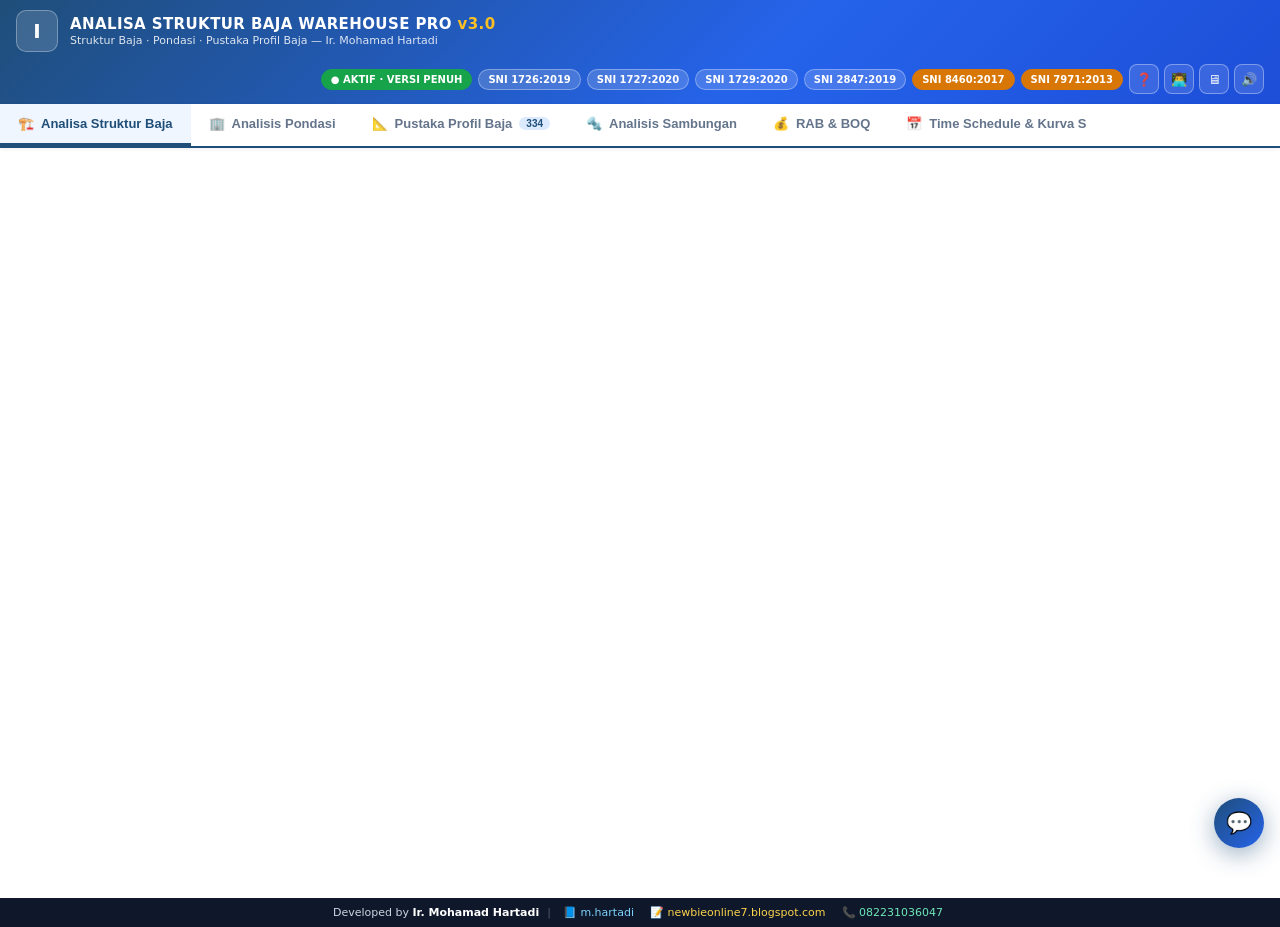
<file: index.template.html>
<!doctype html>
<html lang="id">
<head>
<meta charset="utf-8">
<meta name="viewport" content="width=device-width,initial-scale=1">
<meta name="author" content="Ir. Mohamad Hartadi">
<meta name="description" content="Analisa Struktur Baja Warehouse Pro v3.0 — Struktur baja gudang SNI 1726/1727/1729, analisis pondasi telapak & tiang pancang, pustaka profil baja 334 profil (BS 4-1, EN 10365, JIS). Versi penuh profesional by Ir. Mohamad Hartadi.">
<meta name="theme-color" content="#1f4e79">
<title>Analisa Struktur Baja Warehouse Pro v3.0 — SNI · Pondasi · Pustaka Profil</title>
<link rel="icon" href="data:image/svg+xml,%3Csvg xmlns='http://www.w3.org/2000/svg' viewBox='0 0 100 100'%3E%3Crect width='100' height='100' rx='16' fill='%231f4e79'/%3E%3Cpath d='M18 26h64v12H60v30h12v12H36V68h12V38H18z' fill='%23fff'/%3E%3C/svg%3E">
<style>
  :root {
    --biru: #1f4e79; --biru-2: #2563eb; --biru-m: #eff6ff; --biru-b: #dbeafe;
    --tinta: #0f172a; --tinta-2: #334155; --tinta-3: #64748b;
    --garis: #dbe2ea; --latar: #f6f8fb; --putih: #fff;
    --ok: #16a34a; --ok-m: #ecfdf5; --amber: #b45309; --amber-m: #fffbeb; --merah: #b91c1c; --merah-m: #fef2f2;
    --cyan: #0e7490; --cyan-m: #ecfeff;
  }
  * { margin: 0; padding: 0; box-sizing: border-box; }
  body { font-family: 'Segoe UI', system-ui, -apple-system, Roboto, sans-serif; background: var(--latar); color: var(--tinta); }

  /* ===== HEADER ===== */
  .hd { background: linear-gradient(135deg, #1f4e79 0%, #2563eb 60%, #1d4ed8 100%); color: #fff; padding: 10px 16px; box-shadow: 0 2px 10px rgba(15,23,42,.18); }
  .hd-in { max-width: 1600px; margin: 0 auto; display: flex; flex-wrap: wrap; align-items: center; gap: 12px; }
  .hd-logo { width: 42px; height: 42px; border-radius: 10px; background: rgba(255,255,255,.14); border: 1px solid rgba(255,255,255,.3); display: flex; align-items: center; justify-content: center; font-size: 20px; font-weight: 800; }
  .hd-t h1 { font-size: 15px; letter-spacing: .4px; }
  .hd-t .sub { font-size: 11px; opacity: .85; margin-top: 1px; }
  .hd-r { margin-left: auto; display: flex; flex-wrap: wrap; gap: 6px; align-items: center; }
  .badge { font-size: 10px; font-weight: 700; padding: 4px 9px; border-radius: 999px; background: rgba(255,255,255,.16); border: 1px solid rgba(255,255,255,.32); white-space: nowrap; }
  .badge.ok { background: #16a34a; border-color: #16a34a; }
  .badge.amber { background: #d97706; border-color: #d97706; }

  /* ===== TABS ===== */
  .tabs { background: var(--putih); border-bottom: 2px solid var(--biru); position: sticky; top: 0; z-index: 40; box-shadow: 0 1px 4px rgba(15,23,42,.07); }
  .tabs-in { max-width: 1600px; margin: 0 auto; display: flex; overflow-x: auto; }
  .tab { border: 0; background: none; padding: 12px 18px; font-size: 13px; font-weight: 600; color: var(--tinta-3); cursor: pointer; border-bottom: 3px solid transparent; white-space: nowrap; display: flex; align-items: center; gap: 7px; transition: .15s; }
  .tab:hover { color: var(--biru); background: var(--biru-m); }
  .tab.on { color: var(--biru); border-bottom-color: var(--biru); background: var(--biru-m); }
  .tab .ic { font-size: 13px; }
  .tab .cnt { font-size: 10px; font-weight: 700; background: var(--biru-b); color: var(--biru); padding: 1px 7px; border-radius: 999px; }

  /* ===== PANELS ===== */
  .panel { display: none; }
  .panel.on { display: block; }
  .frame-wrap { width: 100%; height: calc(100vh - 150px); min-height: 480px; background: var(--putih); }
  .frame-wrap iframe { width: 100%; height: 100%; border: 0; display: block; }
  .load-note { padding: 40px; text-align: center; color: var(--tinta-3); font-size: 13px; }

  /* ===== PUSTAKA (light theme) ===== */
  .pk { max-width: 1600px; margin: 0 auto; padding: 14px 16px 8px; }
  .card { background: var(--putih); border: 1px solid var(--garis); border-radius: 12px; box-shadow: 0 1px 3px rgba(15,23,42,.05); }
  .toolbar { padding: 10px; display: flex; flex-wrap: wrap; gap: 8px; align-items: center; }
  .btn-g { display: flex; border-radius: 9px; overflow: hidden; border: 1px solid var(--biru); }
  .btn-g button { border: 0; padding: 7px 13px; font-size: 12px; font-weight: 700; background: var(--putih); color: var(--tinta-3); cursor: pointer; }
  .btn-g button.on { background: var(--biru); color: #fff; }
  .chips { display: flex; flex-wrap: wrap; gap: 6px; }
  .chip { border: 1px solid var(--garis); background: var(--putih); color: var(--tinta-2); font-size: 12px; font-weight: 600; padding: 7px 12px; border-radius: 9px; cursor: pointer; }
  .chip.on { border-color: var(--biru); background: var(--biru-m); color: var(--biru); }
  .chip.fav { border-color: #d97706; color: #b45309; }
  .chip.fav.on { background: var(--amber-m); }
  .inp, .sel { border: 1px solid var(--garis); border-radius: 9px; padding: 7px 11px; font-size: 12px; color: var(--tinta); background: var(--putih); outline: none; }
  .inp:focus, .sel:focus { border-color: var(--biru-2); }
  .act { border: 1px solid var(--garis); background: var(--putih); border-radius: 9px; padding: 7px 12px; font-size: 12px; font-weight: 700; color: var(--biru); cursor: pointer; }
  .act:hover { background: var(--biru-m); }
  .act.am { color: var(--amber); }
  .act.cy { color: var(--cyan); }
  .tbl-wrap { overflow: auto; max-height: calc(100vh - 300px); min-height: 300px; }
  table.pk-t { width: 100%; border-collapse: collapse; font-size: 11.5px; font-family: 'Cascadia Code', Consolas, monospace; }
  .pk-t th { position: sticky; top: 0; background: var(--biru); color: #fff; padding: 8px 8px; text-align: right; font-weight: 700; white-space: nowrap; z-index: 5; }
  .pk-t th:nth-child(1), .pk-t th:nth-child(2) { text-align: left; }
  .pk-t td { padding: 5px 8px; border-bottom: 1px solid var(--garis); text-align: right; white-space: nowrap; }
  .pk-t td:nth-child(1), .pk-t td:nth-child(2) { text-align: left; }
  .pk-t tr.row:hover { background: var(--biru-m); cursor: pointer; }
  .pk-t .nm { color: var(--biru); font-weight: 700; }
  .tag { font-size: 10px; font-weight: 800; padding: 2px 7px; border-radius: 6px; }
  .tag.ok { background: var(--ok-m); color: var(--ok); }
  .tag.wn { background: var(--amber-m); color: var(--amber); }
  .tag.bd { background: var(--merah-m); color: var(--merah); }
  .tag.nn { color: var(--tinta-3); }
  .tbl-foot { display: flex; justify-content: space-between; flex-wrap: wrap; gap: 6px; padding: 8px 12px; font-size: 10.5px; color: var(--tinta-3); border-top: 1px solid var(--garis); }

  /* ===== MODALS ===== */
  .modal { position: fixed; inset: 0; z-index: 60; background: rgba(15,23,42,.55); display: none; align-items: center; justify-content: center; padding: 14px; }
  .modal.on { display: flex; }
  .m-card { background: var(--putih); border-radius: 14px; max-width: 900px; width: 100%; max-height: 92vh; overflow: auto; box-shadow: 0 20px 60px rgba(15,23,42,.3); animation: pop .22s ease; }
  @keyframes pop { from { transform: scale(.96); opacity: 0; } }
  .m-head { display: flex; justify-content: space-between; align-items: center; padding: 12px 16px; border-bottom: 1px solid var(--garis); position: sticky; top: 0; background: var(--putih); z-index: 3; }
  .m-head h2 { font-size: 14px; color: var(--biru); letter-spacing: .3px; }
  .m-x { border: 1px solid var(--merah); color: var(--merah); background: var(--putih); width: 28px; height: 28px; border-radius: 8px; cursor: pointer; font-size: 14px; }
  .m-body { padding: 16px; }
  .g2 { display: grid; grid-template-columns: 1fr; gap: 14px; }
  @media(min-width: 760px) { .g2 { grid-template-columns: 320px 1fr; } }
  .svg-box { background: var(--biru-m); border: 1px solid var(--biru-b); border-radius: 12px; padding: 10px; display: flex; align-items: center; justify-content: center; }
  .pgrid { display: grid; grid-template-columns: 1fr 1fr; gap: 6px; font-family: Consolas, monospace; font-size: 11.5px; }
  .pgrid .it { display: flex; justify-content: space-between; gap: 8px; background: var(--latar); border: 1px solid var(--garis); border-radius: 8px; padding: 6px 9px; }
  .pgrid .k { color: var(--tinta-3); } .pgrid .v { color: var(--tinta); font-weight: 700; text-align: right; }
  .m-foot { padding: 0 16px 14px; font-size: 10.5px; color: var(--tinta-3); line-height: 1.6; }
  .vsum { display: grid; grid-template-columns: repeat(auto-fit, minmax(150px, 1fr)); gap: 8px; margin: 12px 0; }
  .vcard { border: 1px solid var(--ok); background: var(--ok-m); border-radius: 12px; padding: 10px; text-align: center; }
  .vcard h4 { color: var(--biru); font-size: 13px; }
  .vcard .n { font-size: 11px; color: var(--tinta-2); font-family: Consolas, monospace; margin-top: 3px; }
  .vcard .t { font-size: 10px; font-weight: 800; margin-top: 5px; }
  .vcard .t.ok { color: var(--ok); } .vcard .t.wn { color: var(--amber); }
  .note-p { font-size: 11.5px; color: var(--tinta-2); line-height: 1.65; background: var(--biru-m); border-left: 3px solid var(--biru); padding: 9px 12px; border-radius: 0 8px 8px 0; }
  .vtable { width: 100%; border-collapse: collapse; font-size: 11px; font-family: Consolas, monospace; }
  .vtable th { background: var(--latar); color: var(--biru); text-align: right; padding: 6px 8px; border-bottom: 2px solid var(--biru); }
  .vtable th:first-child { text-align: left; }
  .vtable td { padding: 5px 8px; border-bottom: 1px solid var(--garis); text-align: right; }
  .vtable td:first-child { text-align: left; color: var(--biru); font-weight: 700; }

  /* ===== FOOTER ===== */
  .ft { background: var(--tinta); color: #cbd5e1; }
  .ft-in { max-width: 1600px; margin: 0 auto; padding: 8px 16px; display: flex; flex-wrap: wrap; gap: 8px; align-items: center; justify-content: center; font-size: 11px; }
  .ft b { color: #fff; }
  .ft a { color: #7dd3fc; text-decoration: none; margin: 0 4px; }
  .ft a.am { color: #fcd34d; } .ft a.gr { color: #6ee7b7; }
  .ft .sep { opacity: .35; }
  @media(max-width: 700px) { .hd-t h1 { font-size: 13px; } .frame-wrap { height: calc(100vh - 190px); } }
/* ===== MODUL TAMBAHAN v3 ===== */
.mcard { background: var(--putih); border: 1px solid var(--garis); border-radius: 12px; box-shadow: 0 1px 3px rgba(15,23,42,.05); }
.mcard h3 { font-size: 13px; color: var(--biru); padding: 10px 14px; border-bottom: 1px solid var(--garis); letter-spacing: .3px; }
.mcard .bd { padding: 12px 14px; }
.fgrid { display: grid; grid-template-columns: repeat(auto-fit, minmax(130px, 1fr)); gap: 8px; }
.fitem label { font-size: 10.5px; color: var(--tinta-3); font-weight: 700; display: block; margin-bottom: 3px; }
.fitem input, .fitem select { width: 100%; border: 1px solid var(--garis); border-radius: 8px; padding: 7px 9px; font-size: 12px; }
.fitem input:focus, .fitem select:focus { border-color: var(--biru-2); outline: none; }
.btn { border: 0; border-radius: 9px; padding: 9px 16px; font-size: 12.5px; font-weight: 700; cursor: pointer; }
.btn.p { background: var(--biru); color: #fff; } .btn.p:hover { background: #1d4ed8; }
.btn.s { background: var(--putih); color: var(--biru); border: 1px solid var(--biru); }
.btn.g { background: var(--ok); color: #fff; }
.res-grid { display: grid; grid-template-columns: repeat(auto-fit, minmax(140px, 1fr)); gap: 8px; margin-top: 12px; }
.res-card { border-radius: 10px; padding: 10px; text-align: center; border: 1px solid var(--garis); background: var(--latar); }
.res-card .k { font-size: 10px; color: var(--tinta-3); font-weight: 700; }
.res-card .v { font-size: 15px; font-weight: 800; color: var(--biru); font-family: Consolas, monospace; margin-top: 2px; }
.res-card.ok { border-color: var(--ok); background: var(--ok-m); } .res-card.ok .v { color: var(--ok); }
.res-card.bd { border-color: var(--merah); background: var(--merah-m); } .res-card.bd .v { color: var(--merah); }
.mtable { width: 100%; border-collapse: collapse; font-size: 11.5px; }
.mtable th { background: var(--biru); color: #fff; padding: 7px 6px; font-size: 10.5px; white-space: nowrap; }
.mtable td { padding: 4px 6px; border-bottom: 1px solid var(--garis); }
.mtable input { width: 100%; border: 1px solid transparent; background: transparent; font-size: 11.5px; padding: 4px; border-radius: 6px; font-family: Consolas, monospace; text-align: right; }
.mtable input:focus { border-color: var(--biru-2); background: #fff; outline: none; }
.mtable td:first-child input { text-align: left; font-family: 'Segoe UI', sans-serif; }
.formula { font-family: Consolas, monospace; font-size: 10.5px; color: var(--tinta-2); background: var(--biru-m); border-left: 3px solid var(--biru); padding: 8px 10px; border-radius: 0 8px 8px 0; line-height: 1.7; margin-top: 10px; white-space: pre-wrap; }
.tabs2 { display: flex; gap: 4px; margin-bottom: 10px; flex-wrap: wrap; }
.tabs2 button { border: 1px solid var(--garis); background: var(--putih); color: var(--tinta-3); font-size: 11px; font-weight: 700; padding: 6px 12px; border-radius: 8px; cursor: pointer; }
.tabs2 button.on { background: var(--biru); color: #fff; border-color: var(--biru); }

/* ===== HEADER TOOLS ===== */
.hd-tools { display: flex; gap: 5px; }
.hbtn { width: 30px; height: 30px; border-radius: 8px; border: 1px solid rgba(255,255,255,.35); background: rgba(255,255,255,.12); color: #fff; cursor: pointer; font-size: 13px; line-height: 1; }
.hbtn:hover { background: rgba(255,255,255,.28); }
.hbtn.off { opacity: .45; }

/* ===== CHATBOT ===== */
.cb-fab { position: fixed; right: 16px; bottom: 52px; z-index: 9700; width: 50px; height: 50px; border-radius: 50%; border: 0; background: linear-gradient(135deg,#1f4e79,#2563eb); color: #fff; font-size: 21px; cursor: pointer; box-shadow: 0 6px 24px rgba(31,78,121,.45); }
.cb-panel { position: fixed; right: 16px; bottom: 112px; z-index: 9700; width: 330px; max-width: calc(100vw - 32px); height: 430px; max-height: calc(100vh - 180px); background: #fff; border: 1px solid var(--garis); border-radius: 14px; box-shadow: 0 16px 48px rgba(15,23,42,.3); display: none; flex-direction: column; overflow: hidden; }
.cb-panel.on { display: flex; }
.cb-h { background: linear-gradient(135deg,#1f4e79,#2563eb); color: #fff; padding: 9px 12px; font-size: 12px; font-weight: 800; display: flex; justify-content: space-between; }
.cb-h button { background: none; border: 0; color: #fff; font-size: 15px; cursor: pointer; }
.cb-msgs { flex: 1; overflow-y: auto; padding: 10px; display: flex; flex-direction: column; gap: 7px; background: var(--latar); }
.cb-m { max-width: 88%; padding: 8px 11px; border-radius: 11px; font-size: 11.8px; line-height: 1.55; white-space: pre-wrap; }
.cb-m.bot { background: #fff; border: 1px solid var(--garis); align-self: flex-start; }
.cb-m.usr { background: var(--biru); color: #fff; align-self: flex-end; }
.cb-chips { display: flex; flex-wrap: wrap; gap: 5px; padding: 7px 10px; background: #fff; border-top: 1px solid var(--garis-2); }
.cb-chips button { border: 1px solid var(--biru-b); background: var(--biru-m); color: var(--biru); font-size: 10px; font-weight: 700; padding: 4px 9px; border-radius: 999px; cursor: pointer; }
.cb-in { display: flex; gap: 6px; padding: 8px 10px; background: #fff; border-top: 1px solid var(--garis); }
.cb-in input { flex: 1; border: 1px solid var(--garis); border-radius: 9px; padding: 8px 10px; font-size: 12px; }
.cb-in button { background: var(--biru); color: #fff; border: 0; border-radius: 9px; padding: 0 14px; font-size: 13px; cursor: pointer; }

/* ===== MODAL HELP/PROGRAMMER ===== */
.m2 { position: fixed; inset: 0; z-index: 9800; background: rgba(15,23,42,.55); display: none; align-items: center; justify-content: center; padding: 14px; }
.m2.on { display: flex; }
.m2 .mc { background: #fff; border-radius: 14px; max-width: 860px; width: 100%; max-height: 90vh; overflow: auto; }
.m2 .mh { display: flex; justify-content: space-between; align-items: center; padding: 12px 16px; border-bottom: 1px solid var(--garis); position: sticky; top: 0; background: #fff; z-index: 2; }
.m2 .mh h2 { font-size: 14px; color: var(--biru); }
.m2 .mb { padding: 14px 16px; font-size: 12px; line-height: 1.7; color: var(--tinta-2); }
.m2 .mb h4 { color: var(--biru); font-size: 12.5px; margin: 12px 0 4px; }
.m2 .mb .kv { display: grid; grid-template-columns: 1fr; gap: 4px; }
.m2 .mb .kv div { background: var(--latar); border: 1px solid var(--garis); border-radius: 8px; padding: 7px 10px; }
.m2 .mb .kv b { color: var(--biru); font-family: Consolas, monospace; }
.applist { display: grid; grid-template-columns: repeat(auto-fill, minmax(240px, 1fr)); gap: 8px; margin-top: 8px; }
.appcard { border: 1px solid var(--garis); border-radius: 10px; padding: 9px 11px; background: var(--latar); text-decoration: none; color: var(--tinta); display: block; }
.appcard:hover { border-color: var(--biru-2); background: var(--biru-m); }
.appcard b { font-size: 12px; color: var(--biru); display: block; }
.appcard span { font-size: 10.5px; color: var(--tinta-3); }
.appcat { font-size: 12px; font-weight: 800; color: #fff; background: var(--biru); display: inline-block; padding: 2px 10px; border-radius: 999px; margin-top: 12px; }
.devgrid { display: grid; grid-template-columns: repeat(auto-fit, minmax(200px, 1fr)); gap: 8px; margin-bottom: 6px; }
.devcard { border: 1px solid var(--biru-b); background: var(--biru-m); border-radius: 10px; padding: 10px 12px; text-align: center; }
.devcard a { color: var(--biru); font-weight: 700; text-decoration: none; font-size: 12px; }
.devcard .ic { font-size: 19px; }

/* ===== SCREENSAVER SHELL ===== */
.ss { position: fixed; inset: 0; z-index: 9900; background: rgba(4,10,22,.97); display: none; align-items: center; justify-content: center; flex-direction: column; color: #fff; cursor: pointer; }
.ss.on { display: flex; }
.ss .jam { font-family: Orbitron, Consolas, monospace; font-size: clamp(40px, 9vw, 90px); font-weight: 800; color: #7dd3fc; text-shadow: 0 0 40px rgba(125,211,252,.5); }
.ss .tgl { font-size: 14px; letter-spacing: 4px; color: #94a3b8; margin-top: 6px; text-transform: uppercase; }
.ss .q { margin-top: 46px; max-width: 720px; text-align: center; font-size: 15px; line-height: 1.8; color: #e2e8f0; font-style: italic; padding: 0 20px; }
.ss .by { margin-top: 10px; font-size: 11px; color: #64748b; }
.ss .hint { position: absolute; bottom: 20px; font-size: 11px; color: #475569; }

/* shell print */
@media print{.hd,.tabs,.ft,.cb-fab,.cb-panel,.ss,.hbtn,.cb-chips{display:none!important}.pk{padding:0}.panel{max-width:100%}}

/* ===== PROFESIONAL POLISH v3 ===== */
.mcard{border-radius:14px;border-color:#e2e8f0;box-shadow:0 2px 12px rgba(15,23,42,.07);overflow:hidden}
.mcard h3{background:linear-gradient(135deg,#eaf1fb,#f7faff);padding:11px 16px;font-size:12.5px;letter-spacing:.5px;border-left:4px solid var(--biru);margin:0}
.mcard .bd{padding:16px 18px}
.intro{font-size:11.5px;color:#475569;background:var(--biru-m);border-left:3px solid var(--biru);padding:10px 14px;border-radius:0 10px 10px 0;margin:12px 0;line-height:1.65}
.fitem label{font-size:9.5px;text-transform:uppercase;letter-spacing:.5px;color:#64748b}
.fitem input,.fitem select{padding:8px 10px;border-radius:9px;background:#fcfdff;transition:border-color .15s}
.btn{border-radius:10px;padding:10px 18px;letter-spacing:.2px;box-shadow:0 1px 5px rgba(15,23,42,.14);transition:all .15s}
.btn.p{background:linear-gradient(135deg,#1f4e79,#2563eb)}
.btn.p:hover{filter:brightness(1.1)}
.btn.s:hover{background:#f0f5ff}
.btn.s:active,.btn.p:active{transform:translateY(1px)}
.res-card{border-radius:12px;padding:12px;box-shadow:0 1px 6px rgba(15,23,42,.06);border-bottom:3px solid transparent}
.res-card.ok{border-bottom-color:var(--ok)} .res-card.bd{border-bottom-color:var(--merah)}
.res-card .v{font-size:14.5px}
.mtable{border-radius:10px;overflow:hidden;box-shadow:0 1px 5px rgba(15,23,42,.06)}
.mtable thead th{padding:9px 8px;letter-spacing:.4px;text-transform:uppercase;font-size:9px}
.mtable tbody tr:nth-child(even){background:#f8fafc}
.mtable tbody tr:hover{background:#eef4ff}
.tabs2 button{border-radius:999px;padding:7px 15px;transition:all .15s}
.tabs2 button:hover{border-color:var(--biru-2);color:var(--biru)}
.cb-panel{border-radius:16px}
.cb-h{padding:11px 14px;font-size:12.5px}
.formula{font-size:10.5px;line-height:1.8;border-radius:0 10px 10px 0}
.devcard{transition:all .15s} .devcard:hover{transform:translateY(-2px);box-shadow:0 4px 14px rgba(31,78,121,.18)}
.appcard{transition:all .15s} .appcard:hover{transform:translateY(-2px);box-shadow:0 4px 12px rgba(15,23,42,.12)}
.m2 .mc{border-radius:16px;box-shadow:0 24px 80px rgba(15,23,42,.35)}
</style>
</head>
<body>

<!-- ================= HEADER ================= -->
<header class="hd">
  <div class="hd-in">
    <div class="hd-logo">I</div>
    <div class="hd-t">
      <h1>ANALISA STRUKTUR BAJA WAREHOUSE PRO <span style="color:#fbbf24">v3.0</span></h1>
      <div class="sub">Struktur Baja · Pondasi · Pustaka Profil Baja — Ir. Mohamad Hartadi</div>
    </div>
    <div class="hd-r">
      <span class="badge ok">● AKTIF · VERSI PENUH</span>
      <span class="badge">SNI 1726:2019</span>
      <span class="badge">SNI 1727:2020</span>
      <span class="badge">SNI 1729:2020</span>
      <span class="badge">SNI 2847:2019</span>
      <span class="badge amber">SNI 8460:2017</span>
      <span class="badge amber">SNI 7971:2013</span>
      <div class="hd-tools"><button class="hbtn" id="hbtnHelp" title="Bantuan & metrik">❓</button><button class="hbtn" id="hbtnDev" title="Dev Programmer & daftar aplikasi">👨‍💻</button><button class="hbtn" id="hbtnSS" title="Screensaver">🖥</button><button class="hbtn" id="hbtnSound" title="Suara Siri/TTS">🔊</button></div>
    </div>
  </div>
</header>

<!-- ================= TABS ================= -->
<nav class="tabs">
  <div class="tabs-in">
    <button class="tab on" data-tab="struktur"><span class="ic">🏗️</span> Analisa Struktur Baja</button>
    <button class="tab" data-tab="pondasi"><span class="ic">🏢</span> Analisis Pondasi</button>
    <button class="tab" data-tab="pustaka"><span class="ic">📐</span> Pustaka Profil Baja <span class="cnt">334</span></button>
    <button class="tab" data-tab="sambungan"><span class="ic">🔩</span> Analisis Sambungan</button>
    <button class="tab" data-tab="rab"><span class="ic">💰</span> RAB & BOQ</button>
    <button class="tab" data-tab="schedule"><span class="ic">📅</span> Time Schedule & Kurva S</button>
  </div>
</nav>

<!-- ================= TAB 1: STRUKTUR ================= -->
<section class="panel on" id="panel-struktur">
  <div class="frame-wrap"><iframe id="frame-struktur" loading="lazy" data-v="1" title="Analisa Struktur Baja Warehouse"></iframe></div>
</section>

<!-- ================= TAB 2: PONDASI ================= -->
<section class="panel" id="panel-pondasi">
  <div class="frame-wrap"><iframe id="frame-pondasi" loading="lazy" title="Analisis Pondasi Telapak dan Tiang Pancang"></iframe></div>
</section>

<!-- ================= TAB 3: PUSTAKA ================= -->
<section class="panel" id="panel-pustaka">
  <div class="pk">
    <div class="card">
      <div class="toolbar">
        <div class="btn-g" id="stdBtns">
          <button data-std="BS" class="on">BS 4-1</button>
          <button data-std="EN">EN 10365</button>
          <button data-std="JIS">JIS G 3192</button>
        </div>
        <div class="chips" id="famChips"></div>
        <input class="inp" id="search" type="text" placeholder="Cari nama / dimensi… (mis. 457 191)" style="flex:1;min-width:150px">
        <select class="sel" id="sortSel">
          <option value="nama">Urut: Nama</option>
          <option value="h_desc">Urut: Tinggi h ↓</option>
          <option value="m_desc">Urut: Massa ↓</option>
          <option value="ix_desc">Urut: Ix ↓</option>
          <option value="zx_desc">Urut: Zx (plastik) ↓</option>
          <option value="j_desc">Urut: J (torsion) ↓</option>
          <option value="dev_desc">Urut: Δ massa ↓</option>
        </select>
        <button class="act cy" id="btnVerify">✓ Verifikasi</button>
        <button class="act am" id="btnCsv">⬇ CSV</button>
      </div>
      <div class="tbl-wrap">
        <table class="pk-t">
          <thead><tr>
            <th></th><th>NAMA</th><th>h<br>mm</th><th>b<br>mm</th><th>tw</th><th>tf</th><th>r</th>
            <th>A<br>cm²</th><th>berat<br>kg/m</th><th>Ix<br>cm⁴</th><th>Iy<br>cm⁴</th><th>Sx<br>cm³</th><th>Zx<br>cm³</th><th>Δm<br>%</th>
          </tr></thead>
          <tbody id="tbody"></tbody>
        </table>
      </div>
      <div class="tbl-foot"><span id="rowCount">—</span><span id="libNote">—</span></div>
    </div>
  </div>
</section>

<!-- ================= MODAL DETAIL ================= -->
<div class="modal" id="modalDetail">
  <div class="m-card">
    <div class="m-head"><h2 id="dTitle"></h2>
      <div style="display:flex;gap:8px"><button class="act" id="btnCopy">⧉ JSON</button><button class="m-x" onclick="closeModal('modalDetail')">✕</button></div>
    </div>
    <div class="m-body g2">
      <div class="svg-box"><svg id="dSvg" viewBox="0 0 340 300" style="width:100%;max-width:320px"></svg></div>
      <div><div id="dBadge" style="margin-bottom:8px"></div><div class="pgrid" id="dGrid"></div></div>
    </div>
    <div class="m-foot" id="dFoot"></div>
  </div>
</div>

<!-- ================= MODAL VERIFIKASI ================= -->
<div class="modal" id="modalVerify">
  <div class="m-card">
    <div class="m-head"><h2>PUSTAKA MENGUJI DIRINYA SENDIRI</h2><button class="m-x" onclick="closeModal('modalVerify')">✕</button></div>
    <div class="m-body">
      <p class="note-p" id="verifyNote"></p>
      <div class="vsum" id="verifySummary"></div>
      <div style="overflow:auto" id="verifyTableWrap">
        <table class="vtable">
          <thead><tr><th>PROFIL</th><th>NOMINAL</th><th>GEOMETRIS</th><th>Δ %</th><th>STATUS</th></tr></thead>
          <tbody id="verifyBody"></tbody>
        </table>
      </div>
    </div>
  </div>
</div>

<!-- ================= TAB 4: SAMBUNGAN ================= -->
<section class="panel" id="panel-sambungan">
  <div class="pk">
    <div class="intro">Cek kapasitas sambungan struktur baja sesuai <b>SNI 1729:2020 (LRFD)</b> — pilih sub-jenis sambungan, masukkan gaya rencana dari hasil analisis portal, lalu tekan Hitung. Rasio D/C ≤ 1,00 = AMAN.</div>
    <div class="tabs2">
      <button class="on" data-sub="sb Beam">Sambungan Balok–Kolom (End Plate + Baut)</button>
      <button data-sub="sb Base">Base Plate Kolom (Angkur + Pelat Dasar)</button>
    </div>
    <div class="mcard">
      <h3 id="sbTitle">A. SAMBUNGAN BALOK–KOLOM — END PLATE & BAUT (SNI 1729:2020, LRFD)</h3>
      <div class="bd">
        <div class="fgrid" id="sbAInputs">
          <div class="fitem"><label>Momen rencana Mu (kNm)</label><input id="sbMu" type="number" value="60" step="1"></div>
          <div class="fitem"><label>Gaya geser Vu (kN)</label><input id="sbVu" type="number" value="95" step="1"></div>
          <div class="fitem"><label>Baris baut tarik (n1)</label><input id="sbRows" type="number" value="4" step="1" min="1"></div>
          <div class="fitem"><label>Baut per baris (n2)</label><input id="sbCols" type="number" value="2" step="1" min="1"></div>
          <div class="fitem"><label>Diameter baut</label><select id="sbDia"><option value="20">M20 (Ab=245 mm²)</option><option value="22">M22 (Ab=303 mm²)</option><option value="24" selected>M24 (Ab=353 mm²)</option><option value="27">M27 (Ab=459 mm²)</option></select></div>
          <div class="fitem"><label>Mutu baut</label><select id="sbMutu"><option value="600">8.8 (Fub=600 MPa)</option><option value="1000">10.9 (Fub=1000 MPa)</option></select></div>
          <div class="fitem"><label>Jarak baris baut p (mm)</label><input id="sbP" type="number" value="90" step="5"></div>
          <div class="fitem"><label>Jarak arah geser g (mm)</label><input id="sbG" type="number" value="70" step="5"></div>
          <div class="fitem"><label>Tebal end plate tp (mm)</label><input id="sbTp" type="number" value="16" step="1"></div>
          <div class="fitem"><label>Fu pelat/baja (MPa)</label><input id="sbFu" type="number" value="410" step="10"></div>
        </div>
        <div id="sbBInputs" style="display:none" class="fgrid">
          <div class="fitem"><label>Aksial rencana Pu (kN)</label><input id="bpPu" type="number" value="380" step="1"></div>
          <div class="fitem"><label>Momen rencana Mu (kNm)</label><input id="bpMu" type="number" value="85" step="1"></div>
          <div class="fitem"><label>Panjang pelat L (mm)</label><input id="bpL" type="number" value="450" step="10"></div>
          <div class="fitem"><label>Lebar pelat B (mm)</label><input id="bpB" type="number" value="450" step="10"></div>
          <div class="fitem"><label>Jumlah angkur (bh)</label><select id="bpN"><option value="4">4</option><option value="6">6</option><option value="8">8</option></select></div>
          <div class="fitem"><label>Diameter angkur</label><select id="bpDia"><option value="24">M24 (Ab=353 mm²)</option><option value="30">M30 (Ab=561 mm²)</option><option value="36" selected>M36 (Ab=817 mm²)</option></select></div>
          <div class="fitem"><label>Mutu angkur</label><select id="bpMutu"><option value="500">5.6 (Fub=500 MPa)</option><option value="600">8.8 (Fub=600 MPa)</option></select></div>
          <div class="fitem"><label>Tebal pelat dasar tp (mm)</label><input id="bpTp" type="number" value="25" step="1"></div>
          <div class="fitem"><label>Tinggi profil d (mm)</label><input id="bpD" type="number" value="300" step="10"></div>
          <div class="fitem"><label>Lebar sayap bf (mm)</label><input id="bpBf" type="number" value="300" step="10"></div>
          <div class="fitem"><label>Mutu beton pedestal f'c (MPa)</label><input id="bpFc" type="number" value="24.9" step="0.1"></div>
          <div class="fitem"><label>Jarak baris angkr dr tepi c (mm)</label><input id="bpC" type="number" value="70" step="5"></div>
        </div>
        <div style="margin-top:12px; display:flex; gap:8px; flex-wrap:wrap">
          <button class="btn p" id="btnHitSb">▶ Hitung Sambungan</button>
          <button class="btn s" id="sbExpW">⬇ Word</button>
          <button class="btn s" id="sbExpX">⬇ Excel</button>
          <button class="btn s" id="sbExpP">⬇ PDF</button>
        </div>
        <div class="res-grid" id="sbRes"></div>
        <div class="formula" id="sbFormula"></div>
      </div>
    </div>
  </div>
</section>

<!-- ================= TAB 5: RAB & BOQ ================= -->
<section class="panel" id="panel-rab">
  <div class="pk">
    <div class="intro">Rincian Anggaran Biaya & Bill of Quantity gudang baja — harga satuan dapat diedit langsung pada tabel (tersimpan otomatis). Rekapitulasi: overhead & profit, PPN 11%, PPh final, plus harga satuan per m².</div>
    <div class="mcard">
      <h3>RINCI ANGGARAN BIAYA (RAB) & BILL OF QUANTITY (BOQ) — GUDANG BAJA</h3>
      <div class="bd">
        <div style="overflow:auto">
          <table class="mtable" id="rabTable">
            <thead><tr><th style="text-align:left">URAIAN PEKERJAAN</th><th style="text-align:left">SPESIFIKASI</th><th>QTY</th><th>SAT</th><th>HARGA SAT (Rp)</th><th>JUMLAH (Rp)</th><th></th></tr></thead>
            <tbody></tbody>
          </table>
        </div>
        <div style="display:flex; gap:8px; margin-top:10px; flex-wrap:wrap">
          <button class="btn s" id="rabAdd">+ Baris</button>
          <button class="btn p" id="btnHitRab">▶ Hitung RAB</button>
          <button class="btn s" id="rabExpW">⬇ Word</button>
          <button class="btn s" id="rabExpX">⬇ Excel</button>
          <button class="btn s" id="rabExpP">⬇ PDF</button>
        </div>
        <div class="res-grid" id="rabRes"></div>
        <div class="fgrid" style="margin-top:10px; max-width:560px">
          <div class="fitem"><label>Overhead & Profit Jasa (%)</label><input id="rabOH" type="number" value="12" step="1"></div>
          <div class="fitem"><label>PPN 11% (ya/tidak)</label><select id="rabPpn"><option value="1">Ya (11%)</option><option value="0">Tidak</option></select></div>
          <div class="fitem"><label>PPh Final Jas Konstruksi (%)</label><input id="rabPph" type="number" value="3" step="0.5"></div>
        </div>
      </div>
    </div>
  </div>
</section>

<!-- ================= TAB 6: SCHEDULE & KURVA S ================= -->
<section class="panel" id="panel-schedule">
  <div class="pk">
    <div class="intro">Program waktu pelaksanaan mingguan dengan bobot pekerjaan dan <b>Kurva S</b> rencana vs aktual — selisih deviasi positif berarti di depan jadwal. Data tersimpan otomatis; ekspor ke Word/Excel/PDF.</div>
    <div class="mcard">
      <h3>TIME SCHEDULE & KURVA S — PELAKSANAAN GUDANG BAJA</h3>
      <div class="bd">
        <div style="overflow:auto">
          <table class="mtable" id="schTable">
            <thead><tr><th style="text-align:left">PEKERJAAN</th><th>MULAI (mgg)</th><th>DURASI (mgg)</th><th>BOBOT (%)</th><th>SELESAI</th></tr></thead>
            <tbody></tbody>
          </table>
        </div>
        <div style="display:flex; gap:8px; margin-top:10px; flex-wrap:wrap; align-items:center">
          <button class="btn s" id="schAdd">+ Baris</button>
          <button class="btn p" id="btnHitSch">▶ Susun Jadwal & Kurva S</button>
          <button class="btn s" id="schExpW">⬇ Word</button>
          <button class="btn s" id="schExpX">⬇ Excel</button>
          <button class="btn s" id="schExpP">⬇ PDF</button>
          <span style="font-size:11px;color:#64748b">Realisasi minggu ke <input id="schCur" type="number" value="4" min="1" style="width:52px;border:1px solid var(--garis);border-radius:6px;padding:4px"> progress aktual <input id="schAct" type="number" value="18" min="0" style="width:52px;border:1px solid var(--garis);border-radius:6px;padding:4px"> %</span>
        </div>
        <div class="svg-box" style="margin-top:12px; background:#fff; border:1px solid var(--garis)">
          <svg id="sCurve" viewBox="0 0 800 360" style="width:100%;max-width:800px"></svg>
        </div>
        <div class="res-grid" id="schRes"></div>
      </div>
    </div>
  </div>
</section>

<!-- ================= CHATBOT ================= -->
<button class="cb-fab" id="cbFab" title="Chatbot Asisten">💬</button>
<div class="cb-panel" id="cbPanel">
  <div class="cb-h"><span>🤖 ASISTEN TEKNIK — Ir. Mohamad Hartadi</span><button id="cbClose">✕</button></div>
  <div class="cb-msgs" id="cbMsgs"></div>
  <div class="cb-chips" id="cbChips"></div>
  <div class="cb-in"><input id="cbInput" placeholder="Tanya topik teknis…"><button id="cbSend">➤</button></div>
</div>

<!-- ================= MODAL BANTUAN ================= -->
<div class="m2" id="mHelp">
  <div class="mc">
    <div class="mh"><h2>❓ BANTUAN — METRIK, PENJELASAN & FITUR</h2><button class="m-x" onclick="document.getElementById('mHelp').classList.remove('on')">✕</button></div>
    <div class="mb" id="helpBody"></div>
  </div>
</div>

<!-- ================= MODAL PROGRAMMER ================= -->
<div class="m2" id="mDev">
  <div class="mc">
    <div class="mh"><h2>👨‍💻 DEV PROGRAMMER — DATA PROGRAMMER & APLIKASI TERDEPLOY</h2><button class="m-x" onclick="document.getElementById('mDev').classList.remove('on')">✕</button></div>
    <div class="mb">
      <div class="devgrid">
        <div class="devcard"><div class="ic">📘</div><a href="https://facebook.com/m.hartadi" target="_blank">facebook.com/m.hartadi</a></div>
        <div class="devcard"><div class="ic">📝</div><a href="https://newbieonline7.blogspot.com" target="_blank">newbieonline7.blogspot.com</a></div>
        <div class="devcard"><div class="ic">📞</div><a href="https://wa.me/6282231036047" target="_blank">0822 3103 6047 (WhatsApp)</a></div>
      </div>
      <p style="font-size:11.5px;margin:6px 0 2px">Software engineer sipil — jaringan aplikasi teknis di GitHub Pages (klik untuk membuka di tab baru):</p>
      <div class="applist" id="devApps"></div>
    </div>
  </div>
</div>

<!-- ================= SCREENSAVER SHELL ================= -->
<div class="ss" id="ssShell">
  <div class="jam" id="ssJam">00:00</div>
  <div class="tgl" id="ssTgl"></div>
  <div class="q" id="ssQuote"></div>
  <div class="by">— Ir. Mohamad Hartadi · Warehouse Baja Pro v3.0 —</div>
  <div class="hint">Klik di mana saja untuk kembali</div>
</div>

<!-- ================= FOOTER ================= -->
<footer class="ft">
  <div class="ft-in">
    <span>Developed by <b>Ir. Mohamad Hartadi</b></span><span class="sep">|</span>
    <a href="https://facebook.com/m.hartadi" target="_blank">📘 m.hartadi</a>
    <a class="am" href="https://newbieonline7.blogspot.com" target="_blank">📝 newbieonline7.blogspot.com</a>
    <a class="gr" href="https://wa.me/6282231036047" target="_blank">📞 082231036047</a>
  </div>
</footer>

<script>
"use strict";
/* ============ PUSTAKA DATA (BS 4-1 + EN 10365 + JIS) ============ */
const LIBS = { BS: __LIB_JSON__, EN: __LIB_EN_JSON__, JIS: __LIB_JIS_JSON__ };

/* ============ GEOMETRI SVG ============ */
function arcPts(cx, cy, r, a0, a1, n, out) {
  for (let i = 1; i <= n; i++) { const a = a0 + (a1 - a0) * i / n; out.push([cx + r * Math.cos(a), cy + r * Math.sin(a)]); }
}
function iPoly(h, b, tw, tf, r) {
  const n = 8, right = [];
  right.push([b/2, h]); right.push([b/2, h - tf]); right.push([tw/2 + r, h - tf]);
  arcPts(tw/2 + r, h - tf - r, r, Math.PI/2, Math.PI, n, right);
  right.push([tw/2, tf + r]);
  arcPts(tw/2 + r, tf + r, r, Math.PI, Math.PI*1.5, n, right);
  right.push([tw/2 + r, tf]); right.push([b/2, tf]); right.push([b/2, 0]);
  const pts = [[-b/2, h]];
  for (const p of right) pts.push(p.slice());
  pts.push([-b/2, 0]);
  for (let i = right.length - 2; i >= 1; i--) pts.push([-right[i][0], right[i][1]]);
  return pts;
}
function cnpPoly(h, b, c, t) {
  return [[0,0],[b,0],[b,c],[b-t,c],[b-t,t],[t,t],[t,h-t],[b-t,h-t],[b-t,h-c],[b,h-c],[b,h],[0,h]];
}
function chPoly(h, b, tw, tf, r) {
  const n = 8, pts = [];
  pts.push([0, h]); pts.push([b, h]); pts.push([b, h - tf]); pts.push([tw + r, h - tf]);
  arcPts(tw + r, h - tf - r, r, Math.PI/2, Math.PI, n, pts);
  pts.push([tw, tf + r]);
  arcPts(tw + r, tf + r, r, Math.PI, Math.PI*1.5, n, pts);
  pts.push([tw + r, tf]); pts.push([b, tf]); pts.push([b, 0]); pts.push([0, 0]);
  return pts;
}

/* ============ PEMBANGUNAN PUSTAKA ============ */
function fromLib(p, std) {
  const dim = p.dim;
  const cd = p.keluarga === 'kanal-canai-dingin';
  let mNom = null, dev = null;
  if (std === 'BS') {
    const mNomT = p.nama.split('x').pop();
    mNom = /^\d+(\.\d+)?$/.test(mNomT) && p.nama.includes('x') ? parseFloat(mNomT) : null;
    dev = mNom ? (p.berat / mNom - 1) * 100 : null;
  }
  const isK = p.keluarga !== 'i-shape';
  const pts = cd ? cnpPoly(dim.h, dim.b, dim.c, dim.t)
    : isK ? chPoly(dim.h, dim.b, dim.tw, dim.tf, dim.r)
    : iPoly(dim.h, dim.b, dim.tw, dim.tf, dim.r);
  return {
    kel: p.kode, nama: p.nama, tipe: p.keluarga, sumber: p.sumber,
    simetri: p.simetri, raw: p, canaiDingin: !!p.canaiDingin || cd,
    h: dim.h, b: dim.b, tw: dim.tw !== undefined ? dim.tw : dim.t, tf: dim.tf !== undefined ? dim.tf : dim.t, r: dim.r !== undefined ? dim.r : 0,
    cLip: dim.c !== undefined ? dim.c : null,
    mNom, berat: p.berat, dev, catatan: p.catatan || null, sayapTirus: !!p.sayapTirus,
    A: p.A / 100, Ix: p.Ix / 1e4, Iy: p.Iy / 1e4,
    Sx: p.Sx / 1e3, Sy: p.Sy / 1e3, Zx: p.Zx / 1e3, Zy: p.Zy / 1e3,
    rx: p.rx, ry: p.ry, J: p.J / 1e4, Cw: p.Cw,
    ho: p.ho, hw: p.hw, rts: p.rts, lambdaF: p.lambdaF, lambdaW: p.lambdaW, xg: p.xg,
    pts
  };
}
let PUSTAKA = [];

/* ============ STATE ============ */
let favSet = new Set(JSON.parse(localStorage.getItem('bajaFav') || '[]'));
let std = 'BS', fam = 'ALL', sortMode = 'nama', query = '';

function devBadge(dev) {
  if (dev === null || isNaN(dev)) return '<span class="tag nn">—</span>';
  const ok = Math.abs(dev) <= 2;
  return '<span class="tag ' + (ok ? 'ok' : (Math.abs(dev) <= 3 ? 'wn' : 'bd')) + '">' + (dev >= 0 ? '+' : '') + dev.toFixed(2) + '</span>';
}
function fmt(v) { return v >= 100000 ? v.toExponential(3).replace('e+', 'e') : v >= 100 ? v.toFixed(0) : v.toFixed(1); }
function esc(n) { return n.replace(/'/g, "\\'"); }

function filtered() {
  let list = PUSTAKA.filter(p => {
    if (fam === 'FAV') { if (!favSet.has(p.nama)) return false; }
    else if (fam !== 'ALL' && p.kel !== fam) return false;
    if (query && !p.nama.toLowerCase().includes(query)) return false;
    return true;
  });
  return list.sort({
    nama: (a, b) => a.nama.localeCompare(b.nama),
    h_desc: (a, b) => b.h - a.h,
    m_desc: (a, b) => b.berat - a.berat,
    ix_desc: (a, b) => b.Ix - a.Ix,
    zx_desc: (a, b) => b.Zx - a.Zx,
    j_desc: (a, b) => b.J - a.J,
    dev_desc: (a, b) => (Math.abs(b.dev) || 0) - (Math.abs(a.dev) || 0)
  }[sortMode]);
}

function renderTable() {
  const list = filtered();
  document.getElementById('tbody').innerHTML = list.map(p => `
    <tr class="row" onclick="openDetail('${esc(p.nama)}')">
      <td onclick="event.stopPropagation();toggleFav('${esc(p.nama)}')"><span style="cursor:pointer;color:${favSet.has(p.nama) ? '#d97706' : '#cbd5e1'}">★</span></td>
      <td class="nm">${p.nama}</td>
      <td>${p.h.toFixed(1)}</td><td>${p.b.toFixed(1)}</td><td>${p.tw.toFixed(1)}</td><td>${p.tf.toFixed(1)}</td><td>${p.r.toFixed(1)}</td>
      <td style="color:#0e7490">${p.A.toFixed(1)}</td>
      <td style="color:#b45309;font-weight:700">${p.berat.toFixed(1)}</td>
      <td>${fmt(p.Ix)}</td><td>${fmt(p.Iy)}</td><td>${p.Sx.toFixed(0)}</td><td>${p.Zx.toFixed(0)}</td>
      <td>${devBadge(p.dev)}</td>
    </tr>`).join('') || '<tr><td colspan="14" style="text-align:center;padding:30px;color:#64748b">Tidak ada profil yang cocok.</td></tr>';
  document.getElementById('rowCount').textContent = list.length + ' profil ditampilkan · ' + favSet.size + ' favorit';
}
function toggleFav(nama) {
  favSet.has(nama) ? favSet.delete(nama) : favSet.add(nama);
  localStorage.setItem('bajaFav', JSON.stringify(Array.from(favSet)));
  renderTable();
}

function svgSection(p) {
  const pts = p.pts, pad = 58, W = 340, H = 300;
  const xs = pts.map(q => q[0]);
  const xMin = Math.min(...xs), xMax = Math.max(...xs);
  const scale = Math.min((W - 2 * pad) / (xMax - xMin), (H - 2 * pad) / (p.h));
  const ox = W / 2 - (xMin + xMax) / 2 * scale;
  const oy = H / 2 - p.h / 2 * scale;
  const X = x => ox + x * scale, Y = y => oy - y * scale;
  let d = '';
  pts.forEach((pt, i) => { d += (i ? 'L' : 'M') + X(pt[0]).toFixed(1) + ' ' + Y(pt[1]).toFixed(1) + ' '; });
  d += 'Z';
  const cx = X(p.tipe === 'i-shape' ? 0 : p.xg), cyB = Y(p.h / 2);
  let s = '<defs><pattern id="hx" width="6" height="6" patternTransform="rotate(45)" patternUnits="userSpaceOnUse"><rect width="6" height="6" fill="rgba(37,99,235,.08)"/><line x1="0" y1="0" x2="0" y2="6" stroke="rgba(37,99,235,.4)" stroke-width="1.1"/></pattern></defs>';
  s += '<path d="' + d + '" fill="url(#hx)" stroke="#1f4e79" stroke-width="1.8"/>';
  s += '<line x1="' + (cx - 26) + '" y1="10" x2="' + (cx - 26) + '" y2="' + (H - 10) + '" stroke="#b45309" stroke-width="0.8" stroke-dasharray="7 4 2 4"/>';
  s += '<line x1="10" y1="' + cyB + '" x2="' + (W - 10) + '" y2="' + cyB + '" stroke="#b45309" stroke-width="0.8" stroke-dasharray="7 4 2 4"/>';
  const xL = 24;
  s += '<line x1="' + xL + '" y1="' + Y(0) + '" x2="' + xL + '" y2="' + Y(p.h) + '" stroke="#64748b" stroke-width="0.9"/>';
  s += '<text x="' + (xL - 6) + '" y="' + ((Y(0) + Y(p.h)) / 2) + '" fill="#334155" font-size="11" font-family="Consolas" text-anchor="middle" transform="rotate(-90 ' + (xL - 6) + ' ' + ((Y(0) + Y(p.h)) / 2) + ')">h = ' + p.h.toFixed(1) + '</text>';
  const yBot = H - 26;
  s += '<line x1="' + X(xMin) + '" y1="' + yBot + '" x2="' + X(xMax) + '" y2="' + yBot + '" stroke="#64748b" stroke-width="0.9"/>';
  s += '<text x="' + ((X(xMin) + X(xMax)) / 2) + '" y="' + (yBot + 14) + '" fill="#334155" font-size="11" font-family="Consolas" text-anchor="middle">b = ' + p.b.toFixed(1) + '</text>';
  return s + '</svg>';
}
function grid(rows) {
  return rows.map(r => '<div class="it"><span class="k">' + r[0] + '</span><span class="v">' + r[1] + '</span></div>').join('');
}

function openDetail(nama) {
  const p = PUSTAKA.find(x => x.nama === nama);
  if (!p) return;
  document.getElementById('dTitle').textContent = p.nama;
  document.getElementById('dSvg').innerHTML = svgSection(p);
  const ok = p.dev === null ? null : Math.abs(p.dev) <= 2;
  const tipeLabel = p.tipe === 'i-shape' ? 'Profil I Ganda Simetri' : (p.canaiDingin ? 'Lip Channel Canai Dingin' : (p.sayapTirus ? (p.kel.startsWith('I') ? 'I-Beam Sayap Tirus' : 'Kanal Sayap Tirus') : 'Kanal Sayap Sejajar'));
  const vBadge = p.dev === null
    ? '<span class="tag ok"> KONSISTENSI A×7850 ✓</span>'
    : '<span class="tag ' + (ok ? 'ok' : 'wn') + '"> VERIFIKASI Δm ' + (p.dev >= 0 ? '+' : '') + p.dev.toFixed(2) + '% ' + (ok ? '✓' : '') + '</span>';
  document.getElementById('dBadge').innerHTML = '<span class="tag ok">' + p.kel + ' · ' + tipeLabel + ' · simetri ' + p.simetri + '</span>' + vBadge;
  const dimRows = p.canaiDingin
    ? [['Tinggi h', p.h.toFixed(1) + ' mm'], ['Lebar b', p.b.toFixed(1) + ' mm'], ['Lip c', p.cLip.toFixed(1) + ' mm'], ['Tebal t (seragam)', p.tw.toFixed(1) + ' mm'], ['Massa nominal', '— (nama dimensi)']]
    : [['Tinggi h', p.h.toFixed(1) + ' mm'], ['Lebar b', p.b.toFixed(1) + ' mm'], ['Tebal web tw', p.tw.toFixed(1) + ' mm'], ['Tebal sayap tf', p.tf.toFixed(1) + ' mm'], ['Radius fillet r', p.r.toFixed(1) + ' mm'], ['Massa nominal', p.mNom ? p.mNom + ' kg/m' : '— (nama seri)']];
  const rows = dimRows.concat([
    ['Luas A', p.A.toFixed(2) + ' cm²'], ['Berat geometris', p.berat.toFixed(2) + ' kg/m'],
    ['Inersia Ix', fmt(p.Ix) + ' cm⁴'], ['Inersia Iy', fmt(p.Iy) + ' cm⁴'],
    ['Elastis Sx', fmt(p.Sx) + ' cm³'], ['Elastis Sy', fmt(p.Sy) + ' cm³'],
    ['Plastik Zx', fmt(p.Zx) + ' cm³'], ['Plastik Zy', fmt(p.Zy) + ' cm³'],
    ['Girosi rx', p.rx.toFixed(1) + ' mm'], ['Girosi ry', p.ry.toFixed(1) + ' mm'],
    ['Torsion J', fmt(p.J) + ' cm⁴'], ['Warping Cw', p.Cw.toExponential(3) + ' mm⁶'],
    ['ho (cg sayap)', p.ho.toFixed(1) + ' mm'], ['hw (web bersih)', p.hw.toFixed(1) + ' mm'],
    ['rts (LTB)', p.rts.toFixed(2) + ' mm'], ['λF sayap', p.lambdaF.toFixed(2)],
    ['λW web', p.lambdaW.toFixed(2)], ['x̄ centroid', (p.tipe === 'i-shape' ? '0 (simetri)' : p.xg.toFixed(1) + ' mm')]
  ]);
  document.getElementById('dGrid').innerHTML = grid(rows);
  document.getElementById('dFoot').textContent = 'Sumber: ' + p.sumber + ' · ' + LIBS[std].catatan + (p.catatan ? ' · CATATAN: ' + p.catatan : '') + ' · Perhatian: tinggi seri pada NAMA bukan tinggi sebenarnya — yang dipakai solver adalah tinggi aktual.';
  window._lastDetail = p;
  document.getElementById('modalDetail').classList.add('on');
}

function openVerify() {
  const fams = LIBS[std].keluarga.map(k => k.id);
  const notes = {
    BS: 'Penamaan BS memuat massa dalam nama profil (UB 457x191x67 → 67 kg/m). Jika dimensi yang tercatat keliru, massa hitungan geometris tidak akan cocok dengan angka terakhir pada namanya. Toleransi verifikasi: ±2%.',
    EN: 'Nama seri EN 10365 / DIN 1026 hanya memuat tinggi seri (IPE 300, HEA 200, …) — tidak ada massa dalam nama. Verifikasi pengganti: konsistensi internal berat ≡ A × 7850 kg/m³, serta pembandingan mandiri terhadap tabel pabrik.',
    JIS: 'Nama profil JIS memuat dimensi (HW 400x400x13x21 → h × b × tw × tf), bukan massa. Verifikasi pengganti: konsistensi internal berat ≡ A × 7850 kg/m³; CNP canai dingin memerlukan lebar efektif SNI 7971:2013 untuk desain penuh.'
  };
  document.getElementById('verifyNote').textContent = notes[std];
  if (std === 'BS') {
    document.getElementById('verifySummary').innerHTML = fams.map(f => {
      const list = PUSTAKA.filter(p => p.kel === f);
      const ok = list.filter(p => Math.abs(p.dev) <= 2).length;
      let maxDev = 0; list.forEach(p => { if (Math.abs(p.dev) > maxDev) maxDev = Math.abs(p.dev); });
      const mean = list.reduce((s, p) => s + Math.abs(p.dev), 0) / list.length;
      const allOk = ok === list.length;
      return '<div class="vcard"><h4>' + f + '</h4><div class="n">' + ok + '/' + list.length + ' terverifikasi</div><div class="n" style="color:#64748b">max |Δ| = ' + maxDev.toFixed(2) + '% · rata² = ' + mean.toFixed(2) + '%</div><div class="t ' + (allOk ? 'ok' : 'wn') + '">' + (allOk ? '✓ TERSERTIFIKASI' : '⚠ PERIKSA DATA') + '</div></div>';
    }).join('');
    const sorted = [...PUSTAKA].sort((a, b) => (Math.abs(b.dev) || 0) - (Math.abs(a.dev) || 0)).slice(0, 12);
    document.getElementById('verifyTableWrap').style.display = '';
    document.getElementById('verifyBody').innerHTML = sorted.map(p =>
      '<tr><td>' + p.nama + '</td><td>' + p.mNom + '</td><td>' + p.berat.toFixed(1) + '</td><td>' + devBadge(p.dev) + '</td><td style="color:' + (Math.abs(p.dev) <= 2 ? '#16a34a' : '#b45309') + '">' + (Math.abs(p.dev) <= 2 ? '✓ SESUAI' : '⚠ SIMPANGAN') + '</td></tr>').join('');
  } else {
    document.getElementById('verifySummary').innerHTML = fams.map(f => {
      const list = PUSTAKA.filter(p => p.kel === f);
      let maxDev = 0; list.forEach(p => { const dd = Math.abs(p.berat - p.A * 100 * 0.00785); if (dd > maxDev) maxDev = dd; });
      return '<div class="vcard"><h4>' + f + '</h4><div class="n">' + list.length + ' profil · konsisten ✓</div><div class="n" style="color:#64748b">max |berat−A·ρ| = ' + maxDev.toExponential(1) + ' kg/m</div><div class="t ok">✓ KONSISTEN</div></div>';
    }).join('');
    document.getElementById('verifyTableWrap').style.display = 'none';
  }
  document.getElementById('modalVerify').classList.add('on');
}
function closeModal(id) { document.getElementById(id).classList.remove('on'); }

function exportCsv() {
  const head = ['Nama','Kode','Keluarga','Simetri','h_mm','b_mm','tw_mm','tf_mm','r_mm','c_lip_mm','A_cm2','Berat_kgm','MassaNominal_kgm','Ix_cm4','Iy_cm4','Sx_cm3','Sy_cm3','Zx_cm3','Zy_cm3','rx_mm','ry_mm','J_cm4','Cw_mm6','ho_mm','hw_mm','rts_mm','lambdaF','lambdaW','xg_mm','Deviasi_persen','Sumber'];
  const lines = PUSTAKA.map(p => {
    const q = p.raw;
    return [p.nama, p.kel, p.tipe, p.simetri, p.h.toFixed(1), p.b.toFixed(1), p.tw.toFixed(1), p.tf.toFixed(1), p.r.toFixed(1), (p.cLip !== null ? p.cLip.toFixed(1) : ''),
      p.A.toFixed(2), p.berat.toFixed(3), (p.mNom || ''), p.Ix.toFixed(1), p.Iy.toFixed(1), p.Sx.toFixed(1), p.Sy.toFixed(1),
      p.Zx.toFixed(1), p.Zy.toFixed(1), p.rx.toFixed(2), p.ry.toFixed(2), p.J.toFixed(2), q.Cw, p.ho.toFixed(1), p.hw.toFixed(1),
      p.rts.toFixed(3), p.lambdaF.toFixed(3), p.lambdaW.toFixed(2), (p.tipe === 'i-shape' ? '0' : p.xg.toFixed(2)),
      (p.dev !== null ? p.dev.toFixed(3) : ''), p.sumber].join(',');
  });
  const blob = new Blob([head.join(',') + '\n' + lines.join('\n')], { type: 'text/csv' });
  const a = document.createElement('a');
  a.href = URL.createObjectURL(blob);
  a.download = 'profil-baja-' + std + '.csv';
  a.click();
}

/* ============ TAB SHELL ============ */
const loaded = {};
function showTab(t) {
  document.querySelectorAll('.tab').forEach(b => b.classList.toggle('on', b.dataset.tab === t));
  document.querySelectorAll('.panel').forEach(p => p.classList.toggle('on', p.id === 'panel-' + t));
  if (t === 'struktur' && !loaded.struktur) { document.getElementById('frame-struktur').src = 'struktur.html?v=full'; loaded.struktur = 1; }
  if (t === 'pondasi' && !loaded.pondasi) { document.getElementById('frame-pondasi').src = 'pondasi.html'; loaded.pondasi = 1; }
  if (t === 'pustaka') renderTable();
}

function renderFamTabs() {
  const fams = LIBS[std].keluarga.map(k => k.id);
  let html = '<button class="chip ' + (fam === 'ALL' ? 'on' : '') + '" data-fam="ALL">Semua</button>';
  fams.forEach(f => { html += '<button class="chip ' + (fam === f ? 'on' : '') + '" data-fam="' + f + '">' + f + '</button>'; });
  html += '<button class="chip fav ' + (fam === 'FAV' ? 'on' : '') + '" data-fam="FAV">★ Favorit</button>';
  document.getElementById('famChips').innerHTML = html;
  document.querySelectorAll('#famChips .chip').forEach(c => c.addEventListener('click', () => { fam = c.dataset.fam; renderFamTabs(); renderTable(); }));
}
function setStd(s) {
  std = s;
  fam = 'ALL';
  PUSTAKA = LIBS[std].profil.map(p => fromLib(p, std));
  document.querySelectorAll('#stdBtns button').forEach(b => b.classList.toggle('on', b.dataset.std === std));
  document.getElementById('libNote').textContent = 'Klik baris untuk detail · ' + LIBS[std].standar + ' · ' + LIBS[std].catatan;
  renderFamTabs();
  renderTable();
}

/* ============ INIT ============ */
document.addEventListener('DOMContentLoaded', () => {
  document.querySelectorAll('.tab').forEach(b => b.addEventListener('click', () => showTab(b.dataset.tab)));
  showTab('struktur');
  document.querySelectorAll('#stdBtns button').forEach(b => b.addEventListener('click', () => setStd(b.dataset.std)));
  setStd('BS');
  document.getElementById('search').addEventListener('input', e => { query = e.target.value.toLowerCase().trim(); renderTable(); });
  document.getElementById('sortSel').addEventListener('change', e => { sortMode = e.target.value; renderTable(); });
  document.getElementById('btnVerify').addEventListener('click', openVerify);
  document.getElementById('btnCsv').addEventListener('click', exportCsv);
  document.getElementById('btnCopy').addEventListener('click', function () {
    const p = window._lastDetail;
    const rest = Object.assign({}, p); delete rest.pts; delete rest.raw;
    navigator.clipboard.writeText(JSON.stringify(rest, null, 2));
    this.textContent = '✓ Disalin'; setTimeout(() => this.textContent = '⧉ JSON', 1500);
  });
});
document.getElementById('modalDetail').addEventListener('click', e => { if (e.target.id === 'modalDetail') closeModal('modalDetail'); });
document.getElementById('modalVerify').addEventListener('click', e => { if (e.target.id === 'modalVerify') closeModal('modalVerify'); });
</script>
<script>
/* ================================================================
   WAREHOUSE BAJA PRO v3 — MODUL TAMBAHAN
   Sambungan · RAB & BOQ · Schedule & Kurva S · Chatbot ·
   Screensaver · Help · Programmer · Ekspor Word/PDF/Excel
   ================================================================ */
"use strict";

/* ---------- util ---------- */
const $ = id => document.getElementById(id);
const num = id => parseFloat($(id).value) || 0;
function fmtRp(v) { return "Rp " + Number(v).toLocaleString("id-ID", { maximumFractionDigits: 0 }); }
function statusCard(container, items) {
  $(container).innerHTML = items.map(it => `<div class="res-card ${it.dc !== undefined ? (it.dc <= 1 ? "ok" : "bd") : ""}"><div class="k">${it.k}</div><div class="v">${it.v}</div>${it.s ? `<div style="font-size:9.5px;color:#64748b;margin-top:2px">${it.s}</div>` : ""}</div>`).join("");
}

/* ---------- EKSPOR UMUM ---------- */
function expWord(title, inner) {
  const html = `<html xmlns:o="urn:schemas-microsoft-com:office:office" xmlns:w="urn:schemas-microsoft-com:office:word"><head><meta charset="utf-8"><style>body{font-family:Calibri,Arial;font-size:11pt}h1{color:#1f4e79;font-size:16pt}h2{color:#1f4e79;font-size:12pt}table{border-collapse:collapse;width:100%}td,th{border:1px solid #666;padding:4pt;font-size:10pt}th{background:#dbeafe}
/* ===== PROFESIONAL POLISH v3 ===== */
.mcard{border-radius:14px;border-color:#e2e8f0;box-shadow:0 2px 12px rgba(15,23,42,.07);overflow:hidden}
.mcard h3{background:linear-gradient(135deg,#eaf1fb,#f7faff);padding:11px 16px;font-size:12.5px;letter-spacing:.5px;border-left:4px solid var(--biru);margin:0}
.mcard .bd{padding:16px 18px}
.intro{font-size:11.5px;color:#475569;background:var(--biru-m);border-left:3px solid var(--biru);padding:10px 14px;border-radius:0 10px 10px 0;margin:12px 0;line-height:1.65}
.fitem label{font-size:9.5px;text-transform:uppercase;letter-spacing:.5px;color:#64748b}
.fitem input,.fitem select{padding:8px 10px;border-radius:9px;background:#fcfdff;transition:border-color .15s}
.btn{border-radius:10px;padding:10px 18px;letter-spacing:.2px;box-shadow:0 1px 5px rgba(15,23,42,.14);transition:all .15s}
.btn.p{background:linear-gradient(135deg,#1f4e79,#2563eb)}
.btn.p:hover{filter:brightness(1.1)}
.btn.s:hover{background:#f0f5ff}
.btn.s:active,.btn.p:active{transform:translateY(1px)}
.res-card{border-radius:12px;padding:12px;box-shadow:0 1px 6px rgba(15,23,42,.06);border-bottom:3px solid transparent}
.res-card.ok{border-bottom-color:var(--ok)} .res-card.bd{border-bottom-color:var(--merah)}
.res-card .v{font-size:14.5px}
.mtable{border-radius:10px;overflow:hidden;box-shadow:0 1px 5px rgba(15,23,42,.06)}
.mtable thead th{padding:9px 8px;letter-spacing:.4px;text-transform:uppercase;font-size:9px}
.mtable tbody tr:nth-child(even){background:#f8fafc}
.mtable tbody tr:hover{background:#eef4ff}
.tabs2 button{border-radius:999px;padding:7px 15px;transition:all .15s}
.tabs2 button:hover{border-color:var(--biru-2);color:var(--biru)}
.cb-panel{border-radius:16px}
.cb-h{padding:11px 14px;font-size:12.5px}
.formula{font-size:10.5px;line-height:1.8;border-radius:0 10px 10px 0}
.devcard{transition:all .15s} .devcard:hover{transform:translateY(-2px);box-shadow:0 4px 14px rgba(31,78,121,.18)}
.appcard{transition:all .15s} .appcard:hover{transform:translateY(-2px);box-shadow:0 4px 12px rgba(15,23,42,.12)}
.m2 .mc{border-radius:16px;box-shadow:0 24px 80px rgba(15,23,42,.35)}
</style></head><body><h1>${title}</h1>${inner}<hr><p style="font-size:9pt;color:#555">Dibuat oleh Ir. Mohamad Hartadi — https://newbieonline7.blogspot.com — WA 082231036047</p></body></html>`;
  const a = document.createElement("a");
  a.href = URL.createObjectURL(new Blob(["\ufeff" + html], { type: "application/msword" }));
  a.download = title.replace(/[^\w\- ]+/g, "").slice(0, 60) + ".doc"; a.click();
}
function expExcel(title, inner) {
  const a = document.createElement("a");
  a.href = URL.createObjectURL(new Blob(["\ufeff<html><head><meta charset='utf-8'></head><body><h3>" + title + "</h3>" + inner + "<p>Dibuat oleh Ir. Mohamad Hartadi — https://newbieonline7.blogspot.com</p></body></html>"], { type: "application/vnd.ms-excel" }));
  a.download = title.replace(/[^\w\- ]+/g, "").slice(0, 60) + ".xls"; a.click();
}
function expPdf() { window.print(); }

/* ================================================================
   TAB 4 — ANALISIS SAMBUNGAN
   ================================================================ */
const APPLIST = [{"u": "https://adi-kudus.github.io/jarvis-ai/", "n": "JARVIS AI", "d": "Hub Pusat My Apps \\u2014 Asisten AI Holografik", "cat": "ai"}, {"u": "https://adi-kudus.github.io/-Doa-Digital-Pro/", "n": "Doa Digital Pro", "d": "Ensiklopedia Doa Digital & Audio", "cat": "religi"}, {"u": "https://adi-kudus.github.io/Adi_Newbie/", "n": "ADI NEWBIE", "d": "Portfolio & Engineering Works", "cat": "ai"}, {"u": "https://adi-kudus.github.io/Al-Quran-Karim/", "n": "Al-Quran Karim", "d": "Mushaf Digital & Tajwid Interaktif", "cat": "religi"}, {"u": "https://adi-kudus.github.io/ai-meeting-assistant/", "n": "AI Meeting Pro", "d": "Notulen Rapat & Voice Command AI", "cat": "ai"}, {"u": "https://adi-kudus.github.io/NEXUS-PAGE-AGENT-VER.1.0/", "n": "DAM-GEOTECH PRO v4.6", "d": "Analisis Rembesan, Grouting, Lereng & Filter", "cat": "geotek"}, {"u": "https://adi-kudus.github.io/profil-british/", "n": "Profil Baja Pro", "d": "Pustaka Profil Baja BS 4-1 · EN 10365 · JIS (334 profil)", "cat": "geotek"}, {"u": "https://adi-kudus.github.io/warehouse-baja-pro/", "n": "Warehouse Baja Pro", "d": "Struktur Baja SNI · Pondasi · Pustaka Profil (VERSI PENUH)", "cat": "geotek"}, {"u": "https://adi-kudus.github.io/APEX-Foundations-v3.1-Geotechnical-AI-/", "n": "Apex Foundations v3.1", "d": "Daya Dukung Pondasi Tiang & Borepile", "cat": "geotek"}, {"u": "https://adi-kudus.github.io/ANALISIS-PONDASI-TELAPAK-/", "n": "Analisis Pondasi Telapak", "d": "Desain & Kapasitas Pondasi Telapak", "cat": "geotek"}, {"u": "https://adi-kudus.github.io/AASHTO-SOIL-CLASSIFIER/", "n": "AASHTO Soil Classifier", "d": "Klasifikasi Tanah AASHTO", "cat": "geotek"}, {"u": "https://adi-kudus.github.io/ATLAS-GEOTEKNIK/", "n": "Atlas Geoteknik", "d": "Ensiklopedia Geoteknik Interaktif", "cat": "geotek"}, {"u": "https://adi-kudus.github.io/GeoStructPro-15-Essential-Geotechnical-Formulas/", "n": "GeoStructPro 15", "d": "15 Formula Geoteknik Esensial", "cat": "geotek"}, {"u": "https://adi-kudus.github.io/GEOSTRUCT-PRO-20-FORMULA-GEOTECHNICAL/", "n": "GeoStruct Pro 20", "d": "20 Formula Geoteknik & Struktur", "cat": "geotek"}, {"u": "https://adi-kudus.github.io/UNIFIED-SOIL-CLASSIFICATION-SYSTEM/", "n": "USCS Soil", "d": "Unified Soil Classification System", "cat": "geotek"}, {"u": "https://adi-kudus.github.io/WAY-APU-DAM/", "n": "Way Apu Dam", "d": "Analisis Bendungan Way Apu", "cat": "geotek"}, {"u": "https://adi-kudus.github.io/INTEGRATED-DAM-ANALYTICS-ASSESSMENT-SYSTEM/", "n": "Integrated Dam Analytics", "d": "Sistem Asesmen Analitik Bendungan", "cat": "geotek"}, {"u": "https://adi-kudus.github.io/SISTEM-MONITORING-SEISMIK-PERINGATAN-TSUNAMI/", "n": "Monitoring Seismik & Tsunami", "d": "WebGIS InaTEWS BMKG Real-Time", "cat": "monitoring"}, {"u": "https://adi-kudus.github.io/MONITORING-PREDIKSI-STATUS-EI-NI-O-LA-NI-A/", "n": "El Nino - La Nina", "d": "Monitoring & Prediksi ENSO", "cat": "monitoring"}, {"u": "https://adi-kudus.github.io/MONITORING-PREDIKSI-ANGIN-MUSON-INDONESIA/", "n": "Monitoring Angin Muson", "d": "Prediksi Angin Muson Indonesia", "cat": "monitoring"}, {"u": "https://adi-kudus.github.io/AERORADAR-PRO/", "n": "AeroRadar Pro", "d": "Radar Cuaca & Penerbangan", "cat": "monitoring"}, {"u": "https://adi-kudus.github.io/HYDRACANAL-PRO-GEOMETRIC-DESIGN/", "n": "HydraCanal Pro", "d": "Desain Geometrik Kanal", "cat": "geotek"}, {"u": "https://adi-kudus.github.io/EVENT-DRIVEN-ARCHITECTURE-FOR-AI-AGENTS/", "n": "EDA AI Agents", "d": "Event-Driven Architecture AI Agents", "cat": "ai"}, {"u": "https://adi-kudus.github.io/edu-market-pro/", "n": "EduMarket Pro", "d": "E-Learning & Marketplace Kursus", "cat": "bisnis"}, {"u": "https://adi-kudus.github.io/iptv-terminal/", "n": "IPTV Terminal Pro", "d": "Streaming TV Indonesia HLS Player", "cat": "ai"}, {"u": "https://adi-kudus.github.io/TV-streaming-live/", "n": "TV Streaming Live", "d": "Live TV Multi-Kanal", "cat": "ai"}, {"u": "https://adi-kudus.github.io/pos-system/", "n": "POS Terminal Pro", "d": "Point of Sale Terminal Modern", "cat": "bisnis"}, {"u": "https://adi-kudus.github.io/Aplikasi_Point_of_Sale_-POS-_atau_sistem_kasir/", "n": "POS Kasir", "d": "Aplikasi Kasir & Penjualan", "cat": "bisnis"}, {"u": "https://adi-kudus.github.io/business-suite/", "n": "Business Suite Pro", "d": "6 Modul Manajemen Bisnis", "cat": "bisnis"}, {"u": "https://adi-kudus.github.io/stock-manager/", "n": "Stock Manager Pro", "d": "Manajemen Stok Barang & Closing PDF", "cat": "bisnis"}, {"u": "https://adi-kudus.github.io/financial-planner/", "n": "Financial Planner", "d": "Perencana Keuangan & Investasi", "cat": "bisnis"}, {"u": "https://adi-kudus.github.io/KEUANGANKU/", "n": "Keuanganku", "d": "Pencatatan Keuangan Harian", "cat": "bisnis"}, {"u": "https://adi-kudus.github.io/DOKTER-AI/", "n": "DOKTER AI EXPERT", "d": "Konsultasi Medis AI", "cat": "medis"}, {"u": "https://adi-kudus.github.io/DARUSSYIFA-MEDIKA/", "n": "DARUSSYIFA V.5.0", "d": "Sistem Informasi Klinik", "cat": "medis"}, {"u": "https://adi-kudus.github.io/DARUSSYIFA_MEDIKA/", "n": "DARUSSYIFA V.2.0", "d": "Rekam Medis Digital", "cat": "medis"}, {"u": "https://adi-kudus.github.io/SMILE-SYIFA-AI/", "n": "SMILE SYIFA AI", "d": "AI Kesehatan Gigi & Senyum", "cat": "medis"}, {"u": "https://adi-kudus.github.io/SKIN_SYIFA_AI/", "n": "SKIN SYIFA AI", "d": "AI Analisis Kesehatan Kulit", "cat": "medis"}, {"u": "https://adi-kudus.github.io/NEURO-PSYCH_AI/", "n": "NEURO-PSYCH AI", "d": "AI Neurologi & Psikologi", "cat": "medis"}, {"u": "https://adi-kudus.github.io/-MEGA-ATLAS-FKG/", "n": "Mega Atlas FKG", "d": "Atlas Kedokteran Gigi", "cat": "medis"}, {"u": "https://adi-kudus.github.io/Mega-Atlas-Kedokteran-Neurologi-Bedah-Syaraf/", "n": "Neurology Atlas", "d": "Atlas Neurologi & Bedah Saraf", "cat": "medis"}, {"u": "https://adi-kudus.github.io/STATISTICS_for_ENGINEERS-/", "n": "Statistics for Engineers", "d": "Statistika untuk Insinyur", "cat": "geotek"}, {"u": "https://adi-kudus.github.io/AI-VIDEO-EDITOR/", "n": "AI Video Editor Pro", "d": "Studio Editor Video AI 8 Modul", "cat": "ai"}, {"u": "https://adi-kudus.github.io/SIMULASI-DAN-JADWAL-SERTA-SCOR-WORLD-CUP-2026/", "n": "World Cup 2026", "d": "Simulasi & Jadwal Piala Dunia 2026", "cat": "ai"}, {"u": "https://adi-kudus.github.io/FREE-CLAUDE-CODE/", "n": "Free Claude Code", "d": "FCC PRO v6.0 AI Code Generator", "cat": "ai"}, {"u": "https://adi-kudus.github.io/konstruksi-ai/", "n": "KONAI Pro v4.0", "d": "Konstruksi AI Management System", "cat": "geotek"}, {"u": "https://adi-kudus.github.io/pabrik-ai/", "n": "Pabrik AI Pro", "d": "20+ Multi-Agent AI Suite", "cat": "ai"}, {"u": "https://adi-kudus.github.io/gudang-bulog/", "n": "Gudang Bulog FEM", "d": "Analisis Struktur Baja Portal Gudang", "cat": "geotek"}, {"u": "https://adi-kudus.github.io/absensi-karyawan-pro/", "n": "Absensi Karyawan Pro", "d": "Absensi & KPI Karyawan", "cat": "bisnis"}, {"u": "https://adi-kudus.github.io/inatews-pro/", "n": "InaTEWS Pro v4.0", "d": "Multi-Method GMPE Seismic Analysis", "cat": "monitoring"}, {"u": "https://adi-kudus.github.io/dss-sedimen-pro/", "n": "DSS Sedimen Pro", "d": "Sediment Decision Support System", "cat": "geotek"}, {"u": "https://adi-kudus.github.io/him-glof-ews/", "n": "GLOF EWS", "d": "Glacial Lake Outburst Flood Warning", "cat": "monitoring"}, {"u": "https://adi-kudus.github.io/GEDUNGRC-PRO-v5.0-PRO/", "n": "Gedung RC Pro", "d": "RC Building Structural Analysis", "cat": "geotek"}, {"u": "https://adi-kudus.github.io/emergent-ai-builder/", "n": "Emergent AI Builder", "d": "AI App Builder dari Deskripsi Chat", "cat": "ai"}, {"u": "https://adi-kudus.github.io/master-siswa-pro/", "n": "Master Siswa Pro", "d": "Presensi Biometrik Wajah AI & Geofencing GPS", "cat": "bisnis"}];
let sbMode = "Beam";
document.querySelectorAll("#panel-sambungan .tabs2 button").forEach(b => b.addEventListener("click", () => {
  sbMode = b.dataset.sub === "sb Base" ? "Base" : "Beam";
  document.querySelectorAll("#panel-sambungan .tabs2 button").forEach(x => x.classList.toggle("on", x === b));
  $("sbAInputs").style.display = sbMode === "Beam" ? "" : "none";
  $("sbBInputs").style.display = sbMode === "Base" ? "" : "none";
  $("sbTitle").textContent = sbMode === "Beam"
    ? "A. SAMBUNGAN BALOK–KOLOM — END PLATE & BAUT (SNI 1729:2020, LRFD)"
    : "B. BASE PLATE KOLOM — ANGKUR & PELAT DASAR (SNI 1729:2020 & SNI 2847:2019)";
  $("sbRes").innerHTML = ""; $("sbFormula").textContent = "";
}));

function hitSambungan() {
  if (sbMode === "Beam") {
    const Mu = num("sbMu"), Vu = num("sbVu"), rows = Math.max(1, Math.round(num("sbRows"))), cols = Math.max(1, Math.round(num("sbCols")));
    const db = num("sbDia"), Fub = num("sbMutu"), p = num("sbP"), g = num("sbG"), tp = num("sbTp"), Fu = num("sbFu");
    const AB = { 20: 245, 22: 303, 24: 353, 27: 459 }[db];
    const n = rows * cols;
    const ys = []; for (let r = 1; r <= rows; r++) ys.push(p * ((rows + 1) / 2 - r));
    const Iy = ys.reduce((s, y) => s + y * y, 0);
    let Tmax = 0; ys.forEach(y => { const t = Mu * 1e6 * Math.max(0, y) / (cols * Iy); if (t > Tmax) Tmax = t; });
    const phiVn = 0.75 * 0.40 * Fub * AB;
    const phiTn = 0.75 * 0.75 * Fub * AB;
    const Vper = Vu * 1000 / n;
    const d1 = Vper / phiVn;
    const d2 = Tmax / phiTn;
    const d3 = Math.sqrt(d1 * d1 + d2 * d2);
    const phiBrn = 0.75 * 2.4 * Fu * db * tp;
    const d4 = Vper / phiBrn;
    const dc = Math.max(d1, d2, d3, d4);
    statusCard("sbRes", [
      { k: "D/C MAKSIMUM", v: dc.toFixed(3), s: dc <= 1 ? "AMAN (≤ 1,00)" : "TIDAK AMAN (> 1,00)", dc },
      { k: "Geser per baut", v: Vper.toFixed(0) + " N", s: "φRn = " + phiVn.toFixed(0) + " N · D/C " + d1.toFixed(2), dc: d1 },
      { k: "Tarik baris terluar", v: Tmax.toFixed(0) + " N/baut", s: "φTn = " + phiTn.toFixed(0) + " N · D/C " + d2.toFixed(2), dc: d2 },
      { k: "Interaksi geser+tarik", v: d3.toFixed(3), s: "√(dV²+dT²) ≤ 1,0", dc: d3 },
      { k: "Bearing end plate", v: d4.toFixed(2), s: "φRn = 0,75·2,4·Fu·db·tp", dc: d4 },
      { k: "Jumlah baut", v: n + " bh", s: "M" + db + " mutu " + (Fub === 600 ? "8.8" : "10.9") }
    ]);
    $("sbFormula").textContent =
      `TAHAP 1 — Grup baut elastik: T_baut = Mu·y_i / (n2·Σy_j²);  y = [${ys.map(y => y.toFixed(0)).join(", ")}] mm\n` +
      `TAHAP 2 — Geser: φVn = 0,75·(0,40·Fub·Ab) = 0,75×0,40×${Fub}×${AB} = ${phiVn.toFixed(0)} N; V/baut = ${Vper.toFixed(0)} N\n` +
      `TAHAP 3 — Tarik: φTn = 0,75·0,75·Fub·Ab = ${phiTn.toFixed(0)} N\n` +
      `TAHAP 4 — Interaksi: √(D/C geser² + D/C tarik²) = ${d3.toFixed(3)} ≤ 1,00\n` +
      `TAHAP 5 — Bearing pelat: φRn = 0,75·2,4·Fu·db·tp (SNI 1729:2020 Pasal J3.10)\n` +
      `Kesimpulan: D/C maks = ${dc.toFixed(3)} → ${dc <= 1 ? "SAMBUNGAN AMAN" : "PERBESAR baut/end plate"} · Referensi: SNI 1729:2020 Pasal J3 (baut), J3.10 (bearing)`;
  } else {
    const Pu = num("bpPu"), Mu = num("bpMu"), L = num("bpL"), B = num("bpB"), n = num("bpN"), db = num("bpDia");
    const Fub = num("bpMutu"), tp = num("bpTp"), d = num("bpD"), bf = num("bpBf"), fc = num("bpFc"), c = num("bpC");
    const AB = { 24: 353, 30: 561, 36: 817 }[db];
    const e = Mu * 1000 / Pu;
    const qmean = Pu * 1000 / (L * B);
    const rA = Math.min(2, Math.pow((L * B * 2.56) / (d * bf), 2)); rA2 = Math.min(2, rA);
    const qall = 0.65 * 0.85 * fc * Math.sqrt(rA2);
    let qmax = qmean * (1 + 6 * e / B), Ttot = 0, d1, d2;
    if (e <= B / 6) { d1 = qmax / qall; }
    else {
      const arm = (B - c) - B / 6;
      Ttot = Math.max(0, Pu * 1000 * (e - B / 6) / Math.max(1, arm));
      d1 = qall ? qmean / qall : 0;
    }
    const phiTn = 0.75 * 0.75 * Fub * AB;
    const Teach = Ttot / Math.max(1, n / 2);
    d2 = Teach / phiTn;
    const m = (B - bf) / 2;
    const M = qmax * m * m / 2;
    const treq = Math.sqrt(4 * M / (0.9 * 250));
    const d3 = tp / treq;
    const dc = Math.max(d1, d2, d3);
    statusCard("sbRes", [
      { k: "D/C MAKSIMUM", v: dc.toFixed(3), s: dc <= 1 ? "AMAN" : "TIDAK AMAN — perbesar", dc },
      { k: "Eksentrisitas e", v: e.toFixed(0) + " mm", s: e <= B / 6 ? "kompresi penuh (e ≤ B/6)" : "ada tarik angkur (e > B/6)" },
      { k: "Tekanan beton", v: qmax.toFixed(2) + " MPa", s: "φ·0,85·fc·√(A2/A1) = " + qall.toFixed(2) + " MPa · D/C " + d1.toFixed(2), dc: d1 },
      { k: "Tarik angkur", v: Ttot > 0 ? Teach.toFixed(0) + " N/angkur" : "—", s: "φNn = " + phiTn.toFixed(0) + " N · D/C " + d2.toFixed(2), dc: d2 },
      { k: "Tebal pelat", v: tp + "/" + treq.toFixed(1) + " mm", s: "konsol m = " + m.toFixed(0) + " mm · D/C " + d3.toFixed(2), dc: d3 },
      { k: "Angkur", v: n + " × M" + db, s: "mutu " + (Fub === 600 ? "8.8" : "5.6") }
    ]);
    $("sbFormula").textContent =
      `TAHAP 1 — e = Mu/Pu = ${e.toFixed(0)} mm ${e <= B / 6 ? "≤" : ">"} B/6 = ${(B / 6).toFixed(0)} mm\n` +
      `TAHAP 2 — Tekanan: q = Pu/(L·B) × (1+6e/B) = ${qmax.toFixed(2)} MPa vs φ·0,85·fc·√(A2/A1) = ${qall.toFixed(2)} MPa\n` +
      `TAHAP 3 — Tarik angkur (e > B/6): T = Pu(e − B/6) / ((B − c) − B/6) = ${Ttot.toFixed(0)} N → per angkur ${Teach.toFixed(0)} N\n` +
      `TAHAP 4 — Tebal pelat: M = q·m²/2, m = (B − bf)/2 = ${m.toFixed(0)} mm → t = √(4M/(0,9·Fy)) = ${treq.toFixed(1)} mm (Fy = 250 MPa)\n` +
      `Kesimpulan: D/C maks = ${dc.toFixed(3)} → ${dc <= 1 ? "BASE PLATE AMAN" : "PERBESAR pelat/angkur"} · Referensi: AISC DG1 & SNI 2847:2019 (beton)`;
  }
  sbLast = { mode: sbMode, res: $("sbRes").innerHTML, formula: $("sbFormula").textContent, title: $("sbTitle").textContent };
}
let sbLast = null;
function sbExportDoc() {
  if (!sbLast) hitSambungan();
  expWord("Laporan Analisis Sambungan — " + (sbMode === "Beam" ? "Balok-Kolom" : "Base Plate"),
    `<h2>${sbLast.title}</h2><p style="font-family:monospace;white-space:pre-wrap">${sbLast.formula}</p>`);
}
function sbExportXls() {
  if (!sbLast) hitSambungan();
  expExcel("Analisis Sambungan Baja", `<table><tr><td>METRIK</td><td>NILAI</td></tr>${[...$("sbRes").querySelectorAll(".res-card")].map(c => `<tr><td>${c.querySelector(".k").textContent}</td><td>${c.querySelector(".v").textContent}</td></tr>`).join("")}<tr><td>Formula</td><td>${sbLast.formula.replace(/\n/g, " ")}</td></tr></table>`);
}
$("btnHitSb").addEventListener("click", hitSambungan);
$("sbExpW").addEventListener("click", sbExportDoc);
$("sbExpX").addEventListener("click", sbExportXls);
$("sbExpP").addEventListener("click", () => { if (!sbLast) hitSambungan(); expPdf(); });

/* ================================================================
   TAB 5 — RAB & BOQ
   ================================================================ */
const RAB_DEF = [
  ["Fabrikasi & ereksi struktur baja portal (WF/H, dicat)", "SNI 1729:2020, las & baut gr.8.8", 68.7, "ton", 32000000],
  ["Gording C-channel + aksesori sambung", "C15.75, galvalum", 9.2, "ton", 26000000],
  ["Pelat atap spandek", "0,45 mm, galvalum", 1900, "m²", 95000],
  ["Pelat dinding spandek", "0,40 mm, galvalum", 1150, "m²", 92000],
  ["Pondasi beton K-225 + pedestal", "SNI 2847:2019", 62, "m³", 3000000],
  ["Besi tulangan D10-D16", "BjTS 420B", 3900, "kg", 17000],
  ["Bekisting pondasi & pedestal", "Kayu multiplek 12 mm", 180, "m²", 145000],
  ["Baut, angkur & pelat sambung", "Gr. 8.8/10.9 + angkur M36", 1, "lot", 65000000],
  ["Pengecatan struktur (dasar + finishing)", "Zinc chromate + epoxy", 1850, "m²", 38000],
  ["Tanah urug & pondasi batu kosong", "Sirtu + batu belah", 1, "lot", 48000000],
  ["Transport & alat angkat (crane)", "Mobil 20 t + crane 25 t", 1, "lot", 95000000]
];
let rabData = JSON.parse(localStorage.getItem("rabGudang") || "null") || RAB_DEF.map(r => [...r]);
function rabRender() {
  $("rabTable").querySelector("tbody").innerHTML = rabData.map((r, i) => `<tr>
    <td><input value="${r[0]}" onchange="rabData[${i}][0]=this.value;rabSave()"></td>
    <td><input value="${r[1]}" onchange="rabData[${i}][1]=this.value;rabSave()"></td>
    <td><input type="number" value="${r[2]}" step="any" onchange="rabData[${i}][2]=parseFloat(this.value)||0;rabSave();hitRab()"></td>
    <td><input value="${r[3]}" onchange="rabData[${i}][3]=this.value;rabSave()"></td>
    <td><input type="number" value="${r[4]}" step="1000" onchange="rabData[${i}][4]=parseFloat(this.value)||0;rabSave();hitRab()"></td>
    <td style="text-align:right;font-family:monospace">${(r[2] * r[4]).toLocaleString("id-ID")}</td>
    <td><button class="hbtn" style="width:22px;height:22px;background:#fef2f2;border-color:#fca5a5;color:#b91c1c" onclick="rabData.splice(${i},1);rabSave();rabRender();hitRab()">✕</button></td></tr>`).join("");
}
function rabSave() { localStorage.setItem("rabGudang", JSON.stringify(rabData)); }
function hitRab() {
  const sub = rabData.reduce((s, r) => s + r[2] * r[4], 0);
  const oh = sub * (num("rabOH") / 100);
  const ppn = (sub + oh) * ($("rabPpn").value === "1" ? 0.11 : 0);
  const pph = sub * (num("rabPph") / 100);
  const total = sub + oh + ppn;
  statusCard("rabRes", [
    { k: "SUBTOTAL MATERIAL & JASA", v: fmtRp(sub) },
    { k: `OVERHEAD & PROFIT (${num("rabOH")}%)`, v: fmtRp(oh) },
    { k: "PPN 11%", v: fmtRp(ppn) },
    { k: `PPh FINAL (${num("rabPph")}%)`, v: fmtRp(pph), s: "dipotong dari pembayaran kontraktor" },
    { k: "TOTAL RAB (termasuk PPN)", v: fmtRp(total) },
    { k: "HARGA SATUAN BANGUNAN", v: fmtRp(total / (60 * 24)), s: "per m² (asumsi 60×24 m) — ubah sesuai hasil analisis" }
  ]);
  rabLast = { sub, oh, ppn, pph, total };
}
let rabLast = null;
$("rabAdd").addEventListener("click", () => { rabData.push(["Pekerjaan baru", "spek", 1, "lot", 1000000]); rabSave(); rabRender(); });
$("btnHitRab").addEventListener("click", hitRab);
$("rabExpW").addEventListener("click", () => {
  if (!rabLast) hitRab();
  const rows = rabData.map(r => `<tr><td>${r[0]}</td><td>${r[1]}</td><td style="text-align:right">${r[2]}</td><td>${r[3]}</td><td style="text-align:right">${r[4].toLocaleString("id-ID")}</td><td style="text-align:right">${(r[2] * r[4]).toLocaleString("id-ID")}</td></tr>`).join("");
  expWord("RAB & BOQ — Gudang Baja", `<h2>Daftar Harga Satuan Pekerjaan</h2><table><tr><th>Uraian</th><th>Spek</th><th>Qty</th><th>Sat</th><th>Harga Sat (Rp)</th><th>Jumlah (Rp)</th></tr>${rows}</table><h2>Rekapitulasi</h2><p>Subtotal: ${fmtRp(rabLast.sub)}<br>Overhead & Profit: ${fmtRp(rabLast.oh)}<br>PPN 11%: ${fmtRp(rabLast.ppn)}<br><b>TOTAL: ${fmtRp(rabLast.total)}</b></p>`);
});
$("rabExpX").addEventListener("click", () => { if (!rabLast) hitRab(); expExcel("RAB & BOQ Gudang Baja", $("rabTable").outerHTML.replace(/<input[^>]*value="([^"]*)"[^>]*>/g, "$1")); });
$("rabExpP").addEventListener("click", () => { if (!rabLast) hitRab(); expPdf(); });

/* ================================================================
   TAB 6 — SCHEDULE & KURVA S
   ================================================================ */
const SCH_DEF = [
  ["Pekerjaan persiapan & mobilisasi", 1, 2, 4],
  ["Pondasi beton (pedestal + sloof)", 3, 5, 16],
  ["Fabrikasi struktur baja (workshop)", 3, 7, 22],
  ["Ereksi kolom & rangka atap (portal)", 10, 4, 18],
  ["Pemasangan gording & bresing", 13, 3, 10],
  ["Pemasangan pelat atap", 15, 3, 10],
  ["Pemasangan pelat dinding", 16, 3, 7],
  ["Pengecatan struktur baja", 18, 2, 6],
  ["Finishing, peralatan & serah terima", 20, 2, 7]
];
let schData = JSON.parse(localStorage.getItem("schGudang") || "null") || SCH_DEF.map(r => [...r]);
let schW = parseInt(localStorage.getItem("schW") || "21", 10);
function schSave() { localStorage.setItem("schGudang", JSON.stringify(schData)); }
function schRender() {
  $("schTable").querySelector("tbody").innerHTML = schData.map((r, i) => `<tr>
    <td><input value="${r[0]}" onchange="schData[${i}][0]=this.value;schSave()"></td>
    <td><input type="number" value="${r[1]}" min="1" style="text-align:center" onchange="schData[${i}][1]=Math.max(1,parseInt(this.value)||1);schSave();hitSch()"></td>
    <td><input type="number" value="${r[2]}" min="1" style="text-align:center" onchange="schData[${i}][2]=Math.max(1,parseInt(this.value)||1);schSave();hitSch()"></td>
    <td><input type="number" value="${r[3]}" step="0.1" style="text-align:center" onchange="schData[${i}][3]=parseFloat(this.value)||0;schSave();hitSch()"></td>
    <td style="text-align:center;font-family:monospace">mgg ${r[1] + r[2] - 1}</td></tr>`).join("");
}
function hitSch() {
  const totB = schData.reduce((s, r) => s + r[3], 0);
  const W = Math.max(...schData.map(r => r[1] + r[2] - 1), 1);
  schW = W;
  const plan = []; let acc = 0;
  for (let w = 1; w <= W; w++) {
    let wk = 0;
    schData.forEach(r => { wk += Math.min(Math.max(0, (w - r[1] + 1) / r[2]), 1) * r[3]; });
    plan.push(totB > 0 ? wk / totB * 100 : 0);
  }
  const cur = Math.min(Math.max(1, Math.round(num("schCur"))), W);
  const act = Math.min(Math.max(0, num("schAct")), 100);
  const planAtCur = plan[cur - 1];
  const dev = act - planAtCur;
  // kurva S
  const X0 = 60, Y0 = 310, X1 = 740, Y1 = 40;
  const sx = w => X0 + (w - 1) / (W - 1) * (X1 - X0);
  const sy = v => Y0 - v / 100 * (Y0 - Y1);
  let grid = "";
  for (let g = 0; g <= 100; g += 20) grid += `<line x1="${X0}" y1="${sy(g)}" x2="${X1}" y2="${sy(g)}" stroke="#e2e8f0"/><text x="${X0 - 8}" y="${sy(g) + 3}" font-size="9" fill="#64748b" text-anchor="end">${g}%</text>`;
  for (let w = 1; w <= W; w += Math.max(1, Math.round(W / 12))) grid += `<text x="${sx(w)}" y="${Y0 + 16}" font-size="9" fill="#64748b" text-anchor="middle">mgg ${w}</text>`;
  const path = plan.map((v, i) => (i ? "L" : "M") + sx(i + 1).toFixed(1) + "," + sy(v).toFixed(1)).join(" ");
  $("sCurve").innerHTML = `<rect x="0" y="0" width="800" height="360" fill="#fff"/>${grid}
    <line x1="${X0}" y1="${Y0}" x2="${X0}" y2="${Y1}" stroke="#334155"/><line x1="${X0}" y1="${Y0}" x2="${X1}" y2="${Y0}" stroke="#334155"/>
    <path d="${path}" fill="none" stroke="#2563eb" stroke-width="2.4"/>
    <circle cx="${sx(cur)}" cy="${sy(act)}" r="6" fill="#b91c1c"/><text x="${sx(cur) + 8}" y="${sy(act) - 8}" font-size="10.5" fill="#b91c1c" font-weight="700">Aktual ${act.toFixed(0)}%</text>
    <line x1="${sx(cur)}" y1="${sy(act)}" x2="${sx(cur)}" y2="${Y0}" stroke="#b91c1c" stroke-dasharray="4 3" stroke-width="1"/>
    <text x="${X0 + (X1 - X0) / 2}" y="24" font-size="12.5" fill="#1f4e79" text-anchor="middle" font-weight="700">KURVA S — RENCANA (biru) vs AKTUAL (merah), durasi ${W} minggu</text>`;
  statusCard("schRes", [
    { k: "DURASI PROYEK", v: W + " minggu", s: schData.length + " item pekerjaan" },
    { k: "BOBOT TERJADWAL (mgg " + cur + ")", v: planAtCur.toFixed(1) + " %", s: "rencana kumulatif" },
    { k: "PROGRES AKTUAL", v: act.toFixed(0) + " %", s: "minggu ke-" + cur },
    { k: "DEVIASI", v: (dev >= 0 ? "+" : "") + dev.toFixed(1) + " %", s: dev >= 0 ? "DI DEPAN JADWAL" : "TERLAMBAT", dc: dev >= 0 ? 0 : 2 },
    { k: "TOTAL BOBOT", v: totB.toFixed(0) + " %", s: totB !== 100 ? "⚠ tidak 100% — sesuaikan" : "OK (100%)" }
  ]);
  schLast = { W, plan };
}
let schLast = null;
$("schAdd").addEventListener("click", () => { schData.push(["Pekerjaan baru", 1, 1, 1]); schSave(); schRender(); });
$("btnHitSch").addEventListener("click", hitSch);
$("schExpW").addEventListener("click", () => {
  if (!schLast) hitSch();
  const rows = schData.map(r => `<tr><td>${r[0]}</td><td style="text-align:center">${r[1]}</td><td style="text-align:center">${r[2]}</td><td style="text-align:center">${r[3]}%</td><td style="text-align:center">${r[1] + r[2] - 1}</td></tr>`).join("");
  expWord("Time Schedule & Kurva S — Gudang Baja", `<h2>Program Waktu (${schLast.W} minggu)</h2><table><tr><th>Pekerjaan</th><th>Mulai</th><th>Durasi</th><th>Bobot</th><th>Selesai</th></tr>${rows}</table><h2>Kurva S (rencana kumulatif per minggu)</h2><p>${schLast.plan.map((v, i) => `Mgg ${i + 1}: ${v.toFixed(1)}%`).join(" · ")}</p>`);
});
$("schExpX").addEventListener("click", () => { if (!schLast) hitSch(); expExcel("Time Schedule Gudang Baja", $("schTable").outerHTML.replace(/<input[^>]*value="([^"]*)"[^>]*>/g, "$1")); });
$("schExpP").addEventListener("click", () => { if (!schLast) hitSch(); expPdf(); });

/* ================================================================
   CHATBOT — shortcut per topik tab
   ================================================================ */
const CB_TOPICS = {
  struktur: [["Kombinasi Beban", "kombinasi"], ["Analisis Gempa SNI", "gempa"], ["D/C Ratio", "d/c"], ["Optimasi Profil", "optimasi"], ["Simpangan", "simpangan"]],
  pondasi: [["N-SPT", "nspt"], ["Kapasitas Dukung", "dukung"], ["Tiang Pancang", "tiang"], ["Penurunan", "penurunan"]],
  pustaka: [["Ix vs Zx", "ixzx"], ["Pilih Profil", "pilihprofil"], ["LTB & rts", "ltb"], ["Verifikasi Massa", "verifikasi"]],
  sambungan: [["Baut Gr 8.8", "baut"], ["Base Plate", "baseplate"], ["Bearing", "bearing"]],
  rab: [["PPN & PPh", "ppn"], ["Overhead & Laba", "overhead"], ["Harga Baja", "hargabaja"]],
  schedule: [["Kurva S", "kurvas"], ["Jadwal Kritis", "kritis"]]
};
const CB_KB = {
  kombinasi: "Kombinasi pembebanan mengikuti SNI 1727:2020 Pasal 3.2 (LRFD):\n1,4D\n1,2D + 1,6L\n1,2D + 1,0L + 1,0W atau 0,7E\n0,9D + 1,0W / 1,0E\nGudang: dominan 1,2D + 1,0L (L=beban barang 90% atap+gudang) dan kombinasi gempa 1,2D + 1,0E + 0,2S.",
  gempa: "Analisis gempa statis ekuivalen: V = Cs × W; Cs = SDS/(R/Ie) dengan batas Cs maks = SD1/(T·R/Ie) (SNI 1726:2019 Pasal 7.5.4). Untuk gudang baja rangka biasa R=3,5 (Sistem Rangka Biasa/EBF), Ie=1,5 untuk gudang logistik penting. Kombinasi arah: 100% X + 30% Y atau analisis ragam (modal) di aplikasi ini.",
  "d/c": "Rasio D/C = gaya rencana ÷ kekuatan rencana (φRn). Kriteria pewarnaan di aplikasi: hijau < 0,70 (aman), kuning 0,70–0,90 (optimal), oranye 0,90–1,00 (mendekati batas), merah > 1,00 GAGAL. Target optimasi aplikasi: D/C ≤ 0,95 dengan seluruh cek layanan terpenuhi.",
  optimasi: "Fitur Optimasi Profil mencari profil paling ringan yang memenuhi D/C ≤ 0,95 untuk kolom, rafter, dan gording sekaligus lolos cek kelayakan (simpangan). Tekan tombol 'Optimasi profil' di toolbar setelah Hitung; bobot baja total akan diperbarui di tab Berat Baja.",
  simpangan: "Cek layanan membatasi lendutan: batang atap L/150 (murni atap baja), gording L/150, kolom H/300 (SNI 1727:2020 Tabel 3.14 + SNI 7971:2013 untuk kombinasi layanan D+L dan D+W).",
  nspt: "N-SPT (Standard Penetration Test) mengukur ketahanan lapisan tanah — jumlah pukulan/30 cm penetrasi. Kapasitas daya dukung tiang dari formula Meyerhof: Qult = Ap×40×N + Σ(As×2×N)/SF. Aplikasi pondasi menghitung kapasitas per lapisan dari boring log yang Anda masukkan.",
  dukung: "Kapasitas daya dukung pondasi telapak (Terzaghi): Qult = cNc + qNq + 0,5γBNγ; untuk tiang pancang: Qult = ujung (Ap×40N) + gesekan selimut (ΣAs×2N) dibagi SF 2–3. Detail formula tampil di Log Kalkulasi tab Pondasi.",
  tiang: "Kapasitas tiang pancang = kapasitas ujung + gesekan selimut. Contoh di aplikasi: D tiang 30 cm, L 12 m, N rata-rata 15 → Qall ≈ 304 kN. Untuk tiang beton pracetak mutu K-500, cek juga tarik-jack dan lateral.",
  penurunan: "Penurunan pondasi granular: S = q×B×(1−1/((Df/B)²))/(2×800×N) (Meyerhof) — aman bila < 50 mm total & < 25 mm diferensial (SNI 8460:2017 untuk pengujian & pemantauan).",
  ixzx: "Ix = inersia elastis (tegangan σ = M·c/Ix), Zx = modulus plastik (kapasitas momen plastik Mp = Fy·Zx, dipakai LRFD lentur SNI 1729:2020 F2). LRFD memakai Zx untuk kapasitas; Ix untuk stabilitas & lendutan.",
  pilihprofil: "Pilih profil dari Pustaka: kolom gudang ringan umum H200–H300 (bentang ≤ 24 m), rafter H400–H600 untuk bentang 24–40 m, gording C/Z 150–250 @ 1,5 m. Urutkan tabel berdasarkan Zx (plastik) atau Ix, klik baris untuk detail, lalu ★ favorit untuk shortlist.",
  ltb: "Lateral-torsional buckling: kapasitas lentur berkurang bila lateral tidak ditahan. Parameter rts, ho, dan λ di pustaka dipakai hitung Lp/Lr (SNI 1729:2020 F2-2): Lb ≤ Lp → Mp penuh; Lb > Lr → inelastik/ elastik 0,7Fy·Sx. Gording diikat purlin/sag rod = tumpuan lateral.",
  verifikasi: "Pustaka menguji dirinya: profil BS memuat massa di nama (UB 457x191x67 → 67 kg/m) → uji |Δm| ≤ 2%; profil EN/JIS dinamai per seri/dimensi → uji konsistensi berat ≡ A×7850. Panel Verifikasi menampilkan max deviasi per keluarga.",
  baut: "Baut gr. 8.8: Fub = 800 MPa; gr. 10.9: Fub = 1000 MPa (SNI 1729:2020 Tabel J3.1). Geser: φRn = 0,75·Fnv·Ab dengan Fnv ≈ 0,40·Fub (ulir terpotong). Tarik: φRn = 0,75·0,75·Fub·Ab. Interaksi: √(dV² + dT²) ≤ 1,0.",
  baseplate: "Base plate: cek tekanan beton φ·0,85·fc·√(A2/A1) ≤ 2·(0,85fc); bila e > B/6 muncul tarik angkur T = Pu(e−B/6)/((B−c)−B/6); tebal pelat dari konsol t = √(4M/(0,9·Fy)), M = q·m²/2. Tab Sambungan menghitung semuanya otomatis.",
  bearing: "Kekuatan bearing pelat: φRn = 0,75·2,4·Fu·db·t (SNI 1729:2020 J3.10, deformasi pada beban layan dianggap tidak kritis). Jarak tepi lusuh Lc ≥ 1,2·db dan jarak pusat ≥ 2,7·db (edge distance standar 1,25·db).",
  ppn: "PPN konstruksi 11% (UPMK). PPh Final jas konstruksi: 2% < 4,8 M, 3% 4,8–50 M, 4% > 50 M (PP 55/2022, untuk badan usaha kecil tertentu). Di tab RAB, PPh dipotong dari termin pembayaran — tidak menambah total.",
  overhead: "Overhead & profit jasa konstruksi baja umumnya 10–15% di atas subtotal material+jasa. Untuk tender pemerintah, harga satuan sudah mengandung overhead — sesuaikan persentase di tab RAB.",
  hargabaja: "Indikasi harga per kg (2026): WF/H fabrikan Rp 26.000–32.000/kg terpasang; gording galvalum Rp 23.000–27.000/kg; pelat spandek 0,45 mm Rp 90.000–110.000/m². Selalu perbarui dari survei pemasok lokal terkini.",
  kurvas: "Kurva S = grafik kumulatif progres rencana per minggu (bentuk S karena lambat-cepat-lambat). Deviasi = aktual − rencana: positif = di depan jadwal. Bobot pekerjaan dipakai sebagai distribusi progres; total bobot harus 100%.",
  kritis: "Jalur kritis = rangkaian pekerjaan tanpa float yang menentukan durasi proyek. Untuk gudang baja: fabrikasi (7 mgg) → ereksi (4 mgg) → atap/dinding (3+3 mgg) adalah jalur kritis; pondasi paralel dengan fabrikasi. Percepat fabrikasi untuk memangkas durasi."
};
let activeTabId = "struktur";
const _showTabBase = showTab;
showTab = function (t) { _showTabBase(t); activeTabId = t; renderChips(); };
function renderChips() {
  const topicKey = activeTabId === "sambungan" ? "sambungan" : activeTabId === "rab" ? "rab" : activeTabId === "schedule" ? "schedule" : activeTabId;
  const chips = CB_TOPICS[topicKey] || CB_TOPICS.struktur;
  $("cbChips").innerHTML = chips.map(c => `<button onclick="cbAsk('${c[1]}')">${c[0]}</button>`).join("");
}
function cbMsg(txt, who) {
  const d = document.createElement("div"); d.className = "cb-m " + who; d.textContent = txt;
  $("cbMsgs").appendChild(d); $("cbMsgs").scrollTop = 9e9;
}
function cbSpeak(txt) {
  if (!soundOn || !window.speechSynthesis) return;
  try { const u = new SpeechSynthesisUtterance(txt.replace(/[≥≤√Δφ×÷]/g, " ")); u.lang = "id-ID"; u.rate = 1; speechSynthesis.cancel(); speechSynthesis.speak(u); } catch (e) {}
}
function cbAsk(key) {
  const label = ($("cbChips").querySelector(`button[onclick="cbAsk('${key}')]`) || {}).textContent || key;
  cbMsg(label, "usr");
  setTimeout(() => { const ans = CB_KB[key]; cbMsg(ans || "Topik belum ada di basis pengetahuan.", "bot"); cbSpeak(ans || ""); }, 350);
}
function cbUserSend() {
  const q = $("cbInput").value.toLowerCase().trim(); if (!q) return;
  cbMsg($("cbInput").value, "usr"); $("cbInput").value = "";
  let hit = null;
  for (const k in CB_KB) { if (k.replace(/\s/g, "").length > 2 && q.includes(k.split(" ")[0]) && q.length >= 3) { hit = k; break; } }
  if (!hit) { for (const k in CB_KB) { if (q.includes(k)) { hit = k; break; } } }
  setTimeout(() => { cbMsg(hit ? CB_KB[hit] : "Saya belum mengenal topik itu. Coba shortcut di bawah, atau cari referensi di https://www.google.com/search?q=" + encodeURIComponent(q), "bot"); if (hit) cbSpeak(CB_KB[hit]); }, 350);
}
$("cbFab").addEventListener("click", () => {
  const p = $("cbPanel"); p.classList.toggle("on");
  if (p.classList.contains("on") && !$("cbMsgs").children.length) {
    cbMsg("Halo, saya Asisten Teknik. Pilih shortcut sesuai tab aktif Anda, atau tanya langsung (mis. 'baut 8.8', 'kurva s').", "bot");
    renderChips();
  }
});
$("cbClose").addEventListener("click", () => $("cbPanel").classList.remove("on"));
$("cbSend").addEventListener("click", cbUserSend);
$("cbInput").addEventListener("keydown", e => { if (e.key === "Enter") cbUserSend(); });

/* ================================================================
   SUARA & SCREENSAVER & HEADER
   ================================================================ */
let soundOn = localStorage.getItem("wbSound") !== "0";
let ssOn = localStorage.getItem("wbSS") !== "0";
function updSoundIc() { const b = $("hbtnSound"); b.textContent = soundOn ? "🔊" : "🔇"; b.classList.toggle("off", !soundOn); b.title = "Suara Siri/TTS: " + (soundOn ? "ON" : "OFF"); }
function updSsIc() { const b = $("hbtnSS"); b.classList.toggle("off", !ssOn); b.title = "Screensaver: " + (ssOn ? "ON" : "OFF"); }
$("hbtnSound").addEventListener("click", function () {
  soundOn = !soundOn; localStorage.setItem("wbSound", soundOn ? "1" : "0"); updSoundIc();
  const f = $("frame-pondasi");
  if (f.contentWindow) { try { f.contentWindow.postMessage(soundOn ? "shellUnmute" : "shellMute", "*"); } catch (e) {} }
  if (!soundOn) { try { speechSynthesis.cancel(); } catch (e) {} }
});
$("hbtnSS").addEventListener("click", function () {
  ssOn = !ssOn; localStorage.setItem("wbSS", ssOn ? "1" : "0"); updSsIc();
  if (!ssOn) $("ssShell").classList.remove("on");
  resetIdle();
});
updSoundIc(); updSsIc();

let idleT = 0;
function resetIdle() { idleT = 0; if ($("ssShell").classList.contains("on")) $("ssShell").classList.remove("on"); }
["mousemove", "keydown", "click", "touchstart", "scroll"].forEach(ev => window.addEventListener(ev, resetIdle, { passive: true }));
setInterval(() => {
  idleT++;
  if (ssOn && idleT > 180) {
    $("ssShell").classList.add("on");
    tickSS();
  }
}, 1000);
const SS_Q = [
  "“Struktur yang baik bukan yang paling besar, tetapi yang paling efisien menahan beban.”",
  "“Satu ton baja yang tepat lebih murah daripada dua ton yang salah.”",
  "“Desain adalah keputusan; perhitungan hanya memastikan keputusan itu benar.”",
  "“Kekuatan berasal dari geometri — inersia, bukan hanya material.”",
  "“SNI bukan beban; SNI adalah bahasa kesepakatan para ahli.”",
  "“Gempa tidak membunuh bangunan — kesalahan detail sambungan yang melakukannya.”"
];
let ssQi = Math.floor(Math.random() * SS_Q.length);
function tickSS() {
  if (!$("ssShell").classList.contains("on")) return;
  const now = new Date();
  $("ssJam").textContent = String(now.getHours()).padStart(2, "0") + ":" + String(now.getMinutes()).padStart(2, "0");
  $("ssTgl").textContent = now.toLocaleDateString("id-ID", { weekday: "long", day: "numeric", month: "long", year: "numeric" });
  $("ssQuote").textContent = SS_Q[ssQi % SS_Q.length];
}
setInterval(tickSS, 30000);
setInterval(() => { if ($("ssShell").classList.contains("on")) ssQi++; }, 30000);
$("ssShell").addEventListener("click", resetIdle);

/* ================================================================
   BANTUAN & PROGRAMMER
   ================================================================ */
$("hbtnHelp").addEventListener("click", () => {
  $("helpBody").innerHTML = `
  <h4>FITUR APLIKASI</h4>
  <div class="kv">
    <div><b>Tab 1 — Analisa Struktur Baja:</b> input geometri/beban/profil → Hitung FEM 3D, optimasi profil, ekspor .docx/.xlsx/.PDF, gambar portal berdimensi (panel kanan bawah) yang bisa diklik untuk edit → sinkron ke analisis.</div>
    <div><b>Tab 2 — Analisis Pondasi:</b> telapak & tiang pancang, boring log N-SPT, log kalkulasi bertahap, AI engine.</div>
    <div><b>Tab 3 — Pustaka Profil Baja:</b> 334 profil BS 4-1 / EN 10365 / JIS, detail penampang + SVG, verifikasi otomatis, ekspor CSV.</div>
    <div><b>Tab 4 — Analisis Sambungan:</b> end plate + baut (geser, tarik, interaksi, bearing) dan base plate (tekanan beton, angkur, tebal pelat).</div>
    <div><b>Tab 5 — RAB & BOQ:</b> daftar harga satuan otomatis + overhead, PPN, PPh; ekspor Word/Excel/PDF.</div>
    <div><b>Tab 6 — Time Schedule & Kurva S:</b> program mingguan, bobot, kurva S rencana vs aktual, ekspor.</div>
    <div><b>Chatbot 💬:</b> shortcut per topik mengikuti tab aktif; tombol 🔊 untuk suara Siri/TTS; 🖥 untuk screensaver.</div>
  </div>
  <h4>METRIK & RUMUS KUNCI</h4>
  <div class="kv">
    <div><b>D/C</b> = gaya rencana ÷ kekuatan rencana (φRn) — LRFD SNI 1729:2020; >1,00 GAGAL.</div>
    <div><b>Mp = Fy·Zx</b> — kapasitas lentur plastik; <b>σ = M·c/Ix</b> — tegangan lentur elastis.</div>
    <div><b>Lp, Lr</b> — batas panjang tekuk lateral-torsional (F2-2); Lb > Lr → kapasitas turun.</div>
    <div><b>SDS, SD1</b> — percepatan spektrum respons gempa (SNI 1726:2019); Cs = SDS/(R/Ie).</div>
    <div><b>N-SPT</b> — jumlah pukulan/30 cm; makin tinggi, makin kuat lapisan.</div>
    <div><b>Qall tiang</b> = (Ap·40N + ΣAs·2N)/SF — Meyerhof.</div>
    <div><b>Kurva S</b> — progres kumulatif; deviasi = aktual − rencana.</div>
  </div>
  <h4>STANDAR RUJUKAN</h4>
  <p>SNI 1726:2019 (gempa) · SNI 1727:2020 (beban) · SNI 1729:2020 (baja) · SNI 2847:2019 (beton) · SNI 8460:2017 (penyelidikan lapangan) · SNI 7971:2013 (canai dingin) · BS 4-1:2005 · EN 10365 · JIS G 3192/3350.</p>`;
  $("mHelp").classList.add("on");
});
$("hbtnDev").addEventListener("click", () => {
  const cats = { ai: "AI & Teknologi", geotek: "Geoteknik & Struktur", monitoring: "Monitoring", bisnis: "Bisnis", medis: "Medis", religi: "Religi" };
  let html = "";
  for (const c in cats) {
    const list = APPLIST.filter(a => a.cat === c);
    if (!list.length) continue;
    html += `<div class="appcat">${cats[c]} (${list.length})</div><div class="applist">` +
      list.map(a => `<a class="appcard" href="${a.u}" target="_blank" rel="noopener"><b>${a.n}</b><span>${a.d}</span></a>`).join("") + `</div>`;
  }
  $("devApps").innerHTML = html;
  $("mDev").classList.add("on");
});
$("mHelp").addEventListener("click", e => { if (e.target.id === "mHelp") e.target.classList.remove("on"); });
$("mDev").addEventListener("click", e => { if (e.target.id === "mDev") e.target.classList.remove("on"); });

/* ================================================================
   INIT MODUL
   ================================================================ */
document.addEventListener("DOMContentLoaded", () => {
  rabRender(); hitRab();
  schRender(); hitSch();
  renderChips();
});
</script>

</body>
</html>
</file>
